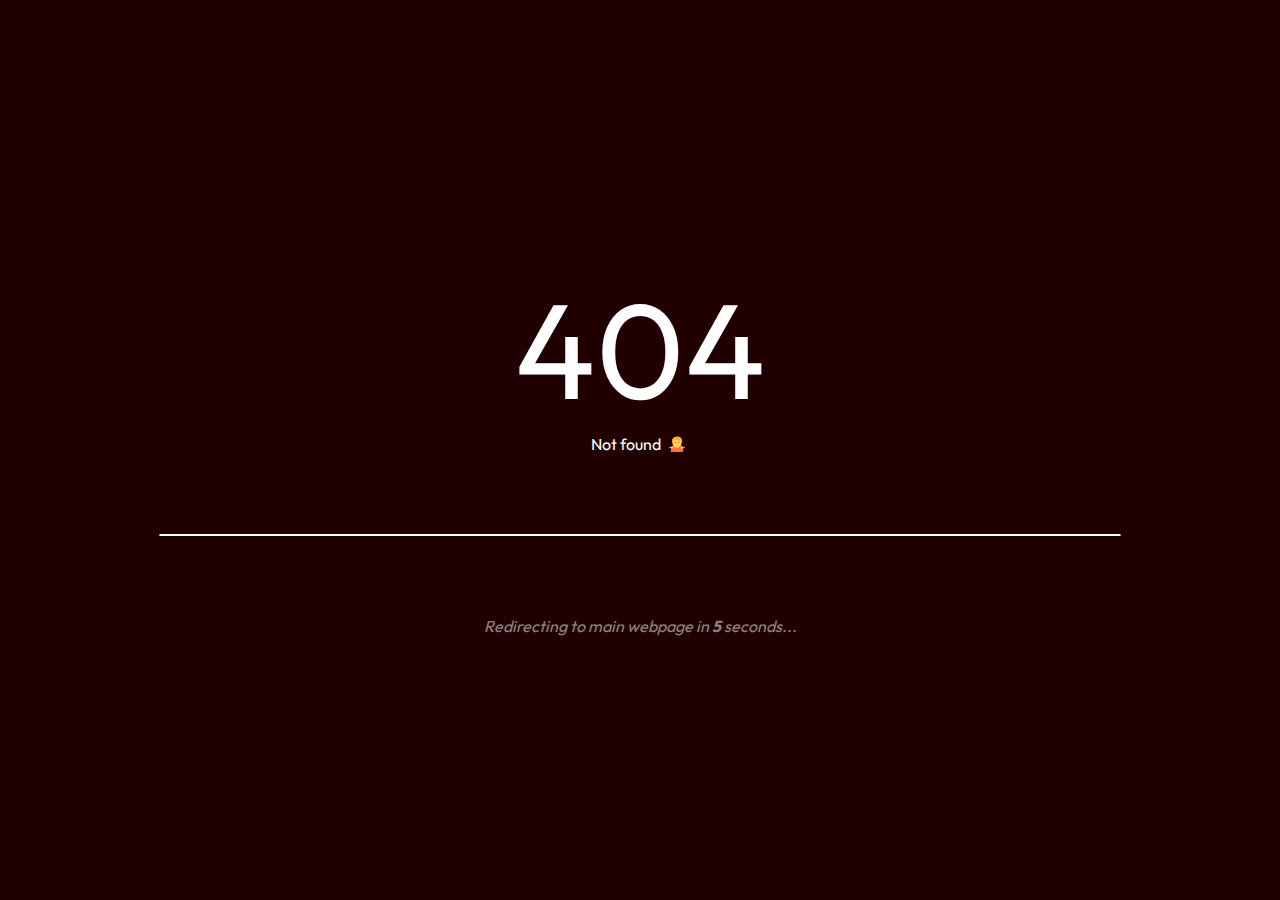
<file: 404/index.html>
<!DOCTYPE HTML>
<html>
	<head>
		<title>404 - Not Found</title>
		<meta charset="UTF-8">
	
		<!-- Setup -->
		<link rel="icon" href="../assets/media/img/svg/logo/Icon/Color/Red/Default.svg" type="image/svg+xml">

		<!-- CSS -->
		<link rel="stylesheet" href="../assets/css/global.css">
		<link rel="stylesheet" href="assets/css/style.css">

		<!-- JS -->
		<script src="../assets/js/main.js">SetThemeColor()</script>
		<script src="assets/js/main.js"></script>
	</head>
	<body>
		<main>
			<h1><span>404</span></h1>
			<p>Not found <emoji>🤷</emoji></p>
			<hr>
			<i>Redirecting to main webpage in <b>5</b> seconds...</i>
		</main>
	</body>
</html>
</file>
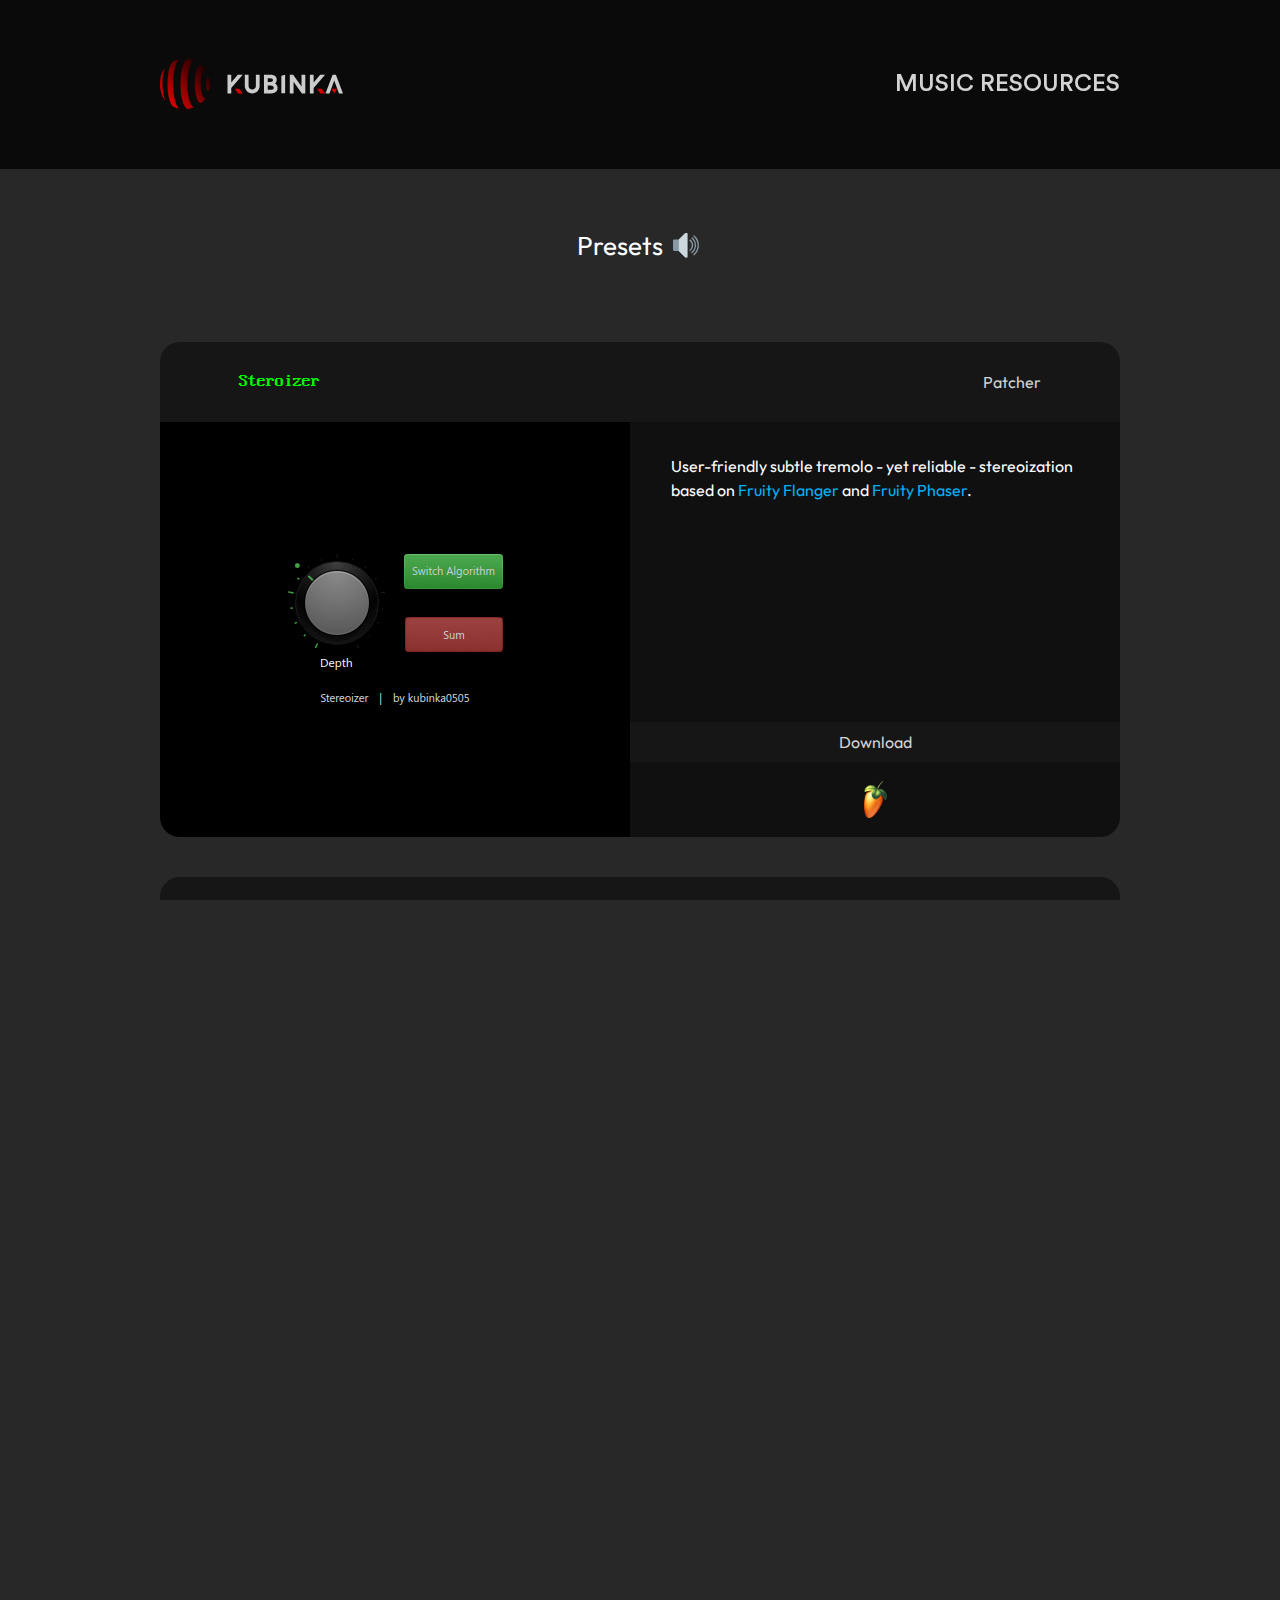
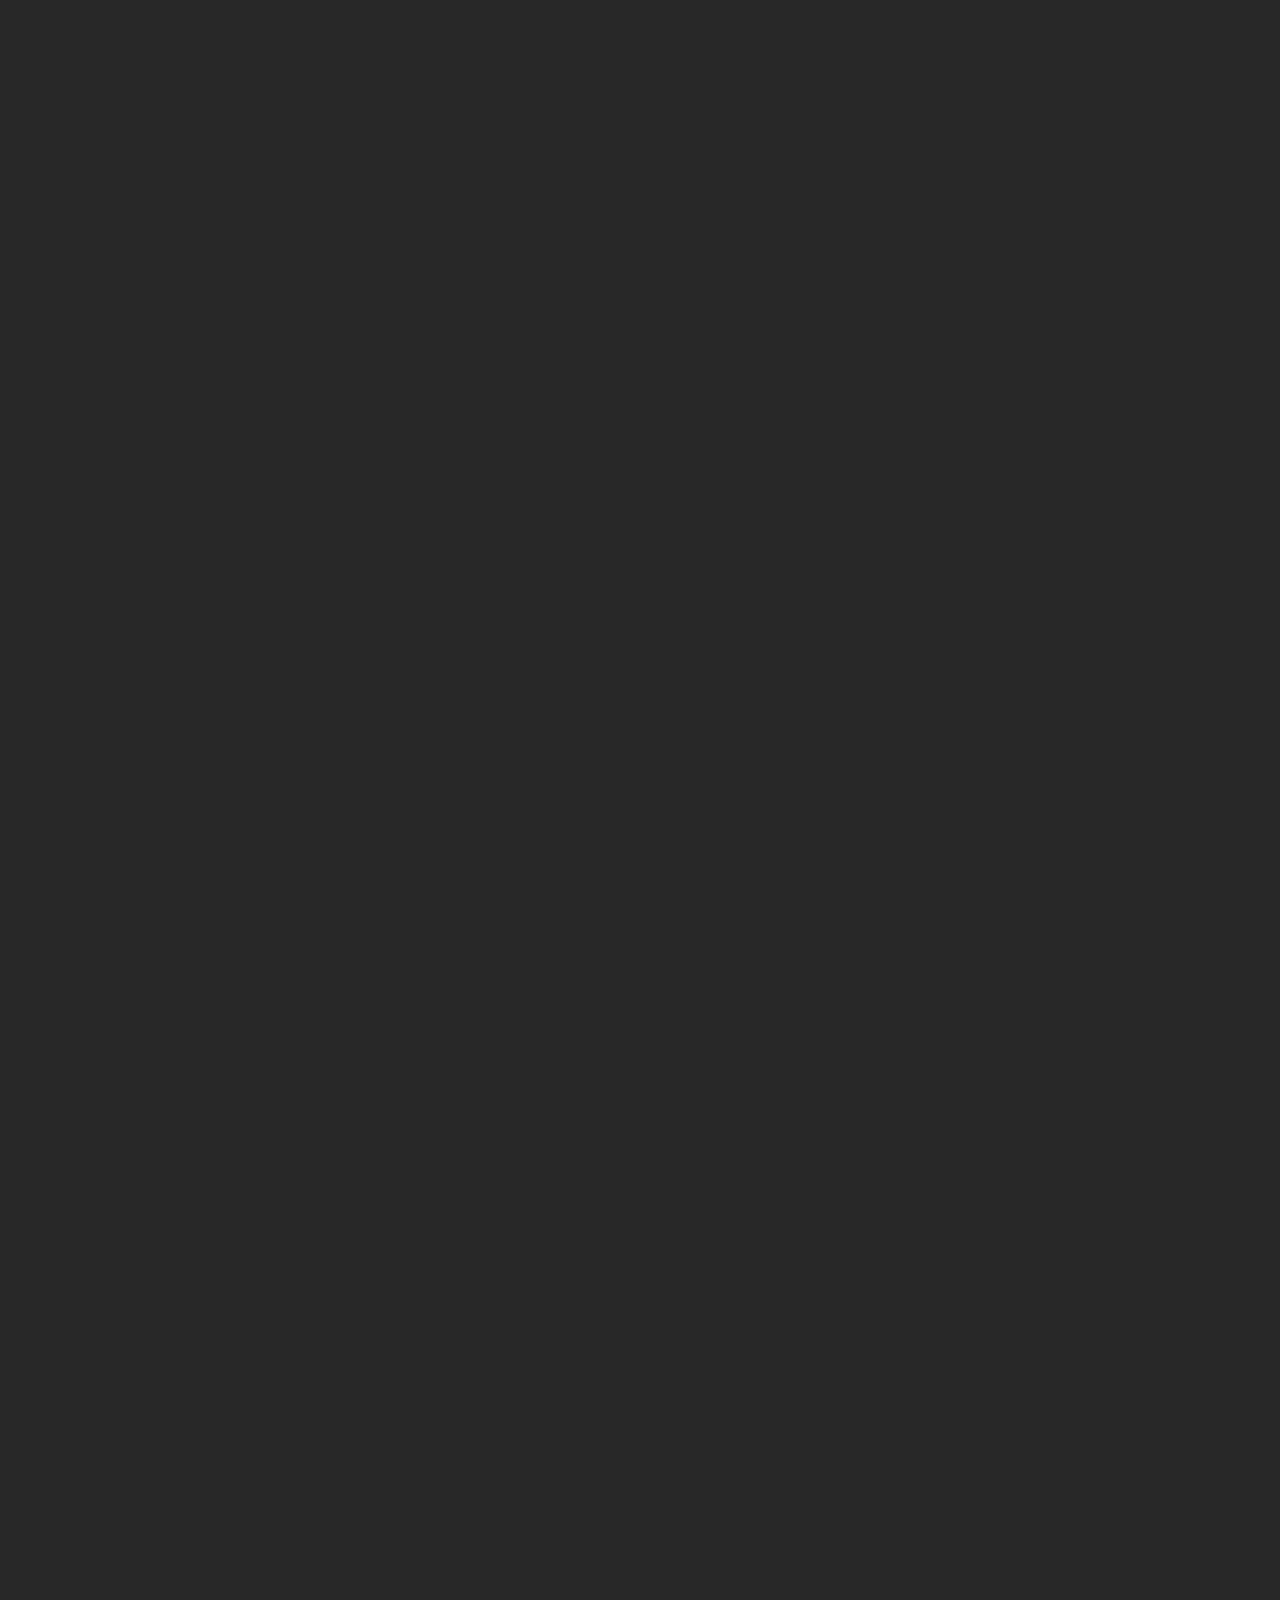
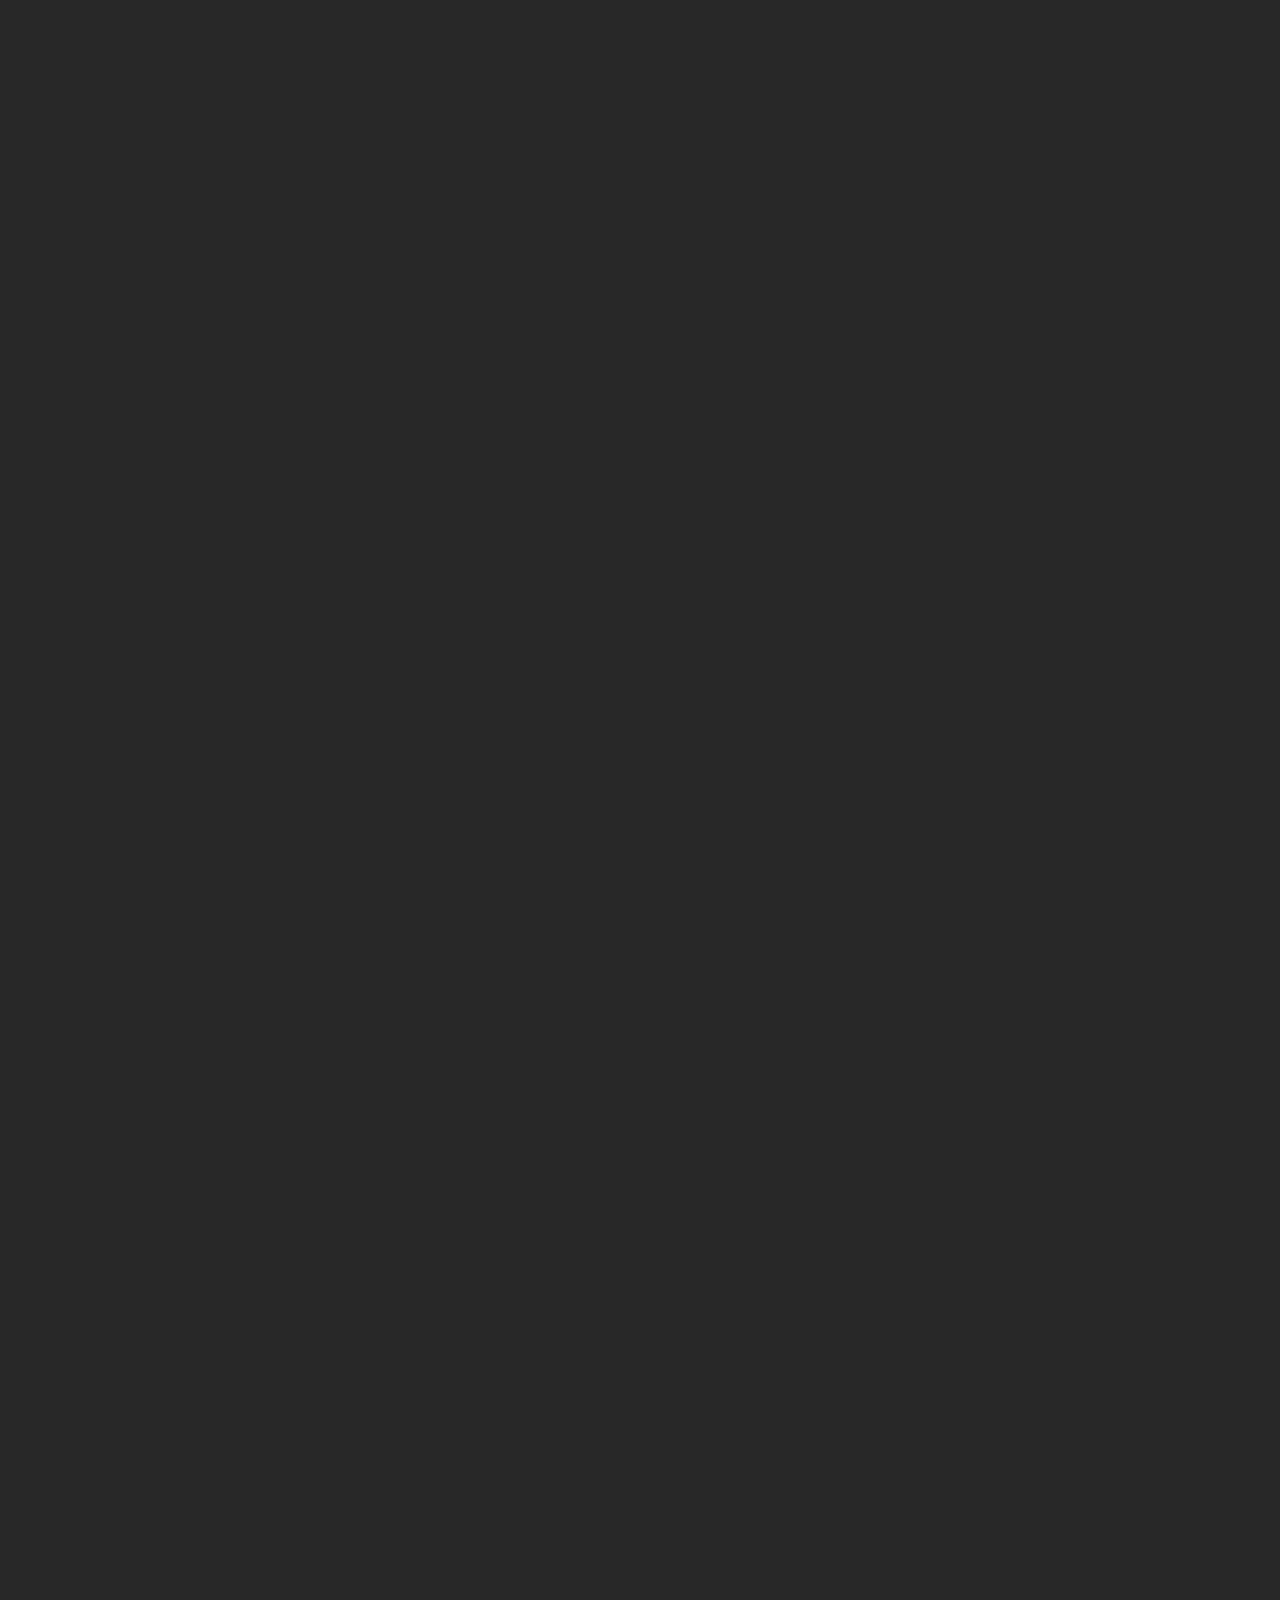
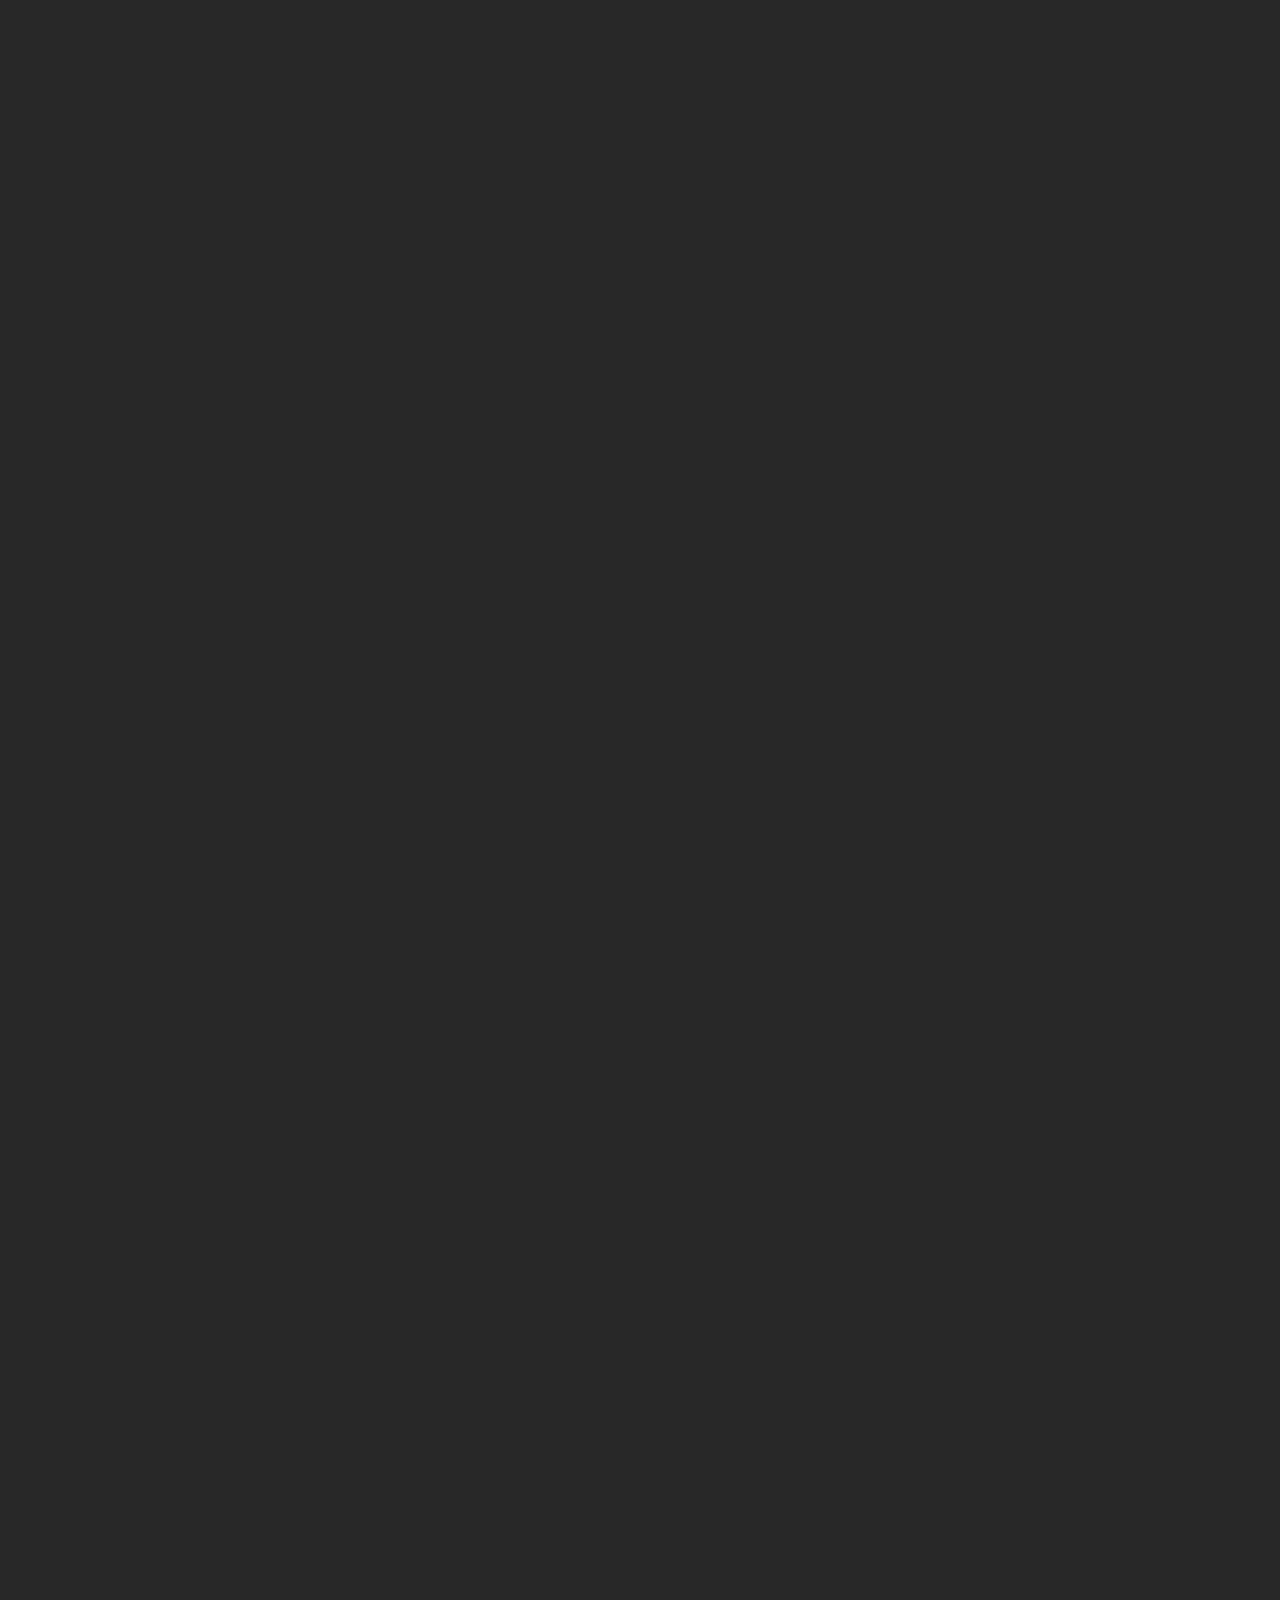
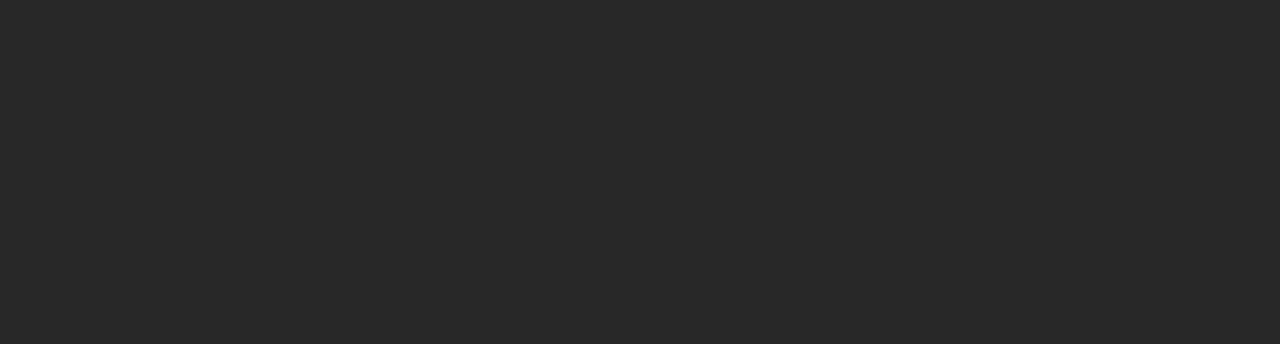
<file: music/resources/index.html>
<!DOCTYPE html>
<html lang="en">
	<head>
		<title>kubinka0505 | Music Resources 🎛️</title>
		<meta charset="UTF-8">
		<base target="_blank">

		<!-- Setup -->
		<link rel="icon" href="../../assets/favicons/music.svg" type="image/svg+xml">
		<meta name="viewport" content="width=device-width, initial-scale=1.0">

		<!-- Meta -->
		<meta name="theme-color" content="#DB0000">
		<meta property="og:site_name" content="kubinka0505.github.io">
		<meta property="og:title" content="Music Resources 🎛">
		<meta property="og:description" content="Collection of my free music resources, assets and more.">
		<meta property="og:url" content="https://kubinka0505.github.io/music/resources">
		<meta property="og:image" content="https://kubinka0505.github.io/assets/media/img/png/Banners/music/resources/Banner.png">
		<meta property="og:type" content="article">
		<meta name="twitter:card" content="summary_large_image">

		<!-- CSS -->
		<link rel="stylesheet" href="../../assets/css/global.css">
		<link rel="stylesheet" href="assets/css/flex.css">
		<link rel="stylesheet" href="assets/css/style.css">
		<link rel="stylesheet" href="assets/css/main/style.css">
		<link rel="stylesheet" href="assets/css/main/semantic/table.css">
		<link rel="stylesheet" href="assets/css/main/semantic/sides/header.css">
		<link rel="stylesheet" href="assets/css/main/semantic/sides/style.css">
		<link rel="stylesheet" href="assets/css/main/semantic/container/style.css">
		<link rel="stylesheet" href="assets/css/main/semantic/container/section.css">
		<link rel="stylesheet" href="assets/css/main/semantic/container/article.css">
		<link rel="stylesheet" href="assets/css/viewport.css">
	</head>
	<body>
		<header id="top">
			<nav>
				<section>
					<figure>
						<a href="../.." target="_top"><img src="../../assets/media/img/svg/logo/Full/Bright.svg" alt="Default"></a>
					</figure>
					<p>Music Resources</p>
				</section>
			</nav>
		</header>

		<section class="main" >
			<div id="presets">
				<article>
					<h1>
						<a href="#presets" title="Back to home page" target="_top">Presets</a>&nbsp;<emoji>🔊</emoji>
					</h1>
					<br id="presets/Stereoizer" style="margin: -24px"><br>
					<div class="container">
						<header>
							<nav>
								<p><code>Steroizer</code></p>
								<p><a href="https://www.image-line.com/fl-studio-learning/fl-studio-online-manual/html/plugins/Patcher.htm">Patcher</a></p>
							</nav>
						</header>
						<section>
							<aside>
								<img src="assets/media/img/png/Preview/Presets/Stereoizer.png">
							</aside>
							<article>
								<main>
									<p>
										User-friendly subtle tremolo - yet reliable - stereoization based on <a href="https://www.image-line.com/fl-studio-learning/fl-studio-online-manual/html/plugins/Fruity%20Flanger.htm">Fruity Flanger</a> and <a href="https://www.image-line.com/fl-studio-learning/fl-studio-online-manual/html/plugins/Fruity%20Phaser.htm">Fruity Phaser</a>.
									</p>
								</main>
								<footer>
									<p>Download</p>
									<nav>
										<a href="assets/files/presets/plugins/effects/Patcher/Stereoizer.fst" target="_top"><img src="assets/media/img/png/FL.png" alt="FL"></a>
									</nav>
								</footer>
							</article>
						</section>
					</div>

					<br id="presets/Telephone"><br>
					<div class="container">
						<header>
							<nav>
								<p><code>Telephone</code></p>
								<p><a href="https://www.image-line.com/fl-studio-learning/fl-studio-online-manual/html/plugins/Patcher.htm">Patcher</a></p>
							</nav>
						</header>
						<section>
							<aside>
								<img src="assets/media/img/png/Preview/Presets/Telephone.png">
							</aside>
							<article>
								<main>
									<p>
										Highly configurable <i>telephone</i> sound effect.
									</p>
								</main>
								<footer>
									<p>Download</p>
									<nav>
										<a href="assets/files/presets/plugins/effects/Patcher/Telephone.fst" target="_top"><img src="assets/media/img/png/FL.png" alt="FL"></a>
									</nav>
								</footer>
							</article>
						</section>
					</div>

					<br id="presets/MP-WaveShaper"><br>
					<div class="container">
						<header>
							<nav>
								<p><a href="#presets/MP-WaveShaper" target="_top"><code>MP-WaveShaper</code></a></p>
								<p><a href="https://www.image-line.com/fl-studio-learning/fl-studio-online-manual/html/plugins/Patcher.htm">Patcher</a></p>
							</nav>
						</header>
						<section>
							<aside>
								<img src="assets/media/img/png/Preview/Presets/MP-WaveShaper.png">
							</aside>
							<article>
								<main>
									<p>
										Transparent subtle waveshaper based on <a href="https://www.image-line.com/fl-studio-learning/fl-studio-online-manual/html/plugins/Maximus.htm">Maximus</a> and <a href="https://www.image-line.com/fl-studio-learning/fl-studio-online-manual/html/plugins/Fruity%20Phaser.htm">Fruity Phaser</a>.
									</p>
								</main>
								<footer>
									<p>Download</p>
									<nav>
										<a href="assets/files/presets/plugins/effects/Patcher/MP-WaveShaper.fst" target="_top"><img src="assets/media/img/png/FL.png" alt="FL"></a>
									</nav>
								</footer>
							</article>
						</section>
					</div>

					<br id="presets/kn0ck0ut-Isolator"><br>
					<div class="container">
						<header>
							<nav>
								<p><a href="#presets/kn0ck0ut-Isolator" target="_top"><code>kn0ck0ut-Isolator</code></a>*</p>
								<p><a href="https://www.image-line.com/fl-studio-learning/fl-studio-online-manual/html/plugins/Patcher.htm">Patcher</a></p>
							</nav>
						</header>
						<section>
							<aside>
								<img src="assets/media/img/png/Preview/Presets/kn0ck0ut-Isolator.png">
							</aside>
							<article>
								<main>
									<p>
										<b><u>Attempt</u></b> of reliable representation of the preview of <a class="a" href="https://wikipedia.org/wiki/Joint_encoding#M/S_stereo_coding">Mid/Side</a> audio channels using <a href="https://web.archive.org/web/20140228105603/http://www.freewebs.com/st3pan0va/"><code1>kn0ck0ut</code></a>.
										<br>
										<strong><emoji>⚠️</emoji> CPU offensive!</strong>
										<br>
										<strong><h2 style="display: inline"><emoji>⚠️</emoji> Deprecated, please use the <a href="https://www.bertomaudio.com">Bertom Audio</a>'s <code style="font-weight: initial"><a href="https://www.bertomaudio.com/phantom-center.html">Phantom Center</a></code> VST3 plugin.</h1></strong>
									</p>
								</main>
								<footer>
									<p>Download</p>
									<nav>
										<a href="assets/files/presets/plugins/effects/Patcher/kn0ck0ut_Isolator.zip" target="_top"><img src="assets/media/img/png/FL.png" alt="FL"></a>
									</nav>
								</footer>
							</article>
						</section>
					</div>

					<br id="presets/IPoEH">
					<br>
					<div class="container">
						<header>
							<nav>
								<p><a href="#presets/IPoEH" target="_top"><i><code>In Pursuit of Every Hertz</code></i></a>*</p>
								<p><a href="https://www.image-line.com/fl-studio-learning/fl-studio-online-manual/html/plugins/Patcher.htm">Patcher</a></p>
							</nav>
						</header>
						<section>
							<aside>
								<img src="assets/media/img/png/Preview/Presets/IPoEH.png">
							</aside>
							<article>
								<main>
									<p>
										Simple upsampling engine based on <a style="font-family: PxPlus IBM VGA8 !important" href="http://mda.smartelectronix.com">mda Degrade</a> and <a href="https://www.image-line.com/fl-studio-learning/fl-studio-online-manual/html/plugins/Effector.htm">Effector</a>'s <a class="a" href="https://wikipedia.org/wiki/Bitcrusher">bit reduction</a>.
										<br>
										<strong><emoji>⚠️</emoji> Reduces audio dynamics</strong>
										<br style="margin: 0">
										<strong><emoji>📝</emoji> Can upsample <a href="https://wikipedia.org/wiki/Sampling_(signal_processing)#Audio_sampling"><u>37.8 kHz</u></a> → <u style="color: red">48 kHz</u>.</strong>
										<br>
									</p>
								</main>
								<footer>
									<p>Download</p>
									<nav>
										<a href="assets/files/presets/plugins/effects/Patcher/IPoEH.zip" target="_top"><img src="assets/media/img/png/FL.png" alt="FL"></a>
									</nav>
								</footer>
							</article>
						</section>
					</div>

					<br id="presets/iZotope/RX"><br>
					<div class="container">
						<header>
							<nav>
								<p><a href="#presets/iZotope/RX" target="_top" style="font-size: 24px">iZotope RX Presets</a></p>
								<p><a href="https://www.izotope.com/en/products/rx.html">iZotope RX ≥ 6</a></p>
							</nav>
						</header>
						<section>
							<article>
								<main>
									<p>
										<emoji>ℹ️</emoji> Every preset except <code>Batch Processor</code> ones can be used in previous program versions.
									</p>
								</main>
								<footer>
									<p>Download</p>
									<nav>
										<a href="assets/files/presets/audio-editors/iZotope/RX/6/Presets.zip" target="_top"><img src="assets/media/img/svg/iZotope/RX/9.svg" alt="RX"></a>
									</nav>
								</footer>
							</article>
						</section>
					</div>
				</article>
			</div>

			<div id="projects">
				<article>
					<h1><a href="#projects" target="_top">Projects</a>&nbsp;<emoji>🏗️</emoji></h1>
					<div class="container">
						<header>
							<nav>
								<p><code>Stereo Isolation Template</code>*</p>
							</nav>
						</header>
						<section>
							<aside>
								<img src="assets/media/img/png/Preview/Projects/Stereo_Isolation_Template.png">
							</aside>
							<article>
								<main>
									<p>
										Remastered version of the <a href=https://www.reddit.com/4ro4i1><code>Stereo Isolation Template</code> project</a> by <a href="https://reddit.com/u/UniForceMusic">UniForceMusic</a>, containing new features.
									</p>
								</main>
								<footer>
									<p>Download</p>
									<nav>
										<a href="assets/files/projects/DAW/FL/12.4.2.32/Stereo_Isolation_Template.zip" target="_top"><img src="assets/media/img/png/FL.png" alt="FL"></a>
									</nav>
								</footer>
							</article>
						</section>
					</div>
				</article>
			</div>

			<div id="tools">
				<article>
					<h1><a href="#tools" target="_top">Tools</a>&nbsp;<emoji>🔧</emoji></h1>
					<div class="container">
						<header>
							<nav>
								<p><span style="font-size: 24px">Timestretch Calculator</span></p>
							</nav>
						</header>
						<section>
							<article>
								<main>
									<p>
										Calculate the time or pitch (cents) required to change the sample rate or — assuming the source BPM is known — duration of a sound.
									</p>
								</main>
								<footer>
									<p>Visit</p>
									<nav>
										<a href="../tools/calculators/timestretch" target="_blank"><img src="../../assets/media/img/svg/icons/Website.svg" alt="Website"></a>
									</nav>
								</footer>
							</article>
						</section>
					</div>

					<br id="tool-cbr">
					<div class="container">
						<header>
							<nav>
								<p><span style="font-size: 24px">Resample by cents</span></p>
							</nav>
						</header>
						<section>
							<article>
								<main>
									<p>
										Calculate the sound samplerate altered by cents.
									</p>
								</main>
								<footer>
									<p>Visit</p>
									<nav>
										<a href="../tools/calculators/resample_by_cents" target="_blank"><img src="../../assets/media/img/svg/icons/Website.svg" alt="Website"></a>
									</nav>
								</footer>
							</article>
						</section>
					</div>
				</article>
			</div>

			<div id="tutorials">
				<article>
					<h1><a href="#tutorials" target="_top">Tutorials</a>&nbsp;<emoji>📚</emoji></h1>
					<table>
						<tr>
						<th>Name</th>
						<th>URL</th>
						</tr>
						<tr>
							<td>
								<abbr>Vocal Separation Guide</abbr>
							</td>
							<td>
								<a href="https://youtube.com/watch?v=xxx"><img src="../../assets/media/img/svg/icons/social/YouTube.svg" alt="YouTube"></a>
							</td>
						</tr>
						<tr>
							<td>
								<abbr>Sound Synthesis Tutorials</abbr>
							</td>
							<td>
								<a href="https://youtube.com/playlist?list=PL88hZn1sb9t65O0X0QviOmfJCOd_lP9of"><img src="../../assets/media/img/svg/icons/social/YouTube.svg" alt="YouTube"></a>
							</td>
						</tr>
					</table>
				</article>
			</div>
		</section>

		<footer>
			<h1><span>* - requirements included</span></h1>
		</footer>
	</body>
</html>
</file>
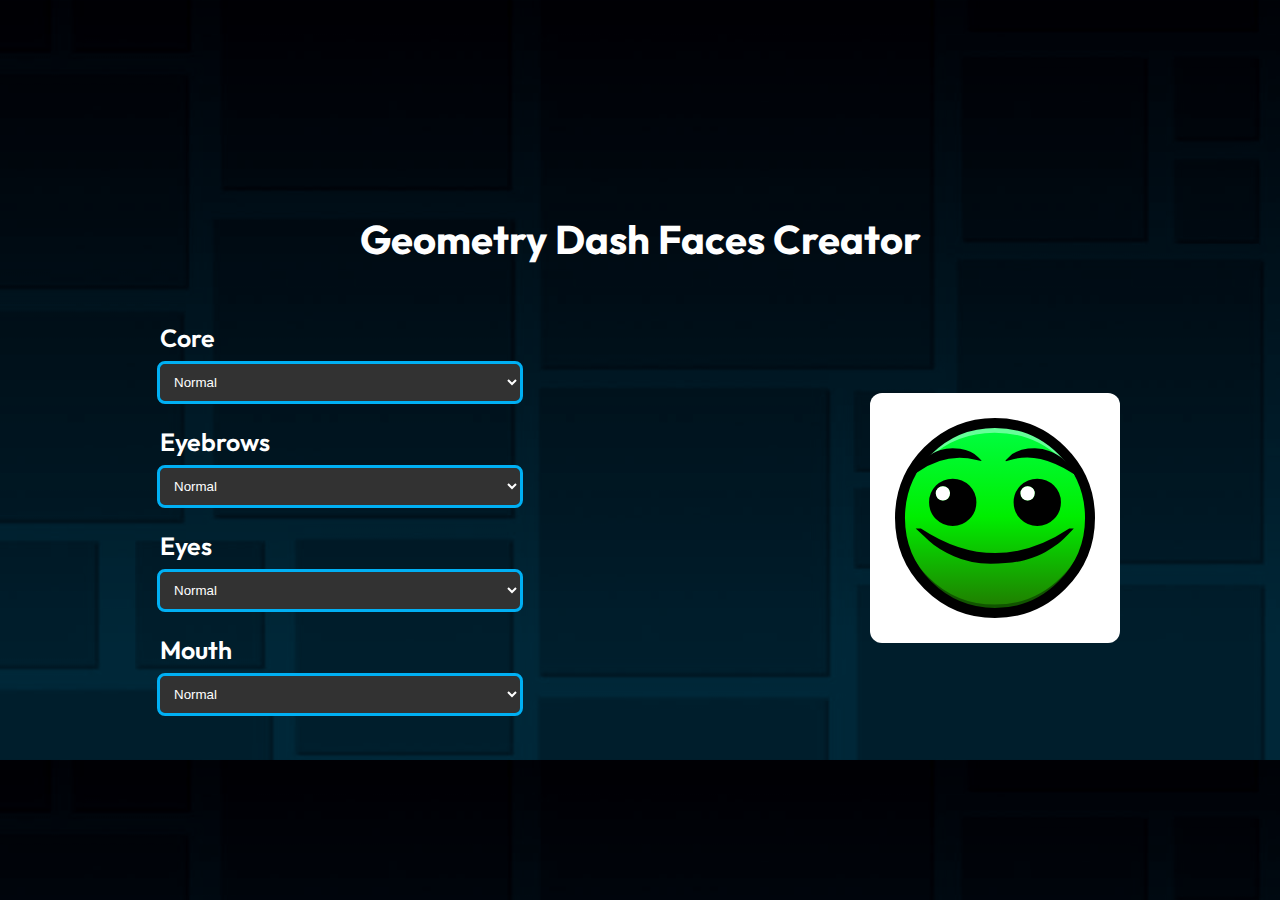
<file: other/gdash_faces/index.html>
<!DOCTYPE html>
<html lang="en">
	<head>
		<title>kubinka0505 | Geometry Dash Faces Maker 🎛️</title>
		<meta charset="UTF-8">
		<base target="_blank">

		<!-- Setup -->
		<link rel="icon" href="../../assets/media/img/svg/icons/Wrench_01.svg" type="image/svg+xml">
		<meta name="viewport" content="width=device-width, initial-scale=1.0">

		<!-- CSS -->
		<link rel="stylesheet" href="../../assets/css/global.css">
		<link rel="stylesheet" href="assets/css/style.css">
		<link rel="stylesheet" href="assets/css/viewport.css">
	</head>
	<body>
		<div class="background"></div>
		<div class="container">
			<div class="header">
				<h1 class="headerText">Geometry Dash Faces Creator</h1>
			</div>
			<div class="subcontainer">
				<div class="options">
					<div class="option">
						<label for="core">Core</label>
						<select id="core" onchange="change(this.value, 'core');" class="core">
							<option value="core_unrated">Unrated</option>
							<option value="core_auto">Auto</option>
							<option value="core_easy">Easy</option>
							<option value="core_casual">Casual</option>
							<option selected value="core_normal">Normal</option>
							<option value="core_hard">Hard</option>
							<option value="core_harder">Harder</option>
							<option value="core_tough">Tough</option>
							<option value="core_insane">Insane</option>
							<option value="core_extreme">Extreme</option>
							<option value="core_hrm">Hrm</option>
							<option value="core_pog">Pog</option>
							<option value="core_none">None</option>
						</select>
					</div>
					<div class="option">
						<label for="eyebrows">Eyebrows</label>
						<select id="eyebrows" onchange="change(this.value, 'eyebrows');" class="eyebrows">
							<option value="eyebrows_easy">Easy</option>
							<option value="eyebrows_casual">Casual</option>
							<option selected value="eyebrows_normal">Normal</option>
							<option value="eyebrows_hard">Hard</option>
							<option value="eyebrows_harder">Harder</option>
							<option value="eyebrows_tough">Tough</option>
							<option value="eyebrows_insane">Insane</option>
							<option value="eyebrows_extreme">Extreme</option>
							<option value="eyebrows_hrm">Hrm</option>
							<option value="eyebrows_pog">Pog</option>
							<option value="eyebrows_none">None</option>
						</select>
					</div>
					<div class="option">
						<label for="eyes">Eyes</label>
						<select id="eyes" onchange="change(this.value, 'eyes');" class="eyes">
							<option value="eyes_unrated">Unrated</option>
							<option value="eyes_auto">Auto</option>
							<option value="eyes_easy">Easy</option>
							<option value="eyes_casual">Casual</option>
							<option selected value="eyes_normal">Normal</option>
							<option value="eyes_hard">Hard</option>
							<option value="eyes_harder">Harder</option>
							<option value="eyes_tough">Tough</option>
							<option value="eyes_insane">Insane</option>
							<option value="eyes_extreme">Extreme</option>
							<option value="eyes_hrm">Hrm</option>
							<option value="eyes_pog">Pog</option>
							<option value="eyes_none">None</option>
						</select>
					</div>
					<div class="option">
						<label for="mouth">Mouth</label>
						<select id="mouth" onchange="change(this.value, 'mouth');" class="mouth">
							<option value="mouth_easy">Easy</option>
							<option value="mouth_casual">Casual</option>
							<option selected value="mouth_normal">Normal</option>
							<option value="mouth_hard">Hard</option>
							<option value="mouth_harder">Harder</option>
							<option value="mouth_tough">Tough</option>
							<option value="mouth_insane">Insane</option>
							<option value="mouth_extreme">Extreme</option>
							<option value="mouth_insanedemon">Hard Demon</option>
							<option value="mouth_insanedemon">Insane Demon</option>
							<option value="mouth_extremedemon">Extreme Demon</option>
							<option value="mouth_supremedemon">Supreme Demon</option>
							<option value="mouth_hrm">Hrm</option>
							<option value="mouth_pog">Pog</option>
							<option value="mouth_none">None</option>
						</select>
					</div>
				</div>

				<div class="box">
					<div class="display">
						<img class="core_display" src="assets/media/img/svg/faces/normal/core.svg">
					</div>
					<div class="display">
						<img class="eyebrows_display" src="assets/media/img/svg/faces/normal/eyebrows.svg">
					</div>
					<div class="display">
						<img class="eyes_display" src="assets/media/img/svg/faces/normal/eyes.svg">
					</div>
					<div class="display">
						<img class="mouth_display" src="assets/media/img/svg/faces/normal/mouth.svg">
					</div>
				</div>
			</div>
		</div>
		<script>
			function change(value, type) {
				value = value.split("_");
				if (value[1] !== "none") {
					value = value.reverse().join("/");
					value = `assets/media/img/svg/faces/${value}`;
				} else {
					value = "assets/media/img/svg/faces/none"
				};
				value = value + ".svg";
				document.querySelector(`.${type}_display`).src = value;
				checkSelectedValues();
			}
			
			function checkSelectedValues() {
				const selects = document.querySelectorAll('select');
				let snd = "";
			
				const sels = Array.from(selects, select => select.value.split("_")[1]);
			
				if (sels.every(value => value === "normal")) {snd = "fith"}
				if (sels.every(value => value === "easy")) {snd = "woth"}
				if (sels.every(value => value === "hard")) {snd = "rotg"}
			  
				if (snd) {
					const audio = new Audio(`assets/media/sound/${snd}.mp3`);
					audio.volume = 0.325;
					audio.play();
				}
			}
		</script>
	</body>
</html>
</file>
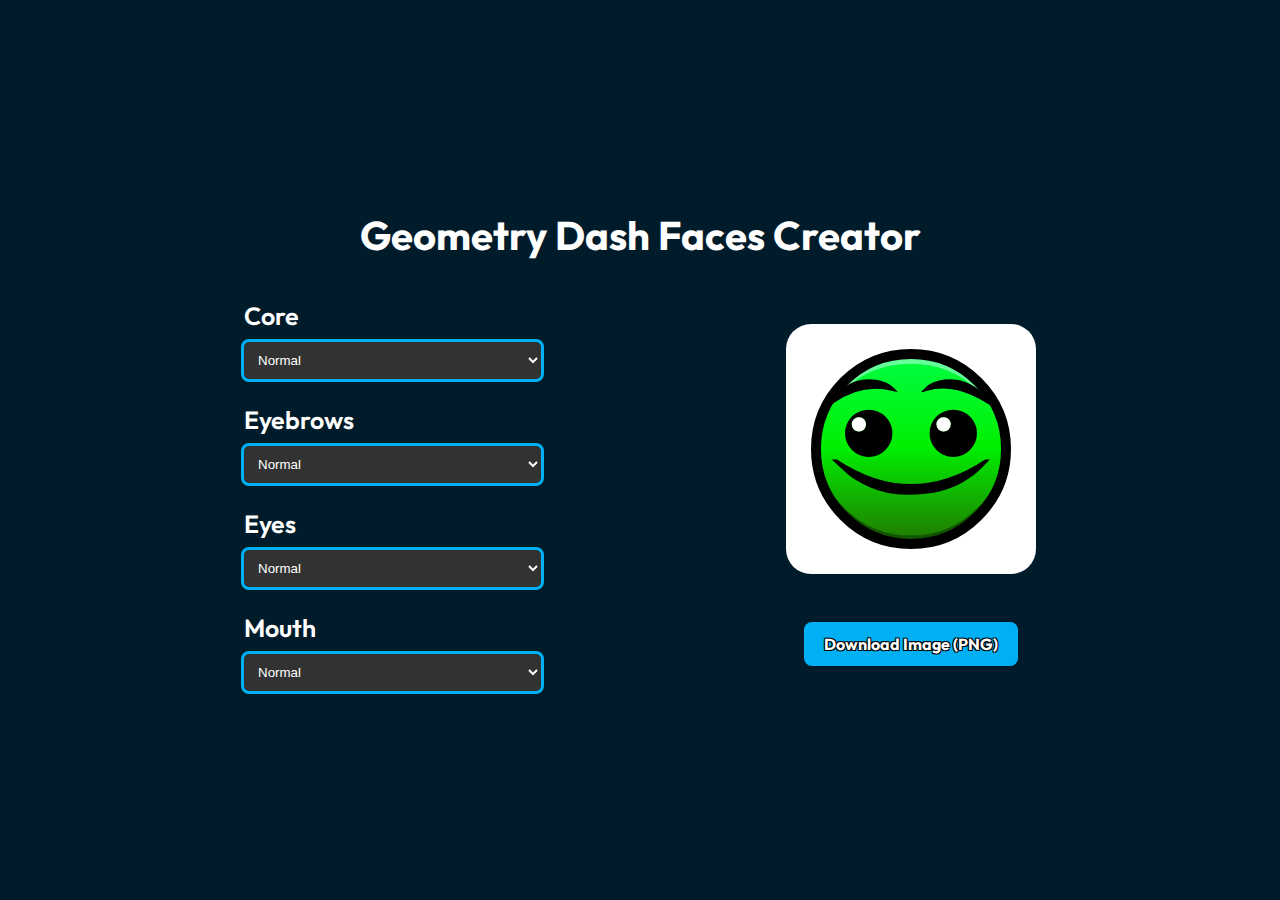
<file: other/geometry-dash-faces-creator/index.html>
<!DOCTYPE html>
<html lang="en">
	<head>
		<title>kubinka0505 | Geometry Dash Faces Maker 🎛️</title>
		<meta charset="UTF-8">
		<base target="_blank">

		<!-- Setup -->
		<link rel="icon" href="../../assets/media/img/svg/icons/Wrench_01.svg" type="image/svg+xml">
		<meta name="viewport" content="width=device-width, initial-scale=1.0">

		<!-- CSS -->
		<link rel="stylesheet" href="../../assets/css/global.css">
		<link rel="stylesheet" href="assets/css/style.css">
		<link rel="stylesheet" href="assets/css/viewport.css">

		<!-- JS -->
		<script src="../../assets/js/dom-to-image.min.js"></script>
	<body>
		<!--div class="background"></div-->
		<div class="container">
			<div class="header">
				<h1 class="headerText">Geometry Dash Faces Creator</h1>
			</div>
			<div class="subcontainer">
				<div class="options">
					<div class="option">
						<label for="core">Core</label>
						<select id="core" onchange="change(this.value, 'core');" class="core">
							<option value="core_unrated">Unrated</option>
							<option value="core_auto">Auto</option>
							<option value="core_easy">Easy</option>
							<option value="core_casual">Casual</option>
							<option selected value="core_normal">Normal</option>
							<option value="core_hard">Hard</option>
							<option value="core_harder">Harder</option>
							<option value="core_tough">Tough</option>
							<option value="core_insane">Insane</option>
							<option value="core_extreme">Extreme</option>
							<option value="core_hrm">Hrm</option>
							<option value="core_pog">Pog</option>
							<option value="core_none">None</option>
						</select>
					</div>
					<div class="option">
						<label for="eyebrows">Eyebrows</label>
						<select id="eyebrows" onchange="change(this.value, 'eyebrows');" class="eyebrows">
							<option value="eyebrows_easy">Easy</option>
							<option value="eyebrows_casual">Casual</option>
							<option selected value="eyebrows_normal">Normal</option>
							<option value="eyebrows_hard">Hard</option>
							<option value="eyebrows_harder">Harder</option>
							<option value="eyebrows_tough">Tough</option>
							<option value="eyebrows_insane">Insane</option>
							<option value="eyebrows_extreme">Extreme</option>
							<option value="eyebrows_hrm">Hrm</option>
							<option value="eyebrows_pog">Pog</option>
							<option value="eyebrows_none">None</option>
						</select>
					</div>
					<div class="option">
						<label for="eyes">Eyes</label>
						<select id="eyes" onchange="change(this.value, 'eyes');" class="eyes">
							<option value="eyes_unrated">Unrated</option>
							<option value="eyes_auto">Auto</option>
							<option value="eyes_easy">Easy</option>
							<option value="eyes_casual">Casual</option>
							<option selected value="eyes_normal">Normal</option>
							<option value="eyes_hard">Hard</option>
							<option value="eyes_harder">Harder</option>
							<option value="eyes_tough">Tough</option>
							<option value="eyes_insane">Insane</option>
							<option value="eyes_extreme">Extreme</option>
							<option value="eyes_hrm">Hrm</option>
							<option value="eyes_pog">Pog</option>
							<option value="eyes_none">None</option>
						</select>
					</div>
					<div class="option">
						<label for="mouth">Mouth</label>
						<select id="mouth" onchange="change(this.value, 'mouth');" class="mouth">
							<option value="mouth_easy">Easy</option>
							<option value="mouth_casual">Casual</option>
							<option selected value="mouth_normal">Normal</option>
							<option value="mouth_hard">Hard</option>
							<option value="mouth_harder">Harder</option>
							<option value="mouth_tough">Tough</option>
							<option value="mouth_insane">Insane</option>
							<option value="mouth_extreme">Extreme</option>
							<option value="mouth_insanedemon">Hard Demon</option>
							<option value="mouth_insanedemon">Insane Demon</option>
							<option value="mouth_extremedemon">Extreme Demon</option>
							<option value="mouth_supremedemon">Supreme Demon</option>
							<option value="mouth_hrm">Hrm</option>
							<option value="mouth_pog">Pog</option>
							<option value="mouth_none">None</option>
						</select>
					</div>
				</div>

				<div class="box">
					<div class="display-box">
						<div class="box-capture-area">
							<div class="display">
								<img class="core_display" src="assets/media/img/svg/faces/normal/core.svg">
							</div>
							<div class="display">
								<img class="eyebrows_display" src="assets/media/img/svg/faces/normal/eyebrows.svg">
							</div>
							<div class="display">
								<img class="eyes_display" src="assets/media/img/svg/faces/normal/eyes.svg">
							</div>
							<div class="display">
								<img class="mouth_display" src="assets/media/img/svg/faces/normal/mouth.svg">
							</div>
						</div>
					</div>
					<div class="button-container">
						<div class="button-main capture-button"></div>
						<span>Download Image (PNG)</span>
					</div>
				</div>
			</div>
		</div>

		<script>
			function change(value, type) {
			    value = value.split("_");
			    if (value[1] !== "none") {
			        value = value.reverse().join("/");
			        value = `assets/media/img/svg/faces/${value}`;
			    } else {
			        value = "assets/media/img/svg/faces/none"
			    };
			    value = value + ".svg";
			    document.querySelector(`.${type}_display`).src = value;
			    checkSelectedValues();
			}
			
			function checkSelectedValues() {
			    const selects = document.querySelectorAll("select");
			    let snd = "";
			
			    const sels = Array.from(selects, select => select.value.split("_")[1]);
			
			    if (sels.every(value => value === "normal")) {snd = "fith"}
			    if (sels.every(value => value === "easy")) {snd = "woth"}
			    if (sels.every(value => value === "hard")) {snd = "rotg"}
			
			    if (snd) {
			        const audio = new Audio(`assets/media/sound/${snd}.mp3`);
			        audio.volume = 0.325;
			        audio.play();
			    }
			}
			
		// JavaScript to capture the div content, crop transparent pixels, and download it as an image
		document.getElementsByClassName("capture-button")[0].addEventListener("click", function() {
			const captureArea = document.getElementsByClassName("box-capture-area")[0];

			// Use dom-to-image to capture the content of the div
			domtoimage.toPng(captureArea)
				.then(function(dataUrl) {
					// Create an image element
					const img = new Image();
					img.src = dataUrl;

					img.onload = function() {
						// Create a canvas to draw the image
						const canvas = document.createElement("canvas");
						const ctx = canvas.getContext("2d");
						canvas.width = img.width;
						canvas.height = img.height;
						ctx.drawImage(img, 0, 0);

						// Get image data to find the bounding box of non-transparent pixels
						const imageData = ctx.getImageData(0, 0, canvas.width, canvas.height);
						const data = imageData.data;

						let minX = canvas.width;
						let minY = canvas.height;
						let maxX = 0;
						let maxY = 0;

						for (let y = 0; y < canvas.height; y++) {
							for (let x = 0; x < canvas.width; x++) {
								const index = (y * canvas.width + x) * 4;
								const alpha = data[index + 3];
								if (alpha > 0) {
									if (x < minX) minX = x;
									if (x > maxX) maxX = x;
									if (y < minY) minY = y;
									if (y > maxY) maxY = y;
								}
							}
						}

						// Calculate width and height of the cropped area
						const croppedWidth = maxX - minX;
						const croppedHeight = maxY - minY;
						const randint = Math.random().toString().split(".")[1].slice(0, 8);

						// Create a new canvas for the cropped image
						const croppedCanvas = document.createElement("canvas");
						const croppedCtx = croppedCanvas.getContext("2d");
						croppedCanvas.width = croppedWidth;
						croppedCanvas.height = croppedHeight;

						// Draw the cropped area onto the new canvas
						croppedCtx.drawImage(canvas, minX, minY, croppedWidth, croppedHeight, 0, 0, croppedWidth, croppedHeight);

						// Convert the cropped canvas to a data URL and download
						croppedCanvas.toBlob(function(blob) {
							const downloadLink = document.createElement("a");

							downloadLink.href = URL.createObjectURL(blob);
							downloadLink.download = `gdash-face-${randint}.png`;
							downloadLink.click();
						});
					};
				})
				.catch(function(error) {
					console.error("Error capturing content:", error);
				});
		});
		</script>
	</body>
</html>
</file>
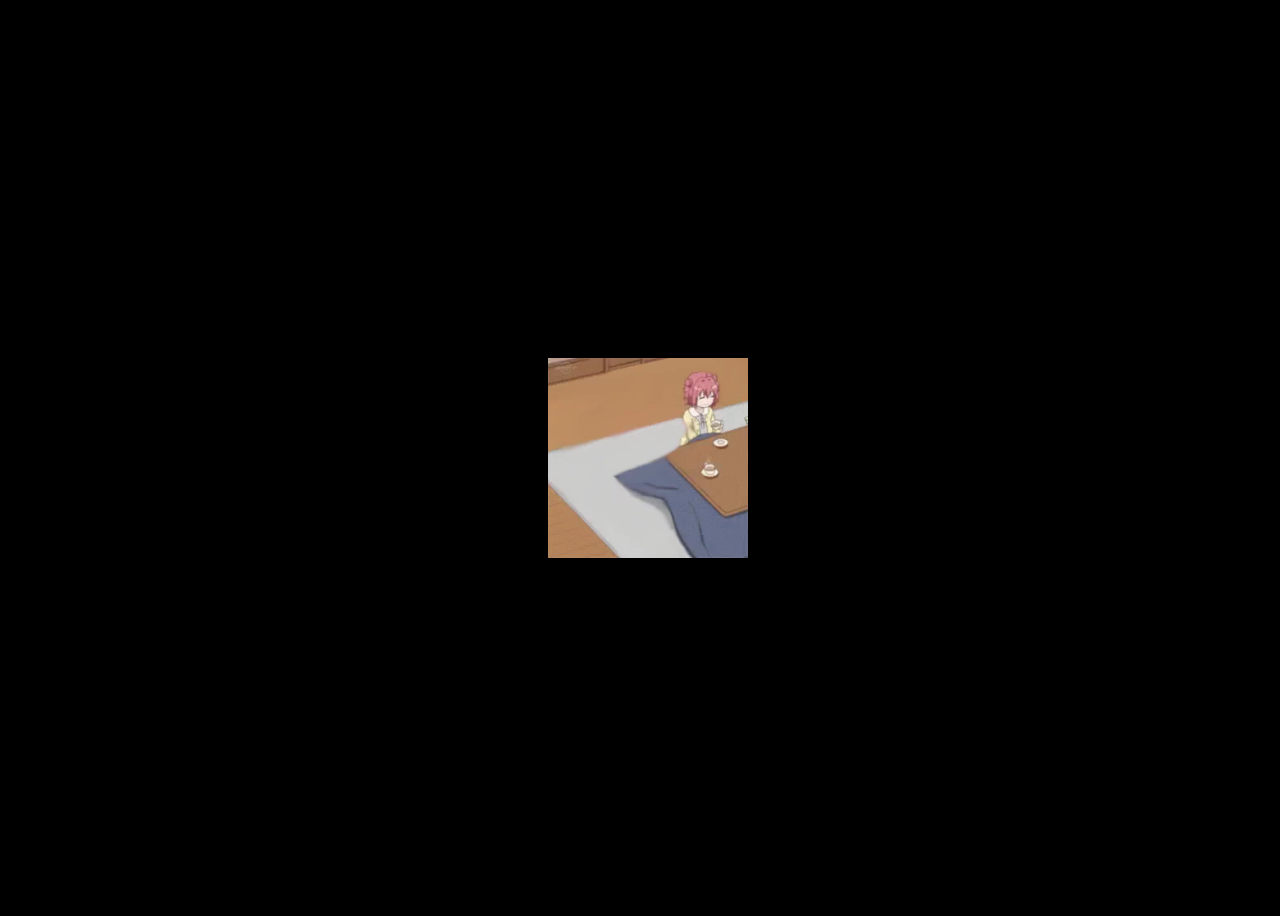
<file: other/test/index.html>
<!DOCTYPE HTML>
<html>
	<head>
		<meta charset="UTF-8">
		<!-- CSS -->
		<link rel="stylesheet" href="assets/css/style.css">

		<!-- JS -->
		<script src="../../assets/js/main.js"></script>
	</head>
	<body>
		<section>
			<figure>
				<picture class="front"><video onended="Redirect('https://kubinka0505.github.io')"><source></video></picture>
				<picture class="back"><video loop onloadstart="this.volume=0"><source></video></picture>
				<picture class="right"><video loop onloadstart="this.volume=0"><source></video></picture>
				<picture class="left"><video loop onloadstart="this.volume=0"><source></video></picture>
				<picture class="top"><video loop onloadstart="this.volume=0"><source></video></picture>
				<picture class="bottom"><video loop onloadstart="this.volume=0"><source></video></picture>
			</figure>
		</section>
	</body>
	<script src="assets/js/main.js"></script>
</html>
</file>
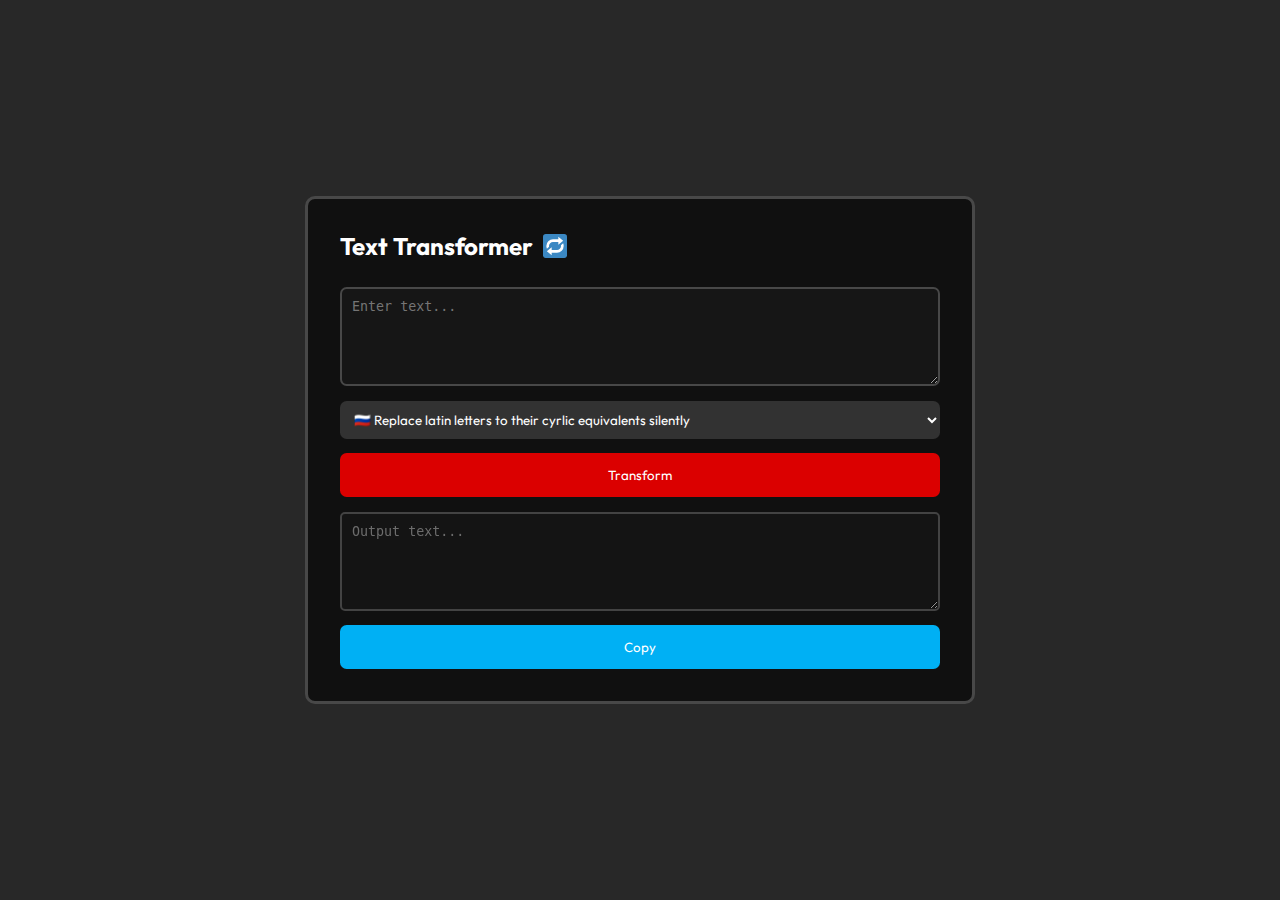
<file: other/textrep/index.html>
<!DOCTYPE html>
<html lang="en">
	<head>
		<meta charset="UTF-8">
		<base target="_blank">

		<!-- Setup -->
		<title>kubinka0505 | Text Transformer 🔧</title>
		<link rel="icon" href="../../assets/media/img/svg/icons/Wrench_02.svg" type="image/svg+xml">
		<meta name="viewport" content="width=device-width, initial-scale=1.0">

		<!-- Meta -->
		<meta name="theme-color" content="#DB0000">
		<meta property="og:site_name" content="kubinka0505.github.io">
		<meta property="og:url" content="https://kubinka0505.github.io">
		<meta property="og:type" content="article">
		<meta name="twitter:card" content="summary_large_image">

		<!-- CSS -->
		<link rel="stylesheet" href="../../assets/css/global.css">
		<link rel="stylesheet" href="assets/css/style.css">
		<link rel="stylesheet" href="assets/css/viewport.css">

		<!-- JS -->
		<script src="../../assets/js/SweetAlert2.min.js"></script>
		<script src="../../assets/js/main.js"></script>
		<script src="assets/js/dicts.js"></script>
		<script src="assets/js/main.js"></script>
		<script>
			document.addEventListener("DOMContentLoaded", populateDropdown);
		</script>
	</head>

	<body>
		<main>
			<div class="container">
				<h2>Text Transformer <emoji style="font-weight: initial">🔁</emoji></h2>
				<textarea class="inputText" rows="5" placeholder="Enter text..."></textarea>
				<select class="dictionary"></select>
				<button onclick="transformText()" class="process-btn">Transform</button>
				<textarea class="outputText" rows="5" placeholder="Output text..." readonly></textarea>
				<button onclick="copyToClipboard(1500)" class="copy-btn">Copy</button>
			</div>
		</main>
	</body>
</html>
</file>
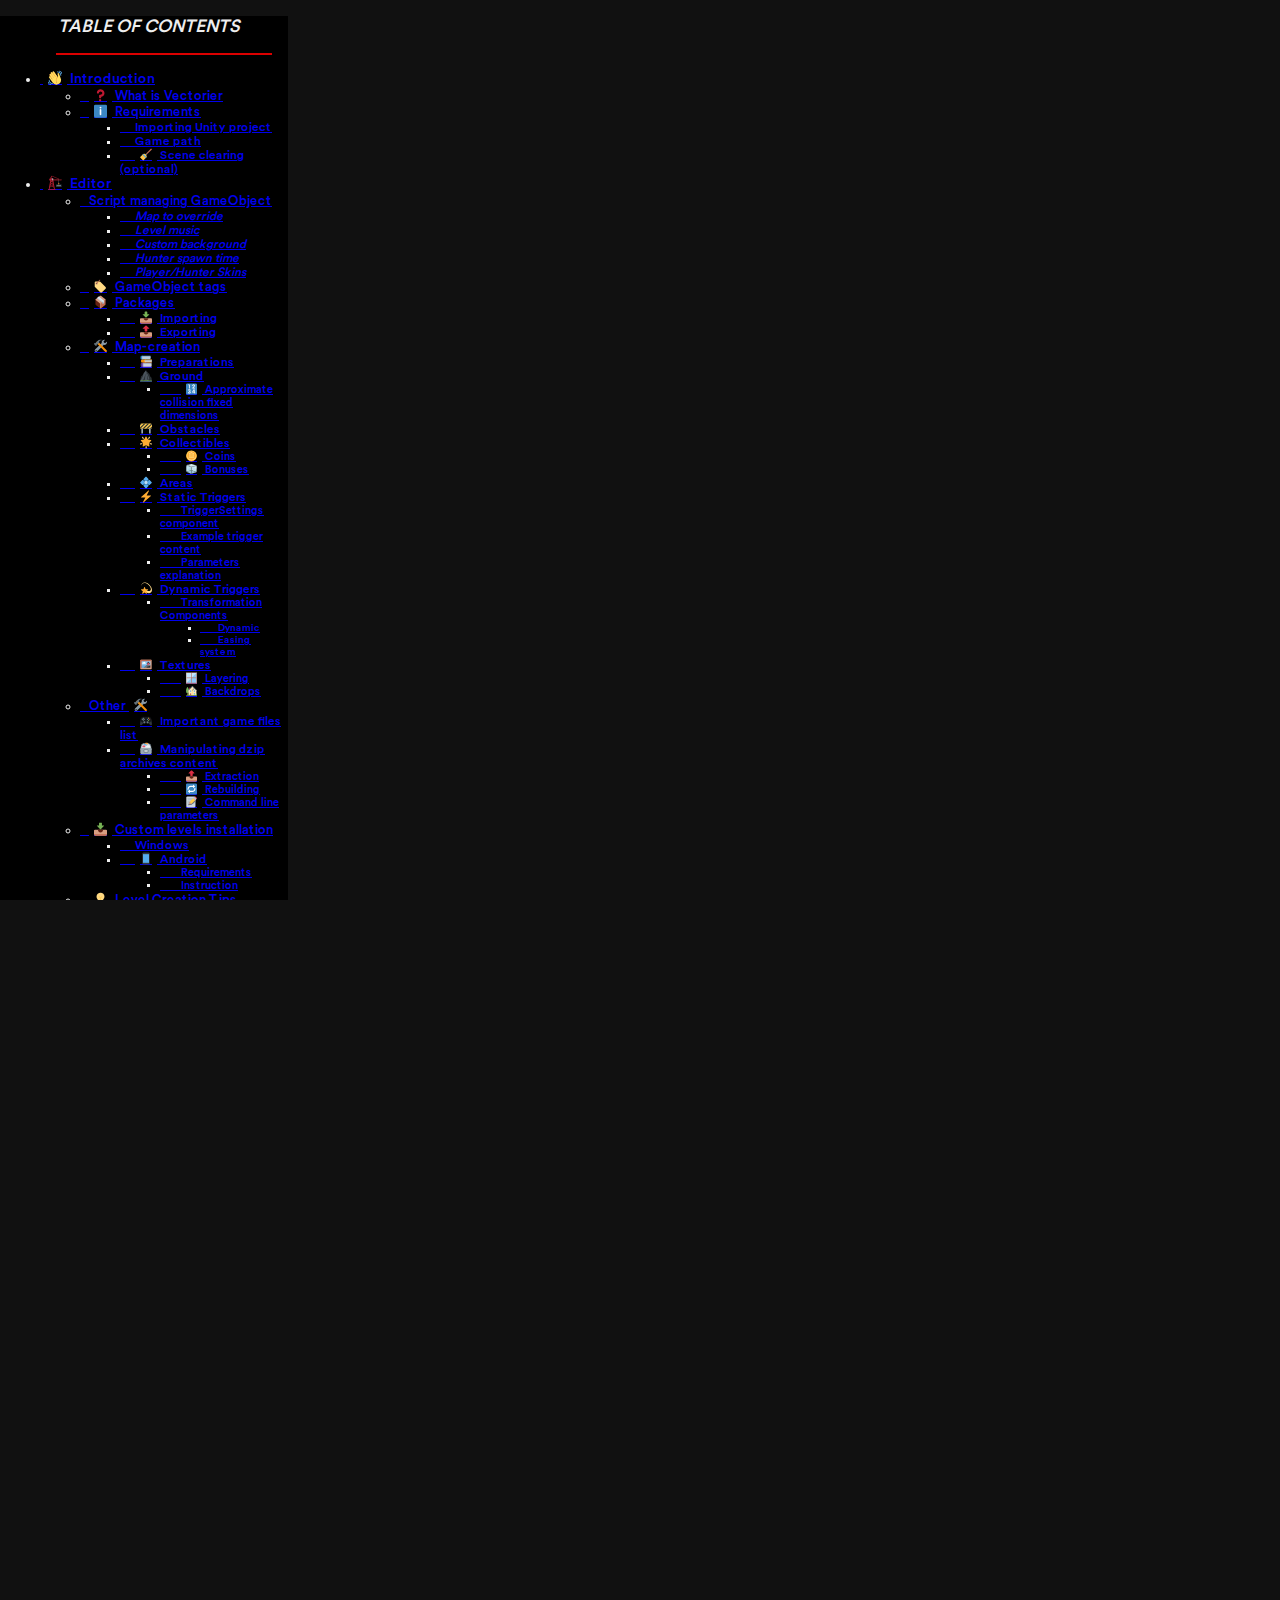
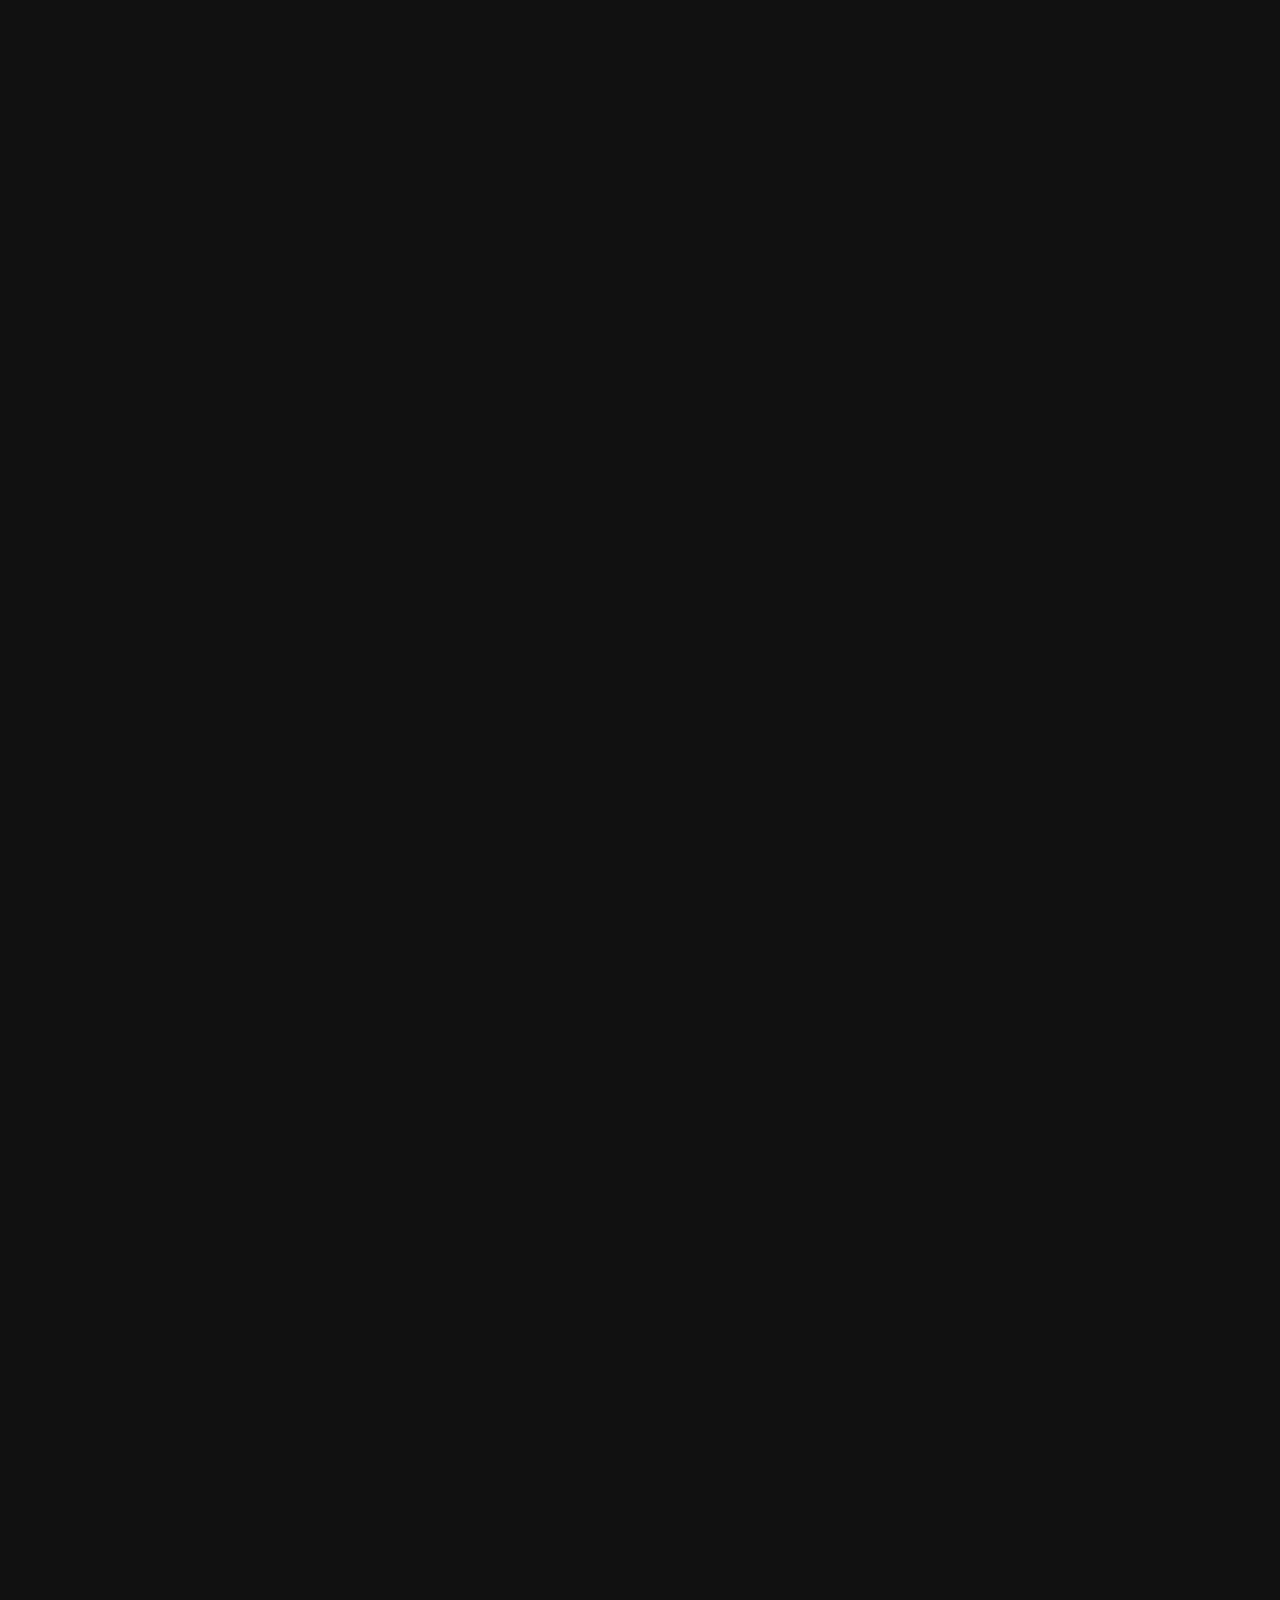
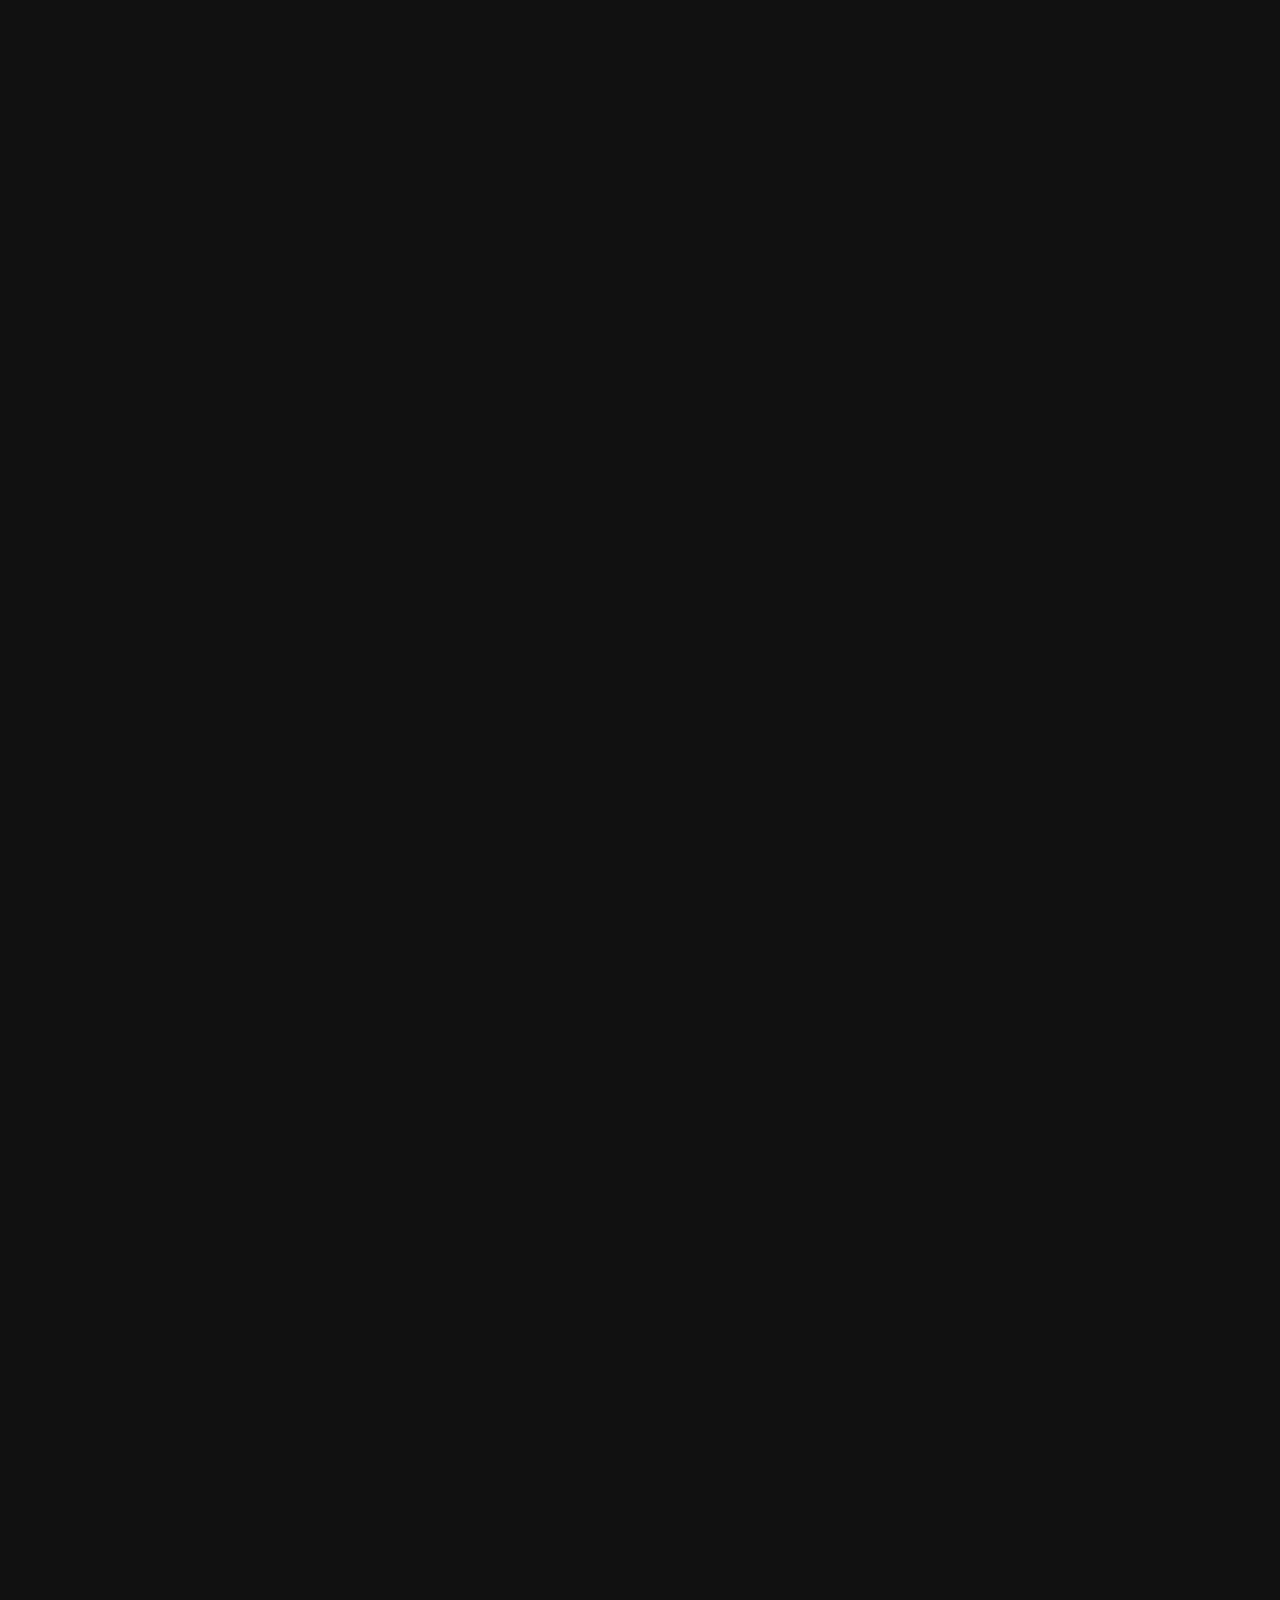
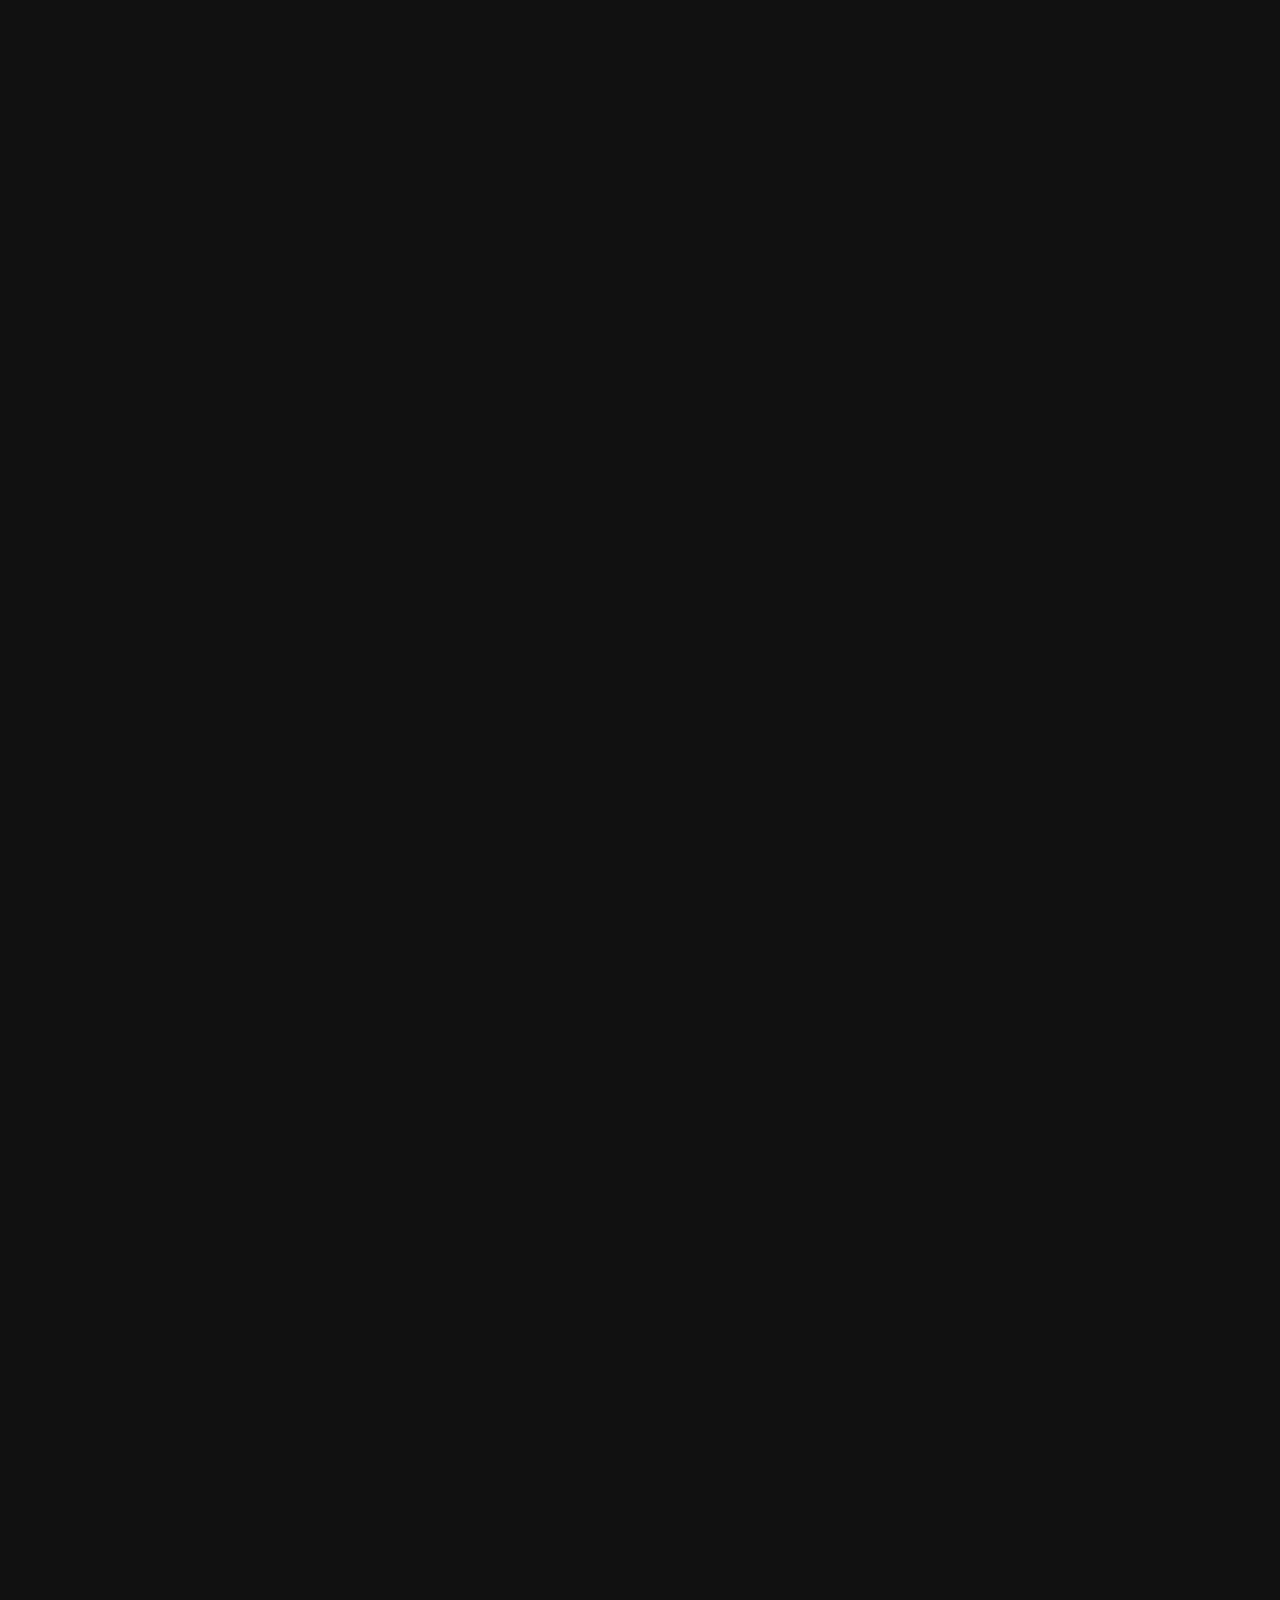
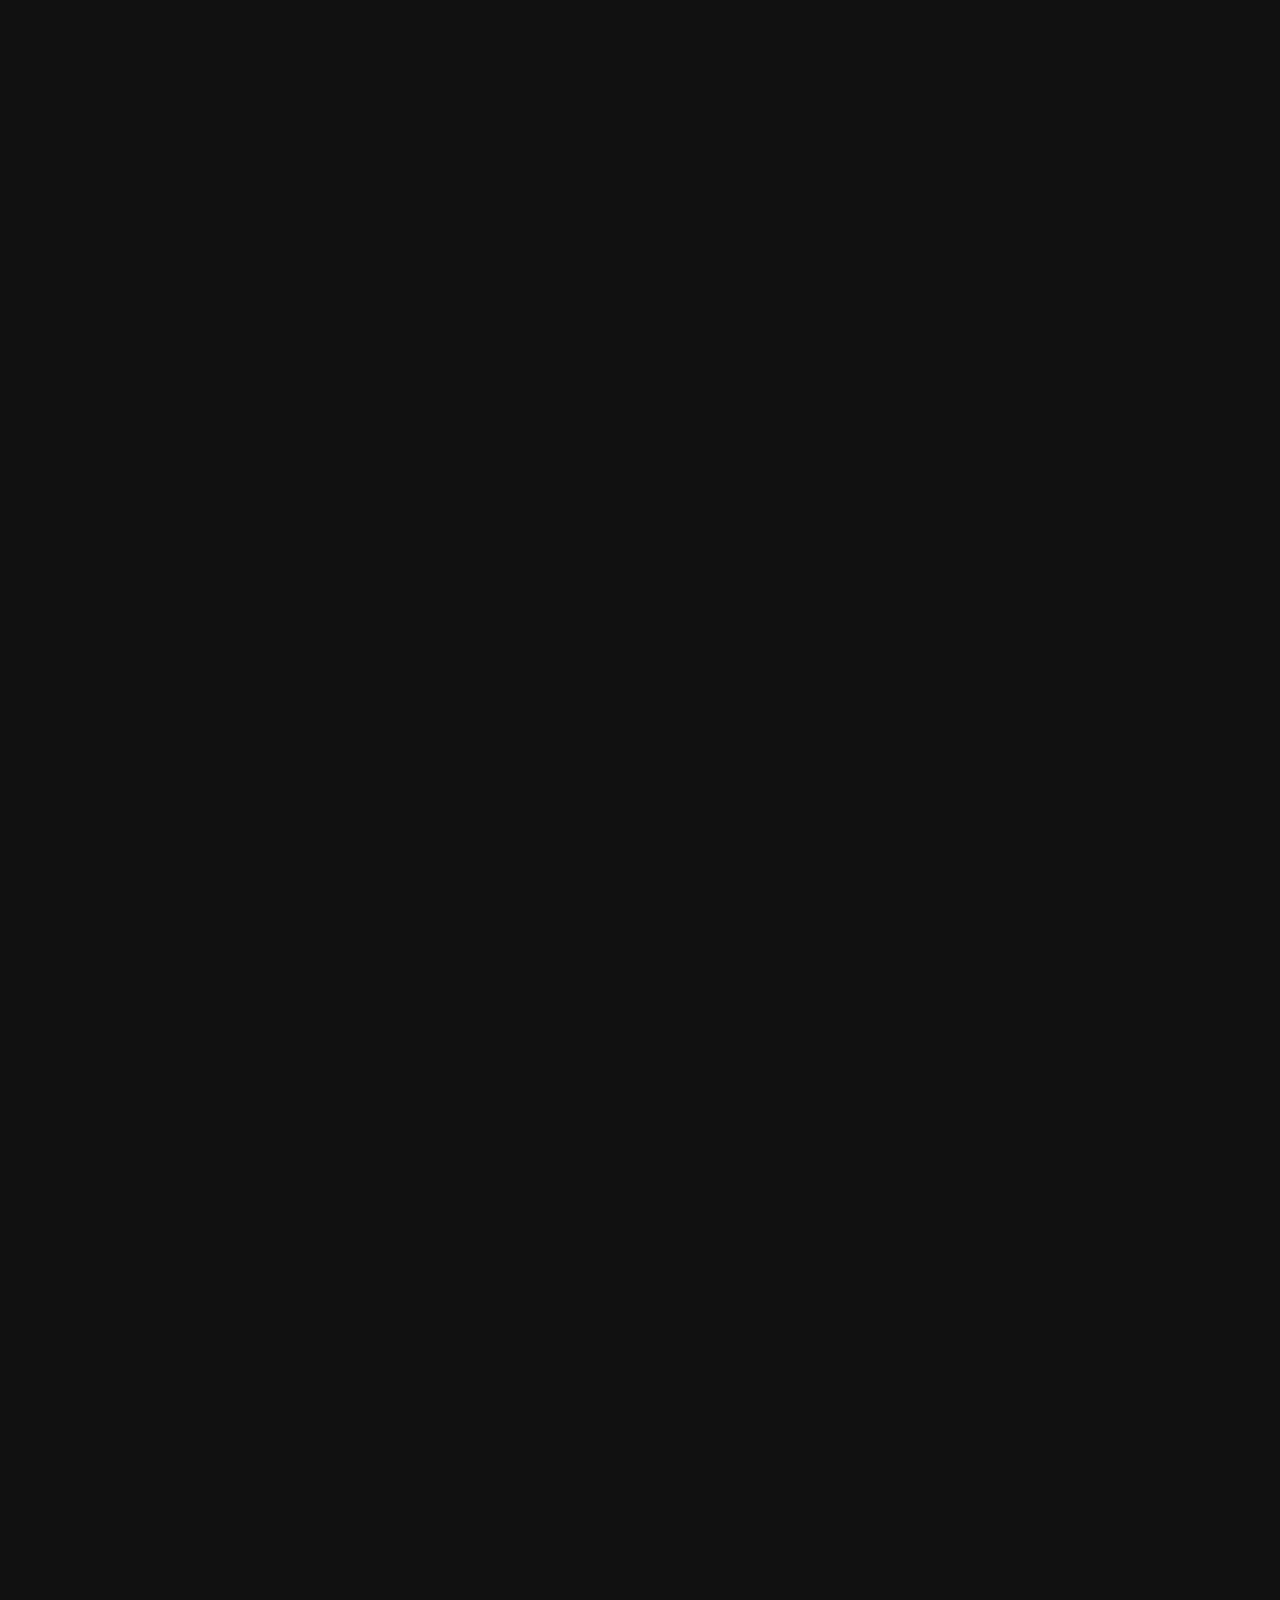
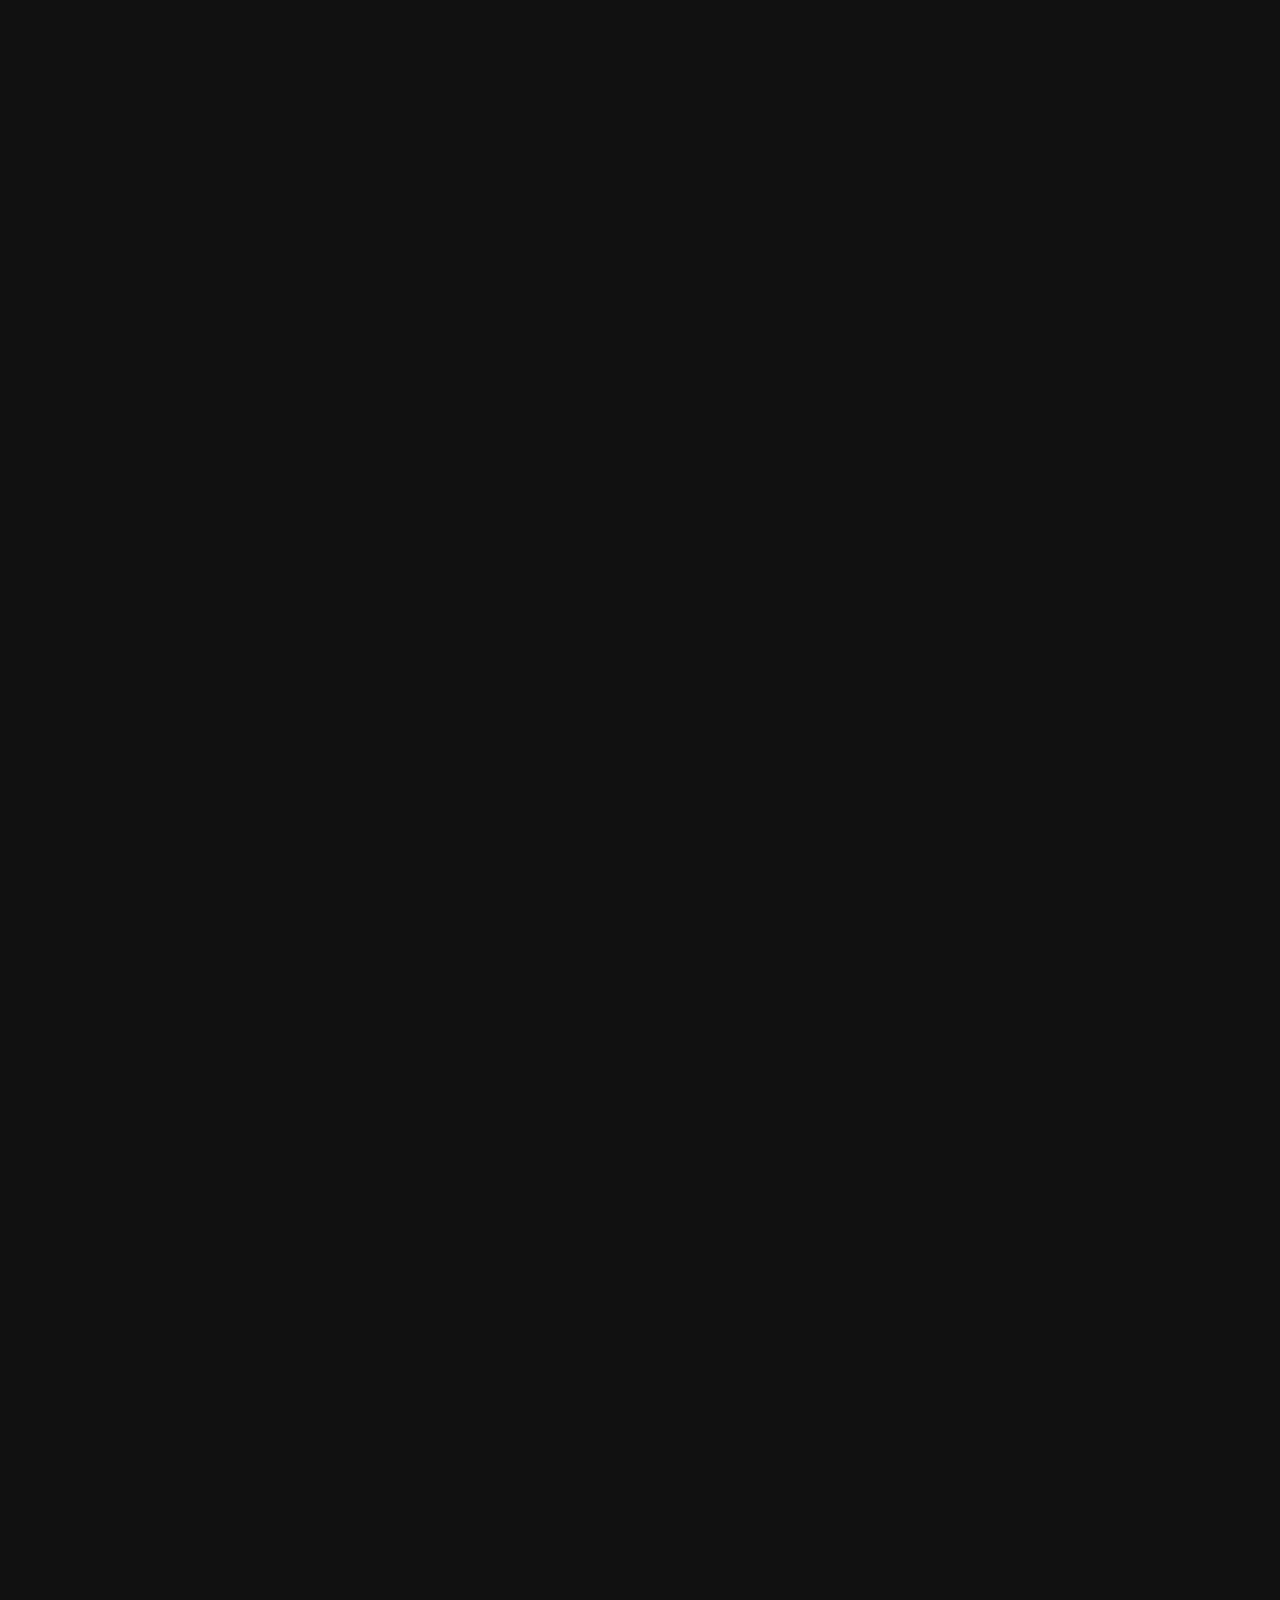
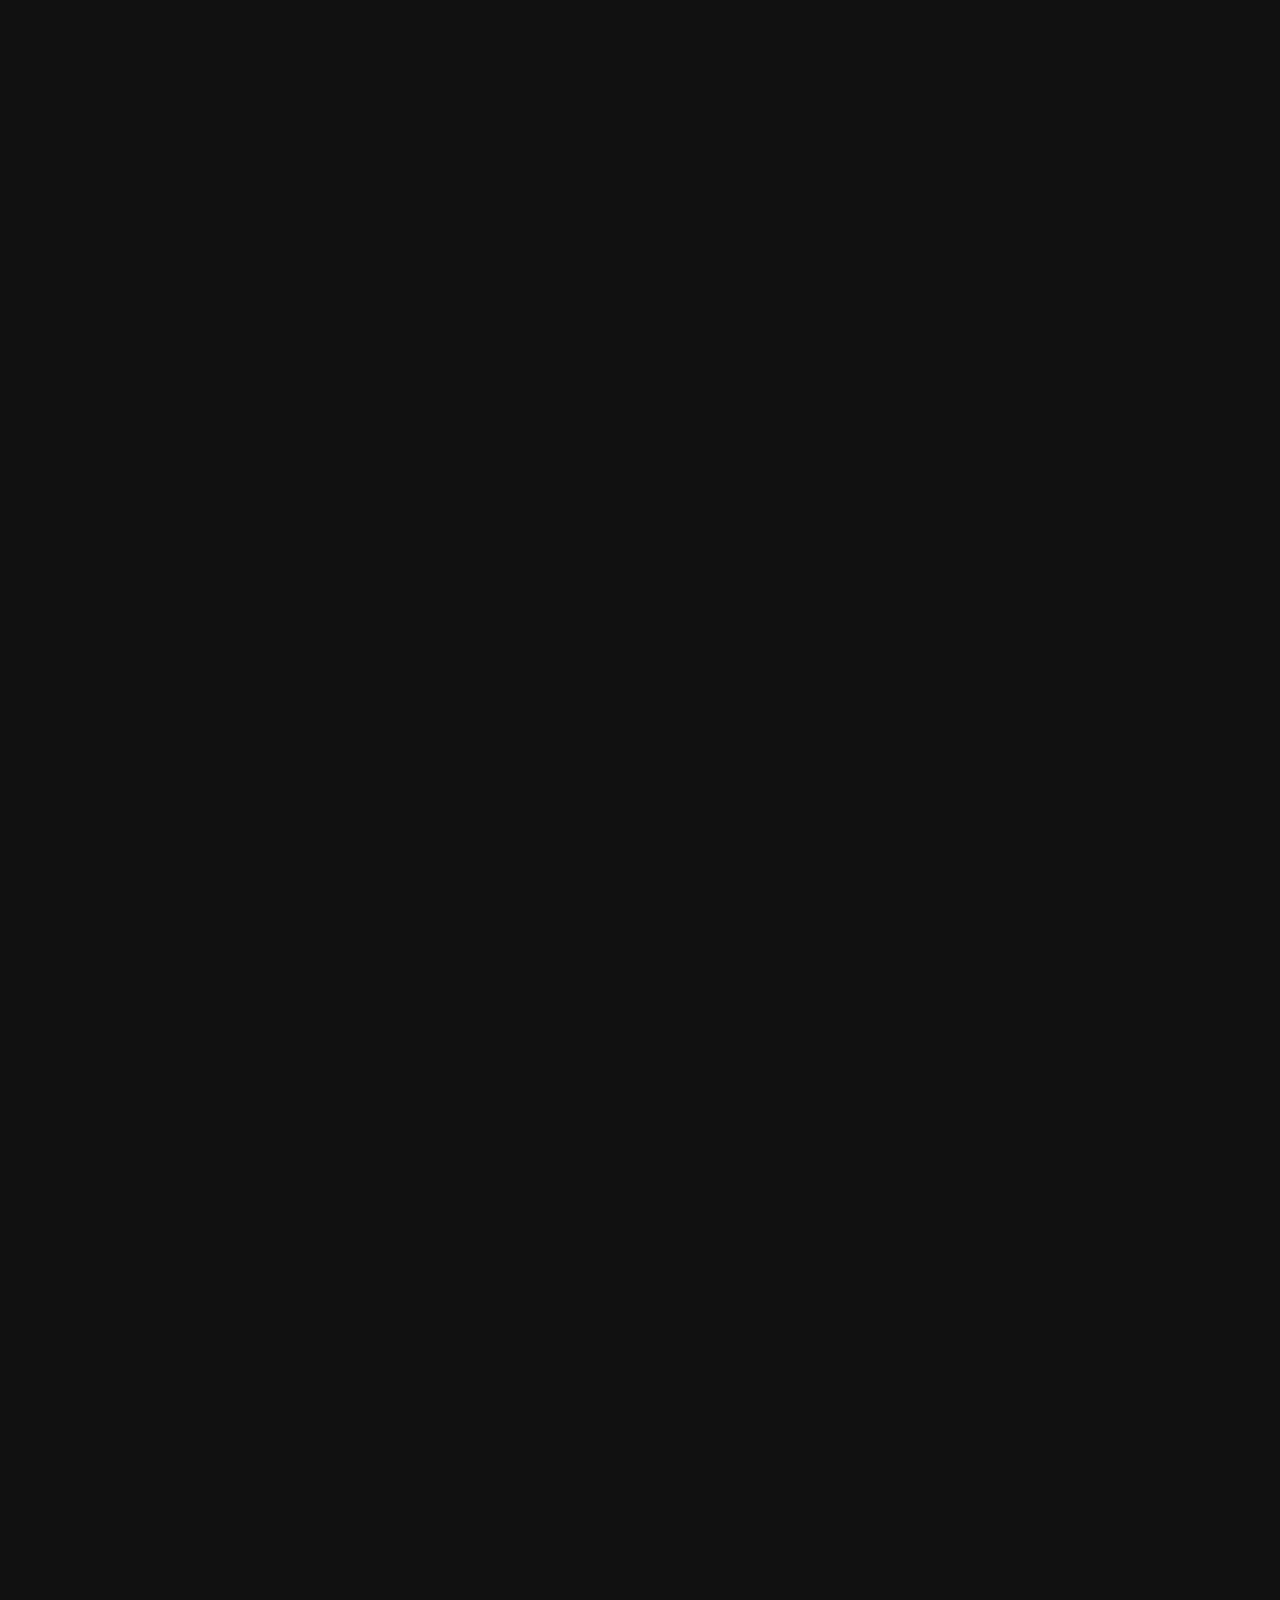
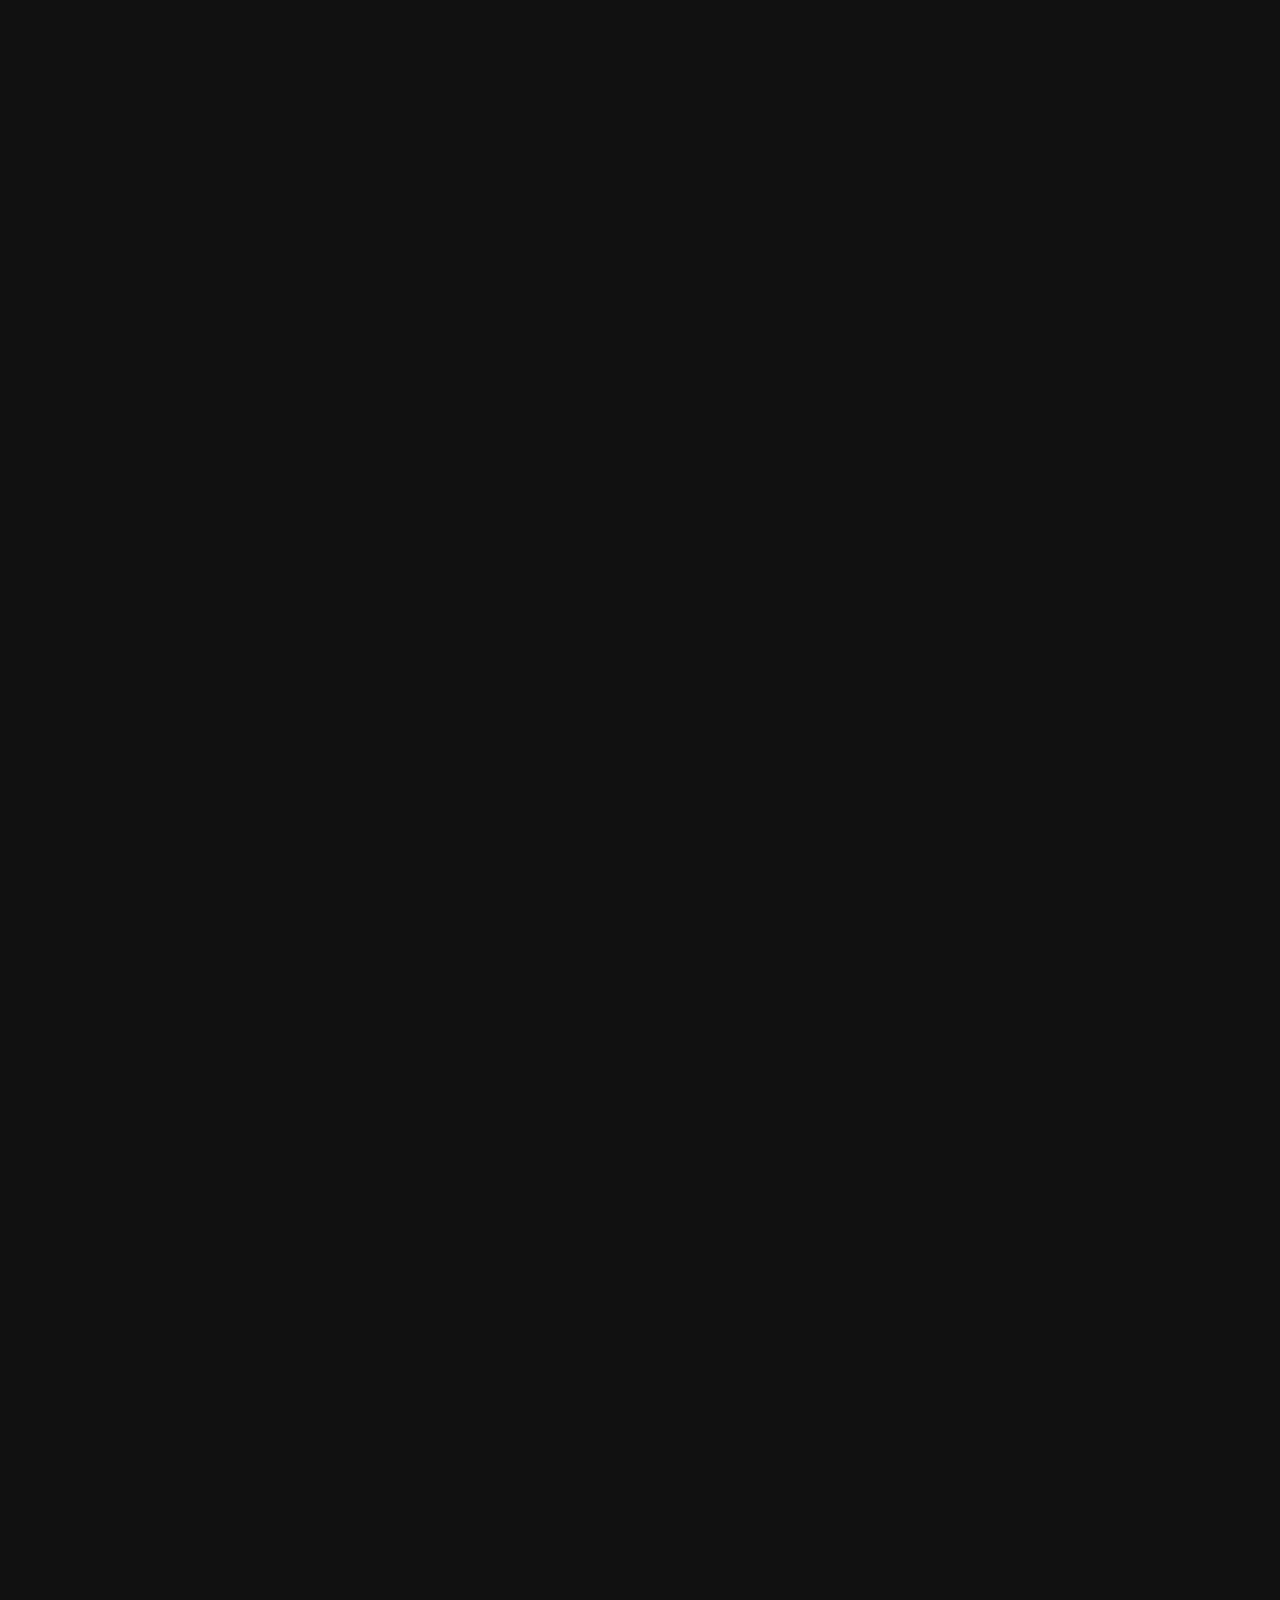
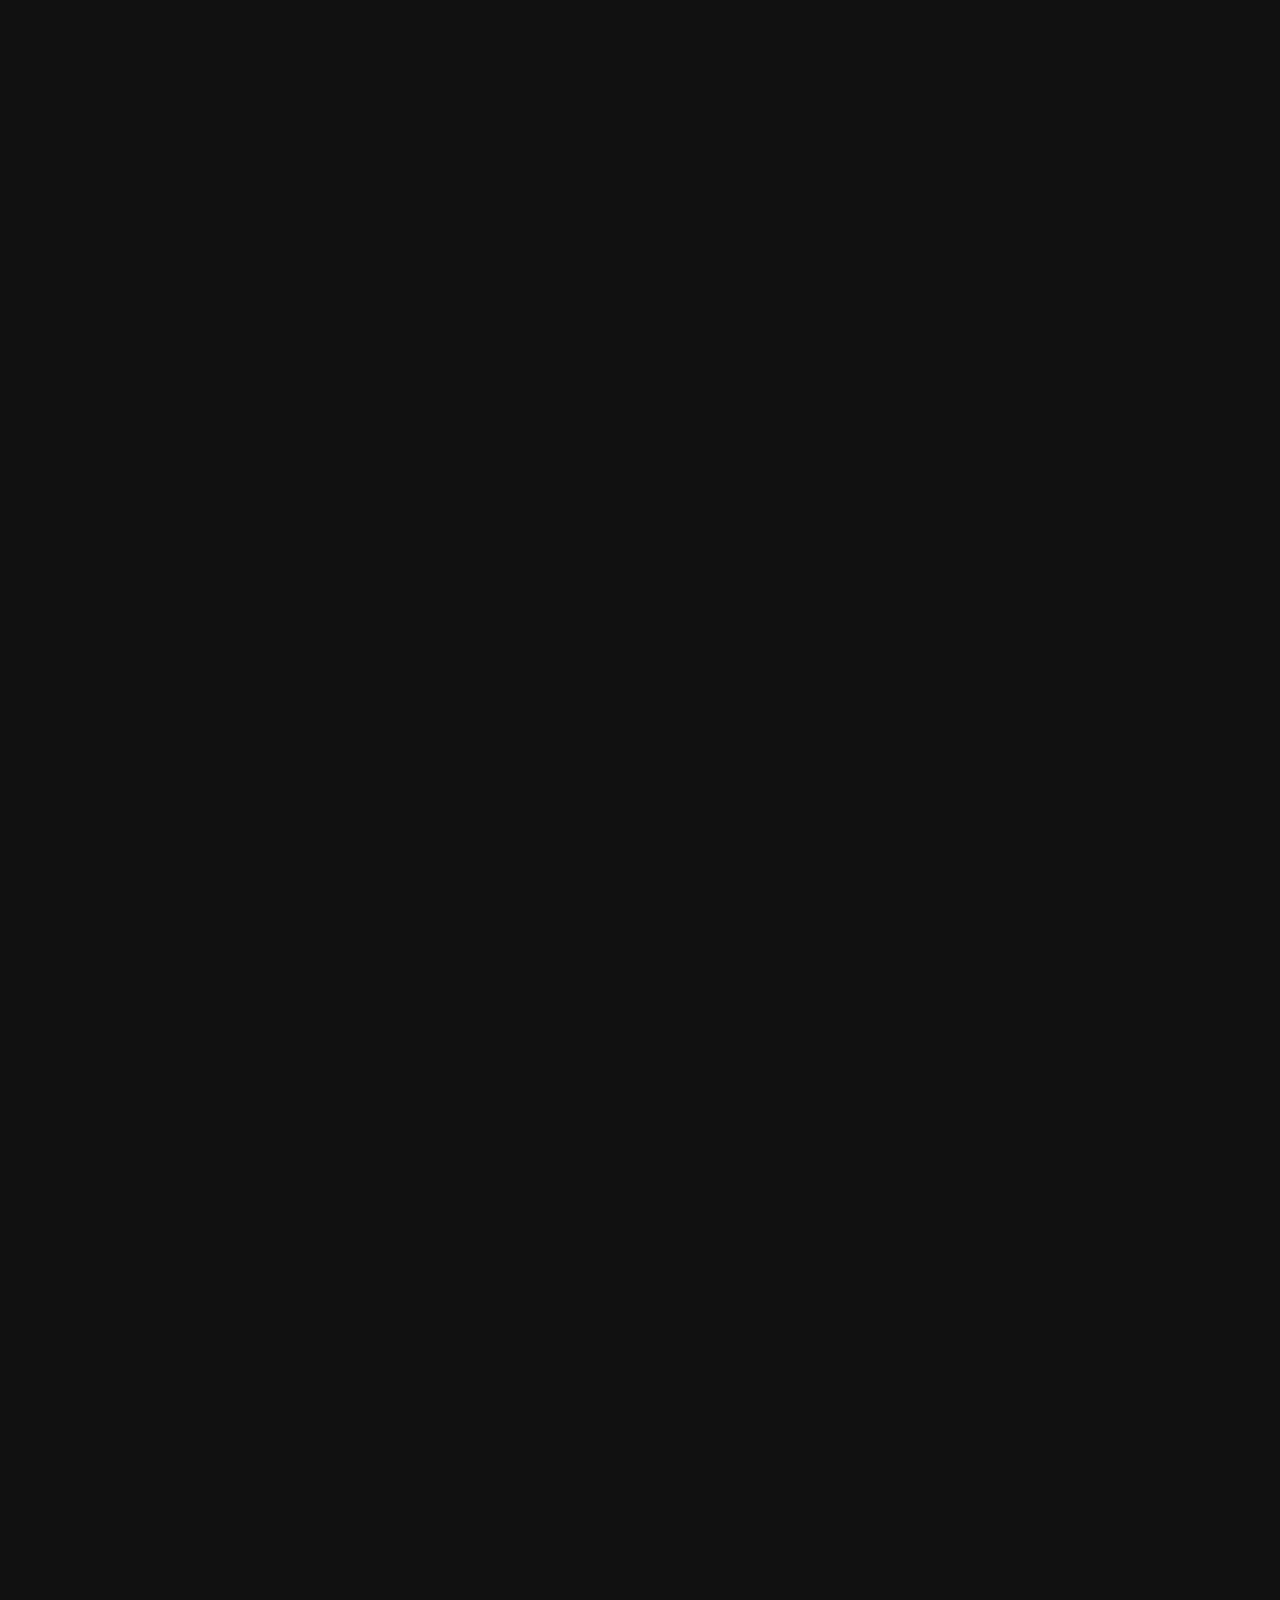
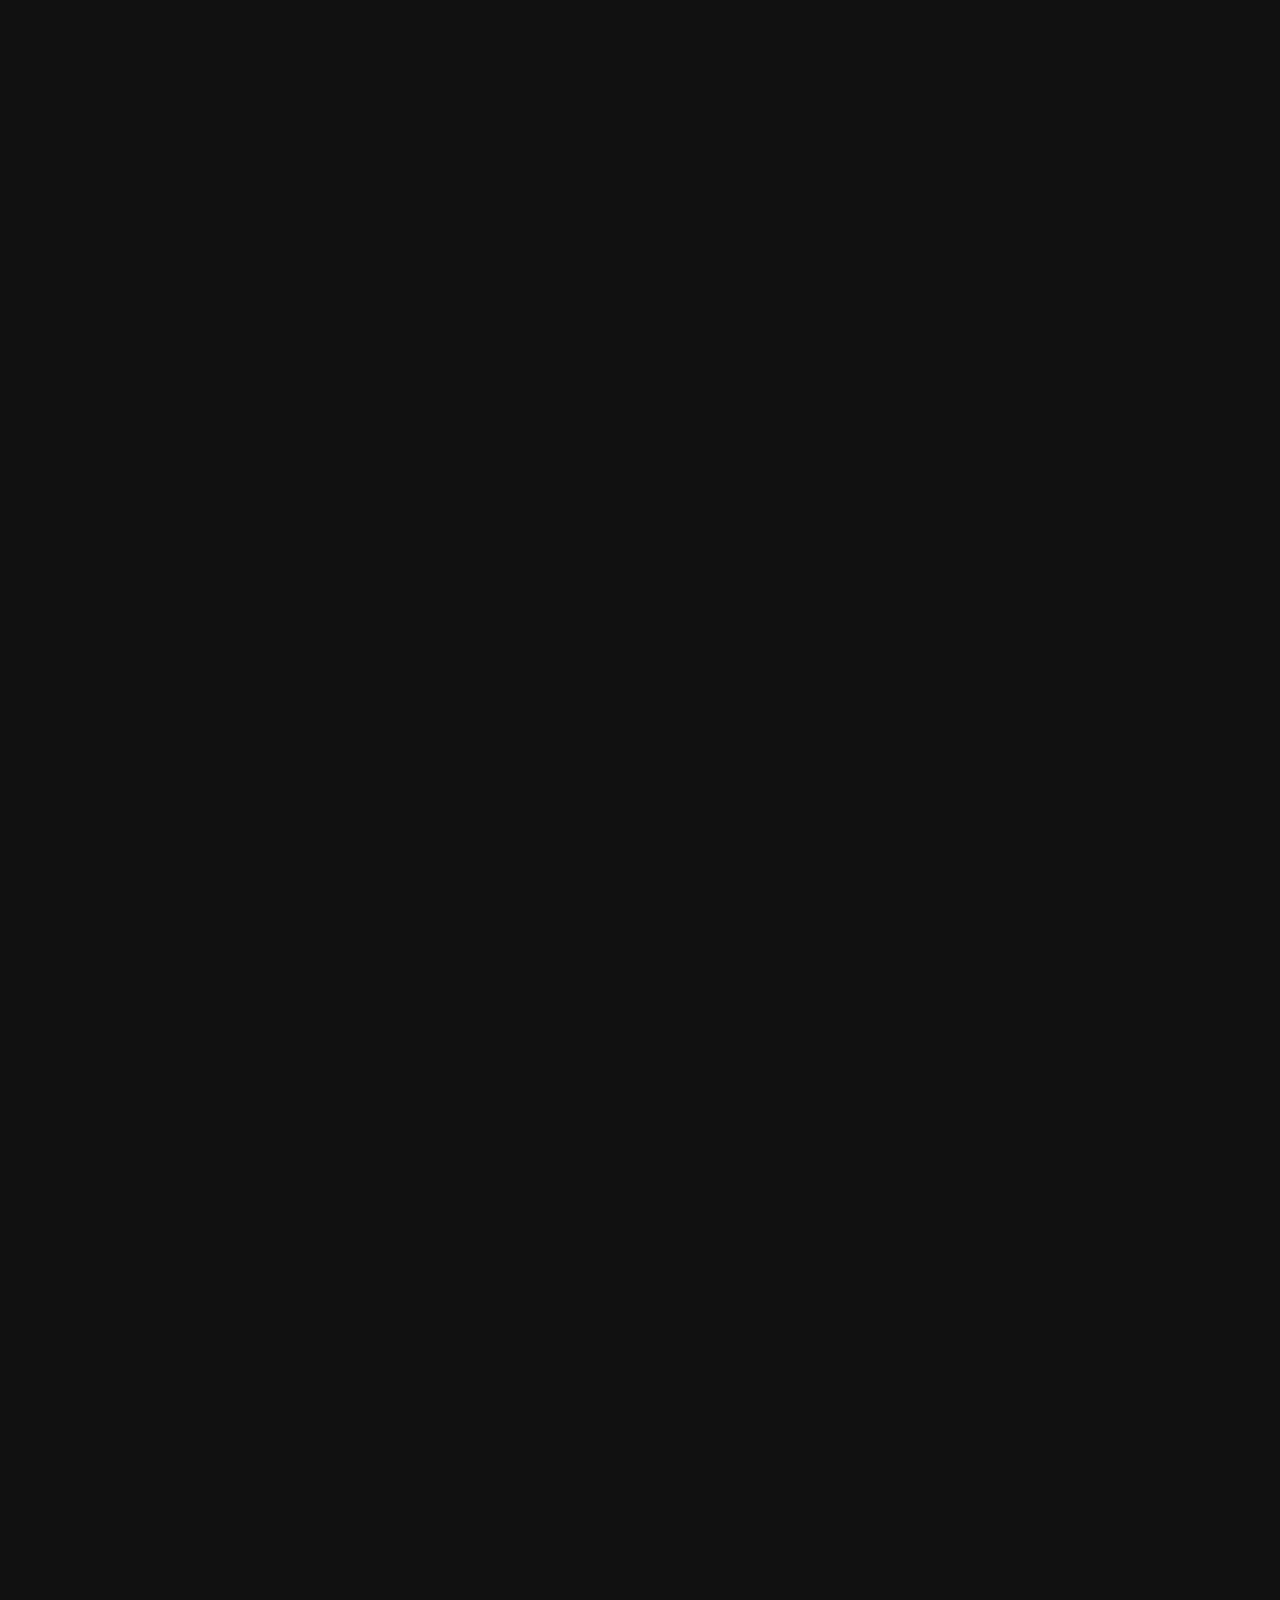
<file: games/guides/vectorier/index.html>
﻿<!DOCTYPE html>
<html lang="en">
	<head>
		<meta charset="UTF-8">

		<!-- Setup -->
		<title>kubinka0505 | Vectorier Guide</title>
		<link rel="icon" href="assets/favicons/icon.svg" type="image/svg">
		<meta name="viewport" content="width=device-width, initial-scale=1.0">

		<!-- Meta -->
		<meta name="theme-color" content="#DB0000">
		<meta property="og:site_name" content="kubinka0505.github.io">
		<meta property="og:title" content="Vectorier Guide">
		<meta property="og:url" content="https://kubinka0505.github.io/games/guides/vectorier">
		<meta property="og:type" content="article">
		<meta name="twitter:card" content="summary_large_image">

		<!-- CSS -->
		<link rel="stylesheet" href="https://stackedit.io/style.css">
		<link rel="stylesheet" href="../../../assets/css/global.css">
		<link rel="stylesheet" href="assets/css/style.css">

		<!-- JS -->
		<script src="assets/js/adjust.js"></script>
		<script src="../../../assets/js/main.js"></script>
	</head>
	<body class="stackedit">
		<script>
		today = fmtDate(new Date());

		document.addEventListener("DOMContentLoaded", () => {
			const headers = document.querySelectorAll("h1 > a, h2 > a, h3 > a, h4 > a, h5 > a, h6 > a");

			headers.forEach(header => {
				header.addEventListener("mouseenter", () => {
					const hoverIcon = header.querySelector(".emoji-link");
					if (!hoverIcon) {
						const emojiWrapper = document.createElement("emoji");
						emojiWrapper.textContent = " 🔗";
						emojiWrapper.className = "emoji-link";
						header.appendChild(emojiWrapper);
					}
				});

				header.addEventListener("mouseleave", () => {
					const hoverIcon = header.querySelector(".emoji-link");
					if (hoverIcon) {
						header.removeChild(hoverIcon);
					}
				});
			});
		});
		</script>
		<div class="stackedit__left">
			<div class="stackedit__toc">
				<ul>
					<span class="toc_caption">Table of contents</span>
					<hr>
					<li>
						<a href="#introduction"><emoji>👋</emoji> Introduction</a>
						<ul>
							<li>
								<a href="#about"><emoji>❓</emoji> What is Vectorier</a>
							</li>
							<li>
								<a href="#requirements"><emoji>ℹ️</emoji> Requirements</a>
								<ul>
									<li>
										<a href="#importing-unity-project">Importing Unity project</a>
									</li>
									<li>
										<a href="#game-path">Game path</a>
									</li>
									<li>
										<a href="#scene-clearing"><emoji>🧹</emoji> Scene clearing (optional)</a>
									</li>
								</ul>
							</li>
						</ul>
					</li>
					<li>
						<a href="#editor"><emoji>🏗️</emoji> Editor</a>
						<ul>
							<li>
								<a href="#scriptmanager">Script managing GameObject</a>
								<ul>
									<li>
										<a href="#map-to-override"><em>Map to override</em></a>
									</li>
									<li>
										<a href="#level-music"><em>Level music</em></a>
									</li>
									<li>
										<a href="#custom-background"><em>Custom background</em></a>
									</li>
									<li>
										<a href="#hunter-spawn-time"><em>Hunter spawn time</em></a>
									</li>
									<li>
										<a href="#model-skins"><em>Player/Hunter Skins</em></a>
									</li>
								</ul>
							</li>
							<li>
								<a href="#tags"><emoji>🏷️</emoji> GameObject tags</a>
							</li>
							<li>
								<a href="#packages"><emoji>📦</emoji> Packages</a>
								<ul>
									<li>
										<a href="#packages-importing"><emoji>📥</emoji> Importing</a>
									</li>
									<li>
										<a href="#packages-exporting"><emoji>📤</emoji> Exporting</a>
									</li>
								</ul>
							</li>
							<li>
								<a href="#map-creation"><emoji>🛠️</emoji> Map-creation</a>
								<ul>
									<li>
										<a href="#map-creation-preparations"><emoji>📚</emoji> Preparations</a>
									</li>
									<li>
										<a href="#ground"><emoji>⛰️</emoji> Ground</a>
										<ul>
											<li>
												<a href="#approximate-collision-dimensions"><emoji>🔢</emoji> Approximate collision fixed dimensions</a>
											</li>
										</ul>
									</li>
									<li>
										<a href="#obstacles"><emoji>🚧</emoji> Obstacles</a>
									</li>
									<li>
										<a href="#collectibles"><emoji>🌟</emoji> Collectibles</a>
										<ul>
											<li>
												<a href="#coins"><emoji>🪙</emoji> Coins</a>
											</li>
											<li>
												<a href="#bonuses"><emoji>🧊</emoji> Bonuses</a>
											</li>
										</ul>
									</li>
									<li>
										<a href="#areas"><emoji>💠</emoji> Areas</a>
									</li>
									<li>
										<a href="#triggers"><emoji>⚡</emoji> Static Triggers</a>
										<ul>
											<li>
												<a href="#triggersettings-component">TriggerSettings component</a>
											</li>
											<li>
												<a href="#trigger-example-content">Example trigger content</a>
											</li>
											<li>
												<a href="#trigger-params-explanation">Parameters explanation</a>
											</li>
										</ul>
									</li>
									<li>
										<a href="#dynamic-triggers"><emoji>💫</emoji> Dynamic Triggers</a>
										<ul>
											<li>
												<a href="#transformation-components">Transformation Components</a>
												<ul>
													<li>
														<a href="#transformation-components-dynamic">Dynamic</a>
													</li>
													<li>
														<a href="#transformation-easing-system">Easing system</a>
													</li>
												</ul>
											</li>
										</ul>
									</li>
									<li>
										<a href="#textures"><emoji>🖼️</emoji> Textures</a>
										<ul>
											<li>
												<a href="#layering"><emoji>🪟</emoji> Layering</a>
											</li>
											<li>
												<a href="#backdrops"><emoji>🏡</emoji> Backdrops</a>
											</li>
										</ul>
									</li>
								</ul>
							</li>
							<li>
								<a href="#other">Other <emoji>🛠️</emoji></a>
								<ul>
									<li>
										<a href="#important-game-files"><emoji>🎮</emoji> Important game files list</a>
									</li>
									<li>
										<a href="#dzip-manipulation"><emoji>🗃️</emoji> Manipulating dzip archives content</a>
										<ul>
											<li>
												<a href="#dzip-extraction"><emoji>📤</emoji> Extraction</a>
											</li>
											<li>
												<a href="#dzip-rebuilding"><emoji>🔁</emoji> Rebuilding</a>
											</li>
											<li>
												<a href="#dzip-cli-params"><emoji>📝</emoji> Command line parameters</a>
											</li>
										</ul>
									</li>
								</ul>
							</li>
							<li>
								<a href="#custom-levels-installation"><emoji>📥</emoji> Custom levels installation</a>
								<ul>
									<li>
										<a href="#custom-levels-installation-windows">Windows</a>
									</li>
									<li>
										<a href="#custom-levels-mobile-installation-android"><emoji>📱</emoji> Android</a>
										<ul>
											<li>
												<a href="#custom-levels-mobile-installation-android-requirements">Requirements</a>
											</li>
											<li>
												<a href="#custom-levels-mobile-installation-android-instruction">Instruction</a>
											</li>
										</ul>
									</li>
								</ul>
							</li>
							<li>
								<a href="#tips"><emoji>💡</emoji> Level Creation Tips</a>
								<li>
									<a href="#tip-hierarchy-sorting"><emoji>🔡</emoji> Maintain hierarchy sorting</a>
								</li>
								<li>
									<a href="#tip-reasonable-props-placing"><emoji>🧠</emoji> Reasonable props placing</a>
									<ul>
										<li>
											<a href="#tip-props-space-management"><emoji>🧮</emoji> Placing the textures in all empty yet noticeable spaces</a>
										</li>
										<li>
											<a href="#tip-props-thickness-lightness"><emoji>🤏</emoji> Using textures with thick borders whose lightness values are indistinguishable from the environment</a>
										</li>
										<li>
											<a href="#tip-avoid-backtracking"><emoji>↩️</emoji> Keep backtracking to absolute minimum if it's not different part of a level</a>
										</li>
										<li>
											<a href="#tip-failure-segment"><emoji>🪤</emoji> Consider developing small amount of non-punishable and easy sequences that require failure to get reward
										</li>
									</ul>
								</li>
								<li>
									<a href="#tip-rewards-bug-masking"><emoji>🎁</emoji> Using rewards for bug masking</a>
								</li>
								<li>
									<a href="#tip-rewards-range"><emoji>🛑</emoji> Avoid using unreachable rewards</a>
								</li>
								<li>
									<a href="#tip-colored-indicators"><emoji>🎨</emoji> Use colored triggers</a>
								</li>
							</li>
							<li>
								<a href="#glossary"><emoji>📋</emoji> Glossary</a>
							</li>
						</ul>
					</li>
					<li>
						<a href="#credits"><emoji>📜</emoji> Credits</a>
						<ul>
							<li>
								<a href="#authors"><emoji>👥</emoji> Authors</a>
							</li>
							<li>
								<a href="#special-thanks"><emoji>🤝</emoji> Special thanks</a>
							</li>
						</ul>
					</li>
					<li>
						<a href="#see-also"><emoji>📚</emoji> See also</a>
					</li>
				</ul>
			</div>
		</div>
		<div class="stackedit__right" id="top">
			<div class="stackedit__html">
				<center>
					<img src="assets/media/img/svg/logo.svg" width="800px" class="__logo">
					<br>
					<pre style="background: initial; border: none;">Last revision made on <b>24th December 2024</b><br>Compatible with <b><script>document.write(today)</script></b> version</pre>
				</center>
				<h1 id="introduction"><a href="#introduction"><emoji>👋</emoji>Introduction</a></h1>
				<p>The target of this guide is to explain the basic concepts of Vectorier level creation. Despite the other text guides exist, the target of this one is to present most if not all mechanisms of Vectorier in a relatively theoretical yet technical manner in one place.</p>
				<h2 id="about"><a href="#about"><emoji>❓</emoji> What is Vectorier</a></h2>
				<p>Vectorier is a free and open sourced project for Unity Editor intended to create levels for a video game titled “Vector,” developed in late 2011 - mid 2012, and released by Nekki in 2012.</p>
				<p>The project consists of scripts containing various functions and other components, which aim to either reproduce the XML writing as reliably as possible or ease the process of map creation.</p>
				<p>Development of the project began before March 24, 2021, when its first release was made by <a href="https://github.com/Supergoldapfel">SuperGoldApfel</a>.</p>
				<h2 id="requirements"><a href="#requirements"><emoji>ℹ️</emoji> Requirements</a></h2>
				<ul>
					<li>
						<a href="https://store.steampowered.com/app/248970">Vector game</a> in 1.2.0 PC version
						<ul>
							<li><a href="https://gg.deals/game/vector"><strong>🛍️ Keyshops</strong></a></li>
						</ul>
					</li>
					<li>Maintained stable Vectorier Unity Editor project</li>
					<li><a href="https://unity.com/releases/editor/whats-new/2020.3.35#installs">Unity Editor 2020.3.35f1</a></li>
				</ul>
				<h3 id="importing-unity-project"><a href="#importing-unity-project">Importing Unity project</a></h3>
				<p>Open the project (directory) in bundled Unity Hub. Its loading time is dependent on operating system, its device components and is proportional to the amount of files that non-hidden Assets directory’s subdirectories contain.</p>
				<h3 id="game-path"><a href="#game-path">Game path</a></h3>
				<p>In the <code>Edit</code> tab, open the <code>Project Settings</code> menu item and input the game’s executable parent directory path.</p>
				<p>If the Steam version of the game on Windows is being used, it may be:</p>
				<ul>
					<li><code>C:\Program Files (x86)\Steam\steamapps\common\Vector</code></li>
				</ul>
				<h3 id="scene-clearing"><a href="#scene-clearing"><emoji>🧹</emoji> Scene clearing (optional)</a></h3>
				<p>In the file tab, open the aforementioned copied scene file and <strong>remove everything except character silhouettes, <code>Camera</code> and <code>ScriptManager</code> GameObject</strong>. Then save the scene.</p>
				<p>Afterward, head to the project’s <code>Scenes</code> directory in the <code>Assets</code> folder one and copy the <code>Test_Scene</code> Unity file, it is recommended to perform this action multiple times.</p>
				<p>This will be the placeholder for creating new levels, as creating a new, built-in one (2D) does not provide basic Vectorier setup.</p>
				<p>As of <script>document.write(today)</script>, scene templates are not included natively, as well as multiple starting scenes.</p>
				<h1 id="editor"><a href="#editor"><emoji>🏗️</emoji> Editor</a></h1>
				<h2 id="scriptmanager"><a href="#scriptmanager">Script managing GameObject</a></h2>
				<p>Map building script mostly operates on GameObjects, and it’s linked to the menu item which search for that GameObject - the one containing the script the Menu Item is referring to. The most common name for it is <code>ScriptManager</code>, although as of 27th November 2024, there is no conditional instruction in the script that returns an error or causes it, when that object is named differently.</p>
				<p>As of <script>document.write(today)</script>, the most important variables inside the map building script are:</p>
				<ul>
					<li>Map to override</li>
					<li>Level music</li>
					<li>Custom background</li>
					<li>Hunter spawn time</li>
				</ul>
				<h3 id="map-to-override"><a href="#map-to-override"><em>Map to override</em></a></h3>
				<p>Requires searching through XML files in Vectorier’s <code>Assets/XML/dzip/level_xml_backup</code> directory to find the file matching the following pattern: <code>LOCATION_TYPE_N</code>:</p>
				<ul>
					<li>
						Where <code>LOCATION</code> natively can be:
						<ul>
							<li><code>DOWNTOWN</code>- Downtown</li>
							<li><code>CONSTRUCTION</code> - Construction Yard</li>
							<li><code>TECHPARK</code>- Technology Park</li>
						</ul>
					</li>
					<li>Where <code>TYPE</code> natively is either <code>STORY</code> for story mode levels or <code>BONUS</code> for bonus mode tracks.</li>
					<li>Where <code>N</code> natively is number ≤ amount of tracks in type or ≥ 1, converted to left-justified string of length 2, where the filling character is <code>0</code>.</li>
				</ul>
				<p>In order to overwrite the level, <strong>copy its file base name without extension and paste it on that field as a value</strong>.</p>
				<p>After running the map building script, assuming no errors will occur, the level will be overwritten and copied to the game directory automatically.</p>
				<blockquote class="error">
					<p>Overriding the first stage of downtown is recommended, as it’s the first loaded and therefore accessed level in the game, both on the PC and the mobile versions.</p>
				</blockquote>
				<p>In case of accidental overwriting a different file, or requirement to roll back changes manually, copy the appropriate file from the <code>level_xml_backup</code> directory to <code>level_xml</code> one, located one level higher.</p>
				<h3 id="level-music"><a href="#level-music"><em>Level music</em></a></h3>
				<p>Path to the MPEG Layer III (<code>.MP3</code>) file, relative to the game directory. In order to work, it cannot have file extension - same as in aforementioned <em>Map to override</em> point and its format must explicitly be MP3 - changing the format and extension will result in non-played file due to error regarding header recognition error</p>
				<h3 id="custom-background"><a href="#custom-background"><em>Custom background</em></a></h3>
				<p>Since the game has no idea what Vectorier is, the custom background file must be inside its <code>track_content_2048</code> <code>dzip</code> archive, not strictly in the Vectorier’s textures assets.</p>
				<p>As in two previous cases, no extension is mandatory for the file - game performs search for the files inside the aforementioned <code>dzip</code> archive while loading the level, and after matching it with the correct file it’s displayed afterwards.</p>
				<blockquote class="error">
					<p><emoji>⚠️</emoji> <strong>Backgrounds are rendered differently on mobile game versions, having their vertical position moved upwards.</strong></p>
				</blockquote>
				<h3 id="hunter-spawn-time"><a href="#hunter-spawn-time"><em>Hunter spawn time</em></a></h3>
				<p>Determines the time in seconds in which hunter will spawn.</p>
				<blockquote class="error">
					<p><emoji>⚠️</emoji> <strong>Value is rounded to integers, floating point numbers don’t work.</strong></p>
				</blockquote>
				<h3 id="model-skins"><a href="#model-skins"><em>Player/Hunter Skins</em></a></h3>
				<p>Skins are overlays for the invisible skeleton model in the game. Default skin for the characters are:</p>
				<ul>
					<li>Player* = <code>1</code></li>
					<li>Hunter = <code>hunter</code></li>
					<li>Helper* = <code>helper</code>, as seen in <em>Story 1-11</em> track.</li>
					<li>Revolution girl* - <code>revolution_girl</code>, as seen in the <em>Story 2-11</em> and <em>Story 3-5</em> tracks.</li>
				</ul>
				<p>To add multiple skins to a certain model, all of them have to be located inside <code>level_xml</code> directory, therefore in the <code>level_xml.dz</code> <code>dzip</code> archive. Pipe character (<code>|</code>) is used to separate skins.</p>
				<p>Gadget skins file names are:</p>
				<ol>
					<li>Cap - <code>GEAR_CAP</code></li>
					<li>Scarf - <code>GEAR_SCARF</code></li>
					<li>Shorts - <code>GEAR_SHORTS</code></li>
					<li>Shirt - <code>shirt</code> (not available in store)</li>
					<li>Cape - <code>2</code> (not available in store)</li>
				</ol>
				<p>An example skins input for the hunter character model, having Cap and Shirt looks as following:</p>
				<ul>
					<li><code>hunter|GEAR_CAP|shirt</code></li>
				</ul>
				<p>Notice that again, files do not have extensions when added.</p>
				<blockquote class="error">
					<p><emoji>⚠️</emoji> Carelessness in adding skins can cause the game to crash when performing many animations<br>
						<emoji>⚠️</emoji> The loading time of a spawned/respawned model is proportional to the number of skins assigned to it and the number of XML nodes it has internally
					</p>
				</blockquote>
				<p>* - unofficial character name, inherited from XML file name</p>
				<h2 id="tags"><a href="#tags"><emoji>🏷️</emoji> GameObject tags</a></h2>
				<p>
					<code>Untagged</code> -<br>
					<code>Respawn</code> - <a href="#spawns"><em>see the <code>Spawns</code> section</em></a><br>
					<code>EditorOnly</code> - excludes GameObject from processing and writing in map building script execution<br>
					<code>Object</code> - loads objects from <code>objects.xml</code> based on the GameObject name<br>
					<code>Image</code> - <a href="#textures"><em>see the <code>Textures</code> section</em></a><br>
					<code>Platform</code> - defines set collisions on textures bounds<br>
					<code>Trapezoid</code> - exclusive collision tag used for custom slopes<br>
					<code>Area</code> - <a href="#triggers"><em>see the <code>Area</code> section</em></a><br>
					<code>Trigger</code> - <a href="#triggers"><em>see the <code>Triggers</code> section</em></a><br>
					<code>Backdrop</code> - <a href="#backdrops"><em>see the <code>Backdrops</code> section</em></a><br>
					<code>Camera</code> - used for detection and handling of the <code>CustomZoom</code> component.<br>
					<code>Spawn</code> - <a href="#spawns"><em>see the <code>Spawns</code> section</em></a><br>
					<code>Dynamic</code> - used for dynamic triggers and their parents<br>
					<code>Top Image</code> - used for images written consecutively after backdrops and images, being on the first plan<br>
					<code>Model</code> - used to handle various game models, along the with <code>ModelProperties</code> component usage<br>
					<code>Animation</code> -<br>
					<code>Unused</code> - equivalent to <code>EditorOnly</code>
				</p>
				<p>The <code>Finish</code>, <code>MainCamera</code>, <code>Player</code> and <code>GameController</code> tags are built in Unity Editor.</p>
				<h2 id="packages"><a href="#packages"><emoji>📦</emoji> Packages</a></h2>
				<p>Unity packages are compressed files under the <code>.unitypackage</code> extension that can be treated as asset bundle. They can be easily imported or exported between Unity projects.</p>
				<h3 id="packages-importing"><a href="#packages-importing"><emoji>📥</emoji> Importing</a></h3>
				<ol>
					<li>
						Trigger the package importing window
						<ul>
							<li>
								Following ways are considered:
								<ul>
									<li>Open the package as a file through the operating system file explorer<sup>1</sup></li>
									<li>Click the <code>Import Package</code> → <code>Custom Package...</code> option under the <code>Assets</code> tab.</li>
									<li>Open the package inside the Unity Editor in the <code>Project</code> panel</li>
								</ul>
							</li>
						</ul>
					</li>
					<li>Unselect checkboxes with redundant assets (optional)</li>
					<li>Click <code>Import</code> button</li>
				</ol>
				<p><sup>1</sup> - if Unity Editor version associated to Vectorier is linked to the operating system context menu</p>
				<h3 id="packages-exporting"><a href="#packages-exporting"><emoji>📤</emoji> Exporting</a></h3>
				<ol>
					<li>Select desired files in the <code>Project</code> panel, available in the <code>Default</code> scene layout…</li>
					<li>Right click on any selected item afterward</li>
					<li>From context menu, select the <code>Export package</code> option</li>
					<li>
						Unselect checkboxes with redundant assets (optional)
						<ul>
							<li>In case if <strong>only</strong> selected objects without recommended dependencies are going to be exported, uncheck the <code>Include dependencies</code> checkbox</li>
						</ul>
					</li>
					<li>Click the <code>Export</code> button</li>
					<li>Share Unity package in desired location</li>
					<li>
						Wait until package is being compressed.
						<ul>
							<li>This will take a while.</li>
						</ul>
					</li>
				</ol>
				<p>On Windows, the file explorer with selected package file will be opened. Size of the file will vary, depending on the selected, and therefore exported files amount.</p>
				<h2 id="map-creation"><a href="#map-creation"><emoji>🛠️</emoji> Map-creation</a></h2>
				<h3 id="map-creation-preparations"><a href="#map-creation-preparations"><emoji>📚</emoji> Preparations</a></h3>
				<p>Create a new GameObject called Camera. In most if not all cases it’s being delivered along with the <code>Camera</code> component, although, same as with spawns it’s only for visualization purposes. <code>Audio Listener</code> component, which also can be delivered is redundant as well.</p>
				<p>Then search for <code>TriggerCameraStart</code> and characters inside the aforementioned GameObject — it will allow moving the starting position along with the camera at the same time and it also will be useful to comprehend the position and size of objects.</p>
				<p>In order to create relatively reflected settings of camera in the game, modify the <code>Camera</code> component with the following settings:</p>
				<ol>
					<li>Set <code>Projection</code> to <strong><code>Perspective</code></strong></li>
					<li>
						For widescreen (16:9), set:
						<ol>
							<li><code>Field of view</code> to <strong><code>154.188</code></strong>.</li>
							<li><code>Viewpoint Rect</code> - <code>W</code> to <strong><code>0.875</code></strong></li>
							<li><code>Viewpoint Rect</code> - <code>H</code> to <strong><code>0.66</code></strong></li>
						</ol>
					</li>
				</ol>
				<h3 id="ground"><a href="#ground"><emoji>⛰️</emoji> Ground</a></h3>
				<p>To start placing the ground, search for the <code>Platform</code> or — rarely — <code>Constantine</code> string and place them as wished. Optionally, you can use <code>collision</code> tagged as <code>Platform</code> for custom-sized ground — it’s useful to avoid climbing the platforms on wall jumps.</p>
				<p>Numerous reports on the <code>collision</code> texture tagged as <code>Platform</code> along with its deterministic behavior in terms of <code>X</code> and <code>Y</code> positions have led to the fixation of its <code>X</code> and <code>Y</code> values, having floating-point numbers rounded to up to max. 3 decimal places.</p>
				<h4 id="approximate-collision-dimensions"><a href="#approximate-collision-dimensions"><emoji>🔢</emoji> Approximate <code>collision</code> fixed dimensions</a></h4>
				<p>Assuming texture is <code>collision</code>.</p>
				<table>
					<thead>
						<tr>
							<th align="left">Platform Name</th>
							<th align="left">Width</th>
							<th align="left">Height</th>
							<th align="left">Notes</th>
						</tr>
					</thead>
					<tbody>
						<tr>
							<td align="left"><strong><code>Platform-Barrel</code></strong></td>
							<td align="left"><strong><code>0.5078125</code></strong></td>
							<td align="left"><strong><code>0.703125</code></strong></td>
							<td align="left"></td>
						</tr>
						<tr>
							<td align="left"><code>Platform-Gas_VerticalToFly</code></td>
							<td align="left"><code>0.5078125</code></td>
							<td align="left"><code>0.703125</code></td>
							<td align="left"></td>
						</tr>
						<tr>
							<td align="left"><strong><code>Platform-SmallPipeT</code></strong></td>
							<td align="left"><strong><code>0.9375</code></strong></td>
							<td align="left"><strong><code>0.703125</code></strong></td>
							<td align="left"></td>
						</tr>
						<tr>
							<td align="left"><code>Platform-Barrel_11</code></td>
							<td align="left"><code>0.9375</code></td>
							<td align="left"><code>0.703125</code></td>
							<td align="left"></td>
						</tr>
						<tr>
							<td align="left"><code>Platform-Gas_speedvault</code></td>
							<td align="left"><code>0.9375</code></td>
							<td align="left"><code>0.703125</code></td>
							<td align="left"></td>
						</tr>
						<tr>
							<td align="left"><strong><code>Platform-DoubleConditioner</code></strong></td>
							<td align="left"><strong><code>2.34375</code></strong></td>
							<td align="left"><strong><code>0.703125</code></strong></td>
							<td align="left"></td>
						</tr>
						<tr>
							<td align="left"><code>Platform-Gas_diving_kong</code></td>
							<td align="left"><code>2.34375</code></td>
							<td align="left"><code>0.703125</code></td>
							<td align="left"></td>
						</tr>
						<tr>
							<td align="left"><strong><code>Platform-LongCond</code></strong></td>
							<td align="left"><strong><code>2.890625</code></strong></td>
							<td align="left"><strong><code>0.703125</code></strong></td>
							<td align="left"></td>
						</tr>
						<tr>
							<td align="left"><code>Platform-LongGenerator</code></td>
							<td align="left"><code>2.890625</code></td>
							<td align="left"><code>0.703125</code></td>
							<td align="left"></td>
						</tr>
						<tr>
							<td align="left"><code>Platform-LongBallons</code></td>
							<td align="left"><code>2.890625</code></td>
							<td align="left"><code>0.703125</code></td>
							<td align="left"></td>
						</tr>
						<tr>
							<td align="left"><code>Platform-Dovecote</code></td>
							<td align="left"><code>2.148438</code></td>
							<td align="left"><code>2.03125</code></td>
							<td align="left"></td>
						</tr>
						<tr>
							<td align="left"><strong><code>Platform-SmallWall</code></strong></td>
							<td align="left"><strong><code>0.390625</code></strong></td>
							<td align="left"><strong><code>1.40625</code></strong></td>
							<td align="left"></td>
						</tr>
						<tr>
							<td align="left"><code>Platform-BarrelsHeap2</code></td>
							<td align="left"><code>2.890625</code></td>
							<td align="left"><code>1.40625</code></td>
							<td align="left"></td>
						</tr>
						<tr>
							<td align="left"><code>Platform-BarrelsHeap3</code></td>
							<td align="left"><code>2.585938</code></td>
							<td align="left"><code>0.703125</code></td>
							<td align="left">Upper part<br>Relative to Lower part by <code>3</code>, <code>0.9</code> (X, Y)</td>
						</tr>
						<tr>
							<td align="left"><code>Platform-BarrelsHeap3</code></td>
							<td align="left"><code>5.210938</code></td>
							<td align="left"><code>0.703125</code></td>
							<td align="left">Lower part</td>
						</tr>
						<tr>
							<td align="left"><code>Platform-BarrelsHeap4</code></td>
							<td align="left"><code>2.585938</code></td>
							<td align="left"><code>0.703125</code></td>
							<td align="left">Upper part<br>Relative to Lower part by <code>3</code>, <code>5.05</code> (X, Y)</td>
						</tr>
						<tr>
							<td align="left"><code>Platform-BarrelsHeap4</code></td>
							<td align="left"><code>6.796875</code></td>
							<td align="left"><code>0.703125</code></td>
							<td align="left">Lower part</td>
						</tr>
						<tr>
							<td align="left"><strong><code>Platform-WaterTower</code></strong></td>
							<td align="left"><strong><code>1.5625</code></strong></td>
							<td align="left"><strong><code>2.8125</code></strong></td>
							<td align="left"></td>
						</tr>
						<tr>
							<td align="left"><strong><code>Platform-WaterTower_2</code></strong></td>
							<td align="left"><strong><code>1.5625</code></strong></td>
							<td align="left"><strong><code>2.929688</code></strong></td>
							<td align="left"></td>
						</tr>
						<tr>
							<td align="left"><code>Platform-WaterTower_3</code></td>
							<td align="left"><code>1.6875</code></td>
							<td align="left"><code>2.8125</code></td>
							<td align="left"></td>
						</tr>
						<tr>
							<td align="left"><strong><code>Platform-Platform</code></strong></td>
							<td align="left"><code>3.59375</code></td>
							<td align="left"><code>0.703125</code></td>
							<td align="left">Optimal for the “Double Kong” trick</td>
						</tr>
						<tr>
							<td align="left"><strong><code>Platform-Platform</code></strong></td>
							<td align="left"><code>0.3515625</code></td>
							<td align="left"><code>1.171875</code></td>
							<td align="left">Optimal for the <code>crane_hook</code> texture</td>
						</tr>
						<tr>
							<td align="left"><code>Platform-Platform</code></td>
							<td align="left"><code>0.7421875</code></td>
							<td align="left"><code>0.703125</code></td>
							<td align="left">Optimal for the <code>v_sign_01</code> texture</td>
						</tr>
						<tr>
							<td align="left"><strong><code>Platform-HunterEnding</code></strong></td>
							<td align="left"><code>0.390625</code></td>
							<td align="left"><code>3.90625</code></td>
							<td align="left">Doors</td>
						</tr>
					</tbody>
				</table>
				<h3 id="obstacles"><a href="#obstacles"><emoji>🚧</emoji> Obstacles</a></h3>
				<p>The following types of obstacle do exist:</p>
				<table>
					<thead>
						<tr>
							<th align="center">Type</th>
							<th align="center">Example object name</th>
						</tr>
					</thead>
					<tbody>
						<tr>
							<td align="center">Speed vaults</td>
							<td align="center"><code>SmallPipeT</code></td>
						</tr>
						<tr>
							<td align="center">Diving kongs</td>
							<td align="center"><code>DoubleConditioner</code></td>
						</tr>
						<tr>
							<td align="center">Hurdle jumps</td>
							<td align="center"><code>Barrel_HurdleJump</code></td>
						</tr>
						<tr>
							<td align="center">Pop vaults</td>
							<td align="center"><code>SmallWall</code></td>
						</tr>
						<tr>
							<td align="center">Crawling</td>
							<td align="center"><code>WaterTower</code></td>
						</tr>
					</tbody>
				</table>
				<p>To add obstacles, navigate inside the <code>Assets/Resources/Objects/Obstacles</code> directory and add some according to the ground level. <strong>It requires additional alignments.</strong></p>
				<ul>
					<li>Obstacles containing <code>_R</code> are intended for reverse movement direction usage.</li>
					<li><code>_ToFly</code> ones contain triggers that make the player go to flying animation after performing an interaction with it, even including the failure.</li>
				</ul>
				<h3 id="collectibles"><a href="#collectibles"><emoji>🌟</emoji> Collectibles</a></h3>
				<h4 id="coins"><a href="#coins"><emoji>🪙</emoji> Coins</a></h4>
				<p>Natively 4 duplicates in <code>objects.xml</code> file are defined:</p>
				<ul>
					<li><code>Coins_Group1</code></li>
					<li><code>Coins_Group2</code></li>
					<li><code>Coins_Group3</code></li>
					<li><code>Coins_Group4</code></li>
					<li><code>Coins_Group5</code></li>
				</ul>
				<p><strong>Object name has no influence on the coin type.</strong></p>
				<center>
					<img src="assets/media/img/svg/coin_silver.svg" width="150px"> <img src="assets/media/img/svg/coin_gold.svg" width="150px"> <img src="assets/media/img/svg/coin_ruby.svg" width="150px">
					<p>
						<b>Figure 1.</b> Coin types in the game, from left to right: silver, gold, ruby
					</p>
				</center>
				<p>Existence of a coin from a certain group on a map is calculated with the following formula:</p>
				<p>
					<span class="katex--display">
						<span class="katex-display">
							<span class="katex">
								<span class="katex-mathml">
									<math xmlns="http://www.w3.org/1998/Math/MathML" display="block">
										<semantics>
											<mrow>
												<mi>P</mi>
												<mo stretchy="false">(</mo>
												<mi>n</mi>
												<mo stretchy="false">)</mo>
												<mo>=</mo>
												<mfrac>
													<mfrac>
														<mn>1</mn>
														<mrow>
															<mtext>count</mtext>
															<mo stretchy="false">(</mo>
															<mi>n</mi>
															<mo separator="true">,</mo>
															<msub>
																<mi>l</mi>
																<mrow>
																	<mi>c</mi>
																	<mi>g</mi>
																</mrow>
															</msub>
															<mo stretchy="false">)</mo>
														</mrow>
													</mfrac>
													<mrow>
														<mo stretchy="false">∣</mo>
														<msub>
															<mi>l</mi>
															<mi>t</mi>
														</msub>
														<mo stretchy="false">∣</mo>
													</mrow>
												</mfrac>
											</mrow>
											<annotation encoding="application/x-tex">P(n) = \frac{\frac{1}{\text{count}(n, l_{cg})}}{\lvert l_{t}\rvert}</annotation>
										</semantics>
									</math>
								</span>
								<span class="katex-html" aria-hidden="true"><span class="base"><span class="strut" style="height: 1em; vertical-align: -0.25em;"></span><span style="margin-right: 0.13889em;" class="mord mathnormal">P</span><span class="mopen">(</span><span class="mord mathnormal">n</span><span class="mclose">)</span><span class="mspace" style="margin-right: 0.277778em;"></span><span class="mrel">=</span><span class="mspace" style="margin-right: 0.277778em;"></span></span><span class="base"><span class="strut" style="height: 2.71343em; vertical-align: -0.936em;"></span><span class="mord"><span class="mopen nulldelimiter"></span><span class="mfrac"><span class="vlist-t vlist-t2"><span class="vlist-r"><span class="vlist" style="height: 1.77743em;"><span class="" style="top: -2.314em;"><span class="pstrut" style="height: 3em;"></span><span class="mord"><span class="mopen">∣</span><span class="mord"><span style="margin-right: 0.01968em;" class="mord mathnormal">l</span><span class="msupsub"><span class="vlist-t vlist-t2"><span class="vlist-r"><span class="vlist" style="height: 0.280556em;"><span class="" style="top: -2.55em; margin-left: -0.01968em; margin-right: 0.05em;"><span class="pstrut" style="height: 2.7em;"></span><span class="sizing reset-size6 size3 mtight"><span class="mord mtight"><span class="mord mathnormal mtight">t</span></span></span></span></span><span class="vlist-s">​</span></span><span class="vlist-r"><span class="vlist" style="height: 0.15em;"><span class=""></span></span></span></span></span></span><span class="mclose">∣</span></span></span><span class="" style="top: -3.23em;"><span class="pstrut" style="height: 3em;"></span><span class="frac-line" style="border-bottom-width: 0.04em;"></span></span><span class="" style="top: -3.93232em;"><span class="pstrut" style="height: 3em;"></span><span class="mord"><span class="mord"><span class="mopen nulldelimiter"></span><span class="mfrac"><span class="vlist-t vlist-t2"><span class="vlist-r"><span class="vlist" style="height: 0.845108em;"><span class="" style="top: -2.655em;"><span class="pstrut" style="height: 3em;"></span><span class="sizing reset-size6 size3 mtight"><span class="mord mtight"><span class="mord text mtight"><span class="mord mtight">count</span></span><span class="mopen mtight">(</span><span class="mord mathnormal mtight">n</span><span class="mpunct mtight">,</span><span class="mord mtight"><span style="margin-right: 0.01968em;" class="mord mathnormal mtight">l</span><span class="msupsub"><span class="vlist-t vlist-t2"><span class="vlist-r"><span class="vlist" style="height: 0.164543em;"><span class="" style="top: -2.357em; margin-left: -0.01968em; margin-right: 0.0714286em;"><span class="pstrut" style="height: 2.5em;"></span><span class="sizing reset-size3 size1 mtight"><span class="mord mtight"><span class="mord mathnormal mtight">c</span><span style="margin-right: 0.03588em;" class="mord mathnormal mtight">g</span></span></span></span></span><span class="vlist-s">​</span></span><span class="vlist-r"><span class="vlist" style="height: 0.281886em;"><span class=""></span></span></span></span></span></span><span class="mclose mtight">)</span></span></span></span><span class="" style="top: -3.23em;"><span class="pstrut" style="height: 3em;"></span><span class="frac-line" style="border-bottom-width: 0.04em;"></span></span><span class="" style="top: -3.394em;"><span class="pstrut" style="height: 3em;"></span><span class="sizing reset-size6 size3 mtight"><span class="mord mtight"><span class="mord mtight">1</span></span></span></span></span><span class="vlist-s">​</span></span><span class="vlist-r"><span class="vlist" style="height: 0.54232em;"><span class=""></span></span></span></span></span><span class="mclose nulldelimiter"></span></span></span></span></span><span class="vlist-s">​</span></span><span class="vlist-r"><span class="vlist" style="height: 0.936em;"><span class=""></span></span></span></span></span><span class="mclose nulldelimiter"></span></span></span></span>
							</span>
						</span>
					</span>
				</p>
				<p>Where:</p>
				<ul>
					<li>
						<span class="katex--inline">
							<span class="katex">
								<span class="katex-mathml">
									<math xmlns="http://www.w3.org/1998/Math/MathML">
										<semantics>
											<mrow>
												<mi>P</mi>
											</mrow>
											<annotation encoding="application/x-tex">P</annotation>
										</semantics>
									</math>
								</span>
								<span class="katex-html" aria-hidden="true"><span class="base"><span class="strut" style="height: 0.68333em; vertical-align: 0em;"></span><span style="margin-right: 0.13889em;" class="mord mathnormal">P</span></span></span>
							</span>
						</span>
						- probability
					</li>
					<li>
						<span class="katex--inline">
							<span class="katex">
								<span class="katex-mathml">
									<math xmlns="http://www.w3.org/1998/Math/MathML">
										<semantics>
											<mrow>
												<mi>n</mi>
											</mrow>
											<annotation encoding="application/x-tex">n</annotation>
										</semantics>
									</math>
								</span>
								<span class="katex-html" aria-hidden="true"><span class="base"><span class="strut" style="height: 0.43056em; vertical-align: 0em;"></span><span class="mord mathnormal">n</span></span></span>
							</span>
						</span>
						- coin
					</li>
					<li>
						<span class="katex--inline">
							<span class="katex">
								<span class="katex-mathml">
									<math xmlns="http://www.w3.org/1998/Math/MathML">
										<semantics>
											<mrow>
												<mtext>count</mtext>
											</mrow>
											<annotation encoding="application/x-tex">\text{count}</annotation>
										</semantics>
									</math>
								</span>
								<span class="katex-html" aria-hidden="true"><span class="base"><span class="strut" style="height: 0.61508em; vertical-align: 0em;"></span><span class="mord text"><span class="mord">count</span></span></span></span>
							</span>
						</span>
						- function that takes arguments 
						<span class="katex--inline">
							<span class="katex">
								<span class="katex-mathml">
									<math xmlns="http://www.w3.org/1998/Math/MathML">
										<semantics>
											<mrow>
												<mi>x</mi>
											</mrow>
											<annotation encoding="application/x-tex">x</annotation>
										</semantics>
									</math>
								</span>
								<span class="katex-html" aria-hidden="true"><span class="base"><span class="strut" style="height: 0.43056em; vertical-align: 0em;"></span><span class="mord mathnormal">x</span></span></span>
							</span>
						</span>
						and 
						<span class="katex--inline">
							<span class="katex">
								<span class="katex-mathml">
									<math xmlns="http://www.w3.org/1998/Math/MathML">
										<semantics>
											<mrow>
												<mi>y</mi>
											</mrow>
											<annotation encoding="application/x-tex">y</annotation>
										</semantics>
									</math>
								</span>
								<span class="katex-html" aria-hidden="true"><span class="base"><span class="strut" style="height: 0.625em; vertical-align: -0.19444em;"></span><span style="margin-right: 0.03588em;" class="mord mathnormal">y</span></span></span>
							</span>
						</span>
						; outputs number of occurences 
						<span class="katex--inline">
							<span class="katex">
								<span class="katex-mathml">
									<math xmlns="http://www.w3.org/1998/Math/MathML">
										<semantics>
											<mrow>
												<mi>x</mi>
											</mrow>
											<annotation encoding="application/x-tex">x</annotation>
										</semantics>
									</math>
								</span>
								<span class="katex-html" aria-hidden="true"><span class="base"><span class="strut" style="height: 0.43056em; vertical-align: 0em;"></span><span class="mord mathnormal">x</span></span></span>
							</span>
						</span>
						in the iterable 
						<span class="katex--inline">
							<span class="katex">
								<span class="katex-mathml">
									<math xmlns="http://www.w3.org/1998/Math/MathML">
										<semantics>
											<mrow>
												<mi>y</mi>
											</mrow>
											<annotation encoding="application/x-tex">y</annotation>
										</semantics>
									</math>
								</span>
								<span class="katex-html" aria-hidden="true"><span class="base"><span class="strut" style="height: 0.625em; vertical-align: -0.19444em;"></span><span style="margin-right: 0.03588em;" class="mord mathnormal">y</span></span></span>
							</span>
						</span>
					</li>
					<li>
						<span class="katex--inline">
							<span class="katex">
								<span class="katex-mathml">
									<math xmlns="http://www.w3.org/1998/Math/MathML">
										<semantics>
											<mrow>
												<msub>
													<mi>l</mi>
													<mrow>
														<mi>c</mi>
														<mi>g</mi>
													</mrow>
												</msub>
											</mrow>
											<annotation encoding="application/x-tex">l_{cg}</annotation>
										</semantics>
									</math>
								</span>
								<span class="katex-html" aria-hidden="true"><span class="base"><span class="strut" style="height: 0.980548em; vertical-align: -0.286108em;"></span><span class="mord"><span style="margin-right: 0.01968em;" class="mord mathnormal">l</span><span class="msupsub"><span class="vlist-t vlist-t2"><span class="vlist-r"><span class="vlist" style="height: 0.151392em;"><span class="" style="top: -2.55em; margin-left: -0.01968em; margin-right: 0.05em;"><span class="pstrut" style="height: 2.7em;"></span><span class="sizing reset-size6 size3 mtight"><span class="mord mtight"><span class="mord mathnormal mtight">c</span><span style="margin-right: 0.03588em;" class="mord mathnormal mtight">g</span></span></span></span></span><span class="vlist-s">​</span></span><span class="vlist-r"><span class="vlist" style="height: 0.286108em;"><span class=""></span></span></span></span></span></span></span></span>
							</span>
						</span>
						- coin group array
					</li>
					<li>
						<span class="katex--inline">
							<span class="katex">
								<span class="katex-mathml">
									<math xmlns="http://www.w3.org/1998/Math/MathML">
										<semantics>
											<mrow>
												<msub>
													<mi>l</mi>
													<mi>t</mi>
												</msub>
											</mrow>
											<annotation encoding="application/x-tex">l_{t}</annotation>
										</semantics>
									</math>
								</span>
								<span class="katex-html" aria-hidden="true"><span class="base"><span class="strut" style="height: 0.84444em; vertical-align: -0.15em;"></span><span class="mord"><span style="margin-right: 0.01968em;" class="mord mathnormal">l</span><span class="msupsub"><span class="vlist-t vlist-t2"><span class="vlist-r"><span class="vlist" style="height: 0.280556em;"><span class="" style="top: -2.55em; margin-left: -0.01968em; margin-right: 0.05em;"><span class="pstrut" style="height: 2.7em;"></span><span class="sizing reset-size6 size3 mtight"><span class="mord mtight"><span class="mord mathnormal mtight">t</span></span></span></span></span><span class="vlist-s">​</span></span><span class="vlist-r"><span class="vlist" style="height: 0.15em;"><span class=""></span></span></span></span></span></span></span></span>
							</span>
						</span>
						- coin types array
					</li>
					<li>
						<span class="katex--inline">
							<span class="katex">
								<span class="katex-mathml">
									<math xmlns="http://www.w3.org/1998/Math/MathML">
										<semantics>
											<mrow>
												<mo stretchy="false">∣</mo>
												<mi>l</mi>
												<mo stretchy="false">∣</mo>
											</mrow>
											<annotation encoding="application/x-tex">\lvert l \rvert</annotation>
										</semantics>
									</math>
								</span>
								<span class="katex-html" aria-hidden="true"><span class="base"><span class="strut" style="height: 1em; vertical-align: -0.25em;"></span><span class="mopen">∣</span><span style="margin-right: 0.01968em;" class="mord mathnormal">l</span><span class="mclose">∣</span></span></span>
							</span>
						</span>
						- length of an iterable 
						<span class="katex--inline">
							<span class="katex">
								<span class="katex-mathml">
									<math xmlns="http://www.w3.org/1998/Math/MathML">
										<semantics>
											<mrow>
												<mi>l</mi>
											</mrow>
											<annotation encoding="application/x-tex">l</annotation>
										</semantics>
									</math>
								</span>
								<span class="katex-html" aria-hidden="true"><span class="base"><span class="strut" style="height: 0.69444em; vertical-align: 0em;"></span><span style="margin-right: 0.01968em;" class="mord mathnormal">l</span></span></span>
							</span>
						</span>
					</li>
				</ul>
				<p>Example calculation:</p>
				<p>
					<span class="katex--display">
						<span class="katex-display">
							<span class="katex">
								<span class="katex-mathml">
									<math xmlns="http://www.w3.org/1998/Math/MathML" display="block">
										<semantics>
											<mtable rowspacing="0.2500em" columnalign="right left right" columnspacing="0em 1em">
												<mtr>
													<mtd>
														<mstyle scriptlevel="0" displaystyle="true">
															<mrow></mrow>
														</mstyle>
													</mtd>
													<mtd>
														<mstyle scriptlevel="0" displaystyle="true">
															<mrow>
																<mrow></mrow>
																<msub>
																	<mi>l</mi>
																	<mrow>
																		<mi>c</mi>
																		<mi>g</mi>
																	</mrow>
																</msub>
																<mo>=</mo>
																<mo stretchy="false">[</mo>
																<mi>n</mi>
																<mo separator="true">,</mo>
																<mi>n</mi>
																<mo separator="true">,</mo>
																<mi>x</mi>
																<mo separator="true">,</mo>
																<mi>x</mi>
																<mo separator="true">,</mo>
																<mi>y</mi>
																<mo stretchy="false">]</mo>
															</mrow>
														</mstyle>
													</mtd>
												</mtr>
												<mtr>
													<mtd>
														<mstyle scriptlevel="0" displaystyle="true">
															<mrow></mrow>
														</mstyle>
													</mtd>
													<mtd>
														<mstyle scriptlevel="0" displaystyle="true">
															<mrow>
																<mrow></mrow>
																<msub>
																	<mi>l</mi>
																	<mi>t</mi>
																</msub>
																<mo>=</mo>
																<mo stretchy="false">{</mo>
																<mtext>silver</mtext>
																<mo stretchy="false">}</mo>
															</mrow>
														</mstyle>
													</mtd>
												</mtr>
												<mtr>
													<mtd>
														<mstyle scriptlevel="0" displaystyle="true">
															<mrow></mrow>
														</mstyle>
													</mtd>
													<mtd>
														<mstyle scriptlevel="0" displaystyle="true">
															<mrow>
																<mrow></mrow>
																<mi>P</mi>
																<mo stretchy="false">(</mo>
																<mi>n</mi>
																<mo stretchy="false">)</mo>
																<mo>=</mo>
																<mfrac>
																	<mfrac>
																		<mn>1</mn>
																		<mrow>
																			<mtext>count</mtext>
																			<mo stretchy="false">(</mo>
																			<mi>n</mi>
																			<mo separator="true">,</mo>
																			<msub>
																				<mi>l</mi>
																				<mrow>
																					<mi>c</mi>
																					<mi>g</mi>
																				</mrow>
																			</msub>
																			<mo stretchy="false">)</mo>
																		</mrow>
																	</mfrac>
																	<mrow>
																		<mo stretchy="false">∣</mo>
																		<msub>
																			<mi>l</mi>
																			<mi>t</mi>
																		</msub>
																		<mo stretchy="false">∣</mo>
																	</mrow>
																</mfrac>
															</mrow>
														</mstyle>
													</mtd>
												</mtr>
												<mtr>
													<mtd>
														<mstyle scriptlevel="0" displaystyle="true">
															<mrow></mrow>
														</mstyle>
													</mtd>
													<mtd>
														<mstyle scriptlevel="0" displaystyle="true">
															<mrow>
																<mrow></mrow>
																<mi>P</mi>
																<mo stretchy="false">(</mo>
																<mi>n</mi>
																<mo stretchy="false">)</mo>
																<mo>=</mo>
																<mfrac>
																	<mfrac>
																		<mn>1</mn>
																		<mn>2</mn>
																	</mfrac>
																	<mn>1</mn>
																</mfrac>
															</mrow>
														</mstyle>
													</mtd>
													<mtd>
														<mstyle scriptlevel="0" displaystyle="true">
															<mrow>
																<mi>P</mi>
																<mo stretchy="false">(</mo>
																<mi>n</mi>
																<mo stretchy="false">)</mo>
																<mo>=</mo>
																<mfrac>
																	<mn>1</mn>
																	<mn>2</mn>
																</mfrac>
															</mrow>
														</mstyle>
													</mtd>
												</mtr>
											</mtable>
											<annotation encoding="application/x-tex">
												\begin{aligned}
												&amp; l_{cg} = [n, n, x, x, y] \\
												&amp; l_{t} = \{\text{silver}\} \\
												&amp; P(n) = \frac{\frac{1}{\text{count}(n, l_{cg})}}{\lvert l_{t}\rvert} \\
												&amp; P(n) = \frac{\frac{1}{2}}{1}
												&amp; P(n) = \frac{1}{2}
												\end{aligned}
											</annotation>
										</semantics>
									</math>
								</span>
								<span class="katex-html" aria-hidden="true"><span class="base"><span class="strut" style="height: 8.57954em; vertical-align: -4.03977em;"></span><span class="mord"><span class="mtable"><span class="col-align-r"><span class="vlist-t vlist-t2"><span class="vlist-r"><span class="vlist" style="height: 4.53977em;"><span class="" style="top: -7.4772em;"><span class="pstrut" style="height: 3.77743em;"></span><span class="mord"></span></span><span class="" style="top: -5.9772em;"><span class="pstrut" style="height: 3.77743em;"></span><span class="mord"></span></span><span class="" style="top: -3.53977em;"><span class="pstrut" style="height: 3.77743em;"></span><span class="mord"></span></span><span class="" style="top: -0.72366em;"><span class="pstrut" style="height: 3.77743em;"></span><span class="mord"></span></span></span><span class="vlist-s">​</span></span><span class="vlist-r"><span class="vlist" style="height: 4.03977em;"><span class=""></span></span></span></span></span><span class="col-align-l"><span class="vlist-t vlist-t2"><span class="vlist-r"><span class="vlist" style="height: 4.53977em;"><span class="" style="top: -7.4772em;"><span class="pstrut" style="height: 3.77743em;"></span><span class="mord"><span class="mord"></span><span class="mord"><span style="margin-right: 0.01968em;" class="mord mathnormal">l</span><span class="msupsub"><span class="vlist-t vlist-t2"><span class="vlist-r"><span class="vlist" style="height: 0.151392em;"><span class="" style="top: -2.55em; margin-left: -0.01968em; margin-right: 0.05em;"><span class="pstrut" style="height: 2.7em;"></span><span class="sizing reset-size6 size3 mtight"><span class="mord mtight"><span class="mord mathnormal mtight">c</span><span style="margin-right: 0.03588em;" class="mord mathnormal mtight">g</span></span></span></span></span><span class="vlist-s">​</span></span><span class="vlist-r"><span class="vlist" style="height: 0.286108em;"><span class=""></span></span></span></span></span></span><span class="mspace" style="margin-right: 0.277778em;"></span><span class="mrel">=</span><span class="mspace" style="margin-right: 0.277778em;"></span><span class="mopen">[</span><span class="mord mathnormal">n</span><span class="mpunct">,</span><span class="mspace" style="margin-right: 0.166667em;"></span><span class="mord mathnormal">n</span><span class="mpunct">,</span><span class="mspace" style="margin-right: 0.166667em;"></span><span class="mord mathnormal">x</span><span class="mpunct">,</span><span class="mspace" style="margin-right: 0.166667em;"></span><span class="mord mathnormal">x</span><span class="mpunct">,</span><span class="mspace" style="margin-right: 0.166667em;"></span><span style="margin-right: 0.03588em;" class="mord mathnormal">y</span><span class="mclose">]</span></span></span><span class="" style="top: -5.9772em;"><span class="pstrut" style="height: 3.77743em;"></span><span class="mord"><span class="mord"></span><span class="mord"><span style="margin-right: 0.01968em;" class="mord mathnormal">l</span><span class="msupsub"><span class="vlist-t vlist-t2"><span class="vlist-r"><span class="vlist" style="height: 0.280556em;"><span class="" style="top: -2.55em; margin-left: -0.01968em; margin-right: 0.05em;"><span class="pstrut" style="height: 2.7em;"></span><span class="sizing reset-size6 size3 mtight"><span class="mord mtight"><span class="mord mathnormal mtight">t</span></span></span></span></span><span class="vlist-s">​</span></span><span class="vlist-r"><span class="vlist" style="height: 0.15em;"><span class=""></span></span></span></span></span></span><span class="mspace" style="margin-right: 0.277778em;"></span><span class="mrel">=</span><span class="mspace" style="margin-right: 0.277778em;"></span><span class="mopen">{</span><span class="mord text"><span class="mord">silver</span></span><span class="mclose">}</span></span></span><span class="" style="top: -3.53977em;"><span class="pstrut" style="height: 3.77743em;"></span><span class="mord"><span class="mord"></span><span style="margin-right: 0.13889em;" class="mord mathnormal">P</span><span class="mopen">(</span><span class="mord mathnormal">n</span><span class="mclose">)</span><span class="mspace" style="margin-right: 0.277778em;"></span><span class="mrel">=</span><span class="mspace" style="margin-right: 0.277778em;"></span><span class="mord"><span class="mopen nulldelimiter"></span><span class="mfrac"><span class="vlist-t vlist-t2"><span class="vlist-r"><span class="vlist" style="height: 1.77743em;"><span class="" style="top: -2.314em;"><span class="pstrut" style="height: 3em;"></span><span class="mord"><span class="mopen">∣</span><span class="mord"><span style="margin-right: 0.01968em;" class="mord mathnormal">l</span><span class="msupsub"><span class="vlist-t vlist-t2"><span class="vlist-r"><span class="vlist" style="height: 0.280556em;"><span class="" style="top: -2.55em; margin-left: -0.01968em; margin-right: 0.05em;"><span class="pstrut" style="height: 2.7em;"></span><span class="sizing reset-size6 size3 mtight"><span class="mord mtight"><span class="mord mathnormal mtight">t</span></span></span></span></span><span class="vlist-s">​</span></span><span class="vlist-r"><span class="vlist" style="height: 0.15em;"><span class=""></span></span></span></span></span></span><span class="mclose">∣</span></span></span><span class="" style="top: -3.23em;"><span class="pstrut" style="height: 3em;"></span><span class="frac-line" style="border-bottom-width: 0.04em;"></span></span><span class="" style="top: -3.93232em;"><span class="pstrut" style="height: 3em;"></span><span class="mord"><span class="mord"><span class="mopen nulldelimiter"></span><span class="mfrac"><span class="vlist-t vlist-t2"><span class="vlist-r"><span class="vlist" style="height: 0.845108em;"><span class="" style="top: -2.655em;"><span class="pstrut" style="height: 3em;"></span><span class="sizing reset-size6 size3 mtight"><span class="mord mtight"><span class="mord text mtight"><span class="mord mtight">count</span></span><span class="mopen mtight">(</span><span class="mord mathnormal mtight">n</span><span class="mpunct mtight">,</span><span class="mord mtight"><span style="margin-right: 0.01968em;" class="mord mathnormal mtight">l</span><span class="msupsub"><span class="vlist-t vlist-t2"><span class="vlist-r"><span class="vlist" style="height: 0.164543em;"><span class="" style="top: -2.357em; margin-left: -0.01968em; margin-right: 0.0714286em;"><span class="pstrut" style="height: 2.5em;"></span><span class="sizing reset-size3 size1 mtight"><span class="mord mtight"><span class="mord mathnormal mtight">c</span><span style="margin-right: 0.03588em;" class="mord mathnormal mtight">g</span></span></span></span></span><span class="vlist-s">​</span></span><span class="vlist-r"><span class="vlist" style="height: 0.281886em;"><span class=""></span></span></span></span></span></span><span class="mclose mtight">)</span></span></span></span><span class="" style="top: -3.23em;"><span class="pstrut" style="height: 3em;"></span><span class="frac-line" style="border-bottom-width: 0.04em;"></span></span><span class="" style="top: -3.394em;"><span class="pstrut" style="height: 3em;"></span><span class="sizing reset-size6 size3 mtight"><span class="mord mtight"><span class="mord mtight">1</span></span></span></span></span><span class="vlist-s">​</span></span><span class="vlist-r"><span class="vlist" style="height: 0.54232em;"><span class=""></span></span></span></span></span><span class="mclose nulldelimiter"></span></span></span></span></span><span class="vlist-s">​</span></span><span class="vlist-r"><span class="vlist" style="height: 0.936em;"><span class=""></span></span></span></span></span><span class="mclose nulldelimiter"></span></span></span></span><span class="" style="top: -0.72366em;"><span class="pstrut" style="height: 3.77743em;"></span><span class="mord"><span class="mord"></span><span style="margin-right: 0.13889em;" class="mord mathnormal">P</span><span class="mopen">(</span><span class="mord mathnormal">n</span><span class="mclose">)</span><span class="mspace" style="margin-right: 0.277778em;"></span><span class="mrel">=</span><span class="mspace" style="margin-right: 0.277778em;"></span><span class="mord"><span class="mopen nulldelimiter"></span><span class="mfrac"><span class="vlist-t vlist-t2"><span class="vlist-r"><span class="vlist" style="height: 1.58011em;"><span class="" style="top: -2.314em;"><span class="pstrut" style="height: 3em;"></span><span class="mord"><span class="mord">1</span></span></span><span class="" style="top: -3.23em;"><span class="pstrut" style="height: 3em;"></span><span class="frac-line" style="border-bottom-width: 0.04em;"></span></span><span class="" style="top: -3.735em;"><span class="pstrut" style="height: 3em;"></span><span class="mord"><span class="mord"><span class="mopen nulldelimiter"></span><span class="mfrac"><span class="vlist-t vlist-t2"><span class="vlist-r"><span class="vlist" style="height: 0.845108em;"><span class="" style="top: -2.655em;"><span class="pstrut" style="height: 3em;"></span><span class="sizing reset-size6 size3 mtight"><span class="mord mtight"><span class="mord mtight">2</span></span></span></span><span class="" style="top: -3.23em;"><span class="pstrut" style="height: 3em;"></span><span class="frac-line" style="border-bottom-width: 0.04em;"></span></span><span class="" style="top: -3.394em;"><span class="pstrut" style="height: 3em;"></span><span class="sizing reset-size6 size3 mtight"><span class="mord mtight"><span class="mord mtight">1</span></span></span></span></span><span class="vlist-s">​</span></span><span class="vlist-r"><span class="vlist" style="height: 0.345em;"><span class=""></span></span></span></span></span><span class="mclose nulldelimiter"></span></span></span></span></span><span class="vlist-s">​</span></span><span class="vlist-r"><span class="vlist" style="height: 0.686em;"><span class=""></span></span></span></span></span><span class="mclose nulldelimiter"></span></span></span></span></span><span class="vlist-s">​</span></span><span class="vlist-r"><span class="vlist" style="height: 4.03977em;"><span class=""></span></span></span></span></span><span class="arraycolsep" style="width: 1em;"></span><span class="col-align-r"><span class="vlist-t vlist-t2"><span class="vlist-r"><span class="vlist"><span class="" style="top: -0.52634em;"><span class="pstrut" style="height: 3.58011em;"></span><span class="mord"><span style="margin-right: 0.13889em;" class="mord mathnormal">P</span><span class="mopen">(</span><span class="mord mathnormal">n</span><span class="mclose">)</span><span class="mspace" style="margin-right: 0.277778em;"></span><span class="mrel">=</span><span class="mspace" style="margin-right: 0.277778em;"></span><span class="mord"><span class="mopen nulldelimiter"></span><span class="mfrac"><span class="vlist-t vlist-t2"><span class="vlist-r"><span class="vlist" style="height: 1.32144em;"><span class="" style="top: -2.314em;"><span class="pstrut" style="height: 3em;"></span><span class="mord"><span class="mord">2</span></span></span><span class="" style="top: -3.23em;"><span class="pstrut" style="height: 3em;"></span><span class="frac-line" style="border-bottom-width: 0.04em;"></span></span><span class="" style="top: -3.677em;"><span class="pstrut" style="height: 3em;"></span><span class="mord"><span class="mord">1</span></span></span></span><span class="vlist-s">​</span></span><span class="vlist-r"><span class="vlist" style="height: 0.686em;"><span class=""></span></span></span></span></span><span class="mclose nulldelimiter"></span></span></span></span></span><span class="vlist-s">​</span></span><span class="vlist-r"><span class="vlist" style="height: 4.03977em;"><span class=""></span></span></span></span></span></span></span></span></span>
							</span>
						</span>
					</span>
				</p>
				<p>
					<strong>Explanation:</strong> In this calculation, the array 
					<span class="katex--inline">
						<span class="katex">
							<span class="katex-mathml">
								<math xmlns="http://www.w3.org/1998/Math/MathML">
									<semantics>
										<mrow>
											<msub>
												<mi>l</mi>
												<mrow>
													<mi>c</mi>
													<mi>g</mi>
												</mrow>
											</msub>
										</mrow>
										<annotation encoding="application/x-tex">l_{cg}</annotation>
									</semantics>
								</math>
							</span>
							<span class="katex-html" aria-hidden="true"><span class="base"><span class="strut" style="height: 0.980548em; vertical-align: -0.286108em;"></span><span class="mord"><span style="margin-right: 0.01968em;" class="mord mathnormal">l</span><span class="msupsub"><span class="vlist-t vlist-t2"><span class="vlist-r"><span class="vlist" style="height: 0.151392em;"><span class="" style="top: -2.55em; margin-left: -0.01968em; margin-right: 0.05em;"><span class="pstrut" style="height: 2.7em;"></span><span class="sizing reset-size6 size3 mtight"><span class="mord mtight"><span class="mord mathnormal mtight">c</span><span style="margin-right: 0.03588em;" class="mord mathnormal mtight">g</span></span></span></span></span><span class="vlist-s">​</span></span><span class="vlist-r"><span class="vlist" style="height: 0.286108em;"><span class=""></span></span></span></span></span></span></span></span>
						</span>
					</span>
					contains 2 coins 
					<span class="katex--inline">
						<span class="katex">
							<span class="katex-mathml">
								<math xmlns="http://www.w3.org/1998/Math/MathML">
									<semantics>
										<mrow>
											<mi>n</mi>
										</mrow>
										<annotation encoding="application/x-tex">n</annotation>
									</semantics>
								</math>
							</span>
							<span class="katex-html" aria-hidden="true"><span class="base"><span class="strut" style="height: 0.43056em; vertical-align: 0em;"></span><span class="mord mathnormal">n</span></span></span>
						</span>
					</span>
					, 2 coins 
					<span class="katex--inline">
						<span class="katex">
							<span class="katex-mathml">
								<math xmlns="http://www.w3.org/1998/Math/MathML">
									<semantics>
										<mrow>
											<mi>x</mi>
										</mrow>
										<annotation encoding="application/x-tex">x</annotation>
									</semantics>
								</math>
							</span>
							<span class="katex-html" aria-hidden="true"><span class="base"><span class="strut" style="height: 0.43056em; vertical-align: 0em;"></span><span class="mord mathnormal">x</span></span></span>
						</span>
					</span>
					and 1 coin 
					<span class="katex--inline">
						<span class="katex">
							<span class="katex-mathml">
								<math xmlns="http://www.w3.org/1998/Math/MathML">
									<semantics>
										<mrow>
											<mi>y</mi>
										</mrow>
										<annotation encoding="application/x-tex">y</annotation>
									</semantics>
								</math>
							</span>
							<span class="katex-html" aria-hidden="true"><span class="base"><span class="strut" style="height: 0.625em; vertical-align: -0.19444em;"></span><span style="margin-right: 0.03588em;" class="mord mathnormal">y</span></span></span>
						</span>
					</span>
					, each representing the certain coin group. On the Windows version of the game, only silver coins are present, therefore 
					<span class="katex--inline">
						<span class="katex">
							<span class="katex-mathml">
								<math xmlns="http://www.w3.org/1998/Math/MathML">
									<semantics>
										<mrow>
											<msub>
												<mi>l</mi>
												<mi>t</mi>
											</msub>
										</mrow>
										<annotation encoding="application/x-tex">l_{t}</annotation>
									</semantics>
								</math>
							</span>
							<span class="katex-html" aria-hidden="true"><span class="base"><span class="strut" style="height: 0.84444em; vertical-align: -0.15em;"></span><span class="mord"><span style="margin-right: 0.01968em;" class="mord mathnormal">l</span><span class="msupsub"><span class="vlist-t vlist-t2"><span class="vlist-r"><span class="vlist" style="height: 0.280556em;"><span class="" style="top: -2.55em; margin-left: -0.01968em; margin-right: 0.05em;"><span class="pstrut" style="height: 2.7em;"></span><span class="sizing reset-size6 size3 mtight"><span class="mord mtight"><span class="mord mathnormal mtight">t</span></span></span></span></span><span class="vlist-s">​</span></span><span class="vlist-r"><span class="vlist" style="height: 0.15em;"><span class=""></span></span></span></span></span></span></span></span>
						</span>
					</span>
					is a set consisting of 1 element, being 
					<span class="katex--inline">
						<span class="katex">
							<span class="katex-mathml">
								<math xmlns="http://www.w3.org/1998/Math/MathML">
									<semantics>
										<mrow>
											<mtext>silver</mtext>
										</mrow>
										<annotation encoding="application/x-tex">\text{silver}</annotation>
									</semantics>
								</math>
							</span>
							<span class="katex-html" aria-hidden="true"><span class="base"><span class="strut" style="height: 0.69444em; vertical-align: 0em;"></span><span class="mord text"><span class="mord">silver</span></span></span></span>
						</span>
					</span>
					. More coin types exist on mobile versions of the game. Probability is calculated afterward - the amount (
					<span class="katex--inline">
						<span class="katex">
							<span class="katex-mathml">
								<math xmlns="http://www.w3.org/1998/Math/MathML">
									<semantics>
										<mrow>
											<mtext>count</mtext>
										</mrow>
										<annotation encoding="application/x-tex">\text{count}</annotation>
									</semantics>
								</math>
							</span>
							<span class="katex-html" aria-hidden="true"><span class="base"><span class="strut" style="height: 0.61508em; vertical-align: 0em;"></span><span class="mord text"><span class="mord">count</span></span></span></span>
						</span>
					</span>
					) of 
					<span class="katex--inline">
						<span class="katex">
							<span class="katex-mathml">
								<math xmlns="http://www.w3.org/1998/Math/MathML">
									<semantics>
										<mrow>
											<mi>n</mi>
										</mrow>
										<annotation encoding="application/x-tex">n</annotation>
									</semantics>
								</math>
							</span>
							<span class="katex-html" aria-hidden="true"><span class="base"><span class="strut" style="height: 0.43056em; vertical-align: 0em;"></span><span class="mord mathnormal">n</span></span></span>
						</span>
					</span>
					's inside the 
					<span class="katex--inline">
						<span class="katex">
							<span class="katex-mathml">
								<math xmlns="http://www.w3.org/1998/Math/MathML">
									<semantics>
										<mrow>
											<msub>
												<mi>l</mi>
												<mrow>
													<mi>c</mi>
													<mi>g</mi>
												</mrow>
											</msub>
										</mrow>
										<annotation encoding="application/x-tex">l_{cg}</annotation>
									</semantics>
								</math>
							</span>
							<span class="katex-html" aria-hidden="true"><span class="base"><span class="strut" style="height: 0.980548em; vertical-align: -0.286108em;"></span><span class="mord"><span style="margin-right: 0.01968em;" class="mord mathnormal">l</span><span class="msupsub"><span class="vlist-t vlist-t2"><span class="vlist-r"><span class="vlist" style="height: 0.151392em;"><span class="" style="top: -2.55em; margin-left: -0.01968em; margin-right: 0.05em;"><span class="pstrut" style="height: 2.7em;"></span><span class="sizing reset-size6 size3 mtight"><span class="mord mtight"><span class="mord mathnormal mtight">c</span><span style="margin-right: 0.03588em;" class="mord mathnormal mtight">g</span></span></span></span></span><span class="vlist-s">​</span></span><span class="vlist-r"><span class="vlist" style="height: 0.286108em;"><span class=""></span></span></span></span></span></span></span></span>
						</span>
					</span>
					array equals 
					<span class="katex--inline">
						<span class="katex">
							<span class="katex-mathml">
								<math xmlns="http://www.w3.org/1998/Math/MathML">
									<semantics>
										<mrow>
											<mn>2</mn>
										</mrow>
										<annotation encoding="application/x-tex">2</annotation>
									</semantics>
								</math>
							</span>
							<span class="katex-html" aria-hidden="true"><span class="base"><span class="strut" style="height: 0.64444em; vertical-align: 0em;"></span><span class="mord">2</span></span></span>
						</span>
					</span>
					. The numerator is 
					<span class="katex--inline">
						<span class="katex">
							<span class="katex-mathml">
								<math xmlns="http://www.w3.org/1998/Math/MathML">
									<semantics>
										<mrow>
											<mn>1</mn>
										</mrow>
										<annotation encoding="application/x-tex">1</annotation>
									</semantics>
								</math>
							</span>
							<span class="katex-html" aria-hidden="true"><span class="base"><span class="strut" style="height: 0.64444em; vertical-align: 0em;"></span><span class="mord">1</span></span></span>
						</span>
					</span>
					, therefore 
					<span class="katex--inline">
						<span class="katex">
							<span class="katex-mathml">
								<math xmlns="http://www.w3.org/1998/Math/MathML">
									<semantics>
										<mrow>
											<mfrac>
												<mn>1</mn>
												<mn>2</mn>
											</mfrac>
										</mrow>
										<annotation encoding="application/x-tex">\frac{1}{2}</annotation>
									</semantics>
								</math>
							</span>
							<span class="katex-html" aria-hidden="true"><span class="base"><span class="strut" style="height: 1.19011em; vertical-align: -0.345em;"></span><span class="mord"><span class="mopen nulldelimiter"></span><span class="mfrac"><span class="vlist-t vlist-t2"><span class="vlist-r"><span class="vlist" style="height: 0.845108em;"><span class="" style="top: -2.655em;"><span class="pstrut" style="height: 3em;"></span><span class="sizing reset-size6 size3 mtight"><span class="mord mtight"><span class="mord mtight">2</span></span></span></span><span class="" style="top: -3.23em;"><span class="pstrut" style="height: 3em;"></span><span class="frac-line" style="border-bottom-width: 0.04em;"></span></span><span class="" style="top: -3.394em;"><span class="pstrut" style="height: 3em;"></span><span class="sizing reset-size6 size3 mtight"><span class="mord mtight"><span class="mord mtight">1</span></span></span></span></span><span class="vlist-s">​</span></span><span class="vlist-r"><span class="vlist" style="height: 0.345em;"><span class=""></span></span></span></span></span><span class="mclose nulldelimiter"></span></span></span></span>
						</span>
					</span>
					is equalized. Afterwards, it is divided by the length (
					<span class="katex--inline">
						<span class="katex">
							<span class="katex-mathml">
								<math xmlns="http://www.w3.org/1998/Math/MathML">
									<semantics>
										<mrow>
											<mo stretchy="false">∣</mo>
											<mo>…</mo>
											<mo stretchy="false">∣</mo>
										</mrow>
										<annotation encoding="application/x-tex">\lvert \ldots \rvert</annotation>
									</semantics>
								</math>
							</span>
							<span class="katex-html" aria-hidden="true"><span class="base"><span class="strut" style="height: 1em; vertical-align: -0.25em;"></span><span class="mopen">∣</span><span class="minner">…</span><span class="mclose">∣</span></span></span>
						</span>
					</span>
					) of a coin types array (
					<span class="katex--inline">
						<span class="katex">
							<span class="katex-mathml">
								<math xmlns="http://www.w3.org/1998/Math/MathML">
									<semantics>
										<mrow>
											<msub>
												<mi>l</mi>
												<mi>t</mi>
											</msub>
										</mrow>
										<annotation encoding="application/x-tex">l_{t}</annotation>
									</semantics>
								</math>
							</span>
							<span class="katex-html" aria-hidden="true"><span class="base"><span class="strut" style="height: 0.84444em; vertical-align: -0.15em;"></span><span class="mord"><span style="margin-right: 0.01968em;" class="mord mathnormal">l</span><span class="msupsub"><span class="vlist-t vlist-t2"><span class="vlist-r"><span class="vlist" style="height: 0.280556em;"><span class="" style="top: -2.55em; margin-left: -0.01968em; margin-right: 0.05em;"><span class="pstrut" style="height: 2.7em;"></span><span class="sizing reset-size6 size3 mtight"><span class="mord mtight"><span class="mord mathnormal mtight">t</span></span></span></span></span><span class="vlist-s">​</span></span><span class="vlist-r"><span class="vlist" style="height: 0.15em;"><span class=""></span></span></span></span></span></span></span></span>
						</span>
					</span>
					), which equals 
					<span class="katex--inline">
						<span class="katex">
							<span class="katex-mathml">
								<math xmlns="http://www.w3.org/1998/Math/MathML">
									<semantics>
										<mrow>
											<mn>1</mn>
										</mrow>
										<annotation encoding="application/x-tex">1</annotation>
									</semantics>
								</math>
							</span>
							<span class="katex-html" aria-hidden="true"><span class="base"><span class="strut" style="height: 0.64444em; vertical-align: 0em;"></span><span class="mord">1</span></span></span>
						</span>
					</span>
					. The final result is 
					<span class="katex--inline">
						<span class="katex">
							<span class="katex-mathml">
								<math xmlns="http://www.w3.org/1998/Math/MathML">
									<semantics>
										<mrow>
											<mfrac>
												<mn>1</mn>
												<mn>2</mn>
											</mfrac>
										</mrow>
										<annotation encoding="application/x-tex">\frac{1}{2}</annotation>
									</semantics>
								</math>
							</span>
							<span class="katex-html" aria-hidden="true"><span class="base"><span class="strut" style="height: 1.19011em; vertical-align: -0.345em;"></span><span class="mord"><span class="mopen nulldelimiter"></span><span class="mfrac"><span class="vlist-t vlist-t2"><span class="vlist-r"><span class="vlist" style="height: 0.845108em;"><span class="" style="top: -2.655em;"><span class="pstrut" style="height: 3em;"></span><span class="sizing reset-size6 size3 mtight"><span class="mord mtight"><span class="mord mtight">2</span></span></span></span><span class="" style="top: -3.23em;"><span class="pstrut" style="height: 3em;"></span><span class="frac-line" style="border-bottom-width: 0.04em;"></span></span><span class="" style="top: -3.394em;"><span class="pstrut" style="height: 3em;"></span><span class="sizing reset-size6 size3 mtight"><span class="mord mtight"><span class="mord mtight">1</span></span></span></span></span><span class="vlist-s">​</span></span><span class="vlist-r"><span class="vlist" style="height: 0.345em;"><span class=""></span></span></span></span></span><span class="mclose nulldelimiter"></span></span></span></span>
						</span>
					</span>
					. In conclusion, if 2 silver coins are on a map, they have 50% of spawning, etc.
				</p>
				<blockquote class="error">
					<p>As of <script>document.write(today)</script>, coins are not natively bundled in Vectorier.</p>
				</blockquote>
				<h4 id="bonuses"><a href="#bonuses"><emoji>🧊</emoji> Bonuses</a></h4>
				<p>
					Bonuses have 3 named variants inside <code>objects.xml</code> file, each collected adding 
					<span class="katex--inline">
						<span class="katex">
							<span class="katex-mathml">
								<math xmlns="http://www.w3.org/1998/Math/MathML">
									<semantics>
										<mrow>
											<mn>100</mn>
										</mrow>
										<annotation encoding="application/x-tex">100</annotation>
									</semantics>
								</math>
							</span>
							<span class="katex-html" aria-hidden="true"><span class="base"><span class="strut" style="height: 0.64444em; vertical-align: 0em;"></span><span class="mord">100</span></span></span>
						</span>
					</span>
					to the total score pool:
				</p>
				<ul>
					<li><code>Pill</code>: Available both in common mode and hunter mode.</li>
					<li><code>Pill_commonmode</code>: Available only while playing in common mode.</li>
					<li><code>Pill_huntermode</code>: Available only while playing in hunter mode.</li>
				</ul>
				<center>
					<img src="assets/media/img/svg/bonus.svg" width="150px">
					<p>
						<b>Figure 2.</b> Bonus
					</p>
				</center>
				<h3 id="areas"><a href="#areas"><emoji>💠</emoji> Areas</a></h3>
				<p>Areas work similarly to triggers, being GameObjects with the <code>Area</code> tag, whose boundaries are the zone where all character models can execute a given animation and/or action.</p>
				<p>Examples of Areas are:</p>
				<table>
					<thead>
						<tr>
							<th align="left">Name</th>
							<th align="left">Requires key press prompt</th>
							<th align="left">Description</th>
						</tr>
					</thead>
					<tbody>
						<tr>
							<td align="left"><code>TriggerRunFast</code></td>
							<td align="left">Yes</td>
							<td align="left">Plays the fast running animation</td>
						</tr>
						<tr>
							<td align="left"><code>TriggerRunReverse</code></td>
							<td align="left">Yes</td>
							<td align="left">Plays the animation of character model reversing its movement</td>
						</tr>
						<tr>
							<td align="left"><code>TriggerWallRunFromFail</code></td>
							<td align="left">No</td>
							<td align="left"><a href="#wall-jumps"><em>see the <code>Wall jumps</code> section</em></a></td>
						</tr>
					</tbody>
				</table>
				<h3 id="triggers"><a href="#triggers"><emoji>⚡</emoji> Static Triggers</a></h3>
				<p>Triggers are configurable GameObjects with the <code>Trigger</code> tag, that execute selected actions for given AI’s when the <code>$Node</code> variable value node assigned to it is located in such trigger.</p>
				<h4 id="triggersettings-component"><a href="#triggersettings-component"><code>TriggerSettings</code> component</a></h4>
				<h5 id="trigger-example-content"><a href="#trigger-example-content">Example trigger content</a></h5>
				<pre class=" language-xml"><code class="prism language-xml"><span class="token tag"><span class="token tag"><span class="token punctuation">&lt;</span>Init</span><span class="token punctuation">&gt;</span></span>
	<span class="token tag"><span class="token tag"><span class="token punctuation">&lt;</span>SetVariable</span> <span class="token attr-name">Name</span><span class="token attr-value"><span class="token punctuation">=</span><span class="token punctuation">"</span>$Active<span class="token punctuation">"</span></span> <span class="token attr-name">Value</span><span class="token attr-value"><span class="token punctuation">=</span><span class="token punctuation">"</span>1<span class="token punctuation">"</span></span><span class="token punctuation">/&gt;</span></span>
	<span class="token tag"><span class="token tag"><span class="token punctuation">&lt;</span>SetVariable</span> <span class="token attr-name">Name</span><span class="token attr-value"><span class="token punctuation">=</span><span class="token punctuation">"</span>$Node<span class="token punctuation">"</span></span> <span class="token attr-name">Value</span><span class="token attr-value"><span class="token punctuation">=</span><span class="token punctuation">"</span>COM<span class="token punctuation">"</span></span><span class="token punctuation">/&gt;</span></span>
	<span class="token tag"><span class="token tag"><span class="token punctuation">&lt;</span>SetVariable</span> <span class="token attr-name">Name</span><span class="token attr-value"><span class="token punctuation">=</span><span class="token punctuation">"</span>$AI<span class="token punctuation">"</span></span> <span class="token attr-name">Value</span><span class="token attr-value"><span class="token punctuation">=</span><span class="token punctuation">"</span>0<span class="token punctuation">"</span></span><span class="token punctuation">/&gt;</span></span>
	<span class="token tag"><span class="token tag"><span class="token punctuation">&lt;</span>SetVariable</span> <span class="token attr-name">Name</span><span class="token attr-value"><span class="token punctuation">=</span><span class="token punctuation">"</span>Flag1<span class="token punctuation">"</span></span> <span class="token attr-name">Value</span><span class="token attr-value"><span class="token punctuation">=</span><span class="token punctuation">"</span>0<span class="token punctuation">"</span></span><span class="token punctuation">/&gt;</span></span>
<span class="token tag"><span class="token tag"><span class="token punctuation">&lt;/</span>Init</span><span class="token punctuation">&gt;</span></span>
<span class="token tag"><span class="token tag"><span class="token punctuation">&lt;</span>Template</span> <span class="token attr-name">Name</span><span class="token attr-value"><span class="token punctuation">=</span><span class="token punctuation">"</span>Control<span class="token punctuation">"</span></span><span class="token punctuation">/&gt;</span></span>
</code></pre>
				<h6 id="trigger-params-explanation"><a href="#trigger-params-explanation">Parameters explanation</a></h6>
				<p><code>&lt;Init&gt;</code> - placeholder container for variables<br>
					<code>&lt;SetVariable...</code> - sets a variable inside a trigger with <code>Name</code> name and <code>Value</code> value
				</p>
				<p><code>$Active</code> - decides whether trigger is active or not. Values are <code>0</code> for inactivity and <code>1</code> for activity.<br>
					<code>$Node</code> - node of the model rig that activates the trigger while entering it. <strong>The universal value therefore most common is <code>COM</code></strong>, which is shortcut for <code>C</code>enter <code>O</code>f <code>M</code>ass.<br>
					<code>$AI</code> - AI that can activate the trigger. <strong>Applicable to all AI’s if <code>-1</code>.</strong><br>
					<code>Flag1</code> - undocumented and untested parameter that has its usage for certain hunter mode actions.
				</p>
				<p><code>&lt;Template...</code> - uses a trigger template under a name of <code>Name</code> located inside the <code>TriggerTemplates.xml</code> content inside <code>level_xml.dz</code> <code>dzip</code> archive.</p>
				<h3 id="dynamic-triggers"><a href="#dynamic-triggers"><emoji>💫</emoji> Dynamic Triggers</a></h3>
				<p><strong>Transformation</strong>, often informally called (plural) <strong>dynamic triggers</strong> is GameObject containing <code>Dynamic</code> tag and <code>Dynamic</code> component, along with nested GameObject, which at least 1 children has <code>Dynamic Trigger</code> component attached.</p>
				<p>In order to create it, following steps have to be acomplished:</p>
				<ol>
					<li>Create empty GameObject without any tags<br>
						It will take a role as a placeholder for all other GameObjects inside it and could help with positioning.
					</li>
					<li>
						Inside aforementioned GameObject, create another one.
						<ol>
							<li>Tag it as <code>Dynamic</code><br>
								The map building script will recognize it by performing this action.
							</li>
							<li>
								Attach <code>Dynamic</code> component to it
								<ul>
									<li>Further explanation below.</li>
								</ul>
								<ol>
									<li>
										Inside a GameObject with a <code>Dynamic</code> tag, create a trigger<br>
										Attach <code>Dynamic Trigger</code> component to it.
										<ul>
											<li>Further explanation below.</li>
										</ul>
									</li>
									<li>Place GameObjects that have to be moved</li>
								</ol>
							</li>
						</ol>
					</li>
				</ol>
				<h4 id="transformation-components"><a href="#transformation-components">Components</a></h4>
				<h5 id="transformation-components-dynamic"><a href="#transformation-components-dynamic"><code>Dynamic</code></a></h5>
				<p><code>Dynamic</code> is a component that is placed on GameObject containing an object with <code>Dynamic Trigger</code> attached. It’s “core” of moving operations.</p>
				<p>It consists of several parameters:</p>
				<ol>
					<li><strong>Transformation name</strong> - name of transformation to use inside <code>Dynamic Trigger</code> component.</li>
					<li>
						<strong>Movement usage</strong> - dropdown containing iterative (consecutive) movements checklist to use.
						<ol>
							<li>
								<strong>
									Use Movement 
									<span class="katex--inline">
										<span class="katex">
											<span class="katex-mathml">
												<math xmlns="http://www.w3.org/1998/Math/MathML">
													<semantics>
														<mrow>
															<mi>n</mi>
														</mrow>
														<annotation encoding="application/x-tex">n</annotation>
													</semantics>
												</math>
											</span>
											<span class="katex-html" aria-hidden="true"><span class="base"><span class="strut" style="height: 0.43056em; vertical-align: 0em;"></span><span class="mord mathnormal">n</span></span></span>
										</span>
									</span>
								</strong>
								- movement selection. All values have float type.
							</li>
						</ol>
					</li>
					<li>
						<strong>
							Move interval 
							<span class="katex--inline">
								<span class="katex">
									<span class="katex-mathml">
										<math xmlns="http://www.w3.org/1998/Math/MathML">
											<semantics>
												<mrow>
													<mi>n</mi>
												</mrow>
												<annotation encoding="application/x-tex">n</annotation>
											</semantics>
										</math>
									</span>
									<span class="katex-html" aria-hidden="true"><span class="base"><span class="strut" style="height: 0.43056em; vertical-align: 0em;"></span><span class="mord mathnormal">n</span></span></span>
								</span>
							</span>
						</strong>
						- section containing settings for the movement.
						<ol>
							<li><strong>Move duration</strong> [seconds] - self-explanatory.</li>
							<li><strong>Delay</strong> [seconds] - time after which nested GameObjects (<code>Dynamic</code> parent) will begin to move.</li>
							<li>
								<strong>
									Support 
									<span class="katex--inline">
										<span class="katex">
											<span class="katex-mathml">
												<math xmlns="http://www.w3.org/1998/Math/MathML">
													<semantics>
														<mrow>
															<mi>n</mi>
														</mrow>
														<annotation encoding="application/x-tex">n</annotation>
													</semantics>
												</math>
											</span>
											<span class="katex-html" aria-hidden="true"><span class="base"><span class="strut" style="height: 0.43056em; vertical-align: 0em;"></span><span class="mord mathnormal">n</span></span></span>
										</span>
									</span>
									axis
								</strong>
								[units] - Determines the smoothing of the movement.<br>
							</li>
							<li>
								<strong>
									Move 
									<span class="katex--inline">
										<span class="katex">
											<span class="katex-mathml">
												<math xmlns="http://www.w3.org/1998/Math/MathML">
													<semantics>
														<mrow>
															<mi>n</mi>
														</mrow>
														<annotation encoding="application/x-tex">n</annotation>
													</semantics>
												</math>
											</span>
											<span class="katex-html" aria-hidden="true"><span class="base"><span class="strut" style="height: 0.43056em; vertical-align: 0em;"></span><span class="mord mathnormal">n</span></span></span>
										</span>
									</span>
									axis
								</strong>
								[units] - value of which GameObjects (<code>Dynamic</code> parent) will move in 
								<span class="katex--inline">
									<span class="katex">
										<span class="katex-mathml">
											<math xmlns="http://www.w3.org/1998/Math/MathML">
												<semantics>
													<mrow>
														<mi>n</mi>
													</mrow>
													<annotation encoding="application/x-tex">n</annotation>
												</semantics>
											</math>
										</span>
										<span class="katex-html" aria-hidden="true"><span class="base"><span class="strut" style="height: 0.43056em; vertical-align: 0em;"></span><span class="mord mathnormal">n</span></span></span>
									</span>
								</span>
								axes, where <code>X</code> is horizontal and <code>Y</code> is vertical.
							</li>
						</ol>
					</li>
				</ol>
				<h5 id="transformation-easing-system"><a href="#transformation-easing-system">Easing system</a></h5>
				<p>Variables:</p>
				<ul>
					<li>
						<span class="katex--inline">
							<span class="katex">
								<span class="katex-mathml">
									<math xmlns="http://www.w3.org/1998/Math/MathML">
										<semantics>
											<mrow>
												<mi>a</mi>
											</mrow>
											<annotation encoding="application/x-tex">a</annotation>
										</semantics>
									</math>
								</span>
								<span class="katex-html" aria-hidden="true"><span class="base"><span class="strut" style="height: 0.43056em; vertical-align: 0em;"></span><span class="mord mathnormal">a</span></span></span>
							</span>
						</span>
						- axis
					</li>
					<li>
						<span class="katex--inline">
							<span class="katex">
								<span class="katex-mathml">
									<math xmlns="http://www.w3.org/1998/Math/MathML">
										<semantics>
											<mrow>
												<mi>n</mi>
											</mrow>
											<annotation encoding="application/x-tex">n</annotation>
										</semantics>
									</math>
								</span>
								<span class="katex-html" aria-hidden="true"><span class="base"><span class="strut" style="height: 0.43056em; vertical-align: 0em;"></span><span class="mord mathnormal">n</span></span></span>
							</span>
						</span>
						- axis number
					</li>
					<li>
						<span class="katex--inline">
							<span class="katex">
								<span class="katex-mathml">
									<math xmlns="http://www.w3.org/1998/Math/MathML">
										<semantics>
											<mrow>
												<mi>m</mi>
											</mrow>
											<annotation encoding="application/x-tex">m</annotation>
										</semantics>
									</math>
								</span>
								<span class="katex-html" aria-hidden="true"><span class="base"><span class="strut" style="height: 0.43056em; vertical-align: 0em;"></span><span class="mord mathnormal">m</span></span></span>
							</span>
						</span>
						- movement
					</li>
					<li>
						<span class="katex--inline">
							<span class="katex">
								<span class="katex-mathml">
									<math xmlns="http://www.w3.org/1998/Math/MathML">
										<semantics>
											<mrow>
												<mi>s</mi>
											</mrow>
											<annotation encoding="application/x-tex">s</annotation>
										</semantics>
									</math>
								</span>
								<span class="katex-html" aria-hidden="true"><span class="base"><span class="strut" style="height: 0.43056em; vertical-align: 0em;"></span><span class="mord mathnormal">s</span></span></span>
							</span>
						</span>
						- support
					</li>
				</ul>
				<p><strong>Each animation is preceded by a 1-second delay - where black square is at left side of grey canvas.</strong></p>
				<table>
					<thead>
						<tr>
							<th align="left">Common Name</th>
							<th align="left">Animation</th>
							<th align="left">Equation System</th>
						</tr>
					</thead>
					<tbody>
						<tr>
							<td align="left">Bounce Back</td>
							<td align="left"><img src="assets/media/img/gif/bounce_back.gif"></td>
							<td align="left">
								<span class="katex--inline">
									<span class="katex">
										<span class="katex-mathml">
											<math xmlns="http://www.w3.org/1998/Math/MathML">
												<semantics>
													<mrow>
														<mo fence="true">{</mo>
														<mtable rowspacing="0.3600em" columnalign="left left" columnspacing="1em">
															<mtr>
																<mtd>
																	<mstyle scriptlevel="0" displaystyle="false">
																		<mrow>
																			<msub>
																				<mi>a</mi>
																				<msub>
																					<mi>n</mi>
																					<mi>m</mi>
																				</msub>
																			</msub>
																			<mo>&gt;</mo>
																			<mn>0</mn>
																		</mrow>
																	</mstyle>
																</mtd>
															</mtr>
															<mtr>
																<mtd>
																	<mstyle scriptlevel="0" displaystyle="false">
																		<mrow>
																			<msub>
																				<mi>a</mi>
																				<msub>
																					<mi>n</mi>
																					<mi>s</mi>
																				</msub>
																			</msub>
																			<mo>&lt;</mo>
																			<mn>0</mn>
																		</mrow>
																	</mstyle>
																</mtd>
															</mtr>
														</mtable>
													</mrow>
													<annotation encoding="application/x-tex">\begin{cases} a_{n_{m}} &gt; 0 \\ a_{n_{s}} &lt; 0 \end{cases}</annotation>
												</semantics>
											</math>
										</span>
										<span class="katex-html" aria-hidden="true"><span class="base"><span class="strut" style="height: 3.00003em; vertical-align: -1.25003em;"></span><span class="minner"><span class="mopen delimcenter" style="top: 0em;"><span class="delimsizing size4">{</span></span><span class="mord"><span class="mtable"><span class="col-align-l"><span class="vlist-t vlist-t2"><span class="vlist-r"><span class="vlist" style="height: 1.69em;"><span class="" style="top: -3.69em;"><span class="pstrut" style="height: 3.008em;"></span><span class="mord"><span class="mord"><span class="mord mathnormal">a</span><span class="msupsub"><span class="vlist-t vlist-t2"><span class="vlist-r"><span class="vlist" style="height: 0.151392em;"><span class="" style="top: -2.55em; margin-left: 0em; margin-right: 0.05em;"><span class="pstrut" style="height: 2.7em;"></span><span class="sizing reset-size6 size3 mtight"><span class="mord mtight"><span class="mord mtight"><span class="mord mathnormal mtight">n</span><span class="msupsub"><span class="vlist-t vlist-t2"><span class="vlist-r"><span class="vlist" style="height: 0.164543em;"><span class="" style="top: -2.357em; margin-left: 0em; margin-right: 0.0714286em;"><span class="pstrut" style="height: 2.5em;"></span><span class="sizing reset-size3 size1 mtight"><span class="mord mtight"><span class="mord mathnormal mtight">m</span></span></span></span></span><span class="vlist-s">​</span></span><span class="vlist-r"><span class="vlist" style="height: 0.143em;"><span class=""></span></span></span></span></span></span></span></span></span></span><span class="vlist-s">​</span></span><span class="vlist-r"><span class="vlist" style="height: 0.2501em;"><span class=""></span></span></span></span></span></span><span class="mspace" style="margin-right: 0.277778em;"></span><span class="mrel">&gt;</span><span class="mspace" style="margin-right: 0.277778em;"></span><span class="mord">0</span></span></span><span class="" style="top: -2.25em;"><span class="pstrut" style="height: 3.008em;"></span><span class="mord"><span class="mord"><span class="mord mathnormal">a</span><span class="msupsub"><span class="vlist-t vlist-t2"><span class="vlist-r"><span class="vlist" style="height: 0.151392em;"><span class="" style="top: -2.55em; margin-left: 0em; margin-right: 0.05em;"><span class="pstrut" style="height: 2.7em;"></span><span class="sizing reset-size6 size3 mtight"><span class="mord mtight"><span class="mord mtight"><span class="mord mathnormal mtight">n</span><span class="msupsub"><span class="vlist-t vlist-t2"><span class="vlist-r"><span class="vlist" style="height: 0.164543em;"><span class="" style="top: -2.357em; margin-left: 0em; margin-right: 0.0714286em;"><span class="pstrut" style="height: 2.5em;"></span><span class="sizing reset-size3 size1 mtight"><span class="mord mtight"><span class="mord mathnormal mtight">s</span></span></span></span></span><span class="vlist-s">​</span></span><span class="vlist-r"><span class="vlist" style="height: 0.143em;"><span class=""></span></span></span></span></span></span></span></span></span></span><span class="vlist-s">​</span></span><span class="vlist-r"><span class="vlist" style="height: 0.2501em;"><span class=""></span></span></span></span></span></span><span class="mspace" style="margin-right: 0.277778em;"></span><span class="mrel">&lt;</span><span class="mspace" style="margin-right: 0.277778em;"></span><span class="mord">0</span></span></span></span><span class="vlist-s">​</span></span><span class="vlist-r"><span class="vlist" style="height: 1.19em;"><span class=""></span></span></span></span></span></span></span><span class="mclose nulldelimiter"></span></span></span></span>
									</span>
								</span>
							</td>
						</tr>
						<tr>
							<td align="left">Ease in</td>
							<td align="left"><img src="assets/media/img/gif/ease_in.gif"></td>
							<td align="left">
								<span class="katex--inline">
									<span class="katex">
										<span class="katex-mathml">
											<math xmlns="http://www.w3.org/1998/Math/MathML">
												<semantics>
													<mrow>
														<mo fence="true">{</mo>
														<mtable rowspacing="0.3600em" columnalign="left left" columnspacing="1em">
															<mtr>
																<mtd>
																	<mstyle scriptlevel="0" displaystyle="false">
																		<mrow>
																			<msub>
																				<mi>a</mi>
																				<msub>
																					<mi>n</mi>
																					<mi>m</mi>
																				</msub>
																			</msub>
																			<mo>≥</mo>
																			<mn>0</mn>
																		</mrow>
																	</mstyle>
																</mtd>
															</mtr>
															<mtr>
																<mtd>
																	<mstyle scriptlevel="0" displaystyle="false">
																		<mrow>
																			<msub>
																				<mi>a</mi>
																				<msub>
																					<mi>n</mi>
																					<mi>s</mi>
																				</msub>
																			</msub>
																			<mo>=</mo>
																			<mi>v</mi>
																		</mrow>
																	</mstyle>
																</mtd>
															</mtr>
														</mtable>
													</mrow>
													<annotation encoding="application/x-tex">\begin{cases} a_{n_{m}} \ge 0 \\ a_{n_{s}} = v \end{cases}</annotation>
												</semantics>
											</math>
										</span>
										<span class="katex-html" aria-hidden="true"><span class="base"><span class="strut" style="height: 3.00003em; vertical-align: -1.25003em;"></span><span class="minner"><span class="mopen delimcenter" style="top: 0em;"><span class="delimsizing size4">{</span></span><span class="mord"><span class="mtable"><span class="col-align-l"><span class="vlist-t vlist-t2"><span class="vlist-r"><span class="vlist" style="height: 1.69em;"><span class="" style="top: -3.69em;"><span class="pstrut" style="height: 3.008em;"></span><span class="mord"><span class="mord"><span class="mord mathnormal">a</span><span class="msupsub"><span class="vlist-t vlist-t2"><span class="vlist-r"><span class="vlist" style="height: 0.151392em;"><span class="" style="top: -2.55em; margin-left: 0em; margin-right: 0.05em;"><span class="pstrut" style="height: 2.7em;"></span><span class="sizing reset-size6 size3 mtight"><span class="mord mtight"><span class="mord mtight"><span class="mord mathnormal mtight">n</span><span class="msupsub"><span class="vlist-t vlist-t2"><span class="vlist-r"><span class="vlist" style="height: 0.164543em;"><span class="" style="top: -2.357em; margin-left: 0em; margin-right: 0.0714286em;"><span class="pstrut" style="height: 2.5em;"></span><span class="sizing reset-size3 size1 mtight"><span class="mord mtight"><span class="mord mathnormal mtight">m</span></span></span></span></span><span class="vlist-s">​</span></span><span class="vlist-r"><span class="vlist" style="height: 0.143em;"><span class=""></span></span></span></span></span></span></span></span></span></span><span class="vlist-s">​</span></span><span class="vlist-r"><span class="vlist" style="height: 0.2501em;"><span class=""></span></span></span></span></span></span><span class="mspace" style="margin-right: 0.277778em;"></span><span class="mrel">≥</span><span class="mspace" style="margin-right: 0.277778em;"></span><span class="mord">0</span></span></span><span class="" style="top: -2.25em;"><span class="pstrut" style="height: 3.008em;"></span><span class="mord"><span class="mord"><span class="mord mathnormal">a</span><span class="msupsub"><span class="vlist-t vlist-t2"><span class="vlist-r"><span class="vlist" style="height: 0.151392em;"><span class="" style="top: -2.55em; margin-left: 0em; margin-right: 0.05em;"><span class="pstrut" style="height: 2.7em;"></span><span class="sizing reset-size6 size3 mtight"><span class="mord mtight"><span class="mord mtight"><span class="mord mathnormal mtight">n</span><span class="msupsub"><span class="vlist-t vlist-t2"><span class="vlist-r"><span class="vlist" style="height: 0.164543em;"><span class="" style="top: -2.357em; margin-left: 0em; margin-right: 0.0714286em;"><span class="pstrut" style="height: 2.5em;"></span><span class="sizing reset-size3 size1 mtight"><span class="mord mtight"><span class="mord mathnormal mtight">s</span></span></span></span></span><span class="vlist-s">​</span></span><span class="vlist-r"><span class="vlist" style="height: 0.143em;"><span class=""></span></span></span></span></span></span></span></span></span></span><span class="vlist-s">​</span></span><span class="vlist-r"><span class="vlist" style="height: 0.2501em;"><span class=""></span></span></span></span></span></span><span class="mspace" style="margin-right: 0.277778em;"></span><span class="mrel">=</span><span class="mspace" style="margin-right: 0.277778em;"></span><span style="margin-right: 0.03588em;" class="mord mathnormal">v</span></span></span></span><span class="vlist-s">​</span></span><span class="vlist-r"><span class="vlist" style="height: 1.19em;"><span class=""></span></span></span></span></span></span></span><span class="mclose nulldelimiter"></span></span></span></span>
									</span>
								</span>
							</td>
						</tr>
						<tr>
							<td align="left">Ease in-out</td>
							<td align="left"><img src="assets/media/img/gif/ease_in_out.gif"></td>
							<td align="left">
								<span class="katex--inline">
									<span class="katex">
										<span class="katex-mathml">
											<math xmlns="http://www.w3.org/1998/Math/MathML">
												<semantics>
													<mrow>
														<mo fence="true">{</mo>
														<mtable rowspacing="0.3600em" columnalign="left left" columnspacing="1em">
															<mtr>
																<mtd>
																	<mstyle scriptlevel="0" displaystyle="false">
																		<mrow>
																			<msub>
																				<mi>a</mi>
																				<msub>
																					<mi>n</mi>
																					<mi>m</mi>
																				</msub>
																			</msub>
																			<mo>=</mo>
																			<mfrac>
																				<mi>v</mi>
																				<mn>2</mn>
																			</mfrac>
																		</mrow>
																	</mstyle>
																</mtd>
															</mtr>
															<mtr>
																<mtd>
																	<mstyle scriptlevel="0" displaystyle="false">
																		<mrow>
																			<msub>
																				<mi>a</mi>
																				<msub>
																					<mi>n</mi>
																					<mi>s</mi>
																				</msub>
																			</msub>
																			<mo>=</mo>
																			<mn>0</mn>
																		</mrow>
																	</mstyle>
																</mtd>
															</mtr>
															<mtr>
																<mtd>
																	<mstyle scriptlevel="0" displaystyle="false">
																		<mrow>
																			<msub>
																				<mi>a</mi>
																				<mrow>
																					<mo stretchy="false">(</mo>
																					<mi>n</mi>
																					<mo>+</mo>
																					<mn>1</mn>
																					<msub>
																						<mo stretchy="false">)</mo>
																						<mi>m</mi>
																					</msub>
																				</mrow>
																			</msub>
																			<mo>=</mo>
																			<mfrac>
																				<mi>v</mi>
																				<mn>2</mn>
																			</mfrac>
																		</mrow>
																	</mstyle>
																</mtd>
															</mtr>
															<mtr>
																<mtd>
																	<mstyle scriptlevel="0" displaystyle="false">
																		<mrow>
																			<msub>
																				<mi>a</mi>
																				<mrow>
																					<mo stretchy="false">(</mo>
																					<mi>n</mi>
																					<mo>+</mo>
																					<mn>1</mn>
																					<msub>
																						<mo stretchy="false">)</mo>
																						<mi>s</mi>
																					</msub>
																				</mrow>
																			</msub>
																			<mo>=</mo>
																			<mfrac>
																				<mi>v</mi>
																				<mn>2</mn>
																			</mfrac>
																		</mrow>
																	</mstyle>
																</mtd>
															</mtr>
														</mtable>
													</mrow>
													<annotation encoding="application/x-tex">\begin{cases} a_{n_{m}} = \frac{v}{2} \\ a_{n_{s}} = 0 \\ a_{(n+1)_{m}} = \frac{v}{2} \\ a_{(n+1)_{s}} = \frac{v}{2} \end{cases}</annotation>
												</semantics>
											</math>
										</span>
										<span class="katex-html" aria-hidden="true">
											<span class="base">
												<span class="strut" style="height: 5.76em; vertical-align: -2.63em;"></span>
												<span class="minner">
													<span class="mopen">
														<span class="delimsizing mult">
															<span class="vlist-t vlist-t2">
																<span class="vlist-r">
																	<span class="vlist" style="height: 2.95002em;">
																		<span class="" style="top: -1.59999em;"><span class="pstrut" style="height: 3.15em;"></span><span class="delimsizinginner delim-size4"><span class="">⎩</span></span></span>
																		<span class="" style="top: -1.59199em;">
																			<span class="pstrut" style="height: 3.15em;"></span>
																			<span class="" style="height: 0.916em; width: 0.889em;">
																				<svg width="0.889em" height="0.9159999999999999em" style="width:0.889em" viewBox="0 0 889 916" preserveAspectRatio="xMinYMin">
																					<path d="M384 0 H504 V916 H384z M384 0 H504 V916 H384z"></path>
																				</svg>
																			</span>
																		</span>
																		<span class="" style="top: -3.15001em;"><span class="pstrut" style="height: 3.15em;"></span><span class="delimsizinginner delim-size4"><span class="">⎨</span></span></span>
																		<span class="" style="top: -4.29201em;">
																			<span class="pstrut" style="height: 3.15em;"></span>
																			<span class="" style="height: 0.916em; width: 0.889em;">
																				<svg width="0.889em" height="0.9159999999999999em" style="width:0.889em" viewBox="0 0 889 916" preserveAspectRatio="xMinYMin">
																					<path d="M384 0 H504 V916 H384z M384 0 H504 V916 H384z"></path>
																				</svg>
																			</span>
																		</span>
																		<span class="" style="top: -5.20002em;"><span class="pstrut" style="height: 3.15em;"></span><span class="delimsizinginner delim-size4"><span class="">⎧</span></span></span>
																	</span>
																	<span class="vlist-s">​</span>
																</span>
																<span class="vlist-r"><span class="vlist" style="height: 2.45002em;"><span class=""></span></span></span>
															</span>
														</span>
													</span>
													<span class="mord"><span class="mtable"><span class="col-align-l"><span class="vlist-t vlist-t2"><span class="vlist-r"><span class="vlist" style="height: 3.13em;"><span class="" style="top: -5.13em;"><span class="pstrut" style="height: 3.008em;"></span><span class="mord"><span class="mord"><span class="mord mathnormal">a</span><span class="msupsub"><span class="vlist-t vlist-t2"><span class="vlist-r"><span class="vlist" style="height: 0.151392em;"><span class="" style="top: -2.55em; margin-left: 0em; margin-right: 0.05em;"><span class="pstrut" style="height: 2.7em;"></span><span class="sizing reset-size6 size3 mtight"><span class="mord mtight"><span class="mord mtight"><span class="mord mathnormal mtight">n</span><span class="msupsub"><span class="vlist-t vlist-t2"><span class="vlist-r"><span class="vlist" style="height: 0.164543em;"><span class="" style="top: -2.357em; margin-left: 0em; margin-right: 0.0714286em;"><span class="pstrut" style="height: 2.5em;"></span><span class="sizing reset-size3 size1 mtight"><span class="mord mtight"><span class="mord mathnormal mtight">m</span></span></span></span></span><span class="vlist-s">​</span></span><span class="vlist-r"><span class="vlist" style="height: 0.143em;"><span class=""></span></span></span></span></span></span></span></span></span></span><span class="vlist-s">​</span></span><span class="vlist-r"><span class="vlist" style="height: 0.2501em;"><span class=""></span></span></span></span></span></span><span class="mspace" style="margin-right: 0.277778em;"></span><span class="mrel">=</span><span class="mspace" style="margin-right: 0.277778em;"></span><span class="mord"><span class="mopen nulldelimiter"></span><span class="mfrac"><span class="vlist-t vlist-t2"><span class="vlist-r"><span class="vlist" style="height: 0.695392em;"><span class="" style="top: -2.655em;"><span class="pstrut" style="height: 3em;"></span><span class="sizing reset-size6 size3 mtight"><span class="mord mtight"><span class="mord mtight">2</span></span></span></span><span class="" style="top: -3.23em;"><span class="pstrut" style="height: 3em;"></span><span class="frac-line" style="border-bottom-width: 0.04em;"></span></span><span class="" style="top: -3.394em;"><span class="pstrut" style="height: 3em;"></span><span class="sizing reset-size6 size3 mtight"><span class="mord mtight"><span style="margin-right: 0.03588em;" class="mord mathnormal mtight">v</span></span></span></span></span><span class="vlist-s">​</span></span><span class="vlist-r"><span class="vlist" style="height: 0.345em;"><span class=""></span></span></span></span></span><span class="mclose nulldelimiter"></span></span></span></span><span class="" style="top: -3.69em;"><span class="pstrut" style="height: 3.008em;"></span><span class="mord"><span class="mord"><span class="mord mathnormal">a</span><span class="msupsub"><span class="vlist-t vlist-t2"><span class="vlist-r"><span class="vlist" style="height: 0.151392em;"><span class="" style="top: -2.55em; margin-left: 0em; margin-right: 0.05em;"><span class="pstrut" style="height: 2.7em;"></span><span class="sizing reset-size6 size3 mtight"><span class="mord mtight"><span class="mord mtight"><span class="mord mathnormal mtight">n</span><span class="msupsub"><span class="vlist-t vlist-t2"><span class="vlist-r"><span class="vlist" style="height: 0.164543em;"><span class="" style="top: -2.357em; margin-left: 0em; margin-right: 0.0714286em;"><span class="pstrut" style="height: 2.5em;"></span><span class="sizing reset-size3 size1 mtight"><span class="mord mtight"><span class="mord mathnormal mtight">s</span></span></span></span></span><span class="vlist-s">​</span></span><span class="vlist-r"><span class="vlist" style="height: 0.143em;"><span class=""></span></span></span></span></span></span></span></span></span></span><span class="vlist-s">​</span></span><span class="vlist-r"><span class="vlist" style="height: 0.2501em;"><span class=""></span></span></span></span></span></span><span class="mspace" style="margin-right: 0.277778em;"></span><span class="mrel">=</span><span class="mspace" style="margin-right: 0.277778em;"></span><span class="mord">0</span></span></span><span class="" style="top: -2.25em;"><span class="pstrut" style="height: 3.008em;"></span><span class="mord"><span class="mord"><span class="mord mathnormal">a</span><span class="msupsub"><span class="vlist-t vlist-t2"><span class="vlist-r"><span class="vlist" style="height: 0.3448em;"><span class="" style="top: -2.5198em; margin-left: 0em; margin-right: 0.05em;"><span class="pstrut" style="height: 2.7em;"></span><span class="sizing reset-size6 size3 mtight"><span class="mord mtight"><span class="mopen mtight">(</span><span class="mord mathnormal mtight">n</span><span class="mbin mtight">+</span><span class="mord mtight">1</span><span class="mclose mtight"><span class="mclose mtight">)</span><span class="msupsub"><span class="vlist-t vlist-t2"><span class="vlist-r"><span class="vlist" style="height: 0.164543em;"><span class="" style="top: -2.357em; margin-left: 0em; margin-right: 0.0714286em;"><span class="pstrut" style="height: 2.5em;"></span><span class="sizing reset-size3 size1 mtight"><span class="mord mtight"><span class="mord mathnormal mtight">m</span></span></span></span></span><span class="vlist-s">​</span></span><span class="vlist-r"><span class="vlist" style="height: 0.143em;"><span class=""></span></span></span></span></span></span></span></span></span></span><span class="vlist-s">​</span></span><span class="vlist-r"><span class="vlist" style="height: 0.3552em;"><span class=""></span></span></span></span></span></span><span class="mspace" style="margin-right: 0.277778em;"></span><span class="mrel">=</span><span class="mspace" style="margin-right: 0.277778em;"></span><span class="mord"><span class="mopen nulldelimiter"></span><span class="mfrac"><span class="vlist-t vlist-t2"><span class="vlist-r"><span class="vlist" style="height: 0.695392em;"><span class="" style="top: -2.655em;"><span class="pstrut" style="height: 3em;"></span><span class="sizing reset-size6 size3 mtight"><span class="mord mtight"><span class="mord mtight">2</span></span></span></span><span class="" style="top: -3.23em;"><span class="pstrut" style="height: 3em;"></span><span class="frac-line" style="border-bottom-width: 0.04em;"></span></span><span class="" style="top: -3.394em;"><span class="pstrut" style="height: 3em;"></span><span class="sizing reset-size6 size3 mtight"><span class="mord mtight"><span style="margin-right: 0.03588em;" class="mord mathnormal mtight">v</span></span></span></span></span><span class="vlist-s">​</span></span><span class="vlist-r"><span class="vlist" style="height: 0.345em;"><span class=""></span></span></span></span></span><span class="mclose nulldelimiter"></span></span></span></span><span class="" style="top: -0.81em;"><span class="pstrut" style="height: 3.008em;"></span><span class="mord"><span class="mord"><span class="mord mathnormal">a</span><span class="msupsub"><span class="vlist-t vlist-t2"><span class="vlist-r"><span class="vlist" style="height: 0.3448em;"><span class="" style="top: -2.5198em; margin-left: 0em; margin-right: 0.05em;"><span class="pstrut" style="height: 2.7em;"></span><span class="sizing reset-size6 size3 mtight"><span class="mord mtight"><span class="mopen mtight">(</span><span class="mord mathnormal mtight">n</span><span class="mbin mtight">+</span><span class="mord mtight">1</span><span class="mclose mtight"><span class="mclose mtight">)</span><span class="msupsub"><span class="vlist-t vlist-t2"><span class="vlist-r"><span class="vlist" style="height: 0.164543em;"><span class="" style="top: -2.357em; margin-left: 0em; margin-right: 0.0714286em;"><span class="pstrut" style="height: 2.5em;"></span><span class="sizing reset-size3 size1 mtight"><span class="mord mtight"><span class="mord mathnormal mtight">s</span></span></span></span></span><span class="vlist-s">​</span></span><span class="vlist-r"><span class="vlist" style="height: 0.143em;"><span class=""></span></span></span></span></span></span></span></span></span></span><span class="vlist-s">​</span></span><span class="vlist-r"><span class="vlist" style="height: 0.3552em;"><span class=""></span></span></span></span></span></span><span class="mspace" style="margin-right: 0.277778em;"></span><span class="mrel">=</span><span class="mspace" style="margin-right: 0.277778em;"></span><span class="mord"><span class="mopen nulldelimiter"></span><span class="mfrac"><span class="vlist-t vlist-t2"><span class="vlist-r"><span class="vlist" style="height: 0.695392em;"><span class="" style="top: -2.655em;"><span class="pstrut" style="height: 3em;"></span><span class="sizing reset-size6 size3 mtight"><span class="mord mtight"><span class="mord mtight">2</span></span></span></span><span class="" style="top: -3.23em;"><span class="pstrut" style="height: 3em;"></span><span class="frac-line" style="border-bottom-width: 0.04em;"></span></span><span class="" style="top: -3.394em;"><span class="pstrut" style="height: 3em;"></span><span class="sizing reset-size6 size3 mtight"><span class="mord mtight"><span style="margin-right: 0.03588em;" class="mord mathnormal mtight">v</span></span></span></span></span><span class="vlist-s">​</span></span><span class="vlist-r"><span class="vlist" style="height: 0.345em;"><span class=""></span></span></span></span></span><span class="mclose nulldelimiter"></span></span></span></span></span><span class="vlist-s">​</span></span><span class="vlist-r"><span class="vlist" style="height: 2.63em;"><span class=""></span></span></span></span></span></span></span><span class="mclose nulldelimiter"></span>
												</span>
											</span>
										</span>
									</span>
								</span>
							</td>
						</tr>
						<tr>
							<td align="left">Linear</td>
							<td align="left"><img src="assets/media/img/gif/linear.gif"></td>
							<td align="left">
								<span class="katex--inline">
									<span class="katex">
										<span class="katex-mathml">
											<math xmlns="http://www.w3.org/1998/Math/MathML">
												<semantics>
													<mrow>
														<mo fence="true">{</mo>
														<mtable rowspacing="0.3600em" columnalign="left left" columnspacing="1em">
															<mtr>
																<mtd>
																	<mstyle scriptlevel="0" displaystyle="false">
																		<mrow>
																			<msub>
																				<mi>a</mi>
																				<msub>
																					<mi>n</mi>
																					<mi>m</mi>
																				</msub>
																			</msub>
																			<mo>=</mo>
																			<mi>v</mi>
																		</mrow>
																	</mstyle>
																</mtd>
															</mtr>
															<mtr>
																<mtd>
																	<mstyle scriptlevel="0" displaystyle="false">
																		<mrow>
																			<msub>
																				<mi>a</mi>
																				<msub>
																					<mi>n</mi>
																					<mi>s</mi>
																				</msub>
																			</msub>
																			<mo>=</mo>
																			<mfrac>
																				<mi>v</mi>
																				<mn>2</mn>
																			</mfrac>
																		</mrow>
																	</mstyle>
																</mtd>
															</mtr>
														</mtable>
													</mrow>
													<annotation encoding="application/x-tex">\begin{cases} a_{n_{m}} = v \\ a_{n_{s}} = \frac{v}{2} \end{cases}</annotation>
												</semantics>
											</math>
										</span>
										<span class="katex-html" aria-hidden="true"><span class="base"><span class="strut" style="height: 3.00003em; vertical-align: -1.25003em;"></span><span class="minner"><span class="mopen delimcenter" style="top: 0em;"><span class="delimsizing size4">{</span></span><span class="mord"><span class="mtable"><span class="col-align-l"><span class="vlist-t vlist-t2"><span class="vlist-r"><span class="vlist" style="height: 1.69em;"><span class="" style="top: -3.69em;"><span class="pstrut" style="height: 3.008em;"></span><span class="mord"><span class="mord"><span class="mord mathnormal">a</span><span class="msupsub"><span class="vlist-t vlist-t2"><span class="vlist-r"><span class="vlist" style="height: 0.151392em;"><span class="" style="top: -2.55em; margin-left: 0em; margin-right: 0.05em;"><span class="pstrut" style="height: 2.7em;"></span><span class="sizing reset-size6 size3 mtight"><span class="mord mtight"><span class="mord mtight"><span class="mord mathnormal mtight">n</span><span class="msupsub"><span class="vlist-t vlist-t2"><span class="vlist-r"><span class="vlist" style="height: 0.164543em;"><span class="" style="top: -2.357em; margin-left: 0em; margin-right: 0.0714286em;"><span class="pstrut" style="height: 2.5em;"></span><span class="sizing reset-size3 size1 mtight"><span class="mord mtight"><span class="mord mathnormal mtight">m</span></span></span></span></span><span class="vlist-s">​</span></span><span class="vlist-r"><span class="vlist" style="height: 0.143em;"><span class=""></span></span></span></span></span></span></span></span></span></span><span class="vlist-s">​</span></span><span class="vlist-r"><span class="vlist" style="height: 0.2501em;"><span class=""></span></span></span></span></span></span><span class="mspace" style="margin-right: 0.277778em;"></span><span class="mrel">=</span><span class="mspace" style="margin-right: 0.277778em;"></span><span style="margin-right: 0.03588em;" class="mord mathnormal">v</span></span></span><span class="" style="top: -2.25em;"><span class="pstrut" style="height: 3.008em;"></span><span class="mord"><span class="mord"><span class="mord mathnormal">a</span><span class="msupsub"><span class="vlist-t vlist-t2"><span class="vlist-r"><span class="vlist" style="height: 0.151392em;"><span class="" style="top: -2.55em; margin-left: 0em; margin-right: 0.05em;"><span class="pstrut" style="height: 2.7em;"></span><span class="sizing reset-size6 size3 mtight"><span class="mord mtight"><span class="mord mtight"><span class="mord mathnormal mtight">n</span><span class="msupsub"><span class="vlist-t vlist-t2"><span class="vlist-r"><span class="vlist" style="height: 0.164543em;"><span class="" style="top: -2.357em; margin-left: 0em; margin-right: 0.0714286em;"><span class="pstrut" style="height: 2.5em;"></span><span class="sizing reset-size3 size1 mtight"><span class="mord mtight"><span class="mord mathnormal mtight">s</span></span></span></span></span><span class="vlist-s">​</span></span><span class="vlist-r"><span class="vlist" style="height: 0.143em;"><span class=""></span></span></span></span></span></span></span></span></span></span><span class="vlist-s">​</span></span><span class="vlist-r"><span class="vlist" style="height: 0.2501em;"><span class=""></span></span></span></span></span></span><span class="mspace" style="margin-right: 0.277778em;"></span><span class="mrel">=</span><span class="mspace" style="margin-right: 0.277778em;"></span><span class="mord"><span class="mopen nulldelimiter"></span><span class="mfrac"><span class="vlist-t vlist-t2"><span class="vlist-r"><span class="vlist" style="height: 0.695392em;"><span class="" style="top: -2.655em;"><span class="pstrut" style="height: 3em;"></span><span class="sizing reset-size6 size3 mtight"><span class="mord mtight"><span class="mord mtight">2</span></span></span></span><span class="" style="top: -3.23em;"><span class="pstrut" style="height: 3em;"></span><span class="frac-line" style="border-bottom-width: 0.04em;"></span></span><span class="" style="top: -3.394em;"><span class="pstrut" style="height: 3em;"></span><span class="sizing reset-size6 size3 mtight"><span class="mord mtight"><span style="margin-right: 0.03588em;" class="mord mathnormal mtight">v</span></span></span></span></span><span class="vlist-s">​</span></span><span class="vlist-r"><span class="vlist" style="height: 0.345em;"><span class=""></span></span></span></span></span><span class="mclose nulldelimiter"></span></span></span></span></span><span class="vlist-s">​</span></span><span class="vlist-r"><span class="vlist" style="height: 1.19em;"><span class=""></span></span></span></span></span></span></span><span class="mclose nulldelimiter"></span></span></span></span>
									</span>
								</span>
							</td>
						</tr>
						<tr>
							<td align="left">Ease-out</td>
							<td align="left"><img src="assets/media/img/gif/ease_out.gif"></td>
							<td align="left">
								<span class="katex--inline">
									<span class="katex">
										<span class="katex-mathml">
											<math xmlns="http://www.w3.org/1998/Math/MathML">
												<semantics>
													<mrow>
														<mo fence="true">{</mo>
														<mtable rowspacing="0.3600em" columnalign="left left" columnspacing="1em">
															<mtr>
																<mtd>
																	<mstyle scriptlevel="0" displaystyle="false">
																		<mrow>
																			<msub>
																				<mi>a</mi>
																				<msub>
																					<mi>n</mi>
																					<mi>m</mi>
																				</msub>
																			</msub>
																			<mo>=</mo>
																			<mi>v</mi>
																		</mrow>
																	</mstyle>
																</mtd>
															</mtr>
															<mtr>
																<mtd>
																	<mstyle scriptlevel="0" displaystyle="false">
																		<mrow>
																			<msub>
																				<mi>a</mi>
																				<msub>
																					<mi>n</mi>
																					<mi>s</mi>
																				</msub>
																			</msub>
																			<mo>=</mo>
																			<mi>v</mi>
																		</mrow>
																	</mstyle>
																</mtd>
															</mtr>
														</mtable>
													</mrow>
													<annotation encoding="application/x-tex">\begin{cases} a_{n_{m}} = v \\ a_{n_{s}} = v \end{cases}</annotation>
												</semantics>
											</math>
										</span>
										<span class="katex-html" aria-hidden="true"><span class="base"><span class="strut" style="height: 3.00003em; vertical-align: -1.25003em;"></span><span class="minner"><span class="mopen delimcenter" style="top: 0em;"><span class="delimsizing size4">{</span></span><span class="mord"><span class="mtable"><span class="col-align-l"><span class="vlist-t vlist-t2"><span class="vlist-r"><span class="vlist" style="height: 1.69em;"><span class="" style="top: -3.69em;"><span class="pstrut" style="height: 3.008em;"></span><span class="mord"><span class="mord"><span class="mord mathnormal">a</span><span class="msupsub"><span class="vlist-t vlist-t2"><span class="vlist-r"><span class="vlist" style="height: 0.151392em;"><span class="" style="top: -2.55em; margin-left: 0em; margin-right: 0.05em;"><span class="pstrut" style="height: 2.7em;"></span><span class="sizing reset-size6 size3 mtight"><span class="mord mtight"><span class="mord mtight"><span class="mord mathnormal mtight">n</span><span class="msupsub"><span class="vlist-t vlist-t2"><span class="vlist-r"><span class="vlist" style="height: 0.164543em;"><span class="" style="top: -2.357em; margin-left: 0em; margin-right: 0.0714286em;"><span class="pstrut" style="height: 2.5em;"></span><span class="sizing reset-size3 size1 mtight"><span class="mord mtight"><span class="mord mathnormal mtight">m</span></span></span></span></span><span class="vlist-s">​</span></span><span class="vlist-r"><span class="vlist" style="height: 0.143em;"><span class=""></span></span></span></span></span></span></span></span></span></span><span class="vlist-s">​</span></span><span class="vlist-r"><span class="vlist" style="height: 0.2501em;"><span class=""></span></span></span></span></span></span><span class="mspace" style="margin-right: 0.277778em;"></span><span class="mrel">=</span><span class="mspace" style="margin-right: 0.277778em;"></span><span style="margin-right: 0.03588em;" class="mord mathnormal">v</span></span></span><span class="" style="top: -2.25em;"><span class="pstrut" style="height: 3.008em;"></span><span class="mord"><span class="mord"><span class="mord mathnormal">a</span><span class="msupsub"><span class="vlist-t vlist-t2"><span class="vlist-r"><span class="vlist" style="height: 0.151392em;"><span class="" style="top: -2.55em; margin-left: 0em; margin-right: 0.05em;"><span class="pstrut" style="height: 2.7em;"></span><span class="sizing reset-size6 size3 mtight"><span class="mord mtight"><span class="mord mtight"><span class="mord mathnormal mtight">n</span><span class="msupsub"><span class="vlist-t vlist-t2"><span class="vlist-r"><span class="vlist" style="height: 0.164543em;"><span class="" style="top: -2.357em; margin-left: 0em; margin-right: 0.0714286em;"><span class="pstrut" style="height: 2.5em;"></span><span class="sizing reset-size3 size1 mtight"><span class="mord mtight"><span class="mord mathnormal mtight">s</span></span></span></span></span><span class="vlist-s">​</span></span><span class="vlist-r"><span class="vlist" style="height: 0.143em;"><span class=""></span></span></span></span></span></span></span></span></span></span><span class="vlist-s">​</span></span><span class="vlist-r"><span class="vlist" style="height: 0.2501em;"><span class=""></span></span></span></span></span></span><span class="mspace" style="margin-right: 0.277778em;"></span><span class="mrel">=</span><span class="mspace" style="margin-right: 0.277778em;"></span><span style="margin-right: 0.03588em;" class="mord mathnormal">v</span></span></span></span><span class="vlist-s">​</span></span><span class="vlist-r"><span class="vlist" style="height: 1.19em;"><span class=""></span></span></span></span></span></span></span><span class="mclose nulldelimiter"></span></span></span></span>
									</span>
								</span>
							</td>
						</tr>
						<tr>
							<td align="left">Ease-out-in</td>
							<td align="left"><img src="assets/media/img/gif/ease_out_in.gif"></td>
							<td align="left">
								<span class="katex--inline">
									<span class="katex">
										<span class="katex-mathml">
											<math xmlns="http://www.w3.org/1998/Math/MathML">
												<semantics>
													<mrow>
														<mo fence="true">{</mo>
														<mtable rowspacing="0.3600em" columnalign="left left" columnspacing="1em">
															<mtr>
																<mtd>
																	<mstyle scriptlevel="0" displaystyle="false">
																		<mrow>
																			<msub>
																				<mi>a</mi>
																				<msub>
																					<mi>n</mi>
																					<mi>m</mi>
																				</msub>
																			</msub>
																			<mo>=</mo>
																			<mi>v</mi>
																		</mrow>
																	</mstyle>
																</mtd>
															</mtr>
															<mtr>
																<mtd>
																	<mstyle scriptlevel="0" displaystyle="false">
																		<mrow>
																			<msub>
																				<mi>a</mi>
																				<msub>
																					<mi>n</mi>
																					<mi>s</mi>
																				</msub>
																			</msub>
																			<mo>=</mo>
																			<mi>v</mi>
																		</mrow>
																	</mstyle>
																</mtd>
															</mtr>
															<mtr>
																<mtd>
																	<mstyle scriptlevel="0" displaystyle="false">
																		<mrow>
																			<msub>
																				<mi>a</mi>
																				<mrow>
																					<mo stretchy="false">(</mo>
																					<mi>n</mi>
																					<mo>+</mo>
																					<mn>1</mn>
																					<msub>
																						<mo stretchy="false">)</mo>
																						<mi>m</mi>
																					</msub>
																				</mrow>
																			</msub>
																			<mo>=</mo>
																			<mi>v</mi>
																		</mrow>
																	</mstyle>
																</mtd>
															</mtr>
															<mtr>
																<mtd>
																	<mstyle scriptlevel="0" displaystyle="false">
																		<mrow>
																			<msub>
																				<mi>a</mi>
																				<mrow>
																					<mo stretchy="false">(</mo>
																					<mi>n</mi>
																					<mo>+</mo>
																					<mn>1</mn>
																					<msub>
																						<mo stretchy="false">)</mo>
																						<mi>s</mi>
																					</msub>
																				</mrow>
																			</msub>
																			<mo>=</mo>
																			<mn>0</mn>
																		</mrow>
																	</mstyle>
																</mtd>
															</mtr>
														</mtable>
													</mrow>
													<annotation encoding="application/x-tex">\begin{cases} a_{n_{m}} = v \\ a_{n_{s}} = v \\ a_{(n+1)_{m}} = v \\ a_{(n+1)_{s}} = 0 \end{cases}</annotation>
												</semantics>
											</math>
										</span>
										<span class="katex-html" aria-hidden="true">
											<span class="base">
												<span class="strut" style="height: 5.76em; vertical-align: -2.63em;"></span>
												<span class="minner">
													<span class="mopen">
														<span class="delimsizing mult">
															<span class="vlist-t vlist-t2">
																<span class="vlist-r">
																	<span class="vlist" style="height: 2.95002em;">
																		<span class="" style="top: -1.59999em;"><span class="pstrut" style="height: 3.15em;"></span><span class="delimsizinginner delim-size4"><span class="">⎩</span></span></span>
																		<span class="" style="top: -1.59199em;">
																			<span class="pstrut" style="height: 3.15em;"></span>
																			<span class="" style="height: 0.916em; width: 0.889em;">
																				<svg width="0.889em" height="0.9159999999999999em" style="width:0.889em" viewBox="0 0 889 916" preserveAspectRatio="xMinYMin">
																					<path d="M384 0 H504 V916 H384z M384 0 H504 V916 H384z"></path>
																				</svg>
																			</span>
																		</span>
																		<span class="" style="top: -3.15001em;"><span class="pstrut" style="height: 3.15em;"></span><span class="delimsizinginner delim-size4"><span class="">⎨</span></span></span>
																		<span class="" style="top: -4.29201em;">
																			<span class="pstrut" style="height: 3.15em;"></span>
																			<span class="" style="height: 0.916em; width: 0.889em;">
																				<svg width="0.889em" height="0.9159999999999999em" style="width:0.889em" viewBox="0 0 889 916" preserveAspectRatio="xMinYMin">
																					<path d="M384 0 H504 V916 H384z M384 0 H504 V916 H384z"></path>
																				</svg>
																			</span>
																		</span>
																		<span class="" style="top: -5.20002em;"><span class="pstrut" style="height: 3.15em;"></span><span class="delimsizinginner delim-size4"><span class="">⎧</span></span></span>
																	</span>
																	<span class="vlist-s">​</span>
																</span>
																<span class="vlist-r"><span class="vlist" style="height: 2.45002em;"><span class=""></span></span></span>
															</span>
														</span>
													</span>
													<span class="mord"><span class="mtable"><span class="col-align-l"><span class="vlist-t vlist-t2"><span class="vlist-r"><span class="vlist" style="height: 3.13em;"><span class="" style="top: -5.13em;"><span class="pstrut" style="height: 3.008em;"></span><span class="mord"><span class="mord"><span class="mord mathnormal">a</span><span class="msupsub"><span class="vlist-t vlist-t2"><span class="vlist-r"><span class="vlist" style="height: 0.151392em;"><span class="" style="top: -2.55em; margin-left: 0em; margin-right: 0.05em;"><span class="pstrut" style="height: 2.7em;"></span><span class="sizing reset-size6 size3 mtight"><span class="mord mtight"><span class="mord mtight"><span class="mord mathnormal mtight">n</span><span class="msupsub"><span class="vlist-t vlist-t2"><span class="vlist-r"><span class="vlist" style="height: 0.164543em;"><span class="" style="top: -2.357em; margin-left: 0em; margin-right: 0.0714286em;"><span class="pstrut" style="height: 2.5em;"></span><span class="sizing reset-size3 size1 mtight"><span class="mord mtight"><span class="mord mathnormal mtight">m</span></span></span></span></span><span class="vlist-s">​</span></span><span class="vlist-r"><span class="vlist" style="height: 0.143em;"><span class=""></span></span></span></span></span></span></span></span></span></span><span class="vlist-s">​</span></span><span class="vlist-r"><span class="vlist" style="height: 0.2501em;"><span class=""></span></span></span></span></span></span><span class="mspace" style="margin-right: 0.277778em;"></span><span class="mrel">=</span><span class="mspace" style="margin-right: 0.277778em;"></span><span style="margin-right: 0.03588em;" class="mord mathnormal">v</span></span></span><span class="" style="top: -3.69em;"><span class="pstrut" style="height: 3.008em;"></span><span class="mord"><span class="mord"><span class="mord mathnormal">a</span><span class="msupsub"><span class="vlist-t vlist-t2"><span class="vlist-r"><span class="vlist" style="height: 0.151392em;"><span class="" style="top: -2.55em; margin-left: 0em; margin-right: 0.05em;"><span class="pstrut" style="height: 2.7em;"></span><span class="sizing reset-size6 size3 mtight"><span class="mord mtight"><span class="mord mtight"><span class="mord mathnormal mtight">n</span><span class="msupsub"><span class="vlist-t vlist-t2"><span class="vlist-r"><span class="vlist" style="height: 0.164543em;"><span class="" style="top: -2.357em; margin-left: 0em; margin-right: 0.0714286em;"><span class="pstrut" style="height: 2.5em;"></span><span class="sizing reset-size3 size1 mtight"><span class="mord mtight"><span class="mord mathnormal mtight">s</span></span></span></span></span><span class="vlist-s">​</span></span><span class="vlist-r"><span class="vlist" style="height: 0.143em;"><span class=""></span></span></span></span></span></span></span></span></span></span><span class="vlist-s">​</span></span><span class="vlist-r"><span class="vlist" style="height: 0.2501em;"><span class=""></span></span></span></span></span></span><span class="mspace" style="margin-right: 0.277778em;"></span><span class="mrel">=</span><span class="mspace" style="margin-right: 0.277778em;"></span><span style="margin-right: 0.03588em;" class="mord mathnormal">v</span></span></span><span class="" style="top: -2.25em;"><span class="pstrut" style="height: 3.008em;"></span><span class="mord"><span class="mord"><span class="mord mathnormal">a</span><span class="msupsub"><span class="vlist-t vlist-t2"><span class="vlist-r"><span class="vlist" style="height: 0.3448em;"><span class="" style="top: -2.5198em; margin-left: 0em; margin-right: 0.05em;"><span class="pstrut" style="height: 2.7em;"></span><span class="sizing reset-size6 size3 mtight"><span class="mord mtight"><span class="mopen mtight">(</span><span class="mord mathnormal mtight">n</span><span class="mbin mtight">+</span><span class="mord mtight">1</span><span class="mclose mtight"><span class="mclose mtight">)</span><span class="msupsub"><span class="vlist-t vlist-t2"><span class="vlist-r"><span class="vlist" style="height: 0.164543em;"><span class="" style="top: -2.357em; margin-left: 0em; margin-right: 0.0714286em;"><span class="pstrut" style="height: 2.5em;"></span><span class="sizing reset-size3 size1 mtight"><span class="mord mtight"><span class="mord mathnormal mtight">m</span></span></span></span></span><span class="vlist-s">​</span></span><span class="vlist-r"><span class="vlist" style="height: 0.143em;"><span class=""></span></span></span></span></span></span></span></span></span></span><span class="vlist-s">​</span></span><span class="vlist-r"><span class="vlist" style="height: 0.3552em;"><span class=""></span></span></span></span></span></span><span class="mspace" style="margin-right: 0.277778em;"></span><span class="mrel">=</span><span class="mspace" style="margin-right: 0.277778em;"></span><span style="margin-right: 0.03588em;" class="mord mathnormal">v</span></span></span><span class="" style="top: -0.81em;"><span class="pstrut" style="height: 3.008em;"></span><span class="mord"><span class="mord"><span class="mord mathnormal">a</span><span class="msupsub"><span class="vlist-t vlist-t2"><span class="vlist-r"><span class="vlist" style="height: 0.3448em;"><span class="" style="top: -2.5198em; margin-left: 0em; margin-right: 0.05em;"><span class="pstrut" style="height: 2.7em;"></span><span class="sizing reset-size6 size3 mtight"><span class="mord mtight"><span class="mopen mtight">(</span><span class="mord mathnormal mtight">n</span><span class="mbin mtight">+</span><span class="mord mtight">1</span><span class="mclose mtight"><span class="mclose mtight">)</span><span class="msupsub"><span class="vlist-t vlist-t2"><span class="vlist-r"><span class="vlist" style="height: 0.164543em;"><span class="" style="top: -2.357em; margin-left: 0em; margin-right: 0.0714286em;"><span class="pstrut" style="height: 2.5em;"></span><span class="sizing reset-size3 size1 mtight"><span class="mord mtight"><span class="mord mathnormal mtight">s</span></span></span></span></span><span class="vlist-s">​</span></span><span class="vlist-r"><span class="vlist" style="height: 0.143em;"><span class=""></span></span></span></span></span></span></span></span></span></span><span class="vlist-s">​</span></span><span class="vlist-r"><span class="vlist" style="height: 0.3552em;"><span class=""></span></span></span></span></span></span><span class="mspace" style="margin-right: 0.277778em;"></span><span class="mrel">=</span><span class="mspace" style="margin-right: 0.277778em;"></span><span class="mord">0</span></span></span></span><span class="vlist-s">​</span></span><span class="vlist-r"><span class="vlist" style="height: 2.63em;"><span class=""></span></span></span></span></span></span></span><span class="mclose nulldelimiter"></span>
												</span>
											</span>
										</span>
									</span>
								</span>
							</td>
						</tr>
						<tr>
							<td align="left">Overshoot</td>
							<td align="left"><img src="assets/media/img/gif/overshoot.gif"></td>
							<td align="left">
								<span class="katex--inline">
									<span class="katex">
										<span class="katex-mathml">
											<math xmlns="http://www.w3.org/1998/Math/MathML">
												<semantics>
													<mrow>
														<mo fence="true">{</mo>
														<mtable rowspacing="0.3600em" columnalign="left left" columnspacing="1em">
															<mtr>
																<mtd>
																	<mstyle scriptlevel="0" displaystyle="false">
																		<mrow>
																			<msub>
																				<mi>a</mi>
																				<msub>
																					<mi>n</mi>
																					<mi>m</mi>
																				</msub>
																			</msub>
																			<mo>=</mo>
																			<mi>v</mi>
																		</mrow>
																	</mstyle>
																</mtd>
															</mtr>
															<mtr>
																<mtd>
																	<mstyle scriptlevel="0" displaystyle="false">
																		<mrow>
																			<msub>
																				<mi>a</mi>
																				<msub>
																					<mi>n</mi>
																					<mi>s</mi>
																				</msub>
																			</msub>
																			<mo>&gt;</mo>
																			<mi>v</mi>
																		</mrow>
																	</mstyle>
																</mtd>
															</mtr>
														</mtable>
													</mrow>
													<annotation encoding="application/x-tex">\begin{cases} a_{n_{m}} = v \\ a_{n_{s}} &gt; v \end{cases}</annotation>
												</semantics>
											</math>
										</span>
										<span class="katex-html" aria-hidden="true"><span class="base"><span class="strut" style="height: 3.00003em; vertical-align: -1.25003em;"></span><span class="minner"><span class="mopen delimcenter" style="top: 0em;"><span class="delimsizing size4">{</span></span><span class="mord"><span class="mtable"><span class="col-align-l"><span class="vlist-t vlist-t2"><span class="vlist-r"><span class="vlist" style="height: 1.69em;"><span class="" style="top: -3.69em;"><span class="pstrut" style="height: 3.008em;"></span><span class="mord"><span class="mord"><span class="mord mathnormal">a</span><span class="msupsub"><span class="vlist-t vlist-t2"><span class="vlist-r"><span class="vlist" style="height: 0.151392em;"><span class="" style="top: -2.55em; margin-left: 0em; margin-right: 0.05em;"><span class="pstrut" style="height: 2.7em;"></span><span class="sizing reset-size6 size3 mtight"><span class="mord mtight"><span class="mord mtight"><span class="mord mathnormal mtight">n</span><span class="msupsub"><span class="vlist-t vlist-t2"><span class="vlist-r"><span class="vlist" style="height: 0.164543em;"><span class="" style="top: -2.357em; margin-left: 0em; margin-right: 0.0714286em;"><span class="pstrut" style="height: 2.5em;"></span><span class="sizing reset-size3 size1 mtight"><span class="mord mtight"><span class="mord mathnormal mtight">m</span></span></span></span></span><span class="vlist-s">​</span></span><span class="vlist-r"><span class="vlist" style="height: 0.143em;"><span class=""></span></span></span></span></span></span></span></span></span></span><span class="vlist-s">​</span></span><span class="vlist-r"><span class="vlist" style="height: 0.2501em;"><span class=""></span></span></span></span></span></span><span class="mspace" style="margin-right: 0.277778em;"></span><span class="mrel">=</span><span class="mspace" style="margin-right: 0.277778em;"></span><span style="margin-right: 0.03588em;" class="mord mathnormal">v</span></span></span><span class="" style="top: -2.25em;"><span class="pstrut" style="height: 3.008em;"></span><span class="mord"><span class="mord"><span class="mord mathnormal">a</span><span class="msupsub"><span class="vlist-t vlist-t2"><span class="vlist-r"><span class="vlist" style="height: 0.151392em;"><span class="" style="top: -2.55em; margin-left: 0em; margin-right: 0.05em;"><span class="pstrut" style="height: 2.7em;"></span><span class="sizing reset-size6 size3 mtight"><span class="mord mtight"><span class="mord mtight"><span class="mord mathnormal mtight">n</span><span class="msupsub"><span class="vlist-t vlist-t2"><span class="vlist-r"><span class="vlist" style="height: 0.164543em;"><span class="" style="top: -2.357em; margin-left: 0em; margin-right: 0.0714286em;"><span class="pstrut" style="height: 2.5em;"></span><span class="sizing reset-size3 size1 mtight"><span class="mord mtight"><span class="mord mathnormal mtight">s</span></span></span></span></span><span class="vlist-s">​</span></span><span class="vlist-r"><span class="vlist" style="height: 0.143em;"><span class=""></span></span></span></span></span></span></span></span></span></span><span class="vlist-s">​</span></span><span class="vlist-r"><span class="vlist" style="height: 0.2501em;"><span class=""></span></span></span></span></span></span><span class="mspace" style="margin-right: 0.277778em;"></span><span class="mrel">&gt;</span><span class="mspace" style="margin-right: 0.277778em;"></span><span style="margin-right: 0.03588em;" class="mord mathnormal">v</span></span></span></span><span class="vlist-s">​</span></span><span class="vlist-r"><span class="vlist" style="height: 1.19em;"><span class=""></span></span></span></span></span></span></span><span class="mclose nulldelimiter"></span></span></span></span>
									</span>
								</span>
							</td>
						</tr>
					</tbody>
				</table>
				<hr>
				<h6 id="transformation-easing-system-individual"><a href="#transformation-easing-system-individual">Individual</a></h6>
				<p>
					<span class="katex--display">
						<span class="katex-display">
							<span class="katex">
								<span class="katex-mathml">
									<math xmlns="http://www.w3.org/1998/Math/MathML" display="block">
										<semantics>
											<mrow>
												<mtext>Bounce&nbsp;back</mtext>
												<mo>=</mo>
												<mrow>
													<mo fence="true">{</mo>
													<mtable rowspacing="0.3600em" columnalign="left left" columnspacing="1em">
														<mtr>
															<mtd>
																<mstyle scriptlevel="0" displaystyle="false">
																	<mrow>
																		<msub>
																			<mi>a</mi>
																			<msub>
																				<mi>n</mi>
																				<mi>m</mi>
																			</msub>
																		</msub>
																		<mo>&gt;</mo>
																		<mn>0</mn>
																	</mrow>
																</mstyle>
															</mtd>
														</mtr>
														<mtr>
															<mtd>
																<mstyle scriptlevel="0" displaystyle="false">
																	<mrow>
																		<msub>
																			<mi>a</mi>
																			<msub>
																				<mi>n</mi>
																				<mi>s</mi>
																			</msub>
																		</msub>
																		<mo>&lt;</mo>
																		<mn>0</mn>
																	</mrow>
																</mstyle>
															</mtd>
														</mtr>
													</mtable>
												</mrow>
											</mrow>
											<annotation encoding="application/x-tex">
												\text{Bounce back} =
												\begin{cases}
												a_{n_{m}} &gt; 0 \\
												a_{n_{s}} &lt; 0
												\end{cases}
											</annotation>
										</semantics>
									</math>
								</span>
								<span class="katex-html" aria-hidden="true"><span class="base"><span class="strut" style="height: 0.69444em; vertical-align: 0em;"></span><span class="mord text"><span class="mord">Bounce&nbsp;back</span></span><span class="mspace" style="margin-right: 0.277778em;"></span><span class="mrel">=</span><span class="mspace" style="margin-right: 0.277778em;"></span></span><span class="base"><span class="strut" style="height: 3.00003em; vertical-align: -1.25003em;"></span><span class="minner"><span class="mopen delimcenter" style="top: 0em;"><span class="delimsizing size4">{</span></span><span class="mord"><span class="mtable"><span class="col-align-l"><span class="vlist-t vlist-t2"><span class="vlist-r"><span class="vlist" style="height: 1.69em;"><span class="" style="top: -3.69em;"><span class="pstrut" style="height: 3.008em;"></span><span class="mord"><span class="mord"><span class="mord mathnormal">a</span><span class="msupsub"><span class="vlist-t vlist-t2"><span class="vlist-r"><span class="vlist" style="height: 0.151392em;"><span class="" style="top: -2.55em; margin-left: 0em; margin-right: 0.05em;"><span class="pstrut" style="height: 2.7em;"></span><span class="sizing reset-size6 size3 mtight"><span class="mord mtight"><span class="mord mtight"><span class="mord mathnormal mtight">n</span><span class="msupsub"><span class="vlist-t vlist-t2"><span class="vlist-r"><span class="vlist" style="height: 0.164543em;"><span class="" style="top: -2.357em; margin-left: 0em; margin-right: 0.0714286em;"><span class="pstrut" style="height: 2.5em;"></span><span class="sizing reset-size3 size1 mtight"><span class="mord mtight"><span class="mord mathnormal mtight">m</span></span></span></span></span><span class="vlist-s">​</span></span><span class="vlist-r"><span class="vlist" style="height: 0.143em;"><span class=""></span></span></span></span></span></span></span></span></span></span><span class="vlist-s">​</span></span><span class="vlist-r"><span class="vlist" style="height: 0.2501em;"><span class=""></span></span></span></span></span></span><span class="mspace" style="margin-right: 0.277778em;"></span><span class="mrel">&gt;</span><span class="mspace" style="margin-right: 0.277778em;"></span><span class="mord">0</span></span></span><span class="" style="top: -2.25em;"><span class="pstrut" style="height: 3.008em;"></span><span class="mord"><span class="mord"><span class="mord mathnormal">a</span><span class="msupsub"><span class="vlist-t vlist-t2"><span class="vlist-r"><span class="vlist" style="height: 0.151392em;"><span class="" style="top: -2.55em; margin-left: 0em; margin-right: 0.05em;"><span class="pstrut" style="height: 2.7em;"></span><span class="sizing reset-size6 size3 mtight"><span class="mord mtight"><span class="mord mtight"><span class="mord mathnormal mtight">n</span><span class="msupsub"><span class="vlist-t vlist-t2"><span class="vlist-r"><span class="vlist" style="height: 0.164543em;"><span class="" style="top: -2.357em; margin-left: 0em; margin-right: 0.0714286em;"><span class="pstrut" style="height: 2.5em;"></span><span class="sizing reset-size3 size1 mtight"><span class="mord mtight"><span class="mord mathnormal mtight">s</span></span></span></span></span><span class="vlist-s">​</span></span><span class="vlist-r"><span class="vlist" style="height: 0.143em;"><span class=""></span></span></span></span></span></span></span></span></span></span><span class="vlist-s">​</span></span><span class="vlist-r"><span class="vlist" style="height: 0.2501em;"><span class=""></span></span></span></span></span></span><span class="mspace" style="margin-right: 0.277778em;"></span><span class="mrel">&lt;</span><span class="mspace" style="margin-right: 0.277778em;"></span><span class="mord">0</span></span></span></span><span class="vlist-s">​</span></span><span class="vlist-r"><span class="vlist" style="height: 1.19em;"><span class=""></span></span></span></span></span></span></span><span class="mclose nulldelimiter"></span></span></span></span>
							</span>
						</span>
					</span>
				</p>
				<p><strong>Bounce back movement</strong> will be applied if the move interval’s <code>Move axis</code> value is greater than 0 and its <code>Support axis</code> value is less than 0.</p>
				<p>
					<span class="katex--display">
						<span class="katex-display">
							<span class="katex">
								<span class="katex-mathml">
									<math xmlns="http://www.w3.org/1998/Math/MathML" display="block">
										<semantics>
											<mrow>
												<mtext>Ease&nbsp;In</mtext>
												<mo>=</mo>
												<mrow>
													<mo fence="true">{</mo>
													<mtable rowspacing="0.3600em" columnalign="left left" columnspacing="1em">
														<mtr>
															<mtd>
																<mstyle scriptlevel="0" displaystyle="false">
																	<mrow>
																		<msub>
																			<mi>a</mi>
																			<msub>
																				<mi>n</mi>
																				<mi>m</mi>
																			</msub>
																		</msub>
																		<mo>≥</mo>
																		<mn>0</mn>
																	</mrow>
																</mstyle>
															</mtd>
														</mtr>
														<mtr>
															<mtd>
																<mstyle scriptlevel="0" displaystyle="false">
																	<mrow>
																		<msub>
																			<mi>a</mi>
																			<msub>
																				<mi>n</mi>
																				<mi>s</mi>
																			</msub>
																		</msub>
																		<mo>=</mo>
																		<mi>v</mi>
																	</mrow>
																</mstyle>
															</mtd>
														</mtr>
													</mtable>
												</mrow>
											</mrow>
											<annotation encoding="application/x-tex">
												\text{Ease In} =
												\begin{cases}
												a_{n_{m}} \ge 0 \\
												a_{n_{s}} = v
												\end{cases}
											</annotation>
										</semantics>
									</math>
								</span>
								<span class="katex-html" aria-hidden="true"><span class="base"><span class="strut" style="height: 0.68333em; vertical-align: 0em;"></span><span class="mord text"><span class="mord">Ease&nbsp;In</span></span><span class="mspace" style="margin-right: 0.277778em;"></span><span class="mrel">=</span><span class="mspace" style="margin-right: 0.277778em;"></span></span><span class="base"><span class="strut" style="height: 3.00003em; vertical-align: -1.25003em;"></span><span class="minner"><span class="mopen delimcenter" style="top: 0em;"><span class="delimsizing size4">{</span></span><span class="mord"><span class="mtable"><span class="col-align-l"><span class="vlist-t vlist-t2"><span class="vlist-r"><span class="vlist" style="height: 1.69em;"><span class="" style="top: -3.69em;"><span class="pstrut" style="height: 3.008em;"></span><span class="mord"><span class="mord"><span class="mord mathnormal">a</span><span class="msupsub"><span class="vlist-t vlist-t2"><span class="vlist-r"><span class="vlist" style="height: 0.151392em;"><span class="" style="top: -2.55em; margin-left: 0em; margin-right: 0.05em;"><span class="pstrut" style="height: 2.7em;"></span><span class="sizing reset-size6 size3 mtight"><span class="mord mtight"><span class="mord mtight"><span class="mord mathnormal mtight">n</span><span class="msupsub"><span class="vlist-t vlist-t2"><span class="vlist-r"><span class="vlist" style="height: 0.164543em;"><span class="" style="top: -2.357em; margin-left: 0em; margin-right: 0.0714286em;"><span class="pstrut" style="height: 2.5em;"></span><span class="sizing reset-size3 size1 mtight"><span class="mord mtight"><span class="mord mathnormal mtight">m</span></span></span></span></span><span class="vlist-s">​</span></span><span class="vlist-r"><span class="vlist" style="height: 0.143em;"><span class=""></span></span></span></span></span></span></span></span></span></span><span class="vlist-s">​</span></span><span class="vlist-r"><span class="vlist" style="height: 0.2501em;"><span class=""></span></span></span></span></span></span><span class="mspace" style="margin-right: 0.277778em;"></span><span class="mrel">≥</span><span class="mspace" style="margin-right: 0.277778em;"></span><span class="mord">0</span></span></span><span class="" style="top: -2.25em;"><span class="pstrut" style="height: 3.008em;"></span><span class="mord"><span class="mord"><span class="mord mathnormal">a</span><span class="msupsub"><span class="vlist-t vlist-t2"><span class="vlist-r"><span class="vlist" style="height: 0.151392em;"><span class="" style="top: -2.55em; margin-left: 0em; margin-right: 0.05em;"><span class="pstrut" style="height: 2.7em;"></span><span class="sizing reset-size6 size3 mtight"><span class="mord mtight"><span class="mord mtight"><span class="mord mathnormal mtight">n</span><span class="msupsub"><span class="vlist-t vlist-t2"><span class="vlist-r"><span class="vlist" style="height: 0.164543em;"><span class="" style="top: -2.357em; margin-left: 0em; margin-right: 0.0714286em;"><span class="pstrut" style="height: 2.5em;"></span><span class="sizing reset-size3 size1 mtight"><span class="mord mtight"><span class="mord mathnormal mtight">s</span></span></span></span></span><span class="vlist-s">​</span></span><span class="vlist-r"><span class="vlist" style="height: 0.143em;"><span class=""></span></span></span></span></span></span></span></span></span></span><span class="vlist-s">​</span></span><span class="vlist-r"><span class="vlist" style="height: 0.2501em;"><span class=""></span></span></span></span></span></span><span class="mspace" style="margin-right: 0.277778em;"></span><span class="mrel">=</span><span class="mspace" style="margin-right: 0.277778em;"></span><span style="margin-right: 0.03588em;" class="mord mathnormal">v</span></span></span></span><span class="vlist-s">​</span></span><span class="vlist-r"><span class="vlist" style="height: 1.19em;"><span class=""></span></span></span></span></span></span></span><span class="mclose nulldelimiter"></span></span></span></span>
							</span>
						</span>
					</span>
				</p>
				<p><strong>Ease-in movement</strong> will be applied if move interval’s <code>Move axis</code> value is less than 0 and its <code>Support axis</code> value is equivalent to 0.</p>
				<p>
					<span class="katex--display">
						<span class="katex-display">
							<span class="katex">
								<span class="katex-mathml">
									<math xmlns="http://www.w3.org/1998/Math/MathML" display="block">
										<semantics>
											<mrow>
												<mtext>Ease&nbsp;In&nbsp;Out</mtext>
												<mo>=</mo>
												<mrow>
													<mo fence="true">{</mo>
													<mtable rowspacing="0.3600em" columnalign="left left" columnspacing="1em">
														<mtr>
															<mtd>
																<mstyle scriptlevel="0" displaystyle="false">
																	<mrow>
																		<msub>
																			<mi>a</mi>
																			<msub>
																				<mi>n</mi>
																				<mi>m</mi>
																			</msub>
																		</msub>
																		<mo>=</mo>
																		<mfrac>
																			<mi>v</mi>
																			<mn>2</mn>
																		</mfrac>
																	</mrow>
																</mstyle>
															</mtd>
														</mtr>
														<mtr>
															<mtd>
																<mstyle scriptlevel="0" displaystyle="false">
																	<mrow>
																		<msub>
																			<mi>a</mi>
																			<msub>
																				<mi>n</mi>
																				<mi>s</mi>
																			</msub>
																		</msub>
																		<mo>=</mo>
																		<mn>0</mn>
																	</mrow>
																</mstyle>
															</mtd>
														</mtr>
														<mtr>
															<mtd>
																<mstyle scriptlevel="0" displaystyle="false">
																	<mrow>
																		<msub>
																			<mi>a</mi>
																			<mrow>
																				<mo stretchy="false">(</mo>
																				<mi>n</mi>
																				<mo>+</mo>
																				<mn>1</mn>
																				<msub>
																					<mo stretchy="false">)</mo>
																					<mi>m</mi>
																				</msub>
																			</mrow>
																		</msub>
																		<mo>=</mo>
																		<msub>
																			<mi>a</mi>
																			<msub>
																				<mi>n</mi>
																				<mi>m</mi>
																			</msub>
																		</msub>
																	</mrow>
																</mstyle>
															</mtd>
														</mtr>
														<mtr>
															<mtd>
																<mstyle scriptlevel="0" displaystyle="false">
																	<mrow>
																		<msub>
																			<mi>a</mi>
																			<mrow>
																				<mo stretchy="false">(</mo>
																				<mi>n</mi>
																				<mo>+</mo>
																				<mn>1</mn>
																				<msub>
																					<mo stretchy="false">)</mo>
																					<mi>s</mi>
																				</msub>
																			</mrow>
																		</msub>
																		<mo>=</mo>
																		<msub>
																			<mi>a</mi>
																			<msub>
																				<mi>n</mi>
																				<mi>m</mi>
																			</msub>
																		</msub>
																	</mrow>
																</mstyle>
															</mtd>
														</mtr>
													</mtable>
												</mrow>
												<mspace linebreak="newline"></mspace>
											</mrow>
											<annotation encoding="application/x-tex">
												\text{Ease In Out} =
												\begin{cases}
												a_{n_{m}} = \frac{v}{2} \\
												a_{n_{s}} = 0 \\
												a_{(n+1)_{m}} = a_{n_{m}} \\
												a_{(n+1)_{s}} = a_{n_{m}}
												\end{cases} \\
											</annotation>
										</semantics>
									</math>
								</span>
								<span class="katex-html" aria-hidden="true">
									<span class="base"><span class="strut" style="height: 0.68333em; vertical-align: 0em;"></span><span class="mord text"><span class="mord">Ease&nbsp;In&nbsp;Out</span></span><span class="mspace" style="margin-right: 0.277778em;"></span><span class="mrel">=</span><span class="mspace" style="margin-right: 0.277778em;"></span></span>
									<span class="base">
										<span class="strut" style="height: 5.76em; vertical-align: -2.63em;"></span>
										<span class="minner">
											<span class="mopen">
												<span class="delimsizing mult">
													<span class="vlist-t vlist-t2">
														<span class="vlist-r">
															<span class="vlist" style="height: 2.95002em;">
																<span class="" style="top: -1.59999em;"><span class="pstrut" style="height: 3.15em;"></span><span class="delimsizinginner delim-size4"><span class="">⎩</span></span></span>
																<span class="" style="top: -1.59199em;">
																	<span class="pstrut" style="height: 3.15em;"></span>
																	<span class="" style="height: 0.916em; width: 0.889em;">
																		<svg width="0.889em" height="0.9159999999999999em" style="width:0.889em" viewBox="0 0 889 916" preserveAspectRatio="xMinYMin">
																			<path d="M384 0 H504 V916 H384z M384 0 H504 V916 H384z"></path>
																		</svg>
																	</span>
																</span>
																<span class="" style="top: -3.15001em;"><span class="pstrut" style="height: 3.15em;"></span><span class="delimsizinginner delim-size4"><span class="">⎨</span></span></span>
																<span class="" style="top: -4.29201em;">
																	<span class="pstrut" style="height: 3.15em;"></span>
																	<span class="" style="height: 0.916em; width: 0.889em;">
																		<svg width="0.889em" height="0.9159999999999999em" style="width:0.889em" viewBox="0 0 889 916" preserveAspectRatio="xMinYMin">
																			<path d="M384 0 H504 V916 H384z M384 0 H504 V916 H384z"></path>
																		</svg>
																	</span>
																</span>
																<span class="" style="top: -5.20002em;"><span class="pstrut" style="height: 3.15em;"></span><span class="delimsizinginner delim-size4"><span class="">⎧</span></span></span>
															</span>
															<span class="vlist-s">​</span>
														</span>
														<span class="vlist-r"><span class="vlist" style="height: 2.45002em;"><span class=""></span></span></span>
													</span>
												</span>
											</span>
											<span class="mord"><span class="mtable"><span class="col-align-l"><span class="vlist-t vlist-t2"><span class="vlist-r"><span class="vlist" style="height: 3.13em;"><span class="" style="top: -5.13em;"><span class="pstrut" style="height: 3.008em;"></span><span class="mord"><span class="mord"><span class="mord mathnormal">a</span><span class="msupsub"><span class="vlist-t vlist-t2"><span class="vlist-r"><span class="vlist" style="height: 0.151392em;"><span class="" style="top: -2.55em; margin-left: 0em; margin-right: 0.05em;"><span class="pstrut" style="height: 2.7em;"></span><span class="sizing reset-size6 size3 mtight"><span class="mord mtight"><span class="mord mtight"><span class="mord mathnormal mtight">n</span><span class="msupsub"><span class="vlist-t vlist-t2"><span class="vlist-r"><span class="vlist" style="height: 0.164543em;"><span class="" style="top: -2.357em; margin-left: 0em; margin-right: 0.0714286em;"><span class="pstrut" style="height: 2.5em;"></span><span class="sizing reset-size3 size1 mtight"><span class="mord mtight"><span class="mord mathnormal mtight">m</span></span></span></span></span><span class="vlist-s">​</span></span><span class="vlist-r"><span class="vlist" style="height: 0.143em;"><span class=""></span></span></span></span></span></span></span></span></span></span><span class="vlist-s">​</span></span><span class="vlist-r"><span class="vlist" style="height: 0.2501em;"><span class=""></span></span></span></span></span></span><span class="mspace" style="margin-right: 0.277778em;"></span><span class="mrel">=</span><span class="mspace" style="margin-right: 0.277778em;"></span><span class="mord"><span class="mopen nulldelimiter"></span><span class="mfrac"><span class="vlist-t vlist-t2"><span class="vlist-r"><span class="vlist" style="height: 0.695392em;"><span class="" style="top: -2.655em;"><span class="pstrut" style="height: 3em;"></span><span class="sizing reset-size6 size3 mtight"><span class="mord mtight"><span class="mord mtight">2</span></span></span></span><span class="" style="top: -3.23em;"><span class="pstrut" style="height: 3em;"></span><span class="frac-line" style="border-bottom-width: 0.04em;"></span></span><span class="" style="top: -3.394em;"><span class="pstrut" style="height: 3em;"></span><span class="sizing reset-size6 size3 mtight"><span class="mord mtight"><span style="margin-right: 0.03588em;" class="mord mathnormal mtight">v</span></span></span></span></span><span class="vlist-s">​</span></span><span class="vlist-r"><span class="vlist" style="height: 0.345em;"><span class=""></span></span></span></span></span><span class="mclose nulldelimiter"></span></span></span></span><span class="" style="top: -3.69em;"><span class="pstrut" style="height: 3.008em;"></span><span class="mord"><span class="mord"><span class="mord mathnormal">a</span><span class="msupsub"><span class="vlist-t vlist-t2"><span class="vlist-r"><span class="vlist" style="height: 0.151392em;"><span class="" style="top: -2.55em; margin-left: 0em; margin-right: 0.05em;"><span class="pstrut" style="height: 2.7em;"></span><span class="sizing reset-size6 size3 mtight"><span class="mord mtight"><span class="mord mtight"><span class="mord mathnormal mtight">n</span><span class="msupsub"><span class="vlist-t vlist-t2"><span class="vlist-r"><span class="vlist" style="height: 0.164543em;"><span class="" style="top: -2.357em; margin-left: 0em; margin-right: 0.0714286em;"><span class="pstrut" style="height: 2.5em;"></span><span class="sizing reset-size3 size1 mtight"><span class="mord mtight"><span class="mord mathnormal mtight">s</span></span></span></span></span><span class="vlist-s">​</span></span><span class="vlist-r"><span class="vlist" style="height: 0.143em;"><span class=""></span></span></span></span></span></span></span></span></span></span><span class="vlist-s">​</span></span><span class="vlist-r"><span class="vlist" style="height: 0.2501em;"><span class=""></span></span></span></span></span></span><span class="mspace" style="margin-right: 0.277778em;"></span><span class="mrel">=</span><span class="mspace" style="margin-right: 0.277778em;"></span><span class="mord">0</span></span></span><span class="" style="top: -2.25em;"><span class="pstrut" style="height: 3.008em;"></span><span class="mord"><span class="mord"><span class="mord mathnormal">a</span><span class="msupsub"><span class="vlist-t vlist-t2"><span class="vlist-r"><span class="vlist" style="height: 0.3448em;"><span class="" style="top: -2.5198em; margin-left: 0em; margin-right: 0.05em;"><span class="pstrut" style="height: 2.7em;"></span><span class="sizing reset-size6 size3 mtight"><span class="mord mtight"><span class="mopen mtight">(</span><span class="mord mathnormal mtight">n</span><span class="mbin mtight">+</span><span class="mord mtight">1</span><span class="mclose mtight"><span class="mclose mtight">)</span><span class="msupsub"><span class="vlist-t vlist-t2"><span class="vlist-r"><span class="vlist" style="height: 0.164543em;"><span class="" style="top: -2.357em; margin-left: 0em; margin-right: 0.0714286em;"><span class="pstrut" style="height: 2.5em;"></span><span class="sizing reset-size3 size1 mtight"><span class="mord mtight"><span class="mord mathnormal mtight">m</span></span></span></span></span><span class="vlist-s">​</span></span><span class="vlist-r"><span class="vlist" style="height: 0.143em;"><span class=""></span></span></span></span></span></span></span></span></span></span><span class="vlist-s">​</span></span><span class="vlist-r"><span class="vlist" style="height: 0.3552em;"><span class=""></span></span></span></span></span></span><span class="mspace" style="margin-right: 0.277778em;"></span><span class="mrel">=</span><span class="mspace" style="margin-right: 0.277778em;"></span><span class="mord"><span class="mord mathnormal">a</span><span class="msupsub"><span class="vlist-t vlist-t2"><span class="vlist-r"><span class="vlist" style="height: 0.151392em;"><span class="" style="top: -2.55em; margin-left: 0em; margin-right: 0.05em;"><span class="pstrut" style="height: 2.7em;"></span><span class="sizing reset-size6 size3 mtight"><span class="mord mtight"><span class="mord mtight"><span class="mord mathnormal mtight">n</span><span class="msupsub"><span class="vlist-t vlist-t2"><span class="vlist-r"><span class="vlist" style="height: 0.164543em;"><span class="" style="top: -2.357em; margin-left: 0em; margin-right: 0.0714286em;"><span class="pstrut" style="height: 2.5em;"></span><span class="sizing reset-size3 size1 mtight"><span class="mord mtight"><span class="mord mathnormal mtight">m</span></span></span></span></span><span class="vlist-s">​</span></span><span class="vlist-r"><span class="vlist" style="height: 0.143em;"><span class=""></span></span></span></span></span></span></span></span></span></span><span class="vlist-s">​</span></span><span class="vlist-r"><span class="vlist" style="height: 0.2501em;"><span class=""></span></span></span></span></span></span></span></span><span class="" style="top: -0.81em;"><span class="pstrut" style="height: 3.008em;"></span><span class="mord"><span class="mord"><span class="mord mathnormal">a</span><span class="msupsub"><span class="vlist-t vlist-t2"><span class="vlist-r"><span class="vlist" style="height: 0.3448em;"><span class="" style="top: -2.5198em; margin-left: 0em; margin-right: 0.05em;"><span class="pstrut" style="height: 2.7em;"></span><span class="sizing reset-size6 size3 mtight"><span class="mord mtight"><span class="mopen mtight">(</span><span class="mord mathnormal mtight">n</span><span class="mbin mtight">+</span><span class="mord mtight">1</span><span class="mclose mtight"><span class="mclose mtight">)</span><span class="msupsub"><span class="vlist-t vlist-t2"><span class="vlist-r"><span class="vlist" style="height: 0.164543em;"><span class="" style="top: -2.357em; margin-left: 0em; margin-right: 0.0714286em;"><span class="pstrut" style="height: 2.5em;"></span><span class="sizing reset-size3 size1 mtight"><span class="mord mtight"><span class="mord mathnormal mtight">s</span></span></span></span></span><span class="vlist-s">​</span></span><span class="vlist-r"><span class="vlist" style="height: 0.143em;"><span class=""></span></span></span></span></span></span></span></span></span></span><span class="vlist-s">​</span></span><span class="vlist-r"><span class="vlist" style="height: 0.3552em;"><span class=""></span></span></span></span></span></span><span class="mspace" style="margin-right: 0.277778em;"></span><span class="mrel">=</span><span class="mspace" style="margin-right: 0.277778em;"></span><span class="mord"><span class="mord mathnormal">a</span><span class="msupsub"><span class="vlist-t vlist-t2"><span class="vlist-r"><span class="vlist" style="height: 0.151392em;"><span class="" style="top: -2.55em; margin-left: 0em; margin-right: 0.05em;"><span class="pstrut" style="height: 2.7em;"></span><span class="sizing reset-size6 size3 mtight"><span class="mord mtight"><span class="mord mtight"><span class="mord mathnormal mtight">n</span><span class="msupsub"><span class="vlist-t vlist-t2"><span class="vlist-r"><span class="vlist" style="height: 0.164543em;"><span class="" style="top: -2.357em; margin-left: 0em; margin-right: 0.0714286em;"><span class="pstrut" style="height: 2.5em;"></span><span class="sizing reset-size3 size1 mtight"><span class="mord mtight"><span class="mord mathnormal mtight">m</span></span></span></span></span><span class="vlist-s">​</span></span><span class="vlist-r"><span class="vlist" style="height: 0.143em;"><span class=""></span></span></span></span></span></span></span></span></span></span><span class="vlist-s">​</span></span><span class="vlist-r"><span class="vlist" style="height: 0.2501em;"><span class=""></span></span></span></span></span></span></span></span></span><span class="vlist-s">​</span></span><span class="vlist-r"><span class="vlist" style="height: 2.63em;"><span class=""></span></span></span></span></span></span></span><span class="mclose nulldelimiter"></span>
										</span>
									</span>
									<span class="mspace newline"></span>
								</span>
							</span>
						</span>
					</span>
				</p>
				<p>
					<strong>Ease-in-out movement</strong> will be applied if the <strong>first</strong> move interval’s <code>Move axis</code> to 
					<span class="katex--inline">
						<span class="katex">
							<span class="katex-mathml">
								<math xmlns="http://www.w3.org/1998/Math/MathML">
									<semantics>
										<mrow>
											<mfrac>
												<mi>v</mi>
												<mn>2</mn>
											</mfrac>
										</mrow>
										<annotation encoding="application/x-tex">\frac{v}{2}</annotation>
									</semantics>
								</math>
							</span>
							<span class="katex-html" aria-hidden="true"><span class="base"><span class="strut" style="height: 1.04039em; vertical-align: -0.345em;"></span><span class="mord"><span class="mopen nulldelimiter"></span><span class="mfrac"><span class="vlist-t vlist-t2"><span class="vlist-r"><span class="vlist" style="height: 0.695392em;"><span class="" style="top: -2.655em;"><span class="pstrut" style="height: 3em;"></span><span class="sizing reset-size6 size3 mtight"><span class="mord mtight"><span class="mord mtight">2</span></span></span></span><span class="" style="top: -3.23em;"><span class="pstrut" style="height: 3em;"></span><span class="frac-line" style="border-bottom-width: 0.04em;"></span></span><span class="" style="top: -3.394em;"><span class="pstrut" style="height: 3em;"></span><span class="sizing reset-size6 size3 mtight"><span class="mord mtight"><span style="margin-right: 0.03588em;" class="mord mathnormal mtight">v</span></span></span></span></span><span class="vlist-s">​</span></span><span class="vlist-r"><span class="vlist" style="height: 0.345em;"><span class=""></span></span></span></span></span><span class="mclose nulldelimiter"></span></span></span></span>
						</span>
					</span>
					and its support is set to 
					<span class="katex--inline">
						<span class="katex">
							<span class="katex-mathml">
								<math xmlns="http://www.w3.org/1998/Math/MathML">
									<semantics>
										<mrow>
											<mn>0</mn>
										</mrow>
										<annotation encoding="application/x-tex">0</annotation>
									</semantics>
								</math>
							</span>
							<span class="katex-html" aria-hidden="true"><span class="base"><span class="strut" style="height: 0.64444em; vertical-align: 0em;"></span><span class="mord">0</span></span></span>
						</span>
					</span>
					, and the <strong>next</strong> move interval’s move and its support axis is set to the same value as the first move interval’s <code>Move axis</code>.
				</p>
				<p>
					<span class="katex--display">
						<span class="katex-display">
							<span class="katex">
								<span class="katex-mathml">
									<math xmlns="http://www.w3.org/1998/Math/MathML" display="block">
										<semantics>
											<mrow>
												<mtext>Linear</mtext>
												<mo>=</mo>
												<mrow>
													<mo fence="true">{</mo>
													<mtable rowspacing="0.3600em" columnalign="left left" columnspacing="1em">
														<mtr>
															<mtd>
																<mstyle scriptlevel="0" displaystyle="false">
																	<mrow>
																		<msub>
																			<mi>a</mi>
																			<msub>
																				<mi>n</mi>
																				<mi>m</mi>
																			</msub>
																		</msub>
																		<mo>=</mo>
																		<mi>v</mi>
																	</mrow>
																</mstyle>
															</mtd>
														</mtr>
														<mtr>
															<mtd>
																<mstyle scriptlevel="0" displaystyle="false">
																	<mrow>
																		<msub>
																			<mi>a</mi>
																			<msub>
																				<mi>n</mi>
																				<mi>s</mi>
																			</msub>
																		</msub>
																		<mo>=</mo>
																		<mfrac>
																			<mi>v</mi>
																			<mn>2</mn>
																		</mfrac>
																	</mrow>
																</mstyle>
															</mtd>
														</mtr>
													</mtable>
												</mrow>
											</mrow>
											<annotation encoding="application/x-tex">
												\text{Linear} =
												\begin{cases}
												a_{n_{m}} = v \\
												a_{n_{s}} = \frac{v}{2}
												\end{cases}
											</annotation>
										</semantics>
									</math>
								</span>
								<span class="katex-html" aria-hidden="true"><span class="base"><span class="strut" style="height: 0.68333em; vertical-align: 0em;"></span><span class="mord text"><span class="mord">Linear</span></span><span class="mspace" style="margin-right: 0.277778em;"></span><span class="mrel">=</span><span class="mspace" style="margin-right: 0.277778em;"></span></span><span class="base"><span class="strut" style="height: 3.00003em; vertical-align: -1.25003em;"></span><span class="minner"><span class="mopen delimcenter" style="top: 0em;"><span class="delimsizing size4">{</span></span><span class="mord"><span class="mtable"><span class="col-align-l"><span class="vlist-t vlist-t2"><span class="vlist-r"><span class="vlist" style="height: 1.69em;"><span class="" style="top: -3.69em;"><span class="pstrut" style="height: 3.008em;"></span><span class="mord"><span class="mord"><span class="mord mathnormal">a</span><span class="msupsub"><span class="vlist-t vlist-t2"><span class="vlist-r"><span class="vlist" style="height: 0.151392em;"><span class="" style="top: -2.55em; margin-left: 0em; margin-right: 0.05em;"><span class="pstrut" style="height: 2.7em;"></span><span class="sizing reset-size6 size3 mtight"><span class="mord mtight"><span class="mord mtight"><span class="mord mathnormal mtight">n</span><span class="msupsub"><span class="vlist-t vlist-t2"><span class="vlist-r"><span class="vlist" style="height: 0.164543em;"><span class="" style="top: -2.357em; margin-left: 0em; margin-right: 0.0714286em;"><span class="pstrut" style="height: 2.5em;"></span><span class="sizing reset-size3 size1 mtight"><span class="mord mtight"><span class="mord mathnormal mtight">m</span></span></span></span></span><span class="vlist-s">​</span></span><span class="vlist-r"><span class="vlist" style="height: 0.143em;"><span class=""></span></span></span></span></span></span></span></span></span></span><span class="vlist-s">​</span></span><span class="vlist-r"><span class="vlist" style="height: 0.2501em;"><span class=""></span></span></span></span></span></span><span class="mspace" style="margin-right: 0.277778em;"></span><span class="mrel">=</span><span class="mspace" style="margin-right: 0.277778em;"></span><span style="margin-right: 0.03588em;" class="mord mathnormal">v</span></span></span><span class="" style="top: -2.25em;"><span class="pstrut" style="height: 3.008em;"></span><span class="mord"><span class="mord"><span class="mord mathnormal">a</span><span class="msupsub"><span class="vlist-t vlist-t2"><span class="vlist-r"><span class="vlist" style="height: 0.151392em;"><span class="" style="top: -2.55em; margin-left: 0em; margin-right: 0.05em;"><span class="pstrut" style="height: 2.7em;"></span><span class="sizing reset-size6 size3 mtight"><span class="mord mtight"><span class="mord mtight"><span class="mord mathnormal mtight">n</span><span class="msupsub"><span class="vlist-t vlist-t2"><span class="vlist-r"><span class="vlist" style="height: 0.164543em;"><span class="" style="top: -2.357em; margin-left: 0em; margin-right: 0.0714286em;"><span class="pstrut" style="height: 2.5em;"></span><span class="sizing reset-size3 size1 mtight"><span class="mord mtight"><span class="mord mathnormal mtight">s</span></span></span></span></span><span class="vlist-s">​</span></span><span class="vlist-r"><span class="vlist" style="height: 0.143em;"><span class=""></span></span></span></span></span></span></span></span></span></span><span class="vlist-s">​</span></span><span class="vlist-r"><span class="vlist" style="height: 0.2501em;"><span class=""></span></span></span></span></span></span><span class="mspace" style="margin-right: 0.277778em;"></span><span class="mrel">=</span><span class="mspace" style="margin-right: 0.277778em;"></span><span class="mord"><span class="mopen nulldelimiter"></span><span class="mfrac"><span class="vlist-t vlist-t2"><span class="vlist-r"><span class="vlist" style="height: 0.695392em;"><span class="" style="top: -2.655em;"><span class="pstrut" style="height: 3em;"></span><span class="sizing reset-size6 size3 mtight"><span class="mord mtight"><span class="mord mtight">2</span></span></span></span><span class="" style="top: -3.23em;"><span class="pstrut" style="height: 3em;"></span><span class="frac-line" style="border-bottom-width: 0.04em;"></span></span><span class="" style="top: -3.394em;"><span class="pstrut" style="height: 3em;"></span><span class="sizing reset-size6 size3 mtight"><span class="mord mtight"><span style="margin-right: 0.03588em;" class="mord mathnormal mtight">v</span></span></span></span></span><span class="vlist-s">​</span></span><span class="vlist-r"><span class="vlist" style="height: 0.345em;"><span class=""></span></span></span></span></span><span class="mclose nulldelimiter"></span></span></span></span></span><span class="vlist-s">​</span></span><span class="vlist-r"><span class="vlist" style="height: 1.19em;"><span class=""></span></span></span></span></span></span></span><span class="mclose nulldelimiter"></span></span></span></span>
							</span>
						</span>
					</span>
				</p>
				<p><strong>Linear movement</strong> will be applied if move interval’s <code>Support axis</code> is equivalent to <code>Movement axis</code> divided by 2.</p>
				<p>
					<span class="katex--display">
						<span class="katex-display">
							<span class="katex">
								<span class="katex-mathml">
									<math xmlns="http://www.w3.org/1998/Math/MathML" display="block">
										<semantics>
											<mrow>
												<mtext>Ease&nbsp;Out</mtext>
												<mo>=</mo>
												<mrow>
													<mo fence="true">{</mo>
													<mtable rowspacing="0.3600em" columnalign="left left" columnspacing="1em">
														<mtr>
															<mtd>
																<mstyle scriptlevel="0" displaystyle="false">
																	<mrow>
																		<msub>
																			<mi>a</mi>
																			<msub>
																				<mi>n</mi>
																				<mi>m</mi>
																			</msub>
																		</msub>
																		<mo>=</mo>
																		<mi>v</mi>
																	</mrow>
																</mstyle>
															</mtd>
														</mtr>
														<mtr>
															<mtd>
																<mstyle scriptlevel="0" displaystyle="false">
																	<mrow>
																		<msub>
																			<mi>a</mi>
																			<msub>
																				<mi>n</mi>
																				<mi>s</mi>
																			</msub>
																		</msub>
																		<mo>=</mo>
																		<mi>v</mi>
																	</mrow>
																</mstyle>
															</mtd>
														</mtr>
													</mtable>
												</mrow>
												<mspace linebreak="newline"></mspace>
											</mrow>
											<annotation encoding="application/x-tex">
												\text{Ease Out} =
												\begin{cases}
												a_{n_{m}} = v \\
												a_{n_{s}} = v
												\end{cases} \\
											</annotation>
										</semantics>
									</math>
								</span>
								<span class="katex-html" aria-hidden="true"><span class="base"><span class="strut" style="height: 0.68333em; vertical-align: 0em;"></span><span class="mord text"><span class="mord">Ease&nbsp;Out</span></span><span class="mspace" style="margin-right: 0.277778em;"></span><span class="mrel">=</span><span class="mspace" style="margin-right: 0.277778em;"></span></span><span class="base"><span class="strut" style="height: 3.00003em; vertical-align: -1.25003em;"></span><span class="minner"><span class="mopen delimcenter" style="top: 0em;"><span class="delimsizing size4">{</span></span><span class="mord"><span class="mtable"><span class="col-align-l"><span class="vlist-t vlist-t2"><span class="vlist-r"><span class="vlist" style="height: 1.69em;"><span class="" style="top: -3.69em;"><span class="pstrut" style="height: 3.008em;"></span><span class="mord"><span class="mord"><span class="mord mathnormal">a</span><span class="msupsub"><span class="vlist-t vlist-t2"><span class="vlist-r"><span class="vlist" style="height: 0.151392em;"><span class="" style="top: -2.55em; margin-left: 0em; margin-right: 0.05em;"><span class="pstrut" style="height: 2.7em;"></span><span class="sizing reset-size6 size3 mtight"><span class="mord mtight"><span class="mord mtight"><span class="mord mathnormal mtight">n</span><span class="msupsub"><span class="vlist-t vlist-t2"><span class="vlist-r"><span class="vlist" style="height: 0.164543em;"><span class="" style="top: -2.357em; margin-left: 0em; margin-right: 0.0714286em;"><span class="pstrut" style="height: 2.5em;"></span><span class="sizing reset-size3 size1 mtight"><span class="mord mtight"><span class="mord mathnormal mtight">m</span></span></span></span></span><span class="vlist-s">​</span></span><span class="vlist-r"><span class="vlist" style="height: 0.143em;"><span class=""></span></span></span></span></span></span></span></span></span></span><span class="vlist-s">​</span></span><span class="vlist-r"><span class="vlist" style="height: 0.2501em;"><span class=""></span></span></span></span></span></span><span class="mspace" style="margin-right: 0.277778em;"></span><span class="mrel">=</span><span class="mspace" style="margin-right: 0.277778em;"></span><span style="margin-right: 0.03588em;" class="mord mathnormal">v</span></span></span><span class="" style="top: -2.25em;"><span class="pstrut" style="height: 3.008em;"></span><span class="mord"><span class="mord"><span class="mord mathnormal">a</span><span class="msupsub"><span class="vlist-t vlist-t2"><span class="vlist-r"><span class="vlist" style="height: 0.151392em;"><span class="" style="top: -2.55em; margin-left: 0em; margin-right: 0.05em;"><span class="pstrut" style="height: 2.7em;"></span><span class="sizing reset-size6 size3 mtight"><span class="mord mtight"><span class="mord mtight"><span class="mord mathnormal mtight">n</span><span class="msupsub"><span class="vlist-t vlist-t2"><span class="vlist-r"><span class="vlist" style="height: 0.164543em;"><span class="" style="top: -2.357em; margin-left: 0em; margin-right: 0.0714286em;"><span class="pstrut" style="height: 2.5em;"></span><span class="sizing reset-size3 size1 mtight"><span class="mord mtight"><span class="mord mathnormal mtight">s</span></span></span></span></span><span class="vlist-s">​</span></span><span class="vlist-r"><span class="vlist" style="height: 0.143em;"><span class=""></span></span></span></span></span></span></span></span></span></span><span class="vlist-s">​</span></span><span class="vlist-r"><span class="vlist" style="height: 0.2501em;"><span class=""></span></span></span></span></span></span><span class="mspace" style="margin-right: 0.277778em;"></span><span class="mrel">=</span><span class="mspace" style="margin-right: 0.277778em;"></span><span style="margin-right: 0.03588em;" class="mord mathnormal">v</span></span></span></span><span class="vlist-s">​</span></span><span class="vlist-r"><span class="vlist" style="height: 1.19em;"><span class=""></span></span></span></span></span></span></span><span class="mclose nulldelimiter"></span></span></span><span class="mspace newline"></span></span>
							</span>
						</span>
					</span>
				</p>
				<p><strong>Ease-out movement</strong> will be applied if move interval’s <code>Move axis</code> value is equivalent to its <code>Support axis</code> value.</p>
				<p>
					<span class="katex--display">
						<span class="katex-display">
							<span class="katex">
								<span class="katex-mathml">
									<math xmlns="http://www.w3.org/1998/Math/MathML" display="block">
										<semantics>
											<mrow>
												<mtext>Ease&nbsp;Out-In</mtext>
												<mo>=</mo>
												<mrow>
													<mo fence="true">{</mo>
													<mtable rowspacing="0.3600em" columnalign="left left" columnspacing="1em">
														<mtr>
															<mtd>
																<mstyle scriptlevel="0" displaystyle="false">
																	<mrow>
																		<msub>
																			<mi>a</mi>
																			<msub>
																				<mi>n</mi>
																				<mi>m</mi>
																			</msub>
																		</msub>
																		<mo>=</mo>
																		<mi>v</mi>
																	</mrow>
																</mstyle>
															</mtd>
														</mtr>
														<mtr>
															<mtd>
																<mstyle scriptlevel="0" displaystyle="false">
																	<mrow>
																		<msub>
																			<mi>a</mi>
																			<msub>
																				<mi>n</mi>
																				<mi>s</mi>
																			</msub>
																		</msub>
																		<mo>=</mo>
																		<mi>v</mi>
																	</mrow>
																</mstyle>
															</mtd>
														</mtr>
														<mtr>
															<mtd>
																<mstyle scriptlevel="0" displaystyle="false">
																	<mrow>
																		<msub>
																			<mi>a</mi>
																			<mrow>
																				<mo stretchy="false">(</mo>
																				<mi>n</mi>
																				<mo>+</mo>
																				<mn>1</mn>
																				<msub>
																					<mo stretchy="false">)</mo>
																					<mi>m</mi>
																				</msub>
																			</mrow>
																		</msub>
																		<mo>=</mo>
																		<mi>v</mi>
																	</mrow>
																</mstyle>
															</mtd>
														</mtr>
														<mtr>
															<mtd>
																<mstyle scriptlevel="0" displaystyle="false">
																	<mrow>
																		<msub>
																			<mi>a</mi>
																			<mrow>
																				<mo stretchy="false">(</mo>
																				<mi>n</mi>
																				<mo>+</mo>
																				<mn>1</mn>
																				<msub>
																					<mo stretchy="false">)</mo>
																					<mi>s</mi>
																				</msub>
																			</mrow>
																		</msub>
																		<mo>=</mo>
																		<mn>0</mn>
																	</mrow>
																</mstyle>
															</mtd>
														</mtr>
													</mtable>
												</mrow>
											</mrow>
											<annotation encoding="application/x-tex">
												\text{Ease Out-In} =
												\begin{cases}
												a_{n_{m}} = v \\
												a_{n_{s}} = v \\
												a_{(n+1)_{m}} = v \\
												a_{(n+1)_{s}} = 0
												\end{cases}
											</annotation>
										</semantics>
									</math>
								</span>
								<span class="katex-html" aria-hidden="true">
									<span class="base"><span class="strut" style="height: 0.68333em; vertical-align: 0em;"></span><span class="mord text"><span class="mord">Ease&nbsp;Out-In</span></span><span class="mspace" style="margin-right: 0.277778em;"></span><span class="mrel">=</span><span class="mspace" style="margin-right: 0.277778em;"></span></span>
									<span class="base">
										<span class="strut" style="height: 5.76em; vertical-align: -2.63em;"></span>
										<span class="minner">
											<span class="mopen">
												<span class="delimsizing mult">
													<span class="vlist-t vlist-t2">
														<span class="vlist-r">
															<span class="vlist" style="height: 2.95002em;">
																<span class="" style="top: -1.59999em;"><span class="pstrut" style="height: 3.15em;"></span><span class="delimsizinginner delim-size4"><span class="">⎩</span></span></span>
																<span class="" style="top: -1.59199em;">
																	<span class="pstrut" style="height: 3.15em;"></span>
																	<span class="" style="height: 0.916em; width: 0.889em;">
																		<svg width="0.889em" height="0.9159999999999999em" style="width:0.889em" viewBox="0 0 889 916" preserveAspectRatio="xMinYMin">
																			<path d="M384 0 H504 V916 H384z M384 0 H504 V916 H384z"></path>
																		</svg>
																	</span>
																</span>
																<span class="" style="top: -3.15001em;"><span class="pstrut" style="height: 3.15em;"></span><span class="delimsizinginner delim-size4"><span class="">⎨</span></span></span>
																<span class="" style="top: -4.29201em;">
																	<span class="pstrut" style="height: 3.15em;"></span>
																	<span class="" style="height: 0.916em; width: 0.889em;">
																		<svg width="0.889em" height="0.9159999999999999em" style="width:0.889em" viewBox="0 0 889 916" preserveAspectRatio="xMinYMin">
																			<path d="M384 0 H504 V916 H384z M384 0 H504 V916 H384z"></path>
																		</svg>
																	</span>
																</span>
																<span class="" style="top: -5.20002em;"><span class="pstrut" style="height: 3.15em;"></span><span class="delimsizinginner delim-size4"><span class="">⎧</span></span></span>
															</span>
															<span class="vlist-s">​</span>
														</span>
														<span class="vlist-r"><span class="vlist" style="height: 2.45002em;"><span class=""></span></span></span>
													</span>
												</span>
											</span>
											<span class="mord"><span class="mtable"><span class="col-align-l"><span class="vlist-t vlist-t2"><span class="vlist-r"><span class="vlist" style="height: 3.13em;"><span class="" style="top: -5.13em;"><span class="pstrut" style="height: 3.008em;"></span><span class="mord"><span class="mord"><span class="mord mathnormal">a</span><span class="msupsub"><span class="vlist-t vlist-t2"><span class="vlist-r"><span class="vlist" style="height: 0.151392em;"><span class="" style="top: -2.55em; margin-left: 0em; margin-right: 0.05em;"><span class="pstrut" style="height: 2.7em;"></span><span class="sizing reset-size6 size3 mtight"><span class="mord mtight"><span class="mord mtight"><span class="mord mathnormal mtight">n</span><span class="msupsub"><span class="vlist-t vlist-t2"><span class="vlist-r"><span class="vlist" style="height: 0.164543em;"><span class="" style="top: -2.357em; margin-left: 0em; margin-right: 0.0714286em;"><span class="pstrut" style="height: 2.5em;"></span><span class="sizing reset-size3 size1 mtight"><span class="mord mtight"><span class="mord mathnormal mtight">m</span></span></span></span></span><span class="vlist-s">​</span></span><span class="vlist-r"><span class="vlist" style="height: 0.143em;"><span class=""></span></span></span></span></span></span></span></span></span></span><span class="vlist-s">​</span></span><span class="vlist-r"><span class="vlist" style="height: 0.2501em;"><span class=""></span></span></span></span></span></span><span class="mspace" style="margin-right: 0.277778em;"></span><span class="mrel">=</span><span class="mspace" style="margin-right: 0.277778em;"></span><span style="margin-right: 0.03588em;" class="mord mathnormal">v</span></span></span><span class="" style="top: -3.69em;"><span class="pstrut" style="height: 3.008em;"></span><span class="mord"><span class="mord"><span class="mord mathnormal">a</span><span class="msupsub"><span class="vlist-t vlist-t2"><span class="vlist-r"><span class="vlist" style="height: 0.151392em;"><span class="" style="top: -2.55em; margin-left: 0em; margin-right: 0.05em;"><span class="pstrut" style="height: 2.7em;"></span><span class="sizing reset-size6 size3 mtight"><span class="mord mtight"><span class="mord mtight"><span class="mord mathnormal mtight">n</span><span class="msupsub"><span class="vlist-t vlist-t2"><span class="vlist-r"><span class="vlist" style="height: 0.164543em;"><span class="" style="top: -2.357em; margin-left: 0em; margin-right: 0.0714286em;"><span class="pstrut" style="height: 2.5em;"></span><span class="sizing reset-size3 size1 mtight"><span class="mord mtight"><span class="mord mathnormal mtight">s</span></span></span></span></span><span class="vlist-s">​</span></span><span class="vlist-r"><span class="vlist" style="height: 0.143em;"><span class=""></span></span></span></span></span></span></span></span></span></span><span class="vlist-s">​</span></span><span class="vlist-r"><span class="vlist" style="height: 0.2501em;"><span class=""></span></span></span></span></span></span><span class="mspace" style="margin-right: 0.277778em;"></span><span class="mrel">=</span><span class="mspace" style="margin-right: 0.277778em;"></span><span style="margin-right: 0.03588em;" class="mord mathnormal">v</span></span></span><span class="" style="top: -2.25em;"><span class="pstrut" style="height: 3.008em;"></span><span class="mord"><span class="mord"><span class="mord mathnormal">a</span><span class="msupsub"><span class="vlist-t vlist-t2"><span class="vlist-r"><span class="vlist" style="height: 0.3448em;"><span class="" style="top: -2.5198em; margin-left: 0em; margin-right: 0.05em;"><span class="pstrut" style="height: 2.7em;"></span><span class="sizing reset-size6 size3 mtight"><span class="mord mtight"><span class="mopen mtight">(</span><span class="mord mathnormal mtight">n</span><span class="mbin mtight">+</span><span class="mord mtight">1</span><span class="mclose mtight"><span class="mclose mtight">)</span><span class="msupsub"><span class="vlist-t vlist-t2"><span class="vlist-r"><span class="vlist" style="height: 0.164543em;"><span class="" style="top: -2.357em; margin-left: 0em; margin-right: 0.0714286em;"><span class="pstrut" style="height: 2.5em;"></span><span class="sizing reset-size3 size1 mtight"><span class="mord mtight"><span class="mord mathnormal mtight">m</span></span></span></span></span><span class="vlist-s">​</span></span><span class="vlist-r"><span class="vlist" style="height: 0.143em;"><span class=""></span></span></span></span></span></span></span></span></span></span><span class="vlist-s">​</span></span><span class="vlist-r"><span class="vlist" style="height: 0.3552em;"><span class=""></span></span></span></span></span></span><span class="mspace" style="margin-right: 0.277778em;"></span><span class="mrel">=</span><span class="mspace" style="margin-right: 0.277778em;"></span><span style="margin-right: 0.03588em;" class="mord mathnormal">v</span></span></span><span class="" style="top: -0.81em;"><span class="pstrut" style="height: 3.008em;"></span><span class="mord"><span class="mord"><span class="mord mathnormal">a</span><span class="msupsub"><span class="vlist-t vlist-t2"><span class="vlist-r"><span class="vlist" style="height: 0.3448em;"><span class="" style="top: -2.5198em; margin-left: 0em; margin-right: 0.05em;"><span class="pstrut" style="height: 2.7em;"></span><span class="sizing reset-size6 size3 mtight"><span class="mord mtight"><span class="mopen mtight">(</span><span class="mord mathnormal mtight">n</span><span class="mbin mtight">+</span><span class="mord mtight">1</span><span class="mclose mtight"><span class="mclose mtight">)</span><span class="msupsub"><span class="vlist-t vlist-t2"><span class="vlist-r"><span class="vlist" style="height: 0.164543em;"><span class="" style="top: -2.357em; margin-left: 0em; margin-right: 0.0714286em;"><span class="pstrut" style="height: 2.5em;"></span><span class="sizing reset-size3 size1 mtight"><span class="mord mtight"><span class="mord mathnormal mtight">s</span></span></span></span></span><span class="vlist-s">​</span></span><span class="vlist-r"><span class="vlist" style="height: 0.143em;"><span class=""></span></span></span></span></span></span></span></span></span></span><span class="vlist-s">​</span></span><span class="vlist-r"><span class="vlist" style="height: 0.3552em;"><span class=""></span></span></span></span></span></span><span class="mspace" style="margin-right: 0.277778em;"></span><span class="mrel">=</span><span class="mspace" style="margin-right: 0.277778em;"></span><span class="mord">0</span></span></span></span><span class="vlist-s">​</span></span><span class="vlist-r"><span class="vlist" style="height: 2.63em;"><span class=""></span></span></span></span></span></span></span><span class="mclose nulldelimiter"></span>
										</span>
									</span>
								</span>
							</span>
						</span>
					</span>
				</p>
				<p>
					<strong>Ease-out-in movement</strong> will be applied if the <strong>first</strong> move interval’s <code>Move axis</code>, its support axis and the <strong>next</strong> move interval’s <code>Move axis</code> are equal. Its <code>Support axis</code> however has to be set to the 
					<span class="katex--inline">
						<span class="katex">
							<span class="katex-mathml">
								<math xmlns="http://www.w3.org/1998/Math/MathML">
									<semantics>
										<mrow>
											<mn>0</mn>
										</mrow>
										<annotation encoding="application/x-tex">0</annotation>
									</semantics>
								</math>
							</span>
							<span class="katex-html" aria-hidden="true"><span class="base"><span class="strut" style="height: 0.64444em; vertical-align: 0em;"></span><span class="mord">0</span></span></span>
						</span>
					</span>
					.
				</p>
				<p>
					<span class="katex--display">
						<span class="katex-display">
							<span class="katex">
								<span class="katex-mathml">
									<math xmlns="http://www.w3.org/1998/Math/MathML" display="block">
										<semantics>
											<mrow>
												<mtext>Overshoot</mtext>
												<mo>=</mo>
												<mrow>
													<mo fence="true">{</mo>
													<mtable rowspacing="0.3600em" columnalign="left left" columnspacing="1em">
														<mtr>
															<mtd>
																<mstyle scriptlevel="0" displaystyle="false">
																	<mrow>
																		<msub>
																			<mi>a</mi>
																			<msub>
																				<mi>n</mi>
																				<mi>m</mi>
																			</msub>
																		</msub>
																		<mo>=</mo>
																		<mi>v</mi>
																	</mrow>
																</mstyle>
															</mtd>
														</mtr>
														<mtr>
															<mtd>
																<mstyle scriptlevel="0" displaystyle="false">
																	<mrow>
																		<msub>
																			<mi>a</mi>
																			<msub>
																				<mi>n</mi>
																				<mi>s</mi>
																			</msub>
																		</msub>
																		<mo>&gt;</mo>
																		<mi>v</mi>
																	</mrow>
																</mstyle>
															</mtd>
														</mtr>
													</mtable>
												</mrow>
											</mrow>
											<annotation encoding="application/x-tex">\text{Overshoot} =
												\begin{cases}
												a_{n_{m}} = v \\
												a_{n_{s}} &gt; v
												\end{cases}
											</annotation>
										</semantics>
									</math>
								</span>
								<span class="katex-html" aria-hidden="true"><span class="base"><span class="strut" style="height: 0.69444em; vertical-align: 0em;"></span><span class="mord text"><span class="mord">Overshoot</span></span><span class="mspace" style="margin-right: 0.277778em;"></span><span class="mrel">=</span><span class="mspace" style="margin-right: 0.277778em;"></span></span><span class="base"><span class="strut" style="height: 3.00003em; vertical-align: -1.25003em;"></span><span class="minner"><span class="mopen delimcenter" style="top: 0em;"><span class="delimsizing size4">{</span></span><span class="mord"><span class="mtable"><span class="col-align-l"><span class="vlist-t vlist-t2"><span class="vlist-r"><span class="vlist" style="height: 1.69em;"><span class="" style="top: -3.69em;"><span class="pstrut" style="height: 3.008em;"></span><span class="mord"><span class="mord"><span class="mord mathnormal">a</span><span class="msupsub"><span class="vlist-t vlist-t2"><span class="vlist-r"><span class="vlist" style="height: 0.151392em;"><span class="" style="top: -2.55em; margin-left: 0em; margin-right: 0.05em;"><span class="pstrut" style="height: 2.7em;"></span><span class="sizing reset-size6 size3 mtight"><span class="mord mtight"><span class="mord mtight"><span class="mord mathnormal mtight">n</span><span class="msupsub"><span class="vlist-t vlist-t2"><span class="vlist-r"><span class="vlist" style="height: 0.164543em;"><span class="" style="top: -2.357em; margin-left: 0em; margin-right: 0.0714286em;"><span class="pstrut" style="height: 2.5em;"></span><span class="sizing reset-size3 size1 mtight"><span class="mord mtight"><span class="mord mathnormal mtight">m</span></span></span></span></span><span class="vlist-s">​</span></span><span class="vlist-r"><span class="vlist" style="height: 0.143em;"><span class=""></span></span></span></span></span></span></span></span></span></span><span class="vlist-s">​</span></span><span class="vlist-r"><span class="vlist" style="height: 0.2501em;"><span class=""></span></span></span></span></span></span><span class="mspace" style="margin-right: 0.277778em;"></span><span class="mrel">=</span><span class="mspace" style="margin-right: 0.277778em;"></span><span style="margin-right: 0.03588em;" class="mord mathnormal">v</span></span></span><span class="" style="top: -2.25em;"><span class="pstrut" style="height: 3.008em;"></span><span class="mord"><span class="mord"><span class="mord mathnormal">a</span><span class="msupsub"><span class="vlist-t vlist-t2"><span class="vlist-r"><span class="vlist" style="height: 0.151392em;"><span class="" style="top: -2.55em; margin-left: 0em; margin-right: 0.05em;"><span class="pstrut" style="height: 2.7em;"></span><span class="sizing reset-size6 size3 mtight"><span class="mord mtight"><span class="mord mtight"><span class="mord mathnormal mtight">n</span><span class="msupsub"><span class="vlist-t vlist-t2"><span class="vlist-r"><span class="vlist" style="height: 0.164543em;"><span class="" style="top: -2.357em; margin-left: 0em; margin-right: 0.0714286em;"><span class="pstrut" style="height: 2.5em;"></span><span class="sizing reset-size3 size1 mtight"><span class="mord mtight"><span class="mord mathnormal mtight">s</span></span></span></span></span><span class="vlist-s">​</span></span><span class="vlist-r"><span class="vlist" style="height: 0.143em;"><span class=""></span></span></span></span></span></span></span></span></span></span><span class="vlist-s">​</span></span><span class="vlist-r"><span class="vlist" style="height: 0.2501em;"><span class=""></span></span></span></span></span></span><span class="mspace" style="margin-right: 0.277778em;"></span><span class="mrel">&gt;</span><span class="mspace" style="margin-right: 0.277778em;"></span><span style="margin-right: 0.03588em;" class="mord mathnormal">v</span></span></span></span><span class="vlist-s">​</span></span><span class="vlist-r"><span class="vlist" style="height: 1.19em;"><span class=""></span></span></span></span></span></span></span><span class="mclose nulldelimiter"></span></span></span></span>
							</span>
						</span>
					</span>
				</p>
				<p><strong>Overshoot movement</strong> will be applied if the move interval’s <code>Support axis</code> will be greater than its <code>Move axis</code>.</p>
				<h5 id="transformation-components-dynamic-trigger"><a href="#transformation-components-dynamic-trigger"><code>Dynamic Trigger</code></a></h5>
				<p><code>Dynamic Trigger</code> is a component attached to a GameObject with the <code>Trigger</code> tag, which parent contains <code>Dynamic</code> component and <code>Dynamic</code> tag.</p>
				<p>It consists of following parameters:</p>
				<ol>
					<li><strong>Trigger Name</strong> - <strong>deprecated parameter</strong>, used only in XML writing to set the trigger node’s <code>Name</code> attribute, not having impact on the gameplay.</li>
					<li><strong>Trigger Transform Name</strong> - direct reference to <code>Dynamic</code> parent GameObject’s <em>Transformation name</em> parameter and all of its settings. Mandatory for transformation to work.</li>
					<li><strong>AI Allowed</strong> - number of AI that can trigger the transformation. <code>-1</code> for any.</li>
					<li><strong>Play Sound</strong> - checkbox determining whether the sound in the <code>Sound</code> variable should be played.</li>
					<li><strong>Sound</strong> - basename without extension of a file located inside the <code>sound.dz</code> <code>dzip</code> archive that will be played when without extension when AI’s <code>COM</code> model node enters the trigger bounds.</li>
				</ol>
				<h3 id="tricks-placement"><a href="#tricks-placement">🤸 Tricks placement</a></h3>
				<h4 id="tricks-placement-player"><a href="#tricks-placement-player">👤 For player</a></h4>
				<p>In order to the tricks, it is recommended to use visualizers.</p>
				<p>Visualizers are used for easier moves display, which consist of silhoulettes placed along with appropriate triggers or/and triggers.</p>
				<p>The <code>tricks</code> subdirectory inside the <em>visualizer</em> folder contain the built-in ones. Placed will appear in the game after scene has been built.</p>
				<h4 id="tricks-placement-ai"><a href="#tricks-placement-ai">👮 AI’s</a></h4>
				<p>In order for other AI’s to have tricks, forced animations have to be introduced.</p>
				<p>The following table introduces the trick name, <code>AnimName</code> and the <code>AnimFrame</code> variable contents. They are to be introduced into a trigger with following content:</p>
				<pre class=" language-xml"><code class="prism language-xml"><span class="token tag"><span class="token tag"><span class="token punctuation">&lt;</span>Init</span><span class="token punctuation">&gt;</span></span>
	<span class="token tag"><span class="token tag"><span class="token punctuation">&lt;</span>SetVariable</span> <span class="token attr-name">Name</span><span class="token attr-value"><span class="token punctuation">=</span><span class="token punctuation">"</span>$Active<span class="token punctuation">"</span></span> <span class="token attr-name">Value</span><span class="token attr-value"><span class="token punctuation">=</span><span class="token punctuation">"</span>1<span class="token punctuation">"</span></span><span class="token punctuation">/&gt;</span></span>
	<span class="token tag"><span class="token tag"><span class="token punctuation">&lt;</span>SetVariable</span> <span class="token attr-name">Name</span><span class="token attr-value"><span class="token punctuation">=</span><span class="token punctuation">"</span>$AI<span class="token punctuation">"</span></span> <span class="token attr-name">Value</span><span class="token attr-value"><span class="token punctuation">=</span><span class="token punctuation">"</span>AI_NUMBER<span class="token punctuation">"</span></span><span class="token punctuation">/&gt;</span></span>
	<span class="token tag"><span class="token tag"><span class="token punctuation">&lt;</span>SetVariable</span> <span class="token attr-name">Name</span><span class="token attr-value"><span class="token punctuation">=</span><span class="token punctuation">"</span>$Node<span class="token punctuation">"</span></span> <span class="token attr-name">Value</span><span class="token attr-value"><span class="token punctuation">=</span><span class="token punctuation">"</span>COM<span class="token punctuation">"</span></span><span class="token punctuation">/&gt;</span></span>
	<span class="token tag"><span class="token tag"><span class="token punctuation">&lt;</span>SetVariable</span> <span class="token attr-name">Name</span><span class="token attr-value"><span class="token punctuation">=</span><span class="token punctuation">"</span>AnimName<span class="token punctuation">"</span></span> <span class="token attr-name">Value</span><span class="token attr-value"><span class="token punctuation">=</span><span class="token punctuation">"</span>ANIMATION_NAME<span class="token punctuation">"</span></span><span class="token punctuation">/&gt;</span></span>
	<span class="token tag"><span class="token tag"><span class="token punctuation">&lt;</span>SetVariable</span> <span class="token attr-name">Name</span><span class="token attr-value"><span class="token punctuation">=</span><span class="token punctuation">"</span>AnimFrame<span class="token punctuation">"</span></span> <span class="token attr-name">Value</span><span class="token attr-value"><span class="token punctuation">=</span><span class="token punctuation">"</span>ANIMATION_FRAME<span class="token punctuation">"</span></span><span class="token punctuation">/&gt;</span></span>
	<span class="token tag"><span class="token tag"><span class="token punctuation">&lt;</span>SetVariable</span> <span class="token attr-name">Name</span><span class="token attr-value"><span class="token punctuation">=</span><span class="token punctuation">"</span>Reversed<span class="token punctuation">"</span></span> <span class="token attr-name">Value</span><span class="token attr-value"><span class="token punctuation">=</span><span class="token punctuation">"</span>0<span class="token punctuation">"</span></span><span class="token punctuation">/&gt;</span></span>
	<span class="token tag"><span class="token tag"><span class="token punctuation">&lt;</span>SetVariable</span> <span class="token attr-name">Name</span><span class="token attr-value"><span class="token punctuation">=</span><span class="token punctuation">"</span>Flag1<span class="token punctuation">"</span></span> <span class="token attr-name">Value</span><span class="token attr-value"><span class="token punctuation">=</span><span class="token punctuation">"</span>0<span class="token punctuation">"</span></span><span class="token punctuation">/&gt;</span></span>
<span class="token tag"><span class="token tag"><span class="token punctuation">&lt;/</span>Init</span><span class="token punctuation">&gt;</span></span>
<span class="token tag"><span class="token tag"><span class="token punctuation">&lt;</span>Template</span> <span class="token attr-name">Name</span><span class="token attr-value"><span class="token punctuation">=</span><span class="token punctuation">"</span>ForcedAnimation<span class="token punctuation">"</span></span><span class="token punctuation">/&gt;</span></span>
</code></pre>
				<p>Where:</p>
				<ul>
					<li><code>AI_NUMBER</code> = Number for AI that will perform the trick whilst its node in <code>$Node</code> variable value enters the trigger.</li>
					<li><code>ANIMATION_NAME</code> = <code>AnimName</code> variable content</li>
					<li><code>ANIMATION_FRAME</code> = <code>AnimFrame</code> variable content</li>
				</ul>
				<table>
					<thead>
						<tr>
							<th align="left">Trick Name</th>
							<th align="left"><code>AnimName</code> variable content</th>
							<th align="left"><code>AnimFrame</code> variable content</th>
						</tr>
					</thead>
					<tbody>
						<tr>
							<td align="left">Fold Flip</td>
							<td align="left"><code>AboveCarStart</code></td>
							<td align="left"><code>8</code></td>
						</tr>
						<tr>
							<td align="left">Air Bomb</td>
							<td align="left"><code>AirBombStart</code></td>
							<td align="left"><code>5</code></td>
						</tr>
						<tr>
							<td align="left">Air Spin</td>
							<td align="left"><code>AirSpinStart</code></td>
							<td align="left"><code>16</code></td>
						</tr>
						<tr>
							<td align="left">Backflip</td>
							<td align="left"><code>BackFlipStart</code></td>
							<td align="left"><code>7</code></td>
						</tr>
						<tr>
							<td align="left">Bar Jump</td>
							<td align="left"><code>BarJumpSaltolessStart</code></td>
							<td align="left"><code>7</code></td>
						</tr>
						<tr>
							<td align="left">Bar Backflip</td>
							<td align="left"><code>BarJumpStart</code></td>
							<td align="left"><code>7</code></td>
						</tr>
						<tr>
							<td align="left">Barrel Vault</td>
							<td align="left"><code>BarrelVaultStart</code></td>
							<td align="left"><code>20</code></td>
						</tr>
						<tr>
							<td align="left">Boom Boom Shooh</td>
							<td align="left"><code>BoomBoomShStart</code></td>
							<td align="left"><code>15</code></td>
						</tr>
						<tr>
							<td align="left">Cheat Gainer</td>
							<td align="left"><code>CheatGainerStart</code></td>
							<td align="left"><code>8</code></td>
						</tr>
						<tr>
							<td align="left">Cool Swing</td>
							<td align="left"><code>CoolSwingStart</code></td>
							<td align="left"><code>6</code></td>
						</tr>
						<tr>
							<td align="left">Dash To Frontflip</td>
							<td align="left"><code>DashToFrontflipStart</code></td>
							<td align="left"><code>7</code></td>
						</tr>
						<tr>
							<td align="left">Dash Vault</td>
							<td align="left"><code>DashVaultStart</code></td>
							<td align="left"><code>7</code></td>
						</tr>
						<tr>
							<td align="left">Dive Down</td>
							<td align="left"><code>DiveDownStart</code></td>
							<td align="left"><code>23</code></td>
						</tr>
						<tr>
							<td align="left">*</td>
							<td align="left"><code>DiveRollStart</code></td>
							<td align="left"><code>15</code></td>
						</tr>
						<tr>
							<td align="left">*</td>
							<td align="left"><code>DivingKong</code></td>
							<td align="left"><code>16</code></td>
						</tr>
						<tr>
							<td align="left">-</td>
							<td align="left"><code>DivingKongFly</code></td>
							<td align="left"><code>16</code></td>
						</tr>
						<tr>
							<td align="left">Double Roll</td>
							<td align="left"><code>DoubleBackStart</code></td>
							<td align="left"><code>15</code></td>
						</tr>
						<tr>
							<td align="left">Double Jump And Roll</td>
							<td align="left"><code>DoubleJumpRollStart</code></td>
							<td align="left"><code>23</code></td>
						</tr>
						<tr>
							<td align="left">Double Kong</td>
							<td align="left"><code>DoubleKongStart</code></td>
							<td align="left"><code>15</code></td>
						</tr>
						<tr>
							<td align="left">Double Spin To Roll</td>
							<td align="left"><code>DoubleSpinToRollStart</code></td>
							<td align="left"><code>15</code></td>
						</tr>
						<tr>
							<td align="left">Double Spin Vault</td>
							<td align="left"><code>DoubleSpinVaultStart</code></td>
							<td align="left"><code>16</code></td>
						</tr>
						<tr>
							<td align="left">Flying Arrow</td>
							<td align="left"><code>FlyingArrowStart</code></td>
							<td align="left"><code>7</code></td>
						</tr>
						<tr>
							<td align="left">StraightLegsFlip</td>
							<td align="left"><code>FrontFlipTwoLegsStart</code></td>
							<td align="left"><code>4</code></td>
						</tr>
						<tr>
							<td align="left">*</td>
							<td align="left"><code>FrontfilpLegsUpStart</code></td>
							<td align="left"><code>7</code></td>
						</tr>
						<tr>
							<td align="left">Gate Vault</td>
							<td align="left"><code>GateVaultStart</code></td>
							<td align="left"><code>12</code></td>
						</tr>
						<tr>
							<td align="left">Back Hand Spring</td>
							<td align="left"><code>HandSpringStart</code></td>
							<td align="left"><code>17</code></td>
						</tr>
						<tr>
							<td align="left">Handspring To Roll</td>
							<td align="left"><code>HandspringToRollStart</code></td>
							<td align="left"><code>15</code></td>
						</tr>
						<tr>
							<td align="left">Jump Down Roll</td>
							<td align="left"><code>JumpDownRollStart</code></td>
							<td align="left"><code>23</code></td>
						</tr>
						<tr>
							<td align="left">Obstacle Jump</td>
							<td align="left"><code>JumpObstacleStart</code></td>
							<td align="left"><code>6</code></td>
						</tr>
						<tr>
							<td align="left">Jump Spin Vault</td>
							<td align="left"><code>JumpSpinVaultStart</code></td>
							<td align="left"><code>15</code></td>
						</tr>
						<tr>
							<td align="left">Jump Tumble</td>
							<td align="left"><code>JumpTumbleStart</code></td>
							<td align="left"><code>2</code></td>
						</tr>
						<tr>
							<td align="left">Jump Wheel</td>
							<td align="left"><code>JumpWheelStart</code></td>
							<td align="left"><code>7</code></td>
						</tr>
						<tr>
							<td align="left">King Kong To Jump Off</td>
							<td align="left"><code>KingKongJumpoffStart</code></td>
							<td align="left"><code>15</code></td>
						</tr>
						<tr>
							<td align="left">King-Kong To Bend</td>
							<td align="left"><code>KingKongToBendStart</code></td>
							<td align="left"><code>7</code></td>
						</tr>
						<tr>
							<td align="left">Long Circle</td>
							<td align="left"><code>LongCircleStart</code></td>
							<td align="left"><code>7</code></td>
						</tr>
						<tr>
							<td align="left">Long Jump To Barrel</td>
							<td align="left"><code>LongJumpToBarrelStart</code></td>
							<td align="left"><code>24</code></td>
						</tr>
						<tr>
							<td align="left">Monkey To Backflip</td>
							<td align="left"><code>MonkeyToBackflipStart</code></td>
							<td align="left"><code>23</code></td>
						</tr>
						<tr>
							<td align="left">Monkey To Bomb</td>
							<td align="left"><code>MonkeyToBombStart</code></td>
							<td align="left"><code>7</code></td>
						</tr>
						<tr>
							<td align="left">*</td>
							<td align="left"><code>MonkeyVaultFly</code></td>
							<td align="left"><code>13</code></td>
						</tr>
						<tr>
							<td align="left">Monkey Vault</td>
							<td align="left"><code>MonkeyVaultStart</code></td>
							<td align="left"><code>13</code></td>
						</tr>
						<tr>
							<td align="left">Obstacle Frontflip</td>
							<td align="left"><code>ObstacleFrontflipStart</code></td>
							<td align="left"><code>8</code></td>
						</tr>
						<tr>
							<td align="left">Railflip Vault</td>
							<td align="left"><code>RailFlipVaultStart</code></td>
							<td align="left"><code>10</code></td>
						</tr>
						<tr>
							<td align="left">Reverse Vault</td>
							<td align="left"><code>ReverseVaultStart</code></td>
							<td align="left"><code>13</code></td>
						</tr>
						<tr>
							<td align="left">Rocket Vault</td>
							<td align="left"><code>RocketVaultStart</code></td>
							<td align="left"><code>6</code></td>
						</tr>
						<tr>
							<td align="left">Flip And Roll</td>
							<td align="left"><code>RollForwardStart</code></td>
							<td align="left"><code>7</code></td>
						</tr>
						<tr>
							<td align="left">Roll To Straight Legs Flip</td>
							<td align="left"><code>RollToStraightLegsFlipStart</code></td>
							<td align="left"><code>23</code></td>
						</tr>
						<tr>
							<td align="left">Screwdriver</td>
							<td align="left"><code>ScrewDriverStart</code></td>
							<td align="left"><code>13</code></td>
						</tr>
						<tr>
							<td align="left">Side Flip</td>
							<td align="left"><code>SideFlipStart</code></td>
							<td align="left"><code>7</code></td>
						</tr>
						<tr>
							<td align="left">Side Bomb</td>
							<td align="left"><code>SidebombStart</code></td>
							<td align="left"><code>8</code></td>
						</tr>
						<tr>
							<td align="left">Slow Spin</td>
							<td align="left"><code>SlowSpinStart</code></td>
							<td align="left"><code>7</code></td>
						</tr>
						<tr>
							<td align="left">*</td>
							<td align="left"><code>SpeedVault</code></td>
							<td align="left"><code>11</code></td>
						</tr>
						<tr>
							<td align="left">*</td>
							<td align="left"><code>SpeedVaultFly</code></td>
							<td align="left"><code>11</code></td>
						</tr>
						<tr>
							<td align="left">360 Spin</td>
							<td align="left"><code>Spin360Start</code></td>
							<td align="left"><code>8</code></td>
						</tr>
						<tr>
							<td align="left">Spin Bicycle</td>
							<td align="left"><code>SpinBicycleStart</code></td>
							<td align="left"><code>15</code></td>
						</tr>
						<tr>
							<td align="left">-</td>
							<td align="left"><code>SpinVaultStart</code></td>
							<td align="left"><code>14</code></td>
						</tr>
						<tr>
							<td align="left">-</td>
							<td align="left"><code>SpinningVaultStart</code></td>
							<td align="left"><code>7</code></td>
						</tr>
						<tr>
							<td align="left">Split Vault</td>
							<td align="left"><code>SplitOneStart</code></td>
							<td align="left"><code>7</code></td>
						</tr>
						<tr>
							<td align="left">Swallow*</td>
							<td align="left"><code>Swallow400Start</code></td>
							<td align="left"><code>10</code></td>
						</tr>
						<tr>
							<td align="left">Swallow</td>
							<td align="left"><code>SwallowStart</code></td>
							<td align="left"><code>10</code></td>
						</tr>
						<tr>
							<td align="left">Thief Vault</td>
							<td align="left"><code>ThiefVaultStart</code></td>
							<td align="left"><code>14</code></td>
						</tr>
						<tr>
							<td align="left">Triple Hit Trick</td>
							<td align="left"><code>TripleHitStart</code></td>
							<td align="left"><code>7</code></td>
						</tr>
						<tr>
							<td align="left">Triple Swing</td>
							<td align="left"><code>TripleSwingStart</code></td>
							<td align="left"><code>7</code></td>
						</tr>
						<tr>
							<td align="left">Triple Trick To Swallow</td>
							<td align="left"><code>TripleTrickToSwalowStart</code></td>
							<td align="left"><code>15</code></td>
						</tr>
						<tr>
							<td align="left">Descent Vault</td>
							<td align="left"><code>TurnVaultStart</code></td>
							<td align="left"><code>7</code></td>
						</tr>
						<tr>
							<td align="left">Underbar</td>
							<td align="left"><code>UnderbarStart</code></td>
							<td align="left"><code>15</code></td>
						</tr>
						<tr>
							<td align="left">Vert Vault</td>
							<td align="left"><code>VertVaultStart</code></td>
							<td align="left"><code>30</code></td>
						</tr>
						<tr>
							<td align="left">Wall Back Roll</td>
							<td align="left"><code>WallBackRollStart</code></td>
							<td align="left"><code>15</code></td>
						</tr>
						<tr>
							<td align="left">360 Wall Cling</td>
							<td align="left"><code>WallCling360Start</code></td>
							<td align="left"><code>8</code></td>
						</tr>
						<tr>
							<td align="left">-</td>
							<td align="left"><code>WallHop360Start</code></td>
							<td align="left"><code>15</code></td>
						</tr>
						<tr>
							<td align="left">-</td>
							<td align="left"><code>WallSpeedVaultStart</code></td>
							<td align="left"><code>8</code></td>
						</tr>
						<tr>
							<td align="left">-</td>
							<td align="left"><code>WebsterStart</code></td>
							<td align="left"><code>7</code></td>
						</tr>
						<tr>
							<td align="left">Webster With Salto</td>
							<td align="left"><code>WebsterWithSaltoStart</code></td>
							<td align="left"><code>8</code></td>
						</tr>
					</tbody>
				</table>
				<p><code>-</code> - unused<br>
					<code>*</code> - to be added
				</p>
				<h3 id="textures"><a href="#textures"><emoji>🖼️</emoji> Textures</a></h3>
				<p>Since 30th September 2024, all drag-dropped textures have the <code>Image</code> tag set automatically through the <code>AutomaticTagApplier.cs</code><sup><a href="https://github.com/FlipThoseTitle/Vectorier-Unity-Editor/blob/main/Assets/Scripts/AutomaticTagApplier.cs">[view source]</a></sup> script. If textures don’t have the <code>Image</code> tag set, they may turn into red texture, they won’t appear in the game, or they will crash it.</p>
				<p>As of <script>document.write(today)</script>, <strong>map building script relies on GameObject’s name processed by the regular expression formula</strong>, not the <code>Sprite</code> name value inside its <code>SpriteRenderer</code> component. Furthermore, internal regular expression will match any text that can contain a space, followed by text in open parentheses with a closing.</p>
				<p>Therefore:</p>
				<table>
					<thead>
						<tr>
							<th align="left">GameObject name</th>
							<th align="left"><code>SpriteRenderer</code>'s <code>Sprite</code> field name</th>
							<th align="left">Loads</th>
						</tr>
					</thead>
					<tbody>
						<tr>
							<td align="left"><code>v_building_01</code></td>
							<td align="left">with texture <code>v_building_01</code></td>
							<td align="left"><code>v_building_01</code></td>
						</tr>
						<tr>
							<td align="left"><code>v_building_01 (001)</code></td>
							<td align="left">with texture <code>v_building_01</code></td>
							<td align="left"><code>v_building_01</code></td>
						</tr>
						<tr>
							<td align="left"><code>v_building_01</code></td>
							<td align="left">with texture <code>cons_barrel</code></td>
							<td align="left"><code>v_building_01</code></td>
						</tr>
						<tr>
							<td align="left"><code>v_building_01(01)</code></td>
							<td align="left"><em>any</em></td>
							<td align="left">N/A, will not load</td>
						</tr>
					</tbody>
				</table>
				<h4 id="layering"><a href="#layering"><emoji>🪟</emoji> Layering</a></h4>
				<p>Every GameObject containing the <code>SpriteRenderer</code> component can be layered by manipulating its <code>sortingOrder</code> variable (labeled as “Order in layer”) value inside its <code>Additional settings</code> header. Changes are visible immediately.</p>
				<p>Map building script writes GameObjects with <code>SpriteRenderer</code> component sorted by their <code>Order in layer</code> value, therefore (as of <script>document.write(today)</script>) if 2 or more GameObjects will have equivalent  layer order value, they will be written randomly, as no explicit sorting is applied before.</p>
				<h4 id="backdrops"><a href="#backdrops"><emoji>🏡</emoji> Backdrops</a></h4>
				<p>Textures that require <code>Backdrop</code> tag and are literally written before any other objects, therefore appearing behind them, creating the <a href="https://wikipedia.org/wiki/Parallax">parallax effect</a>.</p>
				<p>They also can be pushed before other backdrops by <code>Sorting layer</code> option in their <code>SpriteRenderer</code> component. The smaller the factor is, the further the object will appear and it will be harder to handle in the editor, due to calculation imperfections.</p>
				<p><strong>As of <script>document.write(today)</script>, backdrops cannot be recolored nor rotated.</strong></p>
				<h3 id="wall-jumps"><a href="#wall-jumps">🧗 Wall jumps</a></h3>
				<p>Group of areas and triggers, consisting of:</p>
				<ul>
					<li><code>TriggerWallJump</code>: <strong>Primary area responsible for wall jumping</strong>. Placed and scaled inwards the walls in order for character models to detect their existence, and therefore their collisions.</li>
					<li><code>TriggerWallRunFromFail</code>: Forces the AI that has failed to perform wall jumping in order to climb the nearest found wall, after falling towards it</li>
					<li><code>TriggerWallRunFromFailReverse</code>: Forces the AI that has failed to perform wall jumping towards the initial direction, to turn around and jump onto the nearest found wall</li>
					<li><code>TriggerRunForwardFromFailReverse</code>: Forces the AI that has failed to perform wall jumping towards the initial direction to turn around after falling and afterward continuing to run in opposite direction</li>
					<li><code>TriggerWallJumpCamera</code>: Placed on the target, collidable ground that character model has to jump on. Reduces camera fluency, natively to <code>0.6</code>. <strong>The only trigger from the wall jumping group.</strong></li>
				</ul>
				<h4 id="placement-wall-jump-scheme"><a href="#placement-wall-jump-scheme">Correct wall jump placing scheme</a></h4>
				<center>
					<img src="assets/media/img/png/figures/placement_wall_jump.png" width="50%" class="fig">
					<p>
						<b>Figure 3.</b> Correct wall jump placing scheme
					</p>
				</center>
				<h4 id="placement-wall-jump-scheme-legend"><a href="#placement-wall-jump-scheme-legend">Guide</a></h4>
				<ul>
					<li>⬛: Collidable platforms</li>
					<li>🟥: <code>TriggerWallJump</code></li>
					<li>🟩: <code>TriggerWallRunFromFail</code></li>
					<li>🟦: <code>TriggerWallRunFromFailReverse</code></li>
					<li>🟨: <code>TriggerWallJumpCamera</code> (optional)</li>
				</ul>
				<h3 id="cameras"><a href="#cameras">📷 Camera</a></h3>
				<p>Four defined objects being triggers are defined in <code>objects.xml</code> natively:</p>
				<ul>
					<li><code>TriggerZoomMin</code> — natively 65% of the initial zoom.</li>
					<li><code>TriggerZoomMax</code> — natively 110% of the initial zoom.</li>
					<li><code>TriggerZoom80</code> — natively 60% of the initial zoom.</li>
					<li><code>TriggerZoomNormal</code> — <strong>Initial zoom</strong> being 100% (level start), natively 100%</li>
				</ul>
				<h3 id="spawns"><a href="#spawns">🐣 Spawns</a></h3>
				<p>Spawn resembles an GameObject with the <code>Spawn</code> component, mostly going in pair with the <code>SpriteRenderer</code> one due to visualization purposes. Usually the texture being used in it is <code>hunter_3</code>, resembling the appropriate scale of the character model.</p>
				<p>For the beginners, the most important part is <code>Spawn Animation</code> field — in order to modify <code>Spawn Animation</code> field correctly, set its value according to the following formula: <code>Animation|FirstFrame|Direction</code>, where:</p>
				<ul>
					<li><code>Animation</code>: name of an animation found inside the <code>Moves_new.xml</code> file contents, <strong>inside the game directory</strong>. Name is the XML node name.</li>
					<li><code>FirstFrame</code>: Frame which animation starts its playing through. Every animation has this parameter.</li>
					<li>
						<code>Direction</code>:
						<ul>
							<li><code>0</code> if animation is meant to be strarted from left to right</li>
							<li><code>1</code> if animation is meant to be started from right to left (reversed)</li>
						</ul>
					</li>
				</ul>
				<p>It is <strong>mandatory</strong> to place the player in the direction where it can reach the camera starting point, being the <code>TriggerStart</code> trigger, making the camera follow it afterwards. Otherwise, it will stand in one place until loss or victory events are initiated.</p>
				<h3 id="loss"><a href="#loss">❌ Loss</a></h3>
				<p>Triggers that execute the loss event consisting of stopping the camera, fading the screen out to black and restarting the track only if the player is not detected as idle, otherwise the game is paused.</p>
				<p>To set the player status as idle, all the following conditions have to be met:</p>
				<ul>
					<li>Level is played from the start</li>
					<li>No key presses are detected</li>
					<li>Level is lost for 2 times in a row</li>
				</ul>
				<p>Loss triggers are similar to the camera ones — non-scalable natively. They consist of two variations:</p>
				<ul>
					<li><code>TriggerLoss</code> — plain triggers loss event</li>
					<li><code>TriggerLossPanic</code> — as above, but while executed, the falling animation occurs</li>
				</ul>
				<h3 id="level-ending"><a href="#level-ending">🏁 Level ending</a></h3>
				<h4 id="victory-event"><a href="#victory-event">🏁 Victory event</a></h4>
				<p>To finish the track, use the <code>TriggerVictory</code> object that executes the winning sequence, after which camera stops and the track summary, including elapsed time, performed tricks, collected bonuses and score.</p>
				<h4 id="level-score"><a href="#level-score">🏅 Level score</a></h4>
				<p>
					Level score can be calculated by the following formula:<br>
					<span class="katex--display">
						<span class="katex-display">
							<span class="katex">
								<span class="katex-mathml">
									<math xmlns="http://www.w3.org/1998/Math/MathML" display="block">
										<semantics>
											<mrow>
												<mi>s</mi>
												<mi>c</mi>
												<mi>o</mi>
												<mi>r</mi>
												<mi>e</mi>
												<mo>=</mo>
												<mn>100</mn>
												<mo>×</mo>
												<mo fence="true" stretchy="true" minsize="1.2em" maxsize="1.2em">(</mo>
												<msub>
													<mi>n</mi>
													<mrow>
														<mi>t</mi>
														<mi>r</mi>
														<mi>i</mi>
														<mi>c</mi>
														<mi>k</mi>
														<msub>
															<mi>s</mi>
															<mrow>
																<mi>p</mi>
																<mi>e</mi>
																<mi>r</mi>
																<mi>f</mi>
																<mi>o</mi>
																<mi>r</mi>
																<mi>m</mi>
																<mi>e</mi>
																<mi>d</mi>
															</mrow>
														</msub>
													</mrow>
												</msub>
												<mo>+</mo>
												<msub>
													<mi>n</mi>
													<mrow>
														<mi>b</mi>
														<mi>o</mi>
														<mi>n</mi>
														<mi>u</mi>
														<mi>s</mi>
														<mi>e</mi>
														<msub>
															<mi>s</mi>
															<mrow>
																<mi>c</mi>
																<mi>o</mi>
																<mi>l</mi>
																<mi>l</mi>
																<mi>e</mi>
																<mi>c</mi>
																<mi>t</mi>
																<mi>e</mi>
																<mi>d</mi>
															</mrow>
														</msub>
													</mrow>
												</msub>
												<mo fence="true" stretchy="true" minsize="1.2em" maxsize="1.2em">)</mo>
											</mrow>
											<annotation encoding="application/x-tex">score = 100 \times \bigl(n_{tricks_{performed}} + n_{bonuses_{collected}}\bigr)</annotation>
										</semantics>
									</math>
								</span>
								<span class="katex-html" aria-hidden="true"><span class="base"><span class="strut" style="height: 0.43056em; vertical-align: 0em;"></span><span class="mord mathnormal">score</span><span class="mspace" style="margin-right: 0.277778em;"></span><span class="mrel">=</span><span class="mspace" style="margin-right: 0.277778em;"></span></span><span class="base"><span class="strut" style="height: 0.72777em; vertical-align: -0.08333em;"></span><span class="mord">100</span><span class="mspace" style="margin-right: 0.222222em;"></span><span class="mbin">×</span><span class="mspace" style="margin-right: 0.222222em;"></span></span><span class="base"><span class="strut" style="height: 1.20308em; vertical-align: -0.35308em;"></span><span class="mopen"><span class="delimsizing size1">(</span></span><span class="mord"><span class="mord mathnormal">n</span><span class="msupsub"><span class="vlist-t vlist-t2"><span class="vlist-r"><span class="vlist" style="height: 0.336108em;"><span class="" style="top: -2.55em; margin-left: 0em; margin-right: 0.05em;"><span class="pstrut" style="height: 2.7em;"></span><span class="sizing reset-size6 size3 mtight"><span class="mord mtight"><span class="mord mathnormal mtight">t</span><span style="margin-right: 0.02778em;" class="mord mathnormal mtight">r</span><span class="mord mathnormal mtight">i</span><span class="mord mathnormal mtight">c</span><span style="margin-right: 0.03148em;" class="mord mathnormal mtight">k</span><span class="mord mtight"><span class="mord mathnormal mtight">s</span><span class="msupsub"><span class="vlist-t vlist-t2"><span class="vlist-r"><span class="vlist" style="height: 0.3448em;"><span class="" style="top: -2.34877em; margin-left: 0em; margin-right: 0.0714286em;"><span class="pstrut" style="height: 2.5em;"></span><span class="sizing reset-size3 size1 mtight"><span class="mord mtight"><span class="mord mathnormal mtight">p</span><span style="margin-right: 0.02778em;" class="mord mathnormal mtight">er</span><span style="margin-right: 0.10764em;" class="mord mathnormal mtight">f</span><span style="margin-right: 0.02778em;" class="mord mathnormal mtight">or</span><span class="mord mathnormal mtight">m</span><span class="mord mathnormal mtight">e</span><span class="mord mathnormal mtight">d</span></span></span></span></span><span class="vlist-s">​</span></span><span class="vlist-r"><span class="vlist" style="height: 0.290114em;"><span class=""></span></span></span></span></span></span></span></span></span></span><span class="vlist-s">​</span></span><span class="vlist-r"><span class="vlist" style="height: 0.35308em;"><span class=""></span></span></span></span></span></span><span class="mspace" style="margin-right: 0.222222em;"></span><span class="mbin">+</span><span class="mspace" style="margin-right: 0.222222em;"></span></span><span class="base"><span class="strut" style="height: 1.20001em; vertical-align: -0.35001em;"></span><span class="mord"><span class="mord mathnormal">n</span><span class="msupsub"><span class="vlist-t vlist-t2"><span class="vlist-r"><span class="vlist" style="height: 0.336108em;"><span class="" style="top: -2.55em; margin-left: 0em; margin-right: 0.05em;"><span class="pstrut" style="height: 2.7em;"></span><span class="sizing reset-size6 size3 mtight"><span class="mord mtight"><span class="mord mathnormal mtight">b</span><span class="mord mathnormal mtight">o</span><span class="mord mathnormal mtight">n</span><span class="mord mathnormal mtight">u</span><span class="mord mathnormal mtight">se</span><span class="mord mtight"><span class="mord mathnormal mtight">s</span><span class="msupsub"><span class="vlist-t vlist-t2"><span class="vlist-r"><span class="vlist" style="height: 0.3448em;"><span class="" style="top: -2.34877em; margin-left: 0em; margin-right: 0.0714286em;"><span class="pstrut" style="height: 2.5em;"></span><span class="sizing reset-size3 size1 mtight"><span class="mord mtight"><span class="mord mathnormal mtight">co</span><span style="margin-right: 0.01968em;" class="mord mathnormal mtight">ll</span><span class="mord mathnormal mtight">ec</span><span class="mord mathnormal mtight">t</span><span class="mord mathnormal mtight">e</span><span class="mord mathnormal mtight">d</span></span></span></span></span><span class="vlist-s">​</span></span><span class="vlist-r"><span class="vlist" style="height: 0.151229em;"><span class=""></span></span></span></span></span></span></span></span></span></span><span class="vlist-s">​</span></span><span class="vlist-r"><span class="vlist" style="height: 0.25586em;"><span class=""></span></span></span></span></span></span><span class="mclose"><span class="delimsizing size1">)</span></span></span></span>
							</span>
						</span>
					</span>
				</p>
				<p>
					Assuming track has 5 tricks performed and 10 bonuses, the level’s total score equals:<br>
					<span class="katex--display">
						<span class="katex-display">
							<span class="katex">
								<span class="katex-mathml">
									<math xmlns="http://www.w3.org/1998/Math/MathML" display="block">
										<semantics>
											<mtable rowspacing="0.2500em" columnalign="right left" columnspacing="0em">
												<mtr>
													<mtd>
														<mstyle scriptlevel="0" displaystyle="true">
															<mrow></mrow>
														</mstyle>
													</mtd>
													<mtd>
														<mstyle scriptlevel="0" displaystyle="true">
															<mrow>
																<mrow></mrow>
																<mi>s</mi>
																<mi>c</mi>
																<mi>o</mi>
																<mi>r</mi>
																<mi>e</mi>
																<mo>=</mo>
																<mn>100</mn>
																<mo>×</mo>
																<mo stretchy="false">(</mo>
																<mn>5</mn>
																<mo>+</mo>
																<mn>10</mn>
																<mo stretchy="false">)</mo>
															</mrow>
														</mstyle>
													</mtd>
												</mtr>
												<mtr>
													<mtd>
														<mstyle scriptlevel="0" displaystyle="true">
															<mrow></mrow>
														</mstyle>
													</mtd>
													<mtd>
														<mstyle scriptlevel="0" displaystyle="true">
															<mrow>
																<mrow></mrow>
																<mi>s</mi>
																<mi>c</mi>
																<mi>o</mi>
																<mi>r</mi>
																<mi>e</mi>
																<mo>=</mo>
																<mn>100</mn>
																<mo>×</mo>
																<mn>15</mn>
															</mrow>
														</mstyle>
													</mtd>
												</mtr>
												<mtr>
													<mtd>
														<mstyle scriptlevel="0" displaystyle="true">
															<mrow></mrow>
														</mstyle>
													</mtd>
													<mtd>
														<mstyle scriptlevel="0" displaystyle="true">
															<mrow>
																<mrow></mrow>
																<mi>s</mi>
																<mi>c</mi>
																<mi>o</mi>
																<mi>r</mi>
																<mi>e</mi>
																<mo>=</mo>
																<mn>1500</mn>
															</mrow>
														</mstyle>
													</mtd>
												</mtr>
											</mtable>
											<annotation encoding="application/x-tex">
												\begin{aligned}
												&amp; score = 100 \times (5 + 10) \\
												&amp; score = 100 \times 15 \\
												&amp; score = 1500 \\
												\end{aligned}
											</annotation>
										</semantics>
									</math>
								</span>
								<span class="katex-html" aria-hidden="true"><span class="base"><span class="strut" style="height: 4.5em; vertical-align: -2em;"></span><span class="mord"><span class="mtable"><span class="col-align-r"><span class="vlist-t vlist-t2"><span class="vlist-r"><span class="vlist" style="height: 2.5em;"><span class="" style="top: -4.5em;"><span class="pstrut" style="height: 2.84em;"></span><span class="mord"></span></span><span class="" style="top: -3em;"><span class="pstrut" style="height: 2.84em;"></span><span class="mord"></span></span><span class="" style="top: -1.5em;"><span class="pstrut" style="height: 2.84em;"></span><span class="mord"></span></span></span><span class="vlist-s">​</span></span><span class="vlist-r"><span class="vlist" style="height: 2em;"><span class=""></span></span></span></span></span><span class="col-align-l"><span class="vlist-t vlist-t2"><span class="vlist-r"><span class="vlist" style="height: 2.5em;"><span class="" style="top: -4.66em;"><span class="pstrut" style="height: 3em;"></span><span class="mord"><span class="mord"></span><span class="mord mathnormal">score</span><span class="mspace" style="margin-right: 0.277778em;"></span><span class="mrel">=</span><span class="mspace" style="margin-right: 0.277778em;"></span><span class="mord">100</span><span class="mspace" style="margin-right: 0.222222em;"></span><span class="mbin">×</span><span class="mspace" style="margin-right: 0.222222em;"></span><span class="mopen">(</span><span class="mord">5</span><span class="mspace" style="margin-right: 0.222222em;"></span><span class="mbin">+</span><span class="mspace" style="margin-right: 0.222222em;"></span><span class="mord">10</span><span class="mclose">)</span></span></span><span class="" style="top: -3.16em;"><span class="pstrut" style="height: 3em;"></span><span class="mord"><span class="mord"></span><span class="mord mathnormal">score</span><span class="mspace" style="margin-right: 0.277778em;"></span><span class="mrel">=</span><span class="mspace" style="margin-right: 0.277778em;"></span><span class="mord">100</span><span class="mspace" style="margin-right: 0.222222em;"></span><span class="mbin">×</span><span class="mspace" style="margin-right: 0.222222em;"></span><span class="mord">15</span></span></span><span class="" style="top: -1.66em;"><span class="pstrut" style="height: 3em;"></span><span class="mord"><span class="mord"></span><span class="mord mathnormal">score</span><span class="mspace" style="margin-right: 0.277778em;"></span><span class="mrel">=</span><span class="mspace" style="margin-right: 0.277778em;"></span><span class="mord">1500</span></span></span></span><span class="vlist-s">​</span></span><span class="vlist-r"><span class="vlist" style="height: 2em;"><span class=""></span></span></span></span></span></span></span></span></span>
							</span>
						</span>
					</span>
				</p>
				<h4 id="stopping-the-hunter"><a href="#stopping-the-hunter">Stopping the hunter (assuming AI 1)</a></h4>
				<p>To stop the hunter, use the <code>HunterStop</code> object. Applicable only if AI is 1. It is delayed and reported to be bugged if no <code>Door</code> object is in front of it.</p>
				<h3 id="other-ai-movement"><a href="#other-ai-movement">🏃🏼‍♂️ Other AI movement</a></h3>
				<p>Movement of other characters can be achieved by forced animations, including jumping, sliding, accelerating, performing tricks, and wall jumping.</p>
				<p>The editor itself has multiple built-in triggers for this purpose, however they are not natively configurable in the editor:</p>
				<ul>
					<li>
						if play mode is not hunter mode:
						<ul>
							<li>
								if AI is 1
								<ul>
									<li><code>TriggerJump</code>: key press <code>Up</code></li>
									<li><code>TriggerSlide</code>: key press <code>Down</code></li>
									<li><code>TriggerAILeftJump</code>: key press <code>Left</code></li>
									<li><code>TriggerAIRightJump</code>: key press <code>Right</code></li>
								</ul>
							</li>
						</ul>
					</li>
					<li>
						otherwise:
						<ul>
							<li>
								if AI is 0:
								<ul>
									<li><code>HunterModJump</code>: key press <code>Up</code></li>
									<li><code>HunterModSlide</code>: key press <code>Down</code></li>
									<li><code>HunterModAILeftJump</code>: key press <code>Left</code></li>
									<li><code>HunterModAIRightJump</code>: key press <code>Right</code></li>
								</ul>
							</li>
						</ul>
					</li>
				</ul>
				<h3 id="catches"><a href="#catches">🪤 Catches</a></h3>
				<p>Catches are triggers that are stopping the camera, initiating loss event and playing the forced animation of arrest, simultaneously not locking the movement. They can be executed only when the character model has the <code>Arrests</code> property set and when its type is <code>1</code>.</p>
				<p>Four types of catches triggers are differentiated:</p>
				<ol>
					<li><code>TriggerCatch</code> - <strong>default variation</strong>, catches defined targeted character models when they are behind the hunters</li>
					<li><code>TriggerCatchFront</code> - catches defined targeted character models when they are in front of the hunters</li>
					<li><code>TriggerCatchFast</code> - variation of <code>TriggerCatch</code> usable only when hunters are running fast (<code>TriggerRunFast</code>) and are in front of defined targeted character models</li>
					<li><code>ArrestHunterMode</code> - variation of <code>TriggerCatch</code> usable only in hunter mode - when hunter AI is <code>0</code> and has <code>Arrests</code> property set</li>
				</ol>
				<blockquote class="error">
					<p><emoji>⚠️</emoji> <code>ArrestHunterMode</code> works only in very specific and undocumented circumstances, possibly including <code>TriggerVictory</code>/<code>Door</code> objects located within its range. Once entered, the game enters a recurring loop caused by a trigger, causing lag and therefore locking the game</p>
				</blockquote>
				<h3 id="map-building"><a href="#map-building">⚙️ Map building</a></h3>
				<p>Map building script (<code>BuildMap.cs</code>) is exectuted through menu item located in the <code>Vectorier</code> tab inside Unity Editor. <strong>It saves map automatically and irreversibly</strong> before starting processing GameObjects and their properties and saving them in XML file provided inside <code>Map to override</code> variable.</p>
				<p>Two primary menu items responsible for map saving are presented:</p>
				<ul>
					<li><em>Slow</em> (not labeled) - <strong>recommended for release purposes</strong> due to smaller file size at cost of longer archive compilation times.</li>
					<li><em>Fast</em> - <strong>recommended for development purposes</strong> due to quicker <code>dzip</code> archive compilation, using <code>zlib</code> algorithm instead of <code>dz</code>.</li>
				</ul>
				<p>After successful execution the archive is automatically moved to the game directory <strong>without creating backup file</strong>. Overriden track will appear in the game.</p>
				<h2 id="other"><a href="#other">Other <emoji>🛠️</emoji></a></h2>
				<h3 id="important-game-files"><a href="#important-game-files"><emoji>🎮</emoji> Important game files list</a></h3>
				<p>This section is depicting content of <strong>most important</strong> files and directories associated to the game.</p>
				<ul>
					<li><code>saves/</code>: Directory containing save files with XML format in <code>.dat</code> extensions.</li>
					<li>
						<code>animations.dz</code>: Contains animation in <code>.bin</code> format.
						<ul>
							<li><strong>Decompilable through Vectorier</strong>, viewable in Blender, <strong>unimplementable.</strong></li>
						</ul>
					</li>
					<li><code>common_xml.dz</code>: Archive related to menu containing translations, achievements, stages displayable names and items in the store — gadgets, gear (skins) and tricks.</li>
					<li><code>GUI_2048_1536.dz</code>: Images for game GUI and stages thumbnails.</li>
					<li><code>level_xml.dz</code>: File containing levels and files associated with them, such as character models, 3D objects, skins, etc.</li>
					<li>
						<code>menu.mp3</code>: Music playing in the game menu.
						<ul>
							<li><code>Moves_new.xml</code>: A file containing rules for in-game animations. Configurable and experimented with.</li>
						</ul>
					</li>
					<li><code>music_dinamic.mp3</code>: Music primary used in game levels.</li>
					<li><code>music_pk.mp3</code>: Unused music that was playing in bonus levels in game beta version.</li>
					<li><code>sound.dz</code>: Archive containing sounds in 16-bit WAV format in 22050 Hz resolution in mono.</li>
					<li>
						<code>track_content_2048.dz</code>: Contains level textures and sprite-sheets loaded in-game.
						<ul>
							<li><strong>Loaded regarless of location, therefore level makers always put their textures in it.</strong></li>
						</ul>
					</li>
					<li><code>track_content_universal.dz</code>: Archive containing sprite-sheets for assets related to built-in interactable objects. Includes images for coins, bonuses, birds, hunter effects, trick activation effects, etc.</li>
					<li><code>Vector.exe</code>: Game executable.</li>
				</ul>
				<h3 id="dzip-manipulation"><a href="#dzip-manipulation"><emoji>🗃️</emoji> Manipulating <code>dzip</code> archives content</a></h3>
				<p>The dzip (Derbh) is a closed-source archive file format under <code>.dz</code> extension that was used along with the Marmalade SDK, which engine - Marmalade - was used to create the game.</p>
				<p>The format has significant practical limitations:</p>
				<ul>
					<li>
						Has file amount (
						<span class="katex--inline">
							<span class="katex">
								<span class="katex-mathml">
									<math xmlns="http://www.w3.org/1998/Math/MathML">
										<semantics>
											<mrow>
												<mo>≈</mo>
												<mn>3000</mn>
											</mrow>
											<annotation encoding="application/x-tex">\approx 3000</annotation>
										</semantics>
									</math>
								</span>
								<span class="katex-html" aria-hidden="true"><span class="base"><span class="strut" style="height: 0.48312em; vertical-align: 0em;"></span><span class="mrel">≈</span><span class="mspace" style="margin-right: 0.277778em;"></span></span><span class="base"><span class="strut" style="height: 0.64444em; vertical-align: 0em;"></span><span class="mord">3000</span></span></span>
							</span>
						</span>
						) or/and size limit
					</li>
					<li>Does not have official <a href="https://wikipedia.org/wiki/API">API</a>, and therefore no graphical interface - it’s only manageable through command file interface</li>
				</ul>
				<h4 id="dzip-extraction"><a href="#dzip-extraction"><emoji>📤</emoji> Extraction</a></h4>
				<p>To extract the dzip archive, the following command needs to be executed:</p>
				<ul>
					<li><code>dzip -d "&lt;path&gt;"</code>, where <code>&lt;path&gt;</code> is path to dzip archive.</li>
				</ul>
				<p>After extraction, the directory named after path will be created in the <a href="https://wikipedia.org/wiki/Working_directory">current working directory</a>.</p>
				<h4 id="dzip-rebuilding"><a href="#dzip-rebuilding"><emoji>🔁</emoji> Rebuilding</a></h4>
				<p>To (re)build the archive, the archive needs an text file under extension <code>.dcl</code> that have to contain newline-separated entries, as following:</p>
				<pre class=" language-bash"><code class="prism language-bash">archive <span class="token string">"&lt;archive_path&gt;"</span>
<span class="token function">basename</span> <span class="token string">"&lt;directory&gt;"</span>
<span class="token function">file</span> <span class="token string">"&lt;relative_file_path&gt;"</span> 0 <span class="token operator">&lt;</span>archive_type<span class="token operator">&gt;</span>
<span class="token function">file</span> <span class="token string">"&lt;relative_file_path&gt;"</span> 0 <span class="token operator">&lt;</span>archive_type<span class="token operator">&gt;</span>
<span class="token punctuation">..</span>.
</code></pre>
				<p><code>.dcl</code> is — most likely — an abbreviation of <em>Derbh Command Line</em>.</p>
				<p>Where:</p>
				<ul>
					<li><code>archive_path</code>: Archive output path.</li>
					<li><code>directory</code>: Base directory containing existing files that will be added to archive.</li>
					<li><code>relative_file_path</code> path relative to the <code>directory</code>.</li>
					<li><code>archive_type</code>: Compression type. See the command line parameters section below.</li>
				</ul>
				<p>Example:</p>
				<pre class=" language-bash"><code class="prism language-bash">archive <span class="token string">"my_archive.dz"</span>
<span class="token function">basename</span> <span class="token string">"my directory"</span>
<span class="token function">file</span> <span class="token string">"my_file.txt"</span> 0 dz
<span class="token function">file</span> <span class="token string">"my_file.mp3"</span> 0 dz
</code></pre>
				<p>To build the archive from <code>.dcl</code> file, a following command needs to be executed:</p>
				<ul>
					<li><code>dzip "&lt;path&gt;"</code>, where <code>&lt;path&gt;</code> is the path to <code>.dcl</code> file.</li>
				</ul>
				<h4 id="dzip-cli-params"><a href="#dzip-cli-params"><emoji>📝</emoji> Command line parameters</a></h4>
				<pre class=" language-bash"><code class="prism language-bash">dzip <span class="token operator">&lt;</span>options<span class="token operator">&gt;</span> <span class="token operator">&lt;</span>config_file<span class="token operator">&gt;</span>
where <span class="token operator">&lt;</span>options<span class="token operator">&gt;</span> are zero or <span class="token function">more</span> of:
  --waitatend <span class="token punctuation">(</span>-w<span class="token punctuation">)</span>              pause <span class="token keyword">for</span> a keypress before exiting
  --help <span class="token punctuation">(</span>-h<span class="token punctuation">)</span>                   print this message <span class="token keyword">then</span> <span class="token keyword">exit</span>
  --license <span class="token punctuation">(</span>-L<span class="token punctuation">)</span>                print the license message <span class="token keyword">then</span> <span class="token keyword">exit</span>
  --version <span class="token punctuation">(</span>-V<span class="token punctuation">)</span>                print the version information <span class="token keyword">then</span> <span class="token keyword">exit</span>
  --quiet <span class="token punctuation">(</span>-q<span class="token punctuation">)</span>                  no output
  --verbose <span class="token punctuation">(</span>-v<span class="token punctuation">)</span>                extended output
  --command <span class="token punctuation">(</span>-c<span class="token punctuation">)</span> <span class="token string">"&lt;command&gt;"</span>    extra commands <span class="token punctuation">(</span>in .dcl <span class="token function">file</span> format<span class="token punctuation">)</span>
  --decompress <span class="token punctuation">(</span>-d<span class="token punctuation">)</span>             Extract compressed dzip <span class="token function">file</span> to subdirectory
  --list <span class="token punctuation">(</span>-l<span class="token punctuation">)</span>                   List compressed dzip <span class="token function">file</span> contents
  --dir <span class="token punctuation">(</span>-D<span class="token punctuation">)</span> <span class="token operator">&lt;</span>dir<span class="token operator">&gt;</span>              add base <span class="token function">dir</span>
  --align <span class="token punctuation">(</span>-A<span class="token punctuation">)</span> <span class="token operator">&lt;</span>num<span class="token operator">&gt;</span>            align to <span class="token operator">&lt;</span>num<span class="token operator">&gt;</span> byte boundary
or
dzip <span class="token operator">&lt;</span>options<span class="token operator">&gt;</span> <span class="token punctuation">[</span>-a<span class="token operator">|</span>--archive <span class="token operator">&lt;</span>archive_file<span class="token operator">&gt;</span> <span class="token punctuation">[</span><span class="token operator">&lt;</span>files<span class="token operator">&gt;</span><span class="token operator">|</span><span class="token operator">&lt;</span>file_options<span class="token operator">&gt;</span><span class="token punctuation">]</span>*<span class="token punctuation">]</span>+
where <span class="token operator">&lt;</span>options<span class="token operator">&gt;</span> are as above and file_options are one or <span class="token function">more</span> of
  --type <span class="token punctuation">(</span>-t<span class="token punctuation">)</span> <span class="token operator">&lt;</span>type<span class="token operator">&gt;</span>            compression type: dz, zlib, bzip, zero or copy
  --start <span class="token punctuation">(</span>-s<span class="token punctuation">)</span> <span class="token operator">&lt;</span>num<span class="token operator">&gt;</span><span class="token punctuation">[</span>%<span class="token punctuation">]</span>         previous <span class="token function">file</span> starts at num
  --end <span class="token punctuation">(</span>-e<span class="token punctuation">)</span> <span class="token operator">&lt;</span>num<span class="token operator">&gt;</span><span class="token punctuation">[</span>%<span class="token punctuation">]</span>           previous <span class="token function">file</span> ends at num

Derbh config <span class="token function">file</span> format:
archive <span class="token operator">&lt;</span>archive_name<span class="token operator">&gt;</span>          <span class="token function">file</span> to <span class="token function">export</span> to <span class="token punctuation">(</span>archive_name is relative to
								config file<span class="token punctuation">)</span> <span class="token punctuation">(</span>first archive <span class="token function">file</span> contains
								file/dir info<span class="token punctuation">)</span>
master <span class="token operator">&lt;</span>filename<span class="token operator">&gt;</span>               include base <span class="token function">file</span> with common settings
basedir <span class="token operator">&lt;</span>dir<span class="token operator">&gt;</span>                   files are stored relative to this <span class="token punctuation">(</span>there can be
								multiple basedir's<span class="token punctuation">)</span>
align <span class="token operator">&lt;</span>size<span class="token operator">&gt;</span>                    align to this boundary
<span class="token function">file</span> <span class="token operator">&lt;</span>path<span class="token operator">&gt;</span> <span class="token operator">&lt;</span>archive<span class="token operator">&gt;</span> <span class="token operator">&lt;</span>flags<span class="token operator">&gt;</span>   <span class="token function">file</span> to add to <span class="token function">export</span> <span class="token punctuation">(</span>relative to basepath<span class="token punctuation">)</span>
								where archive is the archive <span class="token function">file</span> to go <span class="token keyword">in</span> and
								flags is one or <span class="token function">more</span> of:
		dz            use dz compression
		zlib          use zlib compression
		bzip          use bzip compression
		zero          zero out the data
		copy          copy with no compression
		from <span class="token operator">&lt;</span>num<span class="token operator">&gt;</span><span class="token punctuation">[</span>%<span class="token punctuation">]</span> start offset <span class="token punctuation">(</span>optionally as a percentage<span class="token punctuation">)</span>
		to <span class="token operator">&lt;</span>num<span class="token operator">&gt;</span><span class="token punctuation">[</span>%<span class="token punctuation">]</span>   end offset <span class="token punctuation">(</span>optionally as a percentage<span class="token punctuation">)</span>
</code></pre>
				<h2 id="custom-levels-installation"><a href="#custom-levels-installation"><emoji>📥</emoji> Custom levels installation</a></h2>
				<p>Users who share their levels available usually do so in a “clean” form — as of <script>document.write(today)</script> there are <strong>two ways to install a level</strong>:</p>
				<ol>
					<li>
						Replacement of files from the downloaded archive (most popular)
						<ul>
							<li>Usually these files are <code>level_xml.dz</code> and <code>track_content_2048.dz</code>, unless otherwise included, as they’re obsolete. You can scale and rotate them, but it is good to know that an object appearance time is proportional to its length and rotation value, but not scale. It means that if image length is relatively large, it will take longer to appear if bigger rotation has been set. This game uses <em>level of detail</em> and <em>draw distance</em> mechanics.</li>
						</ul>
					</li>
				</ol>
				<p>Every sprite in Unity can be layered, too. Most simple way to do this is to head to <code>Additional Settings</code> in the <code>SpriteRenderer</code> component and modify <code>Order in layer</code> value. Changes are visible immediately.</p>
				<p>Ensure that all textures have the <code>Image</code> tag, otherwise they won’t appear in game or will crash it if tag is different, assuming texture name isn’t defined in game XML files before. If the target is to make an image not appear in game but in editor, tag it as <code>EditorOnly</code>.</p>
				<p>Also, a texture won’t load if its name is not equivalent to the <code>SpriteRenderer</code> sprite file base name without extension. Spaces are allowed, but the string separated by a space has to contain at least one element, of which the first needs to be that texture name.</p>
				<h3 id="custom-levels-installation-windows"><a href="#custom-levels-installation-windows">Windows</a></h3>
				<p>Users who share their levels to the public, usually do it in a “clean” form — as of <script>document.write(today)</script> these are following ways to install the level:</p>
				<ol>
					<li>Replacement of files from the downloaded archive (most popular)<br>
						Usually these files are <code>level_xml.dz</code> and <code>track_content_2048.dz</code>, while others happen.
					</li>
					<li>
						Using “<a href="https://github.com/FlipThoseTitle/Vector-Level-Manager">Vector Level Manager</a>”
						<ul>
							<li>Program made by <a href="https://github.com/FlipThoseTitle">FlipThoseTitle</a> offers more intuitive levels installation — through a graphical interface. At the same time, the program has a backup of all the most important original files of the game, so that the probability of errors — assuming properly conducted tests — is minimal.</li>
						</ul>
					</li>
				</ol>
				<h3 id="custom-levels-mobile-installation-android"><a href="#custom-levels-mobile-installation-android"><emoji>📱</emoji> Android</a></h3>
				<p>Installing levels on mobile phones with Android systems require multiple components:</p>
				<h4 id="custom-levels-mobile-installation-android-requirements"><a href="#custom-levels-mobile-installation-android-requirements">Requirements</a></h4>
				<ol>
					<li>Application file with version from <code>1.0</code> to <code>1.2.1</code>.</li>
					<ul>
						<li>Future ones have encrypted assets.</li>
					</ul>
					<br>
					<li>Game files to replace
						<ul>
							See <a href="#important-game-files">important-files</a> for reference.
						</ul>
					</li>
					<br>
					<li>A tool for reverse engineering Android apps</li>
					<ul>
						<li>Community standard is <a href="https://maximoff.su/apktool/?lang=en">ApkTool M</a> by Maximoff</li>
					</ul>
				</ol>
				<h4 id="custom-levels-mobile-installation-android-instruction"><a href="#custom-levels-mobile-installation-android-instruction">Instruction</a></h4>
				<ol>
					<li>In the ApkTool M file browser panel, search for the Vector application or its file</li>
					<li>Select the “Decompile” option</li>
					<li>Click “Decompile” button</li>
					<li>Click “Go to” button</li>
					<li>Copy custom level assets to the <code>assets</code> directory inside decompiled application folder¹</li>
					<li>Click “Compile this project”</li>
					<li>Proceed</li>
					<li>Re/install the app</li>
				</ol>
				<p>¹ — creating a backup directory with initial game assets is strongly reccomended to avoid multiple decompilations. Enlarges application file size.</p>

				<h2 id="tips"><a href="#tips"><emoji>💡</emoji> Level Creation Tips</a></h2>
				<p>Following section consists of general and <strong>subjective</strong> advices related to level making process.</p>

				<h3 id="tip-hierarchy-sorting"><a href="#tip-hierarchy-sorting"><emoji>🔡</emoji> Maintain hierarchy sorting</a></h3>
				<p>Map building script flattens all GameObjects without components, therefore in the late stages of the level creation it is strongly reccomended to nest GameObjects inside of customly-created ones. Target of this action is to make potential bug fixing process easier along with the searching performance improvements.</p>
				<p><code>🟦</code> - prefab</p>
				<p>Unsorted hierarchy:</p>
				<pre class="language-md"><code class="prism language-md">Scene
├ 🟦 Barrel_HurdleJump
├ Camera
├ 🟦 Coin_Group1
├ 🟦 Coin_Group1 (1)
├ 🟦 Coin_Group2
├ 🟦 Constantine_Platform2100x500
├ 🟦 DoubleBack
├ 🟦 Gas_HurdleJump
├ 🟦 Hunter
├ 🟦 Pill
├ 🟦 Pipe01_HurdleJump
├ 🟦 Platform1500x1000
├ 🟦 Platform1500x1000 (2)
├ 🟦 Player
├ ScriptManager
├ 🟦 SmallPipeT
├ 🟦 TriggerCameraStart
├ 🟦 TriggerLossPanic
├ 🟦 TriggerRunFast
├ 🟦 TriggerVictory
├ collision
├ collision (1)
├ v_black
├ v_booth_1_1
└ v_building_1

</code></pre>
				<p>Highly sorted hierarchy:</p>
				<pre class="language-md"><code class="prism language-md">Scene
├─ ScriptManager
├─ CameraObj
│  ├─ Camera
│  ├─ Spawns
│  │  ├─ 🟦 Hunter
│  │  └─ 🟦 Player
│  └─ Triggers
│     └─ 🟦 TriggerCameraStart
├─ Base
│  ├─ Ground
│  │  ├─ Collisions
│  │  │  ├─ collision
│  │  │  └─ collision (1)
│  │  ├─ 🟦 Constantine_Platform2100x500
│  │  ├─ 🟦 Platform1500x1000
│  │  └─ 🟦 Platform1500x1000 (1)
│  ├─ Props
│  │  ├─ Backdrops
│  │  │  └─ v_building_1
│  │  └─ Location
│  │     └─ Downtown
│  │        └─ v_booth_1_1
│  └─ Black
│     └─ v_black
└─ Objects
   ├─ AI
   │  └─ 0
   │     ├─ Tricks
   │     │  └─ 🟦 DoubleBack
   │     └─ 🟦 TriggerVictory
   ├─ Collectibles
   │  ├─ Bonuses
   │  │  └─ 🟦 Pill
   │  └─ Coins
   │     ├─ 🟦 Coin_Group1
   │     ├─ 🟦 Coin_Group1 (1)
   │     └─ 🟦 Coin_Group2
   ├─ Obstacles
   │  ├─ 🟦 Barrel_HurdleJump
   │  ├─ 🟦 Gas_HurdleJump
   │  ├─ 🟦 Pipe01_HurdleJump
   │  └─ 🟦 SmallPipeT
   └─ Triggers
	  ├─ Loss
	  │  └─ 🟦 TriggerLossPanic
	  └─ 🟦 TriggerRunFast
</code></pre>
				<h3 id="tip-reasonable-props-placing"><a href="#tip-reasonable-props-placing"><emoji>🧠</emoji> Reasonable props placing</a></h3>
				<p>While creation of the track, in order to make them more plausible, try to avoid:</p>

				<h4 id="tip-props-space-management"><a href="#tip-props-space-management"><emoji>🧮</emoji> Placing the textures in all empty yet noticeable spaces</a></h4>
				<center>
					<img src="assets/media/img/png/figures/props_ok.png" class="fig">
					<p>
						<b>Figure 4.</b> An example of balanced propping along with visualization of "Obstacle Jump" trick. Textures are not invasive — their amount lets the player focus on them for a short period of time and prepare for the incoming ground at the same time.
					</p>
				</center>
				<center>
					<img src="assets/media/img/png/figures/props_bad.png" class="fig">
					<p>
						<b>Figure 5.</b> An example of unbalanced propping along with visualization of "Obstacle Jump" trick. Textures are invasive — despite their relatively symmetrical placement, their amount do not let the player focus on them, therefore — depending on the track difficulty — the focus on the incoming ground is the only response that brain can give while running.
					</p>
				</center>

				<h4 id="tip-props-thickness-lightness"><a href="#tip-props-thickness-lightness"><emoji>🤏</emoji> Using textures with thick borders whose lightness values are indistinguishable from the environment</a></h4>
				<p>As Vector is a game that natively uses black and thickly-designed silhouettes and ground, it is not recommended to use the textures with equivalent parameters in the terms of propping.</p>
				<center>
					<img src="assets/media/img/png/figures/thickness1_ok.png" class="fig">
					<p>
						<b>Figure 6.</b> Silhoulette located on <code>cons_horizontal_b</code> and <code>v_black</code>, along with <code>v_railing_1_1</code> texture. Character located on thick ground accompanied with props with relatively thin lines do not break the location feeling heavily, as it is less similar to the character thickness, although it is impossible to define whether the rail is in front of the character or behind it.
					</p>
				</center>
				<center>
					<img src="assets/media/img/png/figures/thickness1_bad.png" class="fig">
					<p>
						<b>Figure 7.</b> Silhoulette located on scaled <code>v_railing_1_1</code> along with <code>cons_horizontal_b</code> and <code>v_black</code> texture. Character being on the thin ground accompanied with the props consisted of relatively thick lines break the location feeling due to the character design, along with the overall aesthetics, as it is not only impossible to determine the position of the thicker object, but also to see the silhoulette entirely.
					</p>
				</center>
				<center>
					<img src="assets/media/img/png/figures/thickness2_bad.png" class="fig">
					<p>
						<b>Figure 8.</b> Slope ground section with black <code>v_muorny_tank_1</code>, <code>v_rail_upright</code> and <code>v_rail_longleft</code> textures. The <code>v_muorny_tank</code> texture may be incorrectly distinguished as an obstacle, despite having no collision — amount of time (depending on an performed animation or camera field of view range) can be not enough to distinguish the objects characteristics, whether it's an obstacle or a texture.<br><br>Next, assuming that the slope section was performed without any jumps, it is expected that character model will land on a ground, which in this case is softly linked with the <code>v_rail_upright</code>, and then heavily connected with another slope section accompanied with <code>v_rail_longleft</code>. Due to aforementioned character thickness design the ground is distinguishible but misleading at the same time.
					</p>
				</center>

				<h3 id="tip-avoid-backtracking"><a href="#tip-avoid-backtracking"><emoji>↩️</emoji> Keep backtracking to absolute minimum if it's not different part of a level</a></h2>
				<p>Backtracking is a mechanism in video games that require the player to return to already visited places. It is not invasive only if it's not repetitive and player movement is free in most if not all aspects.</p>
				<p>Vector is a game where movement direction or its lack is dependent either on reverse movement trigger or wall jump involvement. Animations in this game are too fluent, therefore slow in order to let players appreciate backtracking mechanism in many cases, therefore it is advised do avoid it.</p>

				<h3 id="tip-failure-segment"><a href="#tip-failure-segment"><emoji>🪤</emoji> Consider developing small amount of non-punishable and easy sequences that require failure to get reward</a></h4>
				<center>
					<img src="assets/media/img/png/figures/failure_segment.png" class="fig">
					<p>
						<b>Figure 9.</b> <code>BarrelToFly</code>, Bonus and <code>WaterTower_T</code>. Failing the jump will cause the player to roll on obstacle and afterward fall on the ground. Bonus is on the fall trajectory, therefore it will be acquired. If player does not fail and performs jump successfully, reward will not be acquired and model will go in contact with water tower.
					</p>
				</center>

				<h3 id="tip-rewards-bug-masking"><a href="#tip-rewards-bug-masking"><emoji>🎁</emoji> Using rewards for bug masking</a></h3>
				<p>Assuming there is i.e. bug regarding to the trick and ground collision detection afterwards, it is advised to use collectibles in order to delay the bug reports.</p>
				<p>Such behavior is not dangerous, as two following rules do exist:</p>
				<ol>
					<li>User’s comfort is the priority</li>
					<li>Developers are obliged to test their creations before their release</li>
				</ol>
				<center>
					<img src="assets/media/img/png/figures/reward_masking_dive_down.png" class="fig">
					<p>
						<b>Figure 10.</b> Visualization of the “Dive Down” trick — a one-pixel gap at the landing spot represents imprecision in the ground placement — the game will try to detect the vertical collision after the last frame of the executed trick and will fail, causing the model falling for a short period of time, resulting in a bug. Placement of the collectible inside the trick's movement range (before its animation end, and therefore ground detection) can encourage the player to perform a jump, which animation will not take the bad (relative to the trick) ground placing into consideration — the model will find the collision level along with performed jump animation ending.
					</p>
				</center>

				<h3 id="tip-rewards-range"><a href="#tip-rewards-range"><emoji>🛑</emoji> Avoid using unreachable rewards</a></h3>
				<p><strong>Reward</strong> – Any acquired collectible, performed trick, or entry/exit of a trigger or an area where an animation event is performed, that may result in full level completion.</p>
				<p>If a level has more than 1 route, its author must ensure the visibility of the reward located in its vicinity by correct camera placement, <strong>regardless of usage of the backtracking mechanisms</strong>. A compromise between reasonable props placing props and visibility of the reward must be found.</p>
				<center>
					<img src="assets/media/img/png/figures/reward_unaccessible_underbar.png" class="fig">
					<p>
						<b>Figure 11.</b> The “Underbar” trick, WaterTower and Bonus. Finishing the track at 100% completion is an overriding contradiction, as performing the trick is preventing earning the Bonus, and earning the Bonus is done at the expense of performing the trick.
						<br>
						<b>Problem musn't occur if backtracking mechanisms and/or movement transformations (dynamic triggers) will be introduced.</b>
					</p>
				</center>

				<h2 id="tip-colored-indicators"><a href="#tip-colored-indicators"><emoji>🎨</emoji> Use colored triggers</a></h2>
				<p>Vectorier contains <code>trigger_white</code> 2D Texture in its assets. It is wise to use it along with the <code>SpriteRenderer</code> Color option in order to recognize the GameObjects inside the Unity Editor.</p>
				<p>Unlike other similar textures, such as <code>trigger</code> and <code>trick</code>, <code>trigger_white</code> is composed of monochromatic colors, and due to fact that <code>SpriteRenderer</code>'s Color setting is equivalent to <a href="https://wikipedia.org/wiki/Blend_modes#Multiply">multiply blend mode</a>, using it on this specific texture will set its hue to any color.</p>

				<h3 id="tip-theme-consistency"><a href="#tip-theme-consistency"><emoji>🙏</emoji> Maintain level propping consistency</a></h3>
				<p>Avoid using textures which color palette is not matching the track design. (for example using blue textures in Construction Yard)</p>

				<h3 id="tip-lightning"><a href="#tip-lightning"><emoji>💡</emoji> Include lightning and/or ambient occlusion</a></h3>
				<p>In order to add depth to tracks, consider using lightning and other shadow-alike elements to its textures.</p>

				<blockquote class="info">
					<p>Not applicable to images that are dark and not <i>subjected</i> to other lightning textures</p>
				</blockquote>

				<blockquote class="warn">
					<p>In original game, the strict lightning was not introduced, although it is not destructible to the immersion.</p>
				</blockquote>

				<blockquote class="error">
					<p>Time consumption of including shadows is exponentially proportional to the amount of textures that will be subjected to the <a href="https://wikipedia.org/wiki/Ambient_occlusion">ambient occlusion</a>. (includes approximate correction times)</p>
				</blockquote>

				<h2 id="glossary"><a href="#glossary"><emoji>📋</emoji> Glossary</a></h2>
				<p>This section describes terms that may be used in the community:</p>
				<ol>
					<li><strong>Safe intervals</strong> - animation frames that do not perform collision detection operations while being ongoing.</li>
					<li><strong>Cutscene</strong> - track section consisting of forced animations triggers placed in significant positions in order to replicate the intro (beginning of first track) or outro (ending of last track) of certain locations.</li>
				</ol>
				<h1 id="credits"><a href="#credits"><emoji>📜</emoji> Credits</a></h1>
				<h2 id="authors"><a href="#authors"><emoji>👥</emoji> Authors</a></h2>
				<p><strong>Content</strong>:</p>
				<ul>
					<li><a href="https://kubinka0505.github.io">kubinka0505</a></li>
				</ul>
				<p><strong>Figures</strong>:</p>
				<ul>
					<li>kubinka0505</li>
				</ul>
				<p><strong>Formatting</strong>:</p>
				<ul>
					<li>kubinka0505</li>
				</ul>
				<h2 id="special-thanks"><a href="#special-thanks"><emoji>🤝</emoji> Special thanks</a></h2>
				<p>Sorted alphabetically.</p>
				<ul>
					<li>
						<code>floofly.</code>
						<ul>
							<li>Triggers section theoretical support</li>
						</ul>
					</li>
					<li>
						<code>domnulinginer</code>
						<ul>
							<li>Dynamic Triggers section theoretical support</li>
						</ul>
					</li>
					<li>
						<code>FlipThoseTitle</code>
						<ul>
							<li>GameObject’s tags section theoretical support</li>
							<li>Level design suggestions</li>
						</ul>
					</li>
					<li>
						<code>hris_69</code>
						<ul>
							<li>Contributing the player preferences path on mobile version of the game</li>
						</ul>
					</li>
				</ul>
				<h1 id="see-also"><a href="#see-also"><emoji>📚</emoji> See also</a></h1>
				<ul>
					<li><a href="https://docs.google.com/document/d/1ovJe0LV0T_oeY-UjQW_jt_MH5Y5W0-idG8pM6H-fDpQ">“Some Trigger Notes”</a> by floofly.</li>
				</ul>
			</div>
			
		<span id="bottom"></span>
		</div>
	</body>
</html>
</file>
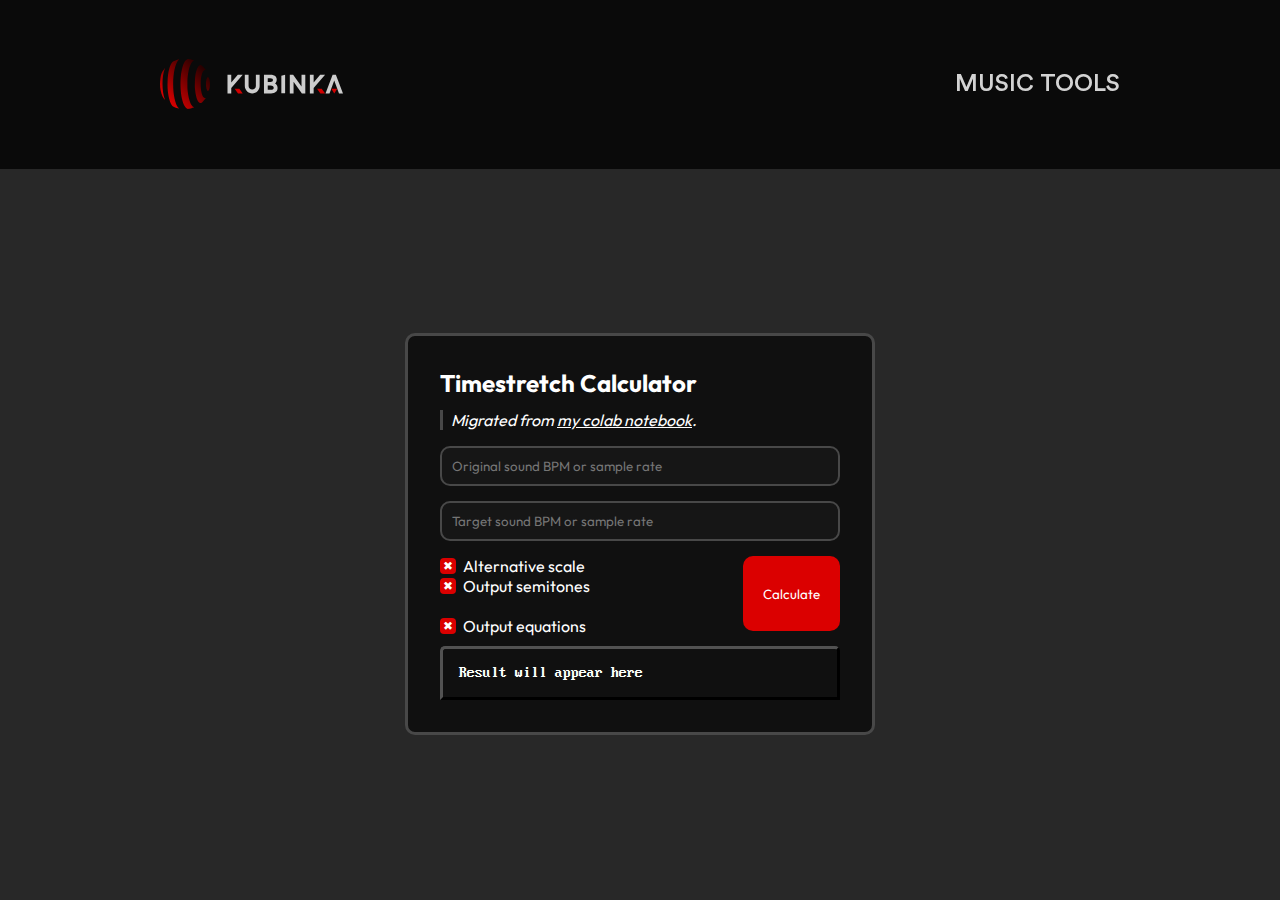
<file: music/tools/timestretch_calculator/index.html>
<!DOCTYPE html>
<html lang="en">
	<head>
		<title>kubinka0505 | Timestretch Calculator 🔢</title>
		<meta charset="UTF-8">

		<!-- Setup -->
		<link rel="icon" href="../../../assets/media/img/svg/icons/Wrench_01.svg" type="image/svg+xml">
		<meta name="viewport" content="width=device-width, initial-scale=1.0">

		<!-- Meta -->
		<meta name="theme-color" content="#DB0000">
		<meta property="og:site_name" content="kubinka0505.github.io">
		<meta property="og:title" content="Music Resources 🎛">
		<meta property="og:description" content="Collection of my free music resources, assets and more.">
		<meta property="og:url" content="https://kubinka0505.github.io/music/resources">
		<meta property="og:image" content="https://kubinka0505.github.io/assets/media/img/png/Banners/music/resources/Banner.png">
		<meta property="og:type" content="article">
		<meta name="twitter:card" content="summary_large_image">

		<!-- CSS -->
		<link rel="stylesheet" href="../../../assets/css/global.css">
		<link rel="stylesheet" href="../../resources/assets/css/flex.css">
		<link rel="stylesheet" href="../../resources/assets/css/style.css">
		<link rel="stylesheet" href="../../resources/assets/css/main/semantic/sides/header.css">
		<link rel="stylesheet" href="../../resources/assets/css/main/semantic/sides/style.css">
		<link rel="stylesheet" href="../../resources/assets/css/viewport.css">
		<link rel="stylesheet" href="assets/css/style.css">
		<link rel="stylesheet" href="assets/css/viewport.css">
	</head>
	<body>
		<header id="top">
			<nav>
				<section>
					<figure>
						<a href="../../.." target="_top"><img src="../../../assets/media/img/svg/logo/Full/Bright.svg" alt="Default"></a>
						</figure>
					<p>Music Tools</p>
				</section>
			</nav>
		</header>

		<main>
			<div class="container">
				<section>
					<h2>Timestretch Calculator</h2>
					<aside>
						<span>Migrated from <a href="https://colab.research.google.com/github/kubinka0505/colab-notebooks/blob/master/Notebooks/General/Music_Calculators/Music_Calculators.ipynb">my colab notebook</a>.</span>
					</aside>
				</section>
				<div class="inputs">
					<input class="input"  oninput="limiter(this)" type="number" placeholder="Original sound BPM or sample rate">
					<input class="target" oninput="limiter(this)" type="number" placeholder="Target sound BPM or sample rate">
				</div>
				<div class="config">
					<div class="btn">
						<button onclick="calculate()">Calculate</button>
					</div>
					<div class="cbxs">
						<span>
							<label for="cfg.altVal">Alternative scale</label>
							<input onclick="cbChange()" type="checkbox" class="cfg.altVal" name="cfg.altVal">
						</span>
						<span>
							<label for="cfg.modeSt">Output semitones</label>
							<input onclick="cbChange()" type="checkbox" class="cfg.modeSt" name="cfg.altVal">
						</span>
						<br>
						<span>
							<label for="cfg.outMath">Output equations</label>
							<input onclick="cbChange()" type="checkbox" class="cfg.outMath" name="cfg.outMath">
						</span>
					</div>
				</div>
				<div class="outDiv">
					<div>
						<span class="output">Result will appear here</span>
					</div>
				</div>
			</div>
		</main>
	</body>
	<script src="../../../assets/js/main.js"></script>
	<script src="assets/js/main.js"></script>
</html>
</file>
<file: assets/css/global.css>
@import "fonts.css";

:root {
	--BPM: 135;
	--text-color: #FFF;
	--link-color: #D3D3D3;
	--link-color-2: #00B0F4;
	--border-color: var(--background-color-5);
	--background-color-1: #101010;
	--background-color-2: #161616;
	--background-color-3: #282828;
	--background-color-4: #323232;
	--background-color-5: #484848;
	--background-color-6: #525252;
	--background-error: #200000;
	--color-red: rgba(219, 0, 0, 1);
	--color-green: rgba(0, 150, 0, 1);
	--border-radius: 10px;
	--scroll-behavior: auto;
	--panels-position: absolute;
	--panels-position-width_fix: 100%;
	--important-opacity: 0.5;
	--navigation-height: 18.75%;
	--animation-time: 0.5s
}

* {
	position: relative;
	-webkit-font-smoothing: antialiased;
	-moz-osx-font-smoothing: grayscale
}

html, body {
	height: 100%;
	margin: 0;
	font-family: Outfit;
	scroll-behavior: smooth;
	overflow-x: hidden
}

img[src*=".png"],
img[src*=".gif"],
img[src*=".svg"] {
	pointer-events: none
}

/* -=-=-=- */

code {
	font-family: PxPlus IBM VGA8;
}

span > code:not(:first-child) {
	padding: 0 0 0 1px
}

emoji {
	font-family: Twemoji;
	font-weight: 400 !important;
	padding: 0 5px
}

/* External */

.katex {
	font-size: inherit !important
}

.katex-display {
	margin: inherit !important
}

.swal-popup-custom {
	background: red !important
}
</file>
<file: 404/assets/css/style.css>
:root {
	--time: .75s
}

@keyframes open {
	0% {
		width: 0%;
		opacity: .125;
		margin: 16px 0
	}
}

@keyframes fade {
	0% {filter: blur(16px)}
}

* {
	text-align: center;
	color: #FFF;
	margin: 0;
	font-weight: 400
}

body {
	width: 100%;
	height: 100%;
	background: var(--background-error)
}

body, main {
	display: flex;
	align-items: center;
	justify-content: center;
	flex-flow: column
}

main {
	width: 75%;
	height: 100%
}

hr {
	width: 100%;
	margin: 80px 0;
	border: 1px solid;
	border-radius: 200px;
	animation: open var(--time) cubic-bezier(1, 0, 0, 1)
}

h1 {
	font-size: 15vh;
	animation: fade calc(var(--time) * .925) cubic-bezier(1, 0, 0, 1)
}

i {
	opacity: .5;
	padding: 0 24px
}

b {font-weight: revert}
p {font-size: 16px}
</file>
<file: music/resources/assets/css/flex.css>
header nav,
header nav section,
body > header,
body > footer,
.main a,
.main > div,
.main > div > article,
.main > div > article h1,
td:last-child a,
.container section,
.container section aside,
.container section article footer p,
.container section article footer nav,
.container section article footer nav a {
	display: flex;
	align-items: center;
	justify-content: center
}
</file>
<file: music/resources/assets/css/style.css>
:root {
	--height: 75vh;
	--padding: 10vh;
	--scale: 2
}

* {
	color: var(--text-color);
	text-align: center;
	margin: 0
}

body, html {height: 100%}

body {
	width: 100%;
	background: var(--background-color-3);
	flex-flow: column
}

mark {
	font-size: 8.75vh;
	background: none
}

.a {color: var(--link-color) !important}
.main a, abbr {text-decoration: none}

a:hover {text-decoration: underline}

a > img {
	/*! width: auto; */
	height: 20px;
	scale: 1;
	transition: 0.125s ease-in-out
}

.main a:hover > img {transform: scale(1.25)}
.main > div {
	min-height: 100vh
}

strong, a u {color: red}

h1 {font-size: 2vh}
h1, th {font-weight: 400}

br {
	display: block;
	margin: 32px
}

p {
	display: initial
}
</file>
<file: music/resources/assets/css/main/style.css>
.main {
  min-height: 100%;
  scroll-behavior: smooth
}

.main div > article {
	width: 100%;
	height: 100%;
	flex-flow: column;
	padding: calc(var(--navigation-height) / 4) 0
}

.main > div:nth-child(even) {
	background: #202020
}

.main div > article h1 {
	color: #000;
	margin: 0 0 40px;
	font-size: 26px
}
</file>
<file: music/resources/assets/css/main/semantic/table.css>
td br {
	margin-bottom: 16px
}

td:last-child a {
	height: auto;
	color: var(--link-color-2);
	text-decoration: none
}

tr:nth-child(n+2) {
	background: #141414
}

table, tr, td, th {
	width: 100%;
	padding: 32px;
	table-layout: fixed;
	border-collapse: collapse;
	overflow: hidden
}

table {
	width: 75%;
	background: var(--background-color-1);
	text-align: center;
	border-radius: 24px
}

table img {
	width: 32px;
	height: auto
}
</file>
<file: music/resources/assets/css/main/semantic/sides/header.css>
header, header nav {top: 0}

header nav section {
	width: 100%;
	height: 100%;
	align-items: center;
	justify-content: space-between
}

header nav section p {
	font-family: Circular;
	font-size: 24px;
	text-transform: uppercase
}

header nav section figure {
	width: 25%
}

header nav section figure img {
	height: 50px;
	display: block
}
</file>
<file: music/resources/assets/css/main/semantic/sides/style.css>
body > header,
body > header nav,
body > footer {
	width: 100%;
}

body > footer {
	background: #000
}

body > header {
	backdrop-filter: blur(4px);
	background: rgba(0, 0, 0, 0.75);
}

body > header,
body > footer {
	height: var(--navigation-height)
}

body > header nav {
	width: 75%;
	height: 75%
}

body > header nav,
body > footer {
	overflow: hidden;
	z-index: 1
}

header nav section p,
footer * {color: var(--link-color)}

footer {bottom: 0}
</file>
<file: music/resources/assets/css/main/semantic/container/style.css>
.container {
	width: 75%;
	border-radius: 20px;
	overflow: clip
}

.container header {
	width: 100%;
	height: 80px;
	background: var(--background-color-2);
	position: relative
}

.container header nav {
	height: 100%;
	justify-content: space-between;
	padding: 0 8.25%;
	position: relative
}

.container header nav code {
	color: lime;
	font-size: 102.5%
}

.container header nav p:first-of-type {
	font-size: 18px;
	display: inline-flex;
}

.container header nav p:last-of-type a {
	color: var(--link-color)
}

.container footer {
	display: flex;
	flex-flow: column;
	flex-grow: 1
}
</file>
<file: music/resources/assets/css/main/semantic/container/section.css>
.container section {
	width: 100%;
	align-items: initial
}

.container section aside {
	width: 100%;
	height: auto;
	max-width: 32.5%;
	padding: 67px 8.25%;
	background: #000;
	z-index: 1
}

.container section aside img {
	min-height: 100px;
	max-width: 100%;
	max-height: 250px
}
</file>
<file: music/resources/assets/css/main/semantic/container/article.css>
.container section article {
	width: 100%;
	display: flex;
	flex-flow: column
}

.container section article main {
	height: 100%;
	min-height: 300px;
	background: var(--background-color-1);
	padding: 32px 8.25%;
	text-align: left;
	box-sizing: border-box;
	overflow-y: scroll
}

.container section article main a {
	color: var(--link-color-2);
	display: inherit
}

.container section article main p br {
	margin: 16px
}

.container section article footer p {
	height: 0;
	background: var(--background-color-2);
	padding: 20px
}

.container section article footer nav {
	width: 100%;
	height: 100%;
	min-height: 75px;
	background: var(--background-color-1)
}

.container section article footer nav a {
	width: 35px;
	height: 35px
	justify-content: center
}

.container section article footer nav a img {
	height: 37px;
}

.container section article p {
	font-size: 16px;
	line-height: 1.5em;
	position: relative
}
</file>
<file: music/resources/assets/css/viewport.css>
@media only screen and (max-width: 800px) {
	:root {--scale: 0.75 !important}

	.container {
		width: 87.5% !important
	}
	.container code {
		font-size: 104.25% !important
	}
	.container header nav {
		flex-flow: column !important;
		justify-content: center !important
	}
	.container header nav p:last-of-type {
		font-size: 87.5%
	}
	.container section aside {
		display: none !important
	}

	.main div > article {
		padding: calc(var(--navigation-height) / 2) 0;
	}
	.main table {
		width: 82.5% !important
	}
	.main br + br {
		display: none
	}

	header nav section {
		justify-content: center !important
	}
	header nav section p {
		display: none !important
	}
	header nav section figure {
		width: 190px !important;
		justify-content: center !important
	}
}
</file>
<file: other/gdash_faces/assets/css/style.css>
:root {
	--height: 200px;
	--option-margin: 25px;
}

html {
	background: #000
}

body {
	display: flex;
	justify-content: center;
	align-items: center;
}

.background {
	width: 100%;
	height: 100%;
	position: absolute;
	background-size: contain;
	background-image: url(../media/img/jpg/bg.jpg);
	filter: saturate(0) sepia(1) saturate(5) hue-rotate(150deg) contrast(1.5);
	opacity: 0.25;
}

.container {
	width: 75%;
	padding: 20px;
	display: flex;
	justify-content: space-between;
	align-items: center;
	flex-flow: column;
}

.container .header {
	width: 100%;
	padding-bottom: 32px;
	text-align: center;
	color: var(--text-color);
}

.container .header h1 {
	font-size: 40px;
}

.subcontainer {
	width: 100%;
	display: flex;
	justify-content: space-between
}

.options {
	width: 37.5%
}
 
.option:not(:last-child) {
	margin-bottom: var(--option-margin);
}

.option label {
	color: var(--text-color);
	display: block;
	margin-bottom: 10px;
	font-size: 25px;
	font-weight: 600
}

.option select:focus {
	outline: 3px solid var(--color-red)
}

.option select {
	width: 100%;
	padding: 10px;
	border-radius: 5px;
	border: 0px solid transparent;
	outline: 3px solid var(--link-color-2);
	background: var(--background-color-4);
	color: var(--text-color);
}

.box {
	width: 50%;
	min-height: 250px;
	height: auto;
	display: flex;
	justify-content: end;
	align-items: center;
}

.box .display {
	height: var(--height);
	border-radius: 12px;
	padding: 25px;
	position: absolute;
}

.box .display:first-child {
	background: white;
}

.box .display img {
	height: var(--height);
}
</file>
<file: other/gdash_faces/assets/css/viewport.css>
@media only screen and (max-width: 800px) {
	.options {
		width: 100% !important;
	}

	.background {
		background-size: cover;
	}

	.container {
		padding: 20px;
		width: 100% !important;
		height: 100%;
		flex-flow: column;
		overflow: scroll;
		scrollbar-width: none;
	}

	.subcontainer {
		flex-flow: column;
		align-items: center;
	}

	.option:last-child {
		margin-bottom: calc(2 * var(--option-margin)) !important;
	}

	.box {
		width: 100% !important;
		justify-content: center !important
	}
}
</file>
<file: other/geometry-dash-faces-creator/assets/css/style.css>
:root {
	--height: 200px;
	--option-margin: 25px;
}

html {
	background: #001C2B
}

body {
	display: flex;
	justify-content: center;
	align-items: center;
}

.background {
	width: 100%;
	height: 100%;
	position: absolute;
	background-size: cover;
	background-image: url(../media/img/jpg/bg.jpg);
	filter: saturate(0) sepia(1) saturate(5) hue-rotate(150deg) contrast(1.5);
	opacity: 0.25;
}

.container {
	width: 75%;
	min-height: 75%;
	display: flex;
	justify-content: center;
	align-items: center;
	flex-flow: column;
}

.container .header {
	color: var(--text-color);
	text-align: center
}

.container .header h1 {
	font-size: 40px;
	margin-top: 0;
	margin-bottom: 1em
}

.subcontainer {
	width: 82.5%;
	display: flex;
	justify-content: space-between
}

.options {
	width: 37.5%
}
 
.option:not(:last-child) {
	margin-bottom: var(--option-margin);
}

.option label {
	color: var(--text-color);
	display: block;
	margin-bottom: 10px;
	font-size: 25px;
	font-weight: 600
}

.option select:focus {
	outline: 3px solid var(--color-red)
}

.option select {
	width: 100%;
	padding: 10px;
	border-radius: 5px;
	border: 0px solid transparent;
	outline: 3px solid var(--link-color-2);
	background: var(--background-color-4);
	color: var(--text-color);
}

.box {
	display: flex;
	justify-content: space-around;
	align-items: center;
	flex-flow: column
}

.box-capture-area {
	display: flex;
	justify-content: center;
	align-items: center;
	width: 100%;
	height: 100%
}

.display-box {
	display: inline-flex;
	align-items: center;
	justify-content: center;
	width: calc(var(--height) * 1.25);
	height: calc(var(--height) * 1.25);
	background: white;
	border-radius: 25px;
	user-select: none
}

.box .display {
	height: var(--height);
	border-radius: 12px;
	padding: 25px;
	position: absolute;
}

.box .display img {
	height: var(--height);
}

/* Button */

.button-container {
	display: flex
}

.button-main {
	width: 100%;
	height: 100%;
	position: absolute;
	background: var(--link-color-2);
	border-radius: 8px;
	animation: transform;
	transition: background 0.1s ease-in-out, filter 0.1s ease-in-out;
	user-select: none
}

.button-main:hover {
	filter: brightness(0.75);
	cursor: pointer
}

.button-main:active {
	filter: brightness(0.5)
}

.button-container span {
	font-weight: bold;
	text-transform: capitalize;
	margin: 12px 20px;
	color: #FFF;
	text-shadow: -1px 1px 0 #000,
				1px 1px 0 #000,
				1px -1px 0 #000,
				-1px -1px 0 #000;
	pointer-events: none
}
</file>
<file: other/geometry-dash-faces-creator/assets/css/viewport.css>
@media only screen and (max-width: 800px) {
	body {
		align-items: baseline !important
	}

	.options {
		width: 100% !important;
	}

	.container {
		padding: 0 20px;
		width: 100% !important;
		flex-flow: column;
		overflow: scroll;
		scrollbar-width: none;
	}

	.container .header h1 {
		font-size: 2.25em;
		margin: 0;
	}

	.header {
		padding-top: 2em
	}

	.subcontainer {
		padding: 2em 0
	}

	.box {
		padding-top: 2em
	}

	.subcontainer {
		flex-flow: column;
		align-items: center;
	}

	.box {
		width: 100% !important;
		min-height: 350px !important;
		justify-content: space-between;
	}
}
</file>
<file: other/test/assets/css/style.css>
body {
	width: 100vw;
	height: 100vh;
	background: black;
	overflow: hidden;
	pointer-events: none
}

body, section, section *, picture {
	display: flex;
	align-items: center;
	justify-content: center
}

figure {
	transform-style: preserve-3d;
	animation: rotatecube 10s linear infinite
}

picture * {width: 200px}
figure * {position: absolute}

@keyframes rotatecube {
	0% {transform: rotateY(0) rotateZ(1turn)}
	to {transform: rotateY(1turn)}
}

figure .front {transform: rotateX(0deg) translateZ(100px)}
figure .back {transform: rotateY(180deg) translateZ(100px)}
figure .right {transform: rotateY(90deg) translateZ(100px)}
figure .left {transform: rotateY(-90deg) translateZ(100px)}
figure .top {transform: rotateX(90deg) translateZ(100px)}
figure .bottom {transform: rotateX(-90deg) translateZ(100px)}
</file>
<file: other/textrep/assets/css/style.css>
* {
	color: white
}

body {
	width: 100%;
	display: flex;
	flex-direction: column;
	align-items: center;
	justify-content: center;
	min-height: 100vh;
	background: var(--background-color-3);
}

h2 {
	margin-bottom: 0.5em;
	margin-top: 0;
	text-align: initial;
}

main {
	width: inherit;
	height: calc(100% - var(--navigation-height));
	min-height: calc(100% - var(--navigation-height));
	display: flex;
	flex-flow: column;
	align-items: center;
	justify-content: center;
}

.container {
	border-radius: var(--border-radius);
	width: 600px;
	max-height: 75%;
	min-height: 60%;
	display: flex;
	flex-flow: column;
	justify-content: space-between;
	padding: 32px;
	background: var(--background-color-1);
	border: 3px solid var(--background-color-5);
	overflow-y: scroll;
	scrollbar-width: none;
	scrollbar-color: var(--background-color-6);
}

textarea, select {
	box-sizing: border-box;
	padding: 10px;
	width: 100%;
	border: none;
}

select {
	font-family: inherit;
	background: var(--background-color-4);
	margin-bottom: 10px
}

textarea, select, button {
	border-radius: calc(var(--border-radius) / 1.5);
}

button {
	width: 100%;
	height: 10%;
	padding: 10px 20px;
	background-color: var(--color-red);
	color: #FFF;
	border: none;
	cursor: pointer;
	font-family: inherit;
	transition: calc(var(--animation-time) / 4);
}

button:hover {
	filter: brightness(0.75) contrast(1.5);
}

textarea {
	margin: 10px 0;
	width: 100%;
	padding: 10px;
	border: 2px solid var(--background-color-5);
	background: var(--background-color-2);
	font-family: Monospace;
	color: var(--text-color);
	text-align: left;
	box-sizing: border-box;
	resize: vertical;
	min-height: 50px;
	max-height: 150px;
	outline: none
}

.inputText:focus {
	border-color: var(--color-red);
}

.process-btn {
	background: var(--color-red);
}

.copy-btn {
	background: var(--link-color-2);
}

.outputText {
	margin-top: 10px;
	padding: 10px;
	caret-color: transparent;
	outline: none;
	border-radius: 5px;
	min-height: 40px;
	filter: brightness(0.925)
}
</file>
<file: other/textrep/assets/css/viewport.css>
@media only screen and (max-width: 800px) {
	main {
		height: 100%
	}

	.container {
		width: 62.5% !important;
		scrollbar-width: initial;
		font-size: 87.5%;
	}
}
</file>
<file: games/guides/vectorier/assets/css/style.css>
:root {
	--pos: 22.5%;
	--color-warn: #FC0;
}

html *::selection {
	background-color: rgba(219, 0, 0, 1);
}

code {
	font-size: 1em;
}

b code,
strong code,
th code {
	font-weight: initial !important;
}

/*
body {
	font-family: Lato;
	overflow-x: initial
}
*/

html {
	background: #111;
	scrollbar-color: #AAA #222;
}

/* Logo Styles */
.__logo {
	background: revert !important;
	filter: invert(1) !important;
}

/* Blockquote */
blockquote {
	color: #EEE;
}

.info {
	border-color: var(--link-color-2);
}

.warn {
	border-color: var(--color-warn);
}

.error {
	border-color: var(--color-red);
}

/* Stackedit Styles */
.stackedit__html {
	margin: 0;
	padding: 3em 8em;
	max-width: initial;
}

.stackedit__left {
	width: var(--pos);
	background: #000;
	scrollbar-color: #AAA #222;
	scrollbar-width: thin;
}

.stackedit__right {
	left: var(--pos);
	color: #DDD;
	background: #111;
}

.stackedit__toc {
	font-family: Circular;
}

.stackedit__toc ul {
	color: #EEE;
}

.stackedit__right img {
	filter: drop-shadow(0 0 10px rgba(255, 255, 255, 0.5));
}

.stackedit__right .fig {
	width: 60%;
	border-radius: 5px;
	filter: revert;
	padding: 1em;
	margin-top: 3em;
	background: linear-gradient(#7FB8DB, #BADBE5);
}

.stackedit__right .fig:hover {
	background: white !important;
}

.stackedit__right td > img {
	filter: invert(1) drop-shadow(0 0 10px rgba(255, 255, 255, 0.5));
}

/* Table Styles */
table {
	border: 1px solid white;
	border-radius: 5px;
	border-collapse: inherit;
}

/* Header Anchor Links */
h1 > a,
h2 > a,
h3 > a,
h4 > a,
h5 > a,
h6 > a {
	color: inherit !important;
	text-decoration: none;
	transition: color calc(var(--animation-time) / 4);
}

.stackedit__right .stackedit__html h1,
.stackedit__right .stackedit__html h2,
.stackedit__right .stackedit__html h3,
.stackedit__right .stackedit__html h4,
.stackedit__right .stackedit__html h5,
.stackedit__right .stackedit__html h6 {
	padding-top: 1em;
}

/*
h1 > a:hover,
h2 > a:hover,
h3 > a:hover,
h4 > a:hover,
h5 > a:hover,
h6 > a:hover {
	filter: drop-shadow(0 0 1px var(--color-red))
}
*/

a:hover {
	color: var(--link-color-2) !important;
}

/* Preformatted Code Blocks */
pre {
	background: #000;
	border: 2px groove #333;
	border-radius: 5px;
	padding: 1em 0;
	filter: brightness(1.25) saturate(1.25);
}

pre code {
	scrollbar-color: #555 rgba(219, 0, 0, 1);
	scrollbar-width: thin;
}

/* Media Queries */
@media (max-width: 1060px) {
	.stackedit__left {
		padding: 3em 10%
	}

	.stackedit__html {
		padding: 3em 10%
	}

	.stackedit__right {
		left: 0;
		scrollbar-width: initial !important;
	}

	.stackedit__right .fig {
		width: 80%;
	}

	pre code {
		scrollbar-width: initial !important;
	}
}

/* Table of Contents Caption */
.toc_caption {
	padding: 0 1em;
	font-size: 1.1em;
	font-style: italic;
	text-transform: uppercase;
}

/* Horizontal Rules */
.stackedit__left hr {
	margin: 1em;
	border: 1px solid rgba(219, 0, 0, 1);
}

/* Optional: TOC to Right (Commented Out) */
/*
.stackedit {
	display: flex;
	flex-direction: row-reverse;
}

@media (min-width: 1060px) {
	.stackedit__right {
		left: 0px;
		right: 250px;
	}
}

@media (min-width: 1060px) {
	.stackedit__left {
		left: revert;
	}
}

.stackedit__left {
	left: revert;
}
*/
</file>
<file: music/tools/timestretch_calculator/assets/css/style.css>
/* Common rues */

.container .config,
.container input:not([type="checkbox"]) {
	margin-bottom: 15px
}

.container,
.container input:not([type="checkbox"]),
.container button {
	border-radius: var(--border-radius)
}

.container .outDiv {
	border-top-left-radius:  calc(var(--border-radius) / 2);
	border-top-right-radius: calc(var(--border-radius) / 2)
}

.container .config .btn,
.container .config .cbxs input[type="checkbox"] {
	transition: filter calc(var(--animation-time) / 8) ease-out
}

.container .config .btn:hover,
.container .config .cbxs input[type="checkbox"]:not(:disabled):hover {
	filter: brightness(0.5)
}

/* Main */

body {
	width: 100%;
	height: 100%
}

h2 {
	margin-bottom: 0.5em;
	margin-top: 0;
	text-align: initial
}

main {
	padding: 0 15%;
	min-height: calc(100% - var(--navigation-height));
	display: flex;
	flex-flow: column;
	align-items: center;
	justify-content: center
}

/* Container */

.container * {
	font-family: inherit
}

.container {
	width: 400px;
	display: flex;
	flex-flow: column;
	padding: 32px;
	background: var(--background-color-1);
	border: 3px solid var(--background-color-5)
}

.container > section {
	display: initial;
	margin-bottom: 1em
}

.container section aside {
	display: block
}

.container > section > aside {
	text-align: left;
	border: 0 solid var(--background-color-5);
	border-width: 0 0 0 3px;
	font-style: italic;
	padding: 0 0 0 0.5em
}

/* Inputs */

.container .inputs input {
	width: 100%;
	padding: 10px;
	border: 2px solid var(--background-color-5);
	background: var(--background-color-2);
	color: var(--text-color);
	text-align: left;
	float: left;
	box-sizing: border-box
}

.container .inputs input:focus {
	outline: none;
	border-color: var(--color-red)
}

/* Config */

.container .config {
	display: flex;
	flex-flow: row-reverse;
	justify-content: space-between;
}

.container .config .btn {
	height: auto
}

.container .config .btn button {
	width: 100%;
	height: 100%;
	padding: 10px 20px;
	background-color: var(--color-red);
	color: #FFF;
	border: none;
	cursor: pointer
}

/* Checkboxes */

.container .config .cbxs {
	display: flex;
	flex-flow: column;
	justify-content: space-between;
	height: 75px
}

.container .config .cbxs input {
	float: left;
	margin-left: 0;
	transform: scale(2)
}

.container .config .cbxs span:has(label) {
	width: fit-content;
	display: flex;
	flex-flow: row-reverse
}

.container .config .cbxs:not(span) > br {
	margin: 0.5em 0
}

.container .config .cbxs label {
	margin-left: 3px;
	text-align: left
}

.container .config .cbxs input[type="checkbox"] {
	transition: filter calc(var(--animation-time) / 4) ease-out;
	margin: 8px 20px 0 0px;
	appearance: none
}

.container .config .cbxs input[type="checkbox"]:checked {
	background: lime
}

.container .config .cbxs input[type="checkbox"]:disabled {
	opacity: 0.5;
	cursor: not-allowed !important;
	filter: saturate(0.75)
}

.container .config .cbxs input[type="checkbox"]:after {
	display: inline-block;
	content: "✖";
	position: absolute;
	top: 0;
	visibility: visible;
	width: 8px;
	height: 8px;
	text-align: center;
	border-radius: 2px;
	line-height: 8px;
	font-size: 6px;
	background: var(--color-red);
	color: #FFF;
	cursor: pointer
}


.container .config .cbxs input[type="checkbox"]:checked:after {
	content: "✔";
	background: var(--color-green)
}

/* Output div */

.container .outDiv {
	text-align: left;
	font-family: PxPlus IBM VGA8;
	font-size: inherit;
	border: 3px outset var(--background-color-6);
	transition: background 0.5s
}

.container .outDiv > div {
	overflow-x: scroll;
	scrollbar-width: thin;
	scrollbar-color: var(--background-color-6) var(--background-color-3)
}

.container .outDiv .output {
	background: initial;
	overflow: auto;
	width: max-content;
	display: flex;
	padding: 1em
}
</file>
<file: music/tools/timestretch_calculator/assets/css/viewport.css>
@media only screen and (max-width: 800px) {
	.container {
		width: 100% !important;
	}
	.container section aside {
		display: inherit !important
	}
	.container .config {
		min-height: 150px !important;
		flex-flow: column-reverse !important;
	}
	.container .config .cbxs {
		height: 100px !important
	}
}
</file>
